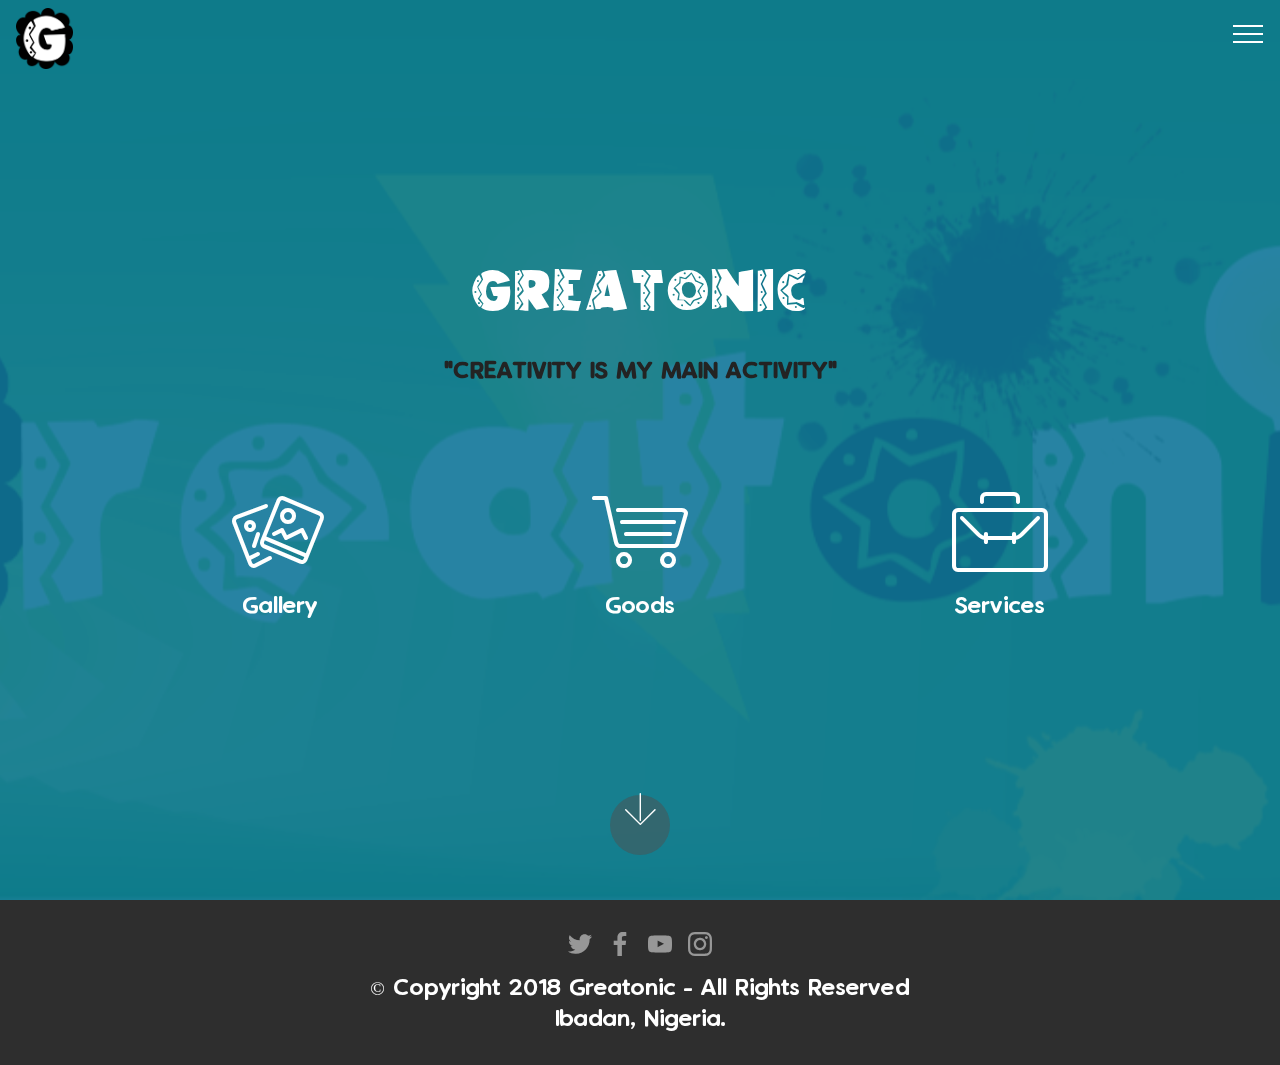
<file: index.html>
<!DOCTYPE html>
<html >
<head>
  <!-- Site made with Mobirise Website Builder v4.8.7, https://mobirise.com -->
  <meta charset="UTF-8">
  <meta http-equiv="X-UA-Compatible" content="IE=edge">
  <meta name="generator" content="Mobirise v4.8.7, mobirise.com">
  <meta name="viewport" content="width=device-width, initial-scale=1, minimum-scale=1">
  <link rel="shortcut icon" href="assets/images/greatonic-icon-122x129.png" type="image/x-icon">
  <meta name="description" content="">
  <title>Home</title>
  <link rel="stylesheet" href="assets/web/assets/mobirise-icons/mobirise-icons.css">
  <link rel="stylesheet" href="assets/tether/tether.min.css">
  <link rel="stylesheet" href="assets/soundcloud-plugin/style.css">
  <link rel="stylesheet" href="assets/bootstrap/css/bootstrap.min.css">
  <link rel="stylesheet" href="assets/bootstrap/css/bootstrap-grid.min.css">
  <link rel="stylesheet" href="assets/bootstrap/css/bootstrap-reboot.min.css">
  <link rel="stylesheet" href="assets/dropdown/css/style.css">
  <link rel="stylesheet" href="assets/socicon/css/styles.css">
  <link rel="stylesheet" href="assets/theme/css/style.css">
  <link href="assets/fonts/style.css" rel="stylesheet">
  <link rel="stylesheet" href="assets/mobirise/css/mbr-additional.css" type="text/css">
  
  
  
</head>
<body>

<!-- Google Analytics -->
<!-- Global site tag (gtag.js) - Google Analytics -->
<script async src="https://www.googletagmanager.com/gtag/js?id=UA-123639546-2"></script>
<script>
  window.dataLayer = window.dataLayer || [];
  function gtag(){dataLayer.push(arguments);}
  gtag('js', new Date());

  gtag('config', 'UA-123639546-2');
</script>

<!-- /Google Analytics -->


  <section class="menu cid-r7UC3uAHjH" once="menu" id="menu1-3">

    

    <nav class="navbar navbar-expand beta-menu navbar-dropdown align-items-center navbar-fixed-top collapsed bg-color transparent">
        <button class="navbar-toggler navbar-toggler-right" type="button" data-toggle="collapse" data-target="#navbarSupportedContent" aria-controls="navbarSupportedContent" aria-expanded="false" aria-label="Toggle navigation">
            <div class="hamburger">
                <span></span>
                <span></span>
                <span></span>
                <span></span>
            </div>
        </button>
        <div class="menu-logo">
            <div class="navbar-brand">
                <span class="navbar-logo">
                    <a href="index.html">
                         <img src="assets/images/greatonic-icon-122x129.png" alt="Mobirise" title="" style="height: 3.8rem;">
                    </a>
                </span>
                
            </div>
        </div>
        <div class="collapse navbar-collapse" id="navbarSupportedContent">
            <ul class="navbar-nav nav-dropdown nav-right" data-app-modern-menu="true"><li class="nav-item dropdown"><a class="nav-link link text-white display-4" href="about.html" aria-expanded="false"><span class="mbri-search mbr-iconfont mbr-iconfont-btn" style="font-size: 36px;"></span><br>ABOUT &nbsp; &nbsp;<br></a></li><li class="nav-item"><a class="nav-link link text-white display-4" href="contacts.html" aria-expanded="false"><span class="mbri-paper-plane mbr-iconfont mbr-iconfont-btn" style="font-size: 36px;"></span>
                        <br>CONTACT ME</a></li></ul>
            
        </div>
    </nav>
</section>

<section class="engine"><a href="https://mobirise.info/r">free bootstrap templates</a></section><section class="header12 cid-r8btsWnnoz mbr-fullscreen mbr-parallax-background" id="header12-j">

    

    <div class="mbr-overlay" style="opacity: 0.9; background-color: rgb(15, 118, 153);">
    </div>

    <div class="container  ">
            <div class="media-container">
                <div class="col-md-12 align-center">
                    <h1 class="mbr-section-title pb-3 mbr-white mbr-bold mbr-fonts-style display-1"><span style="font-weight: normal;">
                        GREATONIC</span></h1>
                    <p class="mbr-text pb-3 mbr-white mbr-fonts-style display-4"><strong>"CREATIVITY IS MY MAIN ACTIVITY"</strong></p>
                    

                    <div class="icons-media-container mbr-white">
                        <div class="card col-12 col-md-6 col-lg-4">
                            <div class="icon-block">
                            <a href="gallery.html">
                                <span class="mbr-iconfont mbri-image-gallery"></span>
                            </a>
                            </div>
                            <h5 class="mbr-fonts-style display-4">Gallery</h5>
                        </div>

                        <div class="card col-12 col-md-6 col-lg-4">
                            <div class="icon-block">
                                <a href="goods.html">
                                    <span class="mbr-iconfont mbri-shopping-cart" style=""></span>
                                </a>
                            </div>
                            <h5 class="mbr-fonts-style display-4">
                                Goods</h5>
                        </div>

                        <div class="card col-12 col-md-6 col-lg-4">
                            <div class="icon-block">
                                <a href="services.html">
                                    <span class="mbr-iconfont mbri-briefcase" style=""></span>
                                </a>
                            </div>
                            <h5 class="mbr-fonts-style display-4">Services</h5>
                        </div>

                        
                    </div>
                </div>
            </div>
    </div>

    <div class="mbr-arrow hidden-sm-down" aria-hidden="true">
        <a href="#next">
            <i class="mbri-down mbr-iconfont"></i>
        </a>
    </div>
</section>

<section once="" class="cid-r8gxPe60OS" id="footer7-p">

    

    

    <div class="container">
        <div class="media-container-row align-center mbr-white">
            
            <div class="row social-row">
                <div class="social-list align-right pb-2">
                    
                    
                    
                    
                    
                    
                <div class="soc-item">
                        <a href="https://twitter.com/cgreatonic" target="_blank">
                            <span class="mbr-iconfont mbr-iconfont-social socicon-twitter socicon"></span>
                        </a>
                    </div><div class="soc-item">
                        <a href="https://web.facebook.com/greatonic?_rdc=1&_rdr" target="_blank">
                            <span class="mbr-iconfont mbr-iconfont-social socicon-facebook socicon"></span>
                        </a>
                    </div><div class="soc-item">
                        <a href="https://www.youtube.com/channel/UC-iyECplDEgE6LP4moMfrWg" target="_blank">
                            <span class="mbr-iconfont mbr-iconfont-social socicon-youtube socicon"></span>
                        </a>
                    </div><div class="soc-item">
                        <a href="https://www.instagram.com/creative.greatonic/" target="_blank">
                            <span class="mbr-iconfont mbr-iconfont-social socicon-instagram socicon"></span>
                        </a>
                    </div></div>
            </div>
            <div class="row row-copirayt">
                <p class="mbr-text mb-0 mbr-fonts-style mbr-white align-center display-4">© Copyright 2018 Greatonic - All Rights Reserved
<br>Ibadan, Nigeria.</p>
            </div>
        </div>
    </div>
</section>


  <script src="assets/web/assets/jquery/jquery.min.js"></script>
  <script src="assets/popper/popper.min.js"></script>
  <script src="assets/tether/tether.min.js"></script>
  <script src="assets/bootstrap/js/bootstrap.min.js"></script>
  <script src="assets/smoothscroll/smooth-scroll.js"></script>
  <script src="assets/vimeoplayer/jquery.mb.vimeo_player.js"></script>
  <script src="assets/parallax/jarallax.min.js"></script>
  <script src="assets/dropdown/js/script.min.js"></script>
  <script src="assets/touchswipe/jquery.touch-swipe.min.js"></script>
  <script src="assets/theme/js/script.js"></script>
  
  
</body>
</html>
</file>
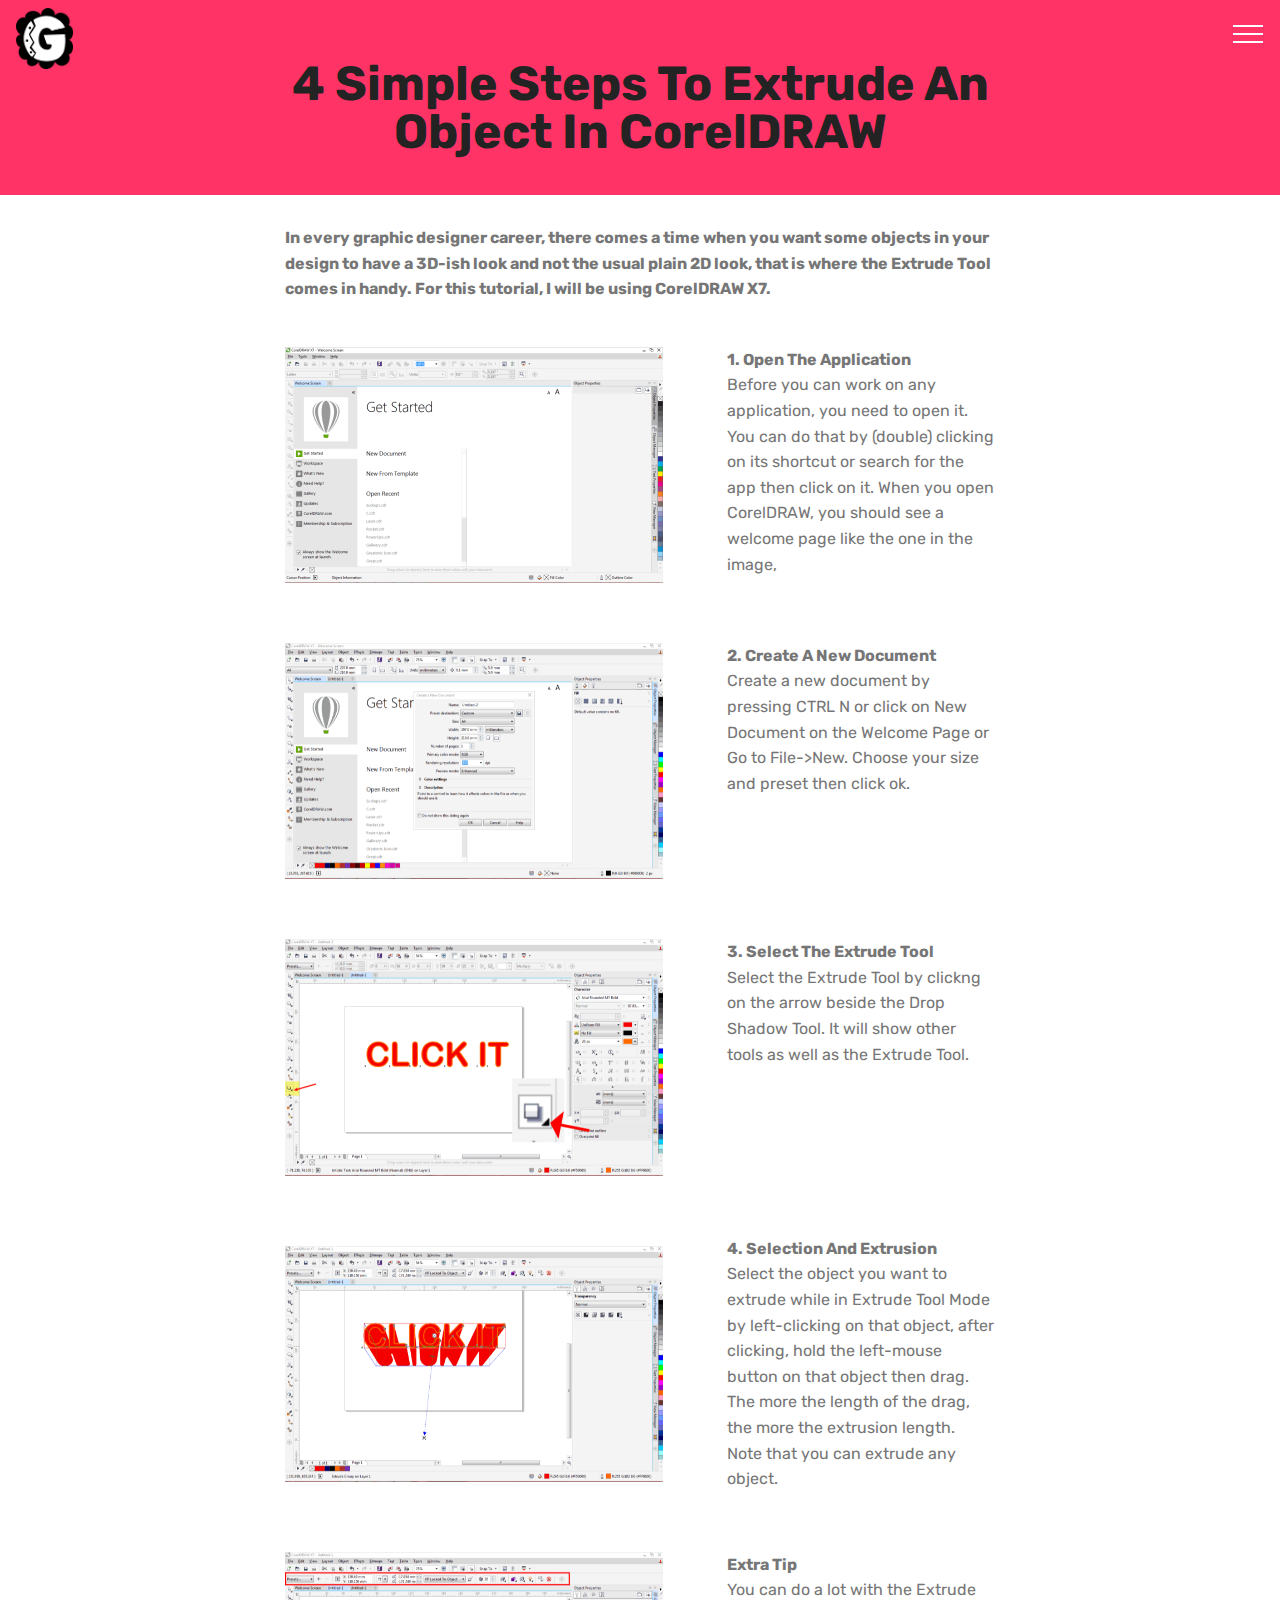
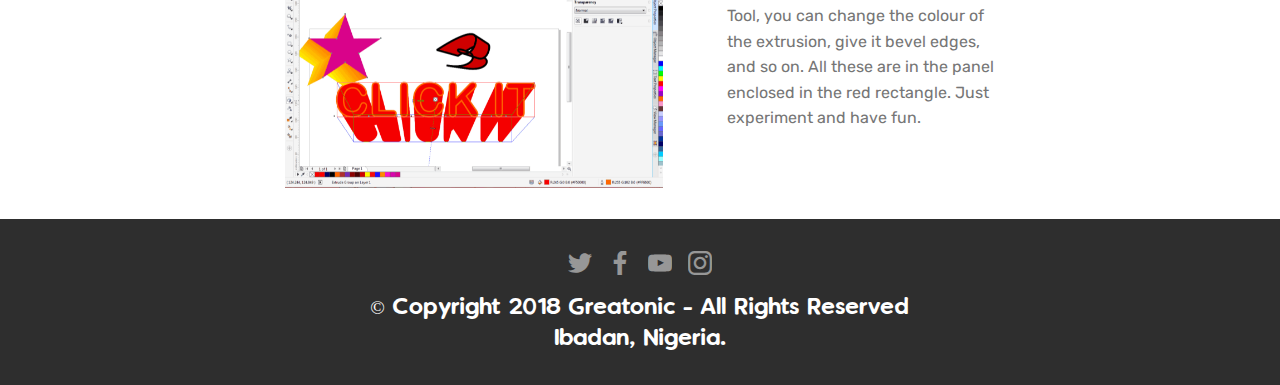
<file: 4-simple-steps-to-extrude-object-in-corel-draw.html>
<!DOCTYPE html>
<html >
<head>
  <!-- Site made with Mobirise Website Builder v4.8.7, https://mobirise.com -->
  <meta charset="UTF-8">
  <meta http-equiv="X-UA-Compatible" content="IE=edge">
  <meta name="generator" content="Mobirise v4.8.7, mobirise.com">
  <meta name="viewport" content="width=device-width, initial-scale=1, minimum-scale=1">
  <link rel="shortcut icon" href="assets/images/greatonic-icon-122x129.png" type="image/x-icon">
  <meta name="description" content="">
  <title>4 Simple Steps To Extrude An Object In CorelDraw</title>
  <link rel="stylesheet" href="assets/web/assets/mobirise-icons/mobirise-icons.css">
  <link rel="stylesheet" href="assets/tether/tether.min.css">
  <link rel="stylesheet" href="assets/soundcloud-plugin/style.css">
  <link rel="stylesheet" href="assets/facebook-plugin/style.css">
  <link rel="stylesheet" href="assets/bootstrap/css/bootstrap.min.css">
  <link rel="stylesheet" href="assets/bootstrap/css/bootstrap-grid.min.css">
  <link rel="stylesheet" href="assets/bootstrap/css/bootstrap-reboot.min.css">
  <link rel="stylesheet" href="assets/dropdown/css/style.css">
  <link rel="stylesheet" href="assets/socicon/css/styles.css">
  <link rel="stylesheet" href="assets/theme/css/style.css">
  <link href="assets/fonts/style.css" rel="stylesheet">
  <link rel="stylesheet" href="assets/mobirise/css/mbr-additional.css" type="text/css">
  
  
  
</head>
<body>

<!-- Google Analytics -->
<!-- Global site tag (gtag.js) - Google Analytics -->
<script async src="https://www.googletagmanager.com/gtag/js?id=UA-123639546-2"></script>
<script>
  window.dataLayer = window.dataLayer || [];
  function gtag(){dataLayer.push(arguments);}
  gtag('js', new Date());

  gtag('config', 'UA-123639546-2');
</script>

<!-- /Google Analytics -->


  <section class="menu cid-r7UC3uAHjH" once="menu" id="menu1-k">

    

    <nav class="navbar navbar-expand beta-menu navbar-dropdown align-items-center navbar-fixed-top collapsed bg-color transparent">
        <button class="navbar-toggler navbar-toggler-right" type="button" data-toggle="collapse" data-target="#navbarSupportedContent" aria-controls="navbarSupportedContent" aria-expanded="false" aria-label="Toggle navigation">
            <div class="hamburger">
                <span></span>
                <span></span>
                <span></span>
                <span></span>
            </div>
        </button>
        <div class="menu-logo">
            <div class="navbar-brand">
                <span class="navbar-logo">
                    <a href="index.html">
                         <img src="assets/images/greatonic-icon-122x129.png" alt="Mobirise" title="" style="height: 3.8rem;">
                    </a>
                </span>
                
            </div>
        </div>
        <div class="collapse navbar-collapse" id="navbarSupportedContent">
            <ul class="navbar-nav nav-dropdown nav-right" data-app-modern-menu="true"><li class="nav-item dropdown"><a class="nav-link link text-white display-4" href="about.html" aria-expanded="false"><span class="mbri-search mbr-iconfont mbr-iconfont-btn" style="font-size: 36px;"></span><br>ABOUT &nbsp; &nbsp;<br></a></li><li class="nav-item"><a class="nav-link link text-white display-4" href="contacts.html" aria-expanded="false"><span class="mbri-paper-plane mbr-iconfont mbr-iconfont-btn" style="font-size: 36px;"></span>
                        <br>CONTACT ME</a></li></ul>
            
        </div>
    </nav>
</section>

<section class="engine"><a href="https://mobirise.info/e">how to make a site</a></section><section class="mbr-section content4 cid-r8zbD0G5u3" id="content4-s">

    

    <div class="container">
        <div class="media-container-row">
            <div class="title col-12 col-md-8">
                <h2 class="align-center pb-3 mbr-fonts-style display-2"><strong>4 Simple Steps To Extrude An Object In CorelDRAW</strong></h2>
                
                
            </div>
        </div>
    </div>
</section>

<section class="mbr-section article content1 cid-r8zcTHMo99" id="content1-u">
    
     

    <div class="container">
        <div class="media-container-row">
            <div class="mbr-text col-12 col-md-8 mbr-fonts-style display-7"><strong>In every graphic designer career, there comes a time when you want some objects in your design to have a 3D-ish look and not the usual plain 2D look, that is where the Extrude Tool comes in handy. For this tutorial, I will be using CorelDRAW X7.</strong></div>
        </div>
    </div>
</section>

<section class="mbr-section content6 cid-r8JUmO4Oup" id="content6-g">
    
     
    
    <div class="container">
        <div class="media-container-row">
            <div class="col-12 col-md-8">
                <div class="media-container-row">
                    <div class="mbr-figure" style="width: 150%;">
                      <img src="assets/images/screenshot-11-05-2018-23.32.02-756x472.png" alt="Mobirise" title="">  
                    </div>
                    <div class="media-content">
                        <div class="mbr-section-text">
                            <p class="mbr-text mb-0 mbr-fonts-style display-7"><strong>1. Open The Application </strong><br>                Before you can work on any application, you need to open it. You can do that by (double) clicking on its shortcut or search for the app then click on it. When you open CorelDRAW, you should see a welcome page like the one in the image,</p>
                        </div>
                    </div>
                </div>
            </div>
        </div>
    </div>
</section>

<section class="mbr-section content6 cid-r8zhf2ysHj" id="content6-v">
    
     
    
    <div class="container">
        <div class="media-container-row">
            <div class="col-12 col-md-8">
                <div class="media-container-row">
                    <div class="mbr-figure" style="width: 150%;">
                      <img src="assets/images/screenshot-11-06-2018-00.14.25-680x425.png" alt="Mobirise" title="">  
                    </div>
                    <div class="media-content">
                        <div class="mbr-section-text">
                            <p class="mbr-text mb-0 mbr-fonts-style display-7"><strong>2. Create A New Document</strong><br>Create a new document by pressing CTRL N or click on New Document on the Welcome Page or Go to File-&gt;New. Choose your size and preset then click ok.</p>
                        </div>
                    </div>
                </div>
            </div>
        </div>
    </div>
</section>

<section class="mbr-section content6 cid-r8zkVT1UbC" id="content6-w">
    
     
    
    <div class="container">
        <div class="media-container-row">
            <div class="col-12 col-md-8">
                <div class="media-container-row">
                    <div class="mbr-figure" style="width: 150%;">
                      <img src="assets/images/untitled-2-680x425.png" alt="Mobirise" title="">  
                    </div>
                    <div class="media-content">
                        <div class="mbr-section-text">
                            <p class="mbr-text mb-0 mbr-fonts-style display-7"><strong>3. Select The Extrude Tool</strong><br>Select the Extrude Tool by clickng on the arrow beside the Drop Shadow Tool. It will show other tools as well as the Extrude Tool.</p>
                        </div>
                    </div>
                </div>
            </div>
        </div>
    </div>
</section>

<section class="mbr-section content6 cid-r8zlYRDHVY" id="content6-x">
    
     
    
    <div class="container">
        <div class="media-container-row">
            <div class="col-12 col-md-8">
                <div class="media-container-row">
                    <div class="mbr-figure" style="width: 150%;">
                      <img src="assets/images/screenshot-11-06-2018-00.08.37-680x425.png" alt="Mobirise" title="">  
                    </div>
                    <div class="media-content">
                        <div class="mbr-section-text">
                            <p class="mbr-text mb-0 mbr-fonts-style display-7"><strong>4. Selection And Extrusion</strong><br>Select the object you want to extrude while in Extrude Tool Mode by left-clicking on that object, after clicking, hold the left-mouse button on that object then drag. The more the length of the drag, the more the extrusion length.<br>Note that you can extrude any object.</p>
                        </div>
                    </div>
                </div>
            </div>
        </div>
    </div>
</section>

<section class="mbr-section content6 cid-r8zptypHv2" id="content6-y">
    
     
    
    <div class="container">
        <div class="media-container-row">
            <div class="col-12 col-md-8">
                <div class="media-container-row">
                    <div class="mbr-figure" style="width: 150%;">
                      <img src="assets/images/screenshot-11-06-2018-00.26.03-680x425.png" alt="Mobirise" title="">  
                    </div>
                    <div class="media-content">
                        <div class="mbr-section-text">
                            <p class="mbr-text mb-0 mbr-fonts-style display-7"><strong>Extra Tip</strong><br>You can do a lot with the Extrude Tool, you can change the colour of the extrusion, give it bevel edges, and so on. All these are in the panel enclosed in the red rectangle. Just experiment and have fun. &nbsp;</p>
                        </div>
                    </div>
                </div>
            </div>
        </div>
    </div>
</section>

<section class="mbr-section mbr-section__comments" id="facebook-comments-block-g" data-rv-view="235" style="background-color: rgb(255, 255, 255); padding-top: 0rem; padding-bottom: 0rem;">
         
    <div class="mbr-section__container mbr-section__container--isolated addons-container">
        <div class="addons-row">
            <div class="addons-container-inner"><div class="facebookPlaceholder" data-numposts="15"><h2>FACEBOOK COMMENTS WILL BE SHOWN ONLY WHEN YOUR SITE IS ONLINE</h2> <img src="assets/images/facebook-comments.jpg"></div></div>
            
           
        </div>
    </div>
</section>

<section once="" class="cid-r8zzmL18Db" id="footer7-z">

    

    

    <div class="container">
        <div class="media-container-row align-center mbr-white">
            
            <div class="row social-row">
                <div class="social-list align-right pb-2">
                    
                    
                    
                    
                    
                    
                <div class="soc-item">
                        <a href="https://twitter.com/cgreatonic" target="_blank">
                            <span class="mbr-iconfont mbr-iconfont-social socicon-twitter socicon"></span>
                        </a>
                    </div><div class="soc-item">
                        <a href="https://web.facebook.com/greatonic?_rdc=1&_rdr" target="_blank">
                            <span class="mbr-iconfont mbr-iconfont-social socicon-facebook socicon"></span>
                        </a>
                    </div><div class="soc-item">
                        <a href="https://www.youtube.com/channel/UC-iyECplDEgE6LP4moMfrWg" target="_blank">
                            <span class="mbr-iconfont mbr-iconfont-social socicon-youtube socicon"></span>
                        </a>
                    </div><div class="soc-item">
                        <a href="https://www.instagram.com/creative.greatonic/" target="_blank">
                            <span class="mbr-iconfont mbr-iconfont-social socicon-instagram socicon"></span>
                        </a>
                    </div></div>
            </div>
            <div class="row row-copirayt">
                <p class="mbr-text mb-0 mbr-fonts-style mbr-white align-center display-4">© Copyright 2018 Greatonic - All Rights Reserved
<br>Ibadan, Nigeria.</p>
            </div>
        </div>
    </div>
</section>


  <script src="assets/web/assets/jquery/jquery.min.js"></script>
  <script src="assets/popper/popper.min.js"></script>
  <script src="assets/tether/tether.min.js"></script>
  <script src="https://connect.facebook.net/en_US/sdk.js#xfbml=1&version=v2.5"></script>
  <script src="https://apis.google.com/js/plusone.js"></script>
  <script src="assets/facebook-plugin/facebook-script.js"></script>
  <script src="assets/bootstrap/js/bootstrap.min.js"></script>
  <script src="assets/dropdown/js/script.min.js"></script>
  <script src="assets/touchswipe/jquery.touch-swipe.min.js"></script>
  <script src="assets/smoothscroll/smooth-scroll.js"></script>
  <script src="assets/theme/js/script.js"></script>
  
  
</body>
</html>
</file>
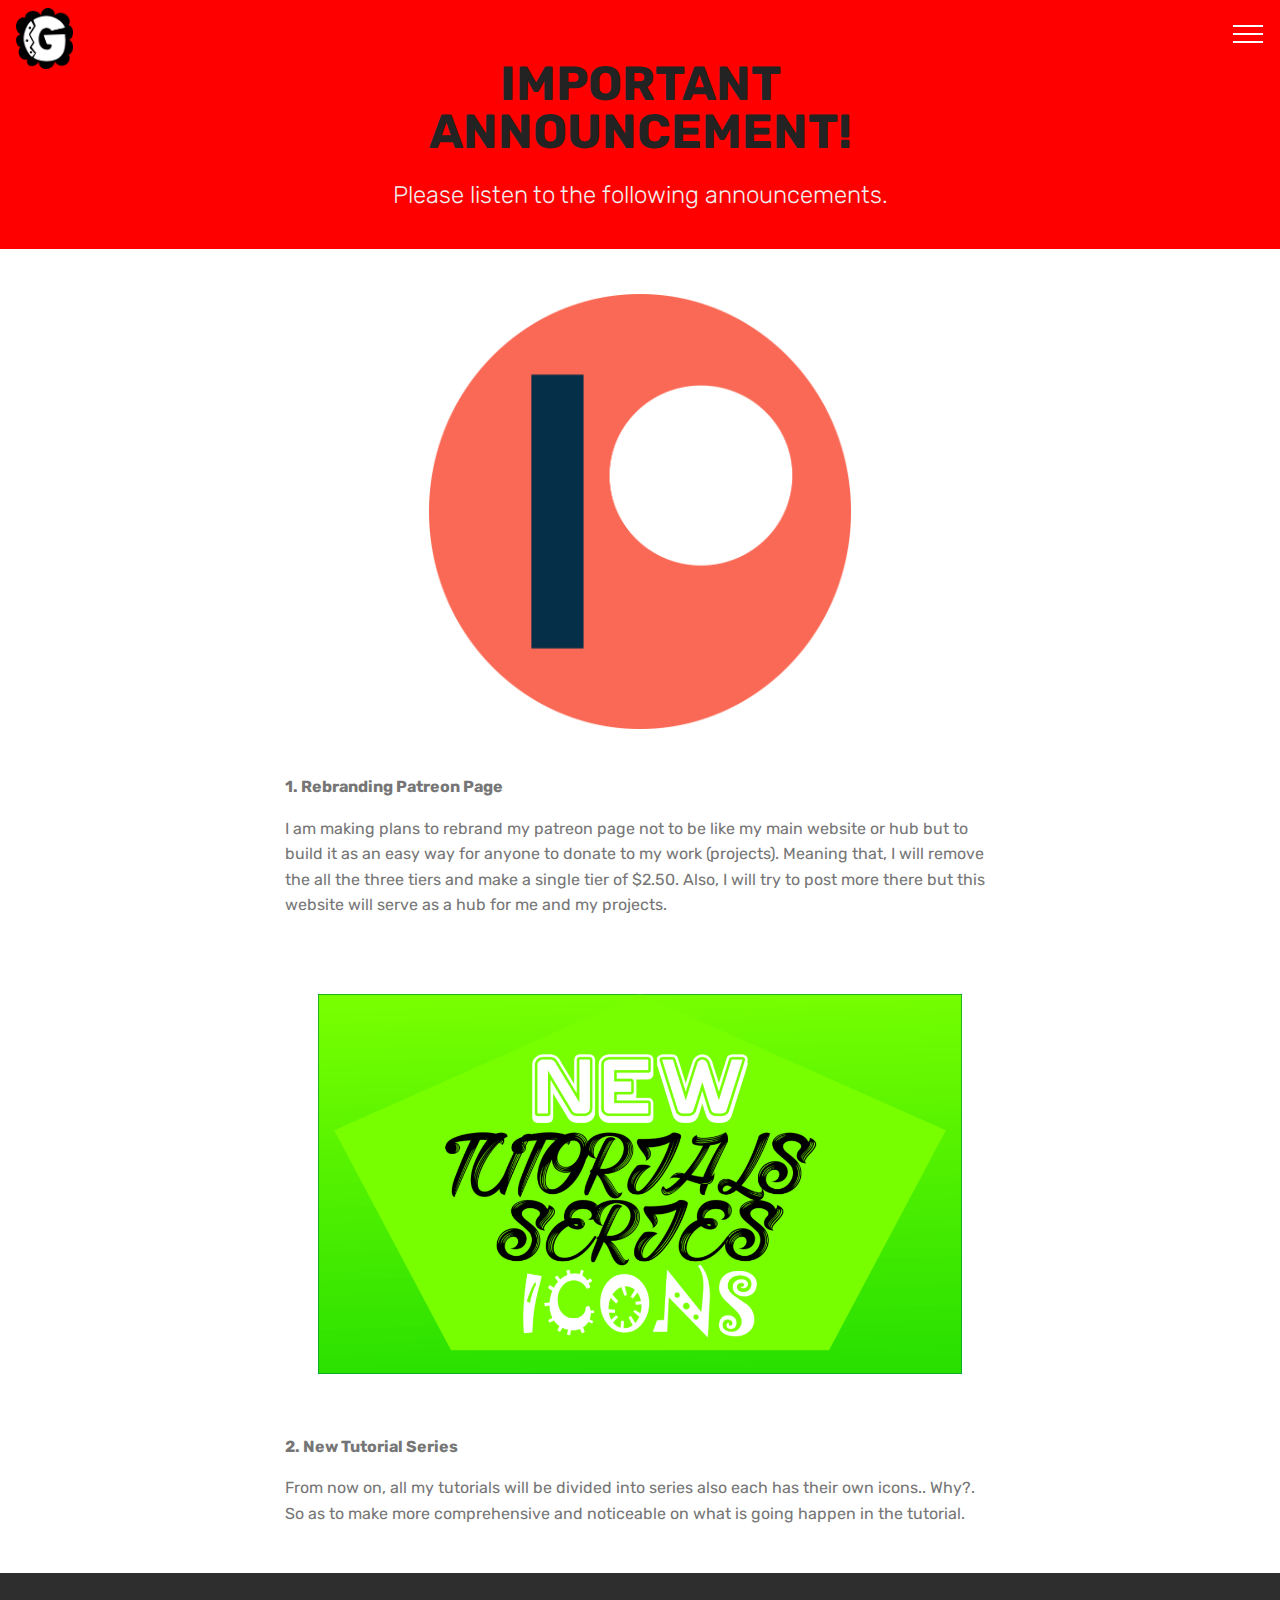
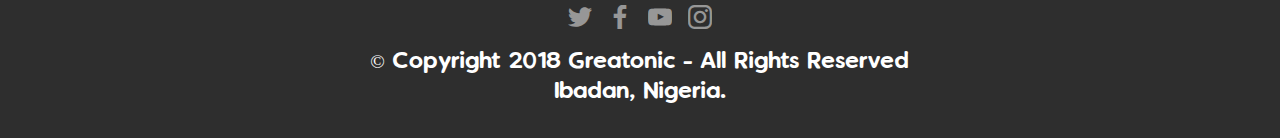
<file: announcement.html>
<!DOCTYPE html>
<html >
<head>
  <!-- Site made with Mobirise Website Builder v4.8.7, https://mobirise.com -->
  <meta charset="UTF-8">
  <meta http-equiv="X-UA-Compatible" content="IE=edge">
  <meta name="generator" content="Mobirise v4.8.7, mobirise.com">
  <meta name="viewport" content="width=device-width, initial-scale=1, minimum-scale=1">
  <link rel="shortcut icon" href="assets/images/greatonic-icon-122x129.png" type="image/x-icon">
  <meta name="description" content="">
  <title>Important Announcement</title>
  <link rel="stylesheet" href="assets/web/assets/mobirise-icons/mobirise-icons.css">
  <link rel="stylesheet" href="assets/tether/tether.min.css">
  <link rel="stylesheet" href="assets/bootstrap/css/bootstrap.min.css">
  <link rel="stylesheet" href="assets/bootstrap/css/bootstrap-grid.min.css">
  <link rel="stylesheet" href="assets/bootstrap/css/bootstrap-reboot.min.css">
  <link rel="stylesheet" href="assets/soundcloud-plugin/style.css">
  <link rel="stylesheet" href="assets/socicon/css/styles.css">
  <link rel="stylesheet" href="assets/dropdown/css/style.css">
  <link rel="stylesheet" href="assets/theme/css/style.css">
  <link href="assets/fonts/style.css" rel="stylesheet">
  <link rel="stylesheet" href="assets/mobirise/css/mbr-additional.css" type="text/css">
  
  
  
</head>
<body>

<!-- Google Analytics -->
<!-- Global site tag (gtag.js) - Google Analytics -->
<script async src="https://www.googletagmanager.com/gtag/js?id=UA-123639546-2"></script>
<script>
  window.dataLayer = window.dataLayer || [];
  function gtag(){dataLayer.push(arguments);}
  gtag('js', new Date());

  gtag('config', 'UA-123639546-2');
</script>

<!-- /Google Analytics -->


  <section class="menu cid-rbFWN4G4kq" once="menu" id="menu1-i">

    

    <nav class="navbar navbar-expand beta-menu navbar-dropdown align-items-center navbar-fixed-top collapsed bg-color transparent">
        <button class="navbar-toggler navbar-toggler-right" type="button" data-toggle="collapse" data-target="#navbarSupportedContent" aria-controls="navbarSupportedContent" aria-expanded="false" aria-label="Toggle navigation">
            <div class="hamburger">
                <span></span>
                <span></span>
                <span></span>
                <span></span>
            </div>
        </button>
        <div class="menu-logo">
            <div class="navbar-brand">
                <span class="navbar-logo">
                    <a href="index.html">
                         <img src="assets/images/greatonic-icon-122x129.png" alt="Mobirise" title="" style="height: 3.8rem;">
                    </a>
                </span>
                
            </div>
        </div>
        <div class="collapse navbar-collapse" id="navbarSupportedContent">
            <ul class="navbar-nav nav-dropdown nav-right" data-app-modern-menu="true"><li class="nav-item dropdown"><a class="nav-link link text-white display-4" href="about.html" aria-expanded="false"><span class="mbri-search mbr-iconfont mbr-iconfont-btn" style="font-size: 36px;"></span><br>ABOUT &nbsp; &nbsp;<br></a></li><li class="nav-item"><a class="nav-link link text-white display-4" href="contacts.html" aria-expanded="false"><span class="mbri-paper-plane mbr-iconfont mbr-iconfont-btn" style="font-size: 36px;"></span>
                        <br>CONTACT ME</a></li></ul>
            
        </div>
    </nav>
</section>

<section class="engine"><a href="https://mobirise.info/h">how to create your own web page for free</a></section><section class="mbr-section content4 cid-rbFWN6AFQ8" id="content4-j">

    

    <div class="container">
        <div class="media-container-row">
            <div class="title col-12 col-md-8">
                <h2 class="align-center pb-3 mbr-fonts-style display-2"><strong>IMPORTANT ANNOUNCEMENT!</strong></h2>
                <h3 class="mbr-section-subtitle align-center mbr-light mbr-fonts-style display-5">
                    Please listen to the following announcements.</h3>
                
            </div>
        </div>
    </div>
</section>

<section class="cid-rbFYPCdYiH" id="image1-t">

    

    <figure class="mbr-figure container">
            <div class="image-block" style="width: 38%;">
                <img src="assets/images/patreon-logo-873x900.png" width="1400" alt="Mobirise" title="">
                
            </div>
    </figure>
</section>

<section class="mbr-section article content1 cid-rbFYIAxZ4Q" id="content1-s">
    
     

    <div class="container">
        <div class="media-container-row">
            <div class="mbr-text col-12 col-md-8 mbr-fonts-style display-7"><p><strong>1. Rebranding Patreon Page</strong></p><p>I am making plans to rebrand my patreon page not to be like my main website or hub but to build it as an easy way for anyone to donate to my work (projects). Meaning that, I will remove the all the three tiers and make a single tier of $2.50. Also, I will try to post more there but this website will serve as a hub for me and my projects.</p></div>
        </div>
    </div>
</section>

<section class="cid-rbG0GoPqzN" id="image1-u">

    

    <figure class="mbr-figure container">
            <div class="image-block" style="width: 58%;">
                <img src="assets/images/nsi-1154x681.png" width="1400" alt="Mobirise" title="">
                
            </div>
    </figure>
</section>

<section class="mbr-section article content1 cid-rbG0I3G9kZ" id="content1-v">
    
     

    <div class="container">
        <div class="media-container-row">
            <div class="mbr-text col-12 col-md-8 mbr-fonts-style display-7"><p><strong>2. New Tutorial Series</strong></p><p><span style="font-size: 1rem;">From now on, all my tutorials will be divided into series also each has their own icons.. Why?. So as to make more comprehensive and noticeable on what is going happen in the tutorial.&nbsp;</span></p></div>
        </div>
    </div>
</section>

<section once="" class="cid-rbFWNeEmsr" id="footer7-r">

    

    

    <div class="container">
        <div class="media-container-row align-center mbr-white">
            
            <div class="row social-row">
                <div class="social-list align-right pb-2">
                    
                    
                    
                    
                    
                    
                <div class="soc-item">
                        <a href="https://twitter.com/cgreatonic" target="_blank">
                            <span class="mbr-iconfont mbr-iconfont-social socicon-twitter socicon"></span>
                        </a>
                    </div><div class="soc-item">
                        <a href="https://web.facebook.com/greatonic?_rdc=1&_rdr" target="_blank">
                            <span class="mbr-iconfont mbr-iconfont-social socicon-facebook socicon"></span>
                        </a>
                    </div><div class="soc-item">
                        <a href="https://www.youtube.com/channel/UC-iyECplDEgE6LP4moMfrWg" target="_blank">
                            <span class="mbr-iconfont mbr-iconfont-social socicon-youtube socicon"></span>
                        </a>
                    </div><div class="soc-item">
                        <a href="https://www.instagram.com/creative.greatonic/" target="_blank">
                            <span class="mbr-iconfont mbr-iconfont-social socicon-instagram socicon"></span>
                        </a>
                    </div></div>
            </div>
            <div class="row row-copirayt">
                <p class="mbr-text mb-0 mbr-fonts-style mbr-white align-center display-4">© Copyright 2018 Greatonic - All Rights Reserved
<br>Ibadan, Nigeria.</p>
            </div>
        </div>
    </div>
</section>


  <script src="assets/web/assets/jquery/jquery.min.js"></script>
  <script src="assets/popper/popper.min.js"></script>
  <script src="assets/tether/tether.min.js"></script>
  <script src="assets/bootstrap/js/bootstrap.min.js"></script>
  <script src="assets/dropdown/js/script.min.js"></script>
  <script src="assets/touchswipe/jquery.touch-swipe.min.js"></script>
  <script src="assets/smoothscroll/smooth-scroll.js"></script>
  <script src="assets/theme/js/script.js"></script>
  
  
</body>
</html>
</file>
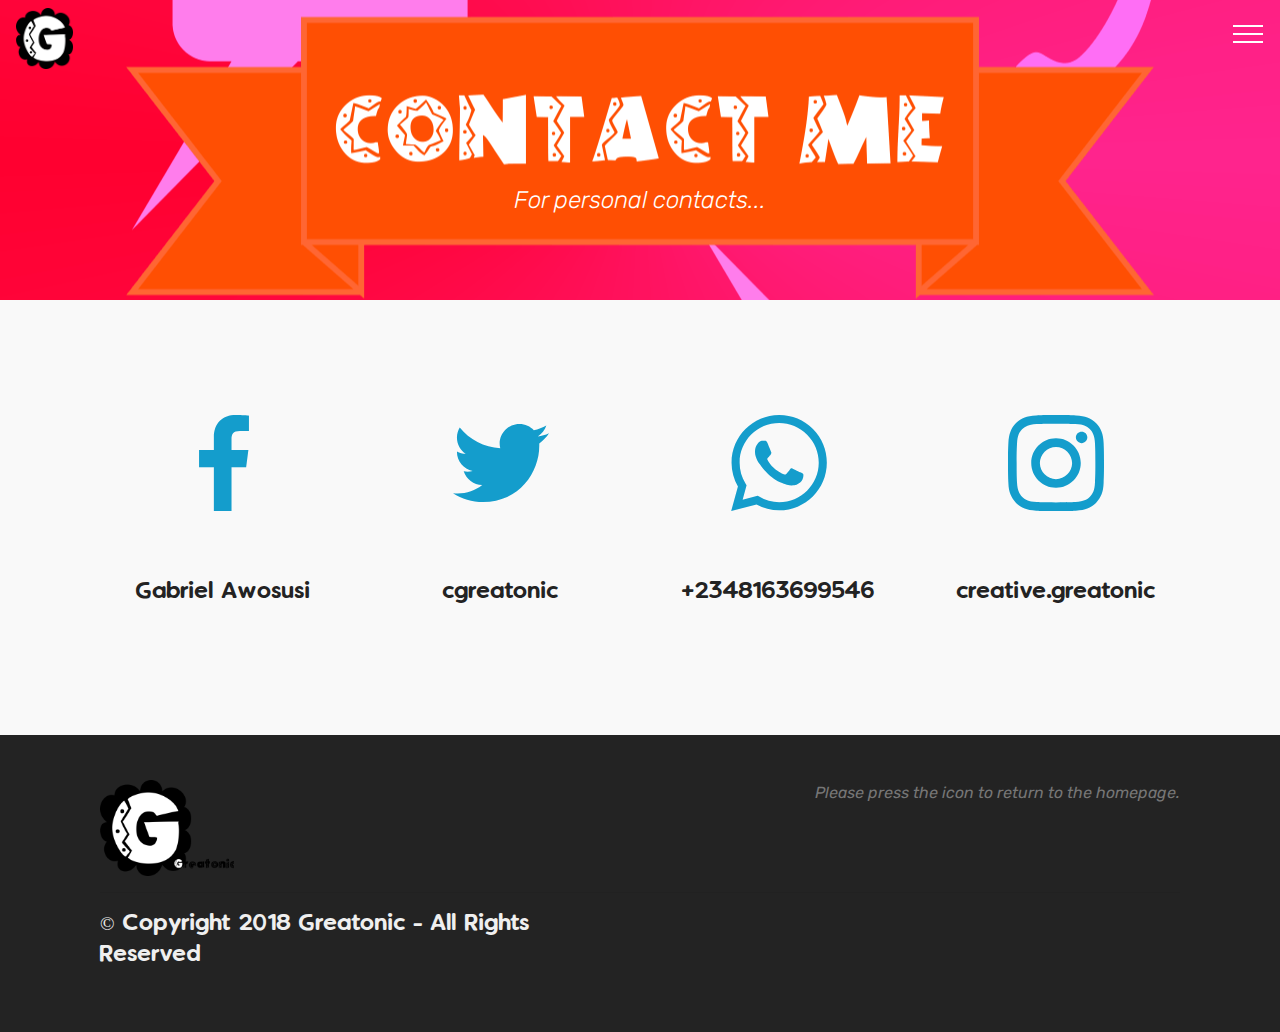
<file: contacts.html>
<!DOCTYPE html>
<html >
<head>
  <!-- Site made with Mobirise Website Builder v4.8.7, https://mobirise.com -->
  <meta charset="UTF-8">
  <meta http-equiv="X-UA-Compatible" content="IE=edge">
  <meta name="generator" content="Mobirise v4.8.7, mobirise.com">
  <meta name="viewport" content="width=device-width, initial-scale=1, minimum-scale=1">
  <link rel="shortcut icon" href="assets/images/greatonic-icon-122x129.png" type="image/x-icon">
  <meta name="description" content="">
  <title>Contacts</title>
  <link rel="stylesheet" href="assets/web/assets/mobirise-icons/mobirise-icons.css">
  <link rel="stylesheet" href="assets/tether/tether.min.css">
  <link rel="stylesheet" href="assets/bootstrap/css/bootstrap.min.css">
  <link rel="stylesheet" href="assets/bootstrap/css/bootstrap-grid.min.css">
  <link rel="stylesheet" href="assets/bootstrap/css/bootstrap-reboot.min.css">
  <link rel="stylesheet" href="assets/soundcloud-plugin/style.css">
  <link rel="stylesheet" href="assets/socicon/css/styles.css">
  <link rel="stylesheet" href="assets/dropdown/css/style.css">
  <link rel="stylesheet" href="assets/theme/css/style.css">
  <link href="assets/fonts/style.css" rel="stylesheet">
  <link rel="stylesheet" href="assets/mobirise/css/mbr-additional.css" type="text/css">
  
  
  
</head>
<body>

<!-- Google Analytics -->
<!-- Global site tag (gtag.js) - Google Analytics -->
<script async src="https://www.googletagmanager.com/gtag/js?id=UA-123639546-2"></script>
<script>
  window.dataLayer = window.dataLayer || [];
  function gtag(){dataLayer.push(arguments);}
  gtag('js', new Date());

  gtag('config', 'UA-123639546-2');
</script>

<!-- /Google Analytics -->


  <section class="menu cid-r7UC3uAHjH" once="menu" id="menu1-p">

    

    <nav class="navbar navbar-expand beta-menu navbar-dropdown align-items-center navbar-fixed-top collapsed bg-color transparent">
        <button class="navbar-toggler navbar-toggler-right" type="button" data-toggle="collapse" data-target="#navbarSupportedContent" aria-controls="navbarSupportedContent" aria-expanded="false" aria-label="Toggle navigation">
            <div class="hamburger">
                <span></span>
                <span></span>
                <span></span>
                <span></span>
            </div>
        </button>
        <div class="menu-logo">
            <div class="navbar-brand">
                <span class="navbar-logo">
                    <a href="index.html">
                         <img src="assets/images/greatonic-icon-122x129.png" alt="Mobirise" title="" style="height: 3.8rem;">
                    </a>
                </span>
                
            </div>
        </div>
        <div class="collapse navbar-collapse" id="navbarSupportedContent">
            <ul class="navbar-nav nav-dropdown nav-right" data-app-modern-menu="true"><li class="nav-item dropdown"><a class="nav-link link text-white display-4" href="about.html" aria-expanded="false"><span class="mbri-search mbr-iconfont mbr-iconfont-btn" style="font-size: 36px;"></span><br>ABOUT &nbsp; &nbsp;<br></a></li><li class="nav-item"><a class="nav-link link text-white display-4" href="contacts.html" aria-expanded="false"><span class="mbri-paper-plane mbr-iconfont mbr-iconfont-btn" style="font-size: 36px;"></span>
                        <br>CONTACT ME</a></li></ul>
            
        </div>
    </nav>
</section>

<section class="engine"><a href="https://mobirise.info/e">how to make your own site for free</a></section><section class="mbr-section content5 cid-r8gxhiggDB" id="content5-o">

    

    

    <div class="container">
        <div class="media-container-row">
            <div class="title col-12 col-md-8">
                
                <h3 class="mbr-section-subtitle align-center mbr-light mbr-white pb-3 mbr-fonts-style display-5"><br><br><br><br><em>For personal contacts...</em></h3>
                
                
            </div>
        </div>
    </div>
</section>

<section class="features1 cid-r8gGpzNe61" id="features1-x">
    
    

    
    <div class="container">
        <div class="media-container-row">

            <div class="card p-3 col-12 col-md-6 col-lg-3">
                <div class="card-img pb-3">
                    <span class="mbr-iconfont socicon-facebook socicon"></span>
                </div>
                <div class="card-box">
                    <h4 class="card-title py-3 mbr-fonts-style display-4">Gabriel Awosusi</h4>
                    
                </div>
            </div>

            <div class="card p-3 col-12 col-md-6 col-lg-3">
                <div class="card-img pb-3">
                    <span class="mbr-iconfont socicon-twitter socicon"></span>
                </div>
                <div class="card-box">
                    <h4 class="card-title py-3 mbr-fonts-style display-4">cgreatonic</h4>
                    
                </div>
            </div>

            <div class="card p-3 col-12 col-md-6 col-lg-3">
                <div class="card-img pb-3">
                    <span class="mbr-iconfont socicon-whatsapp socicon"></span>
                </div>
                <div class="card-box">
                    <h4 class="card-title py-3 mbr-fonts-style display-4">+2348163699546</h4>
                    
                </div>
            </div>

            <div class="card p-3 col-12 col-md-6 col-lg-3">
                <div class="card-img pb-3">
                    <span class="mbr-iconfont socicon-instagram socicon"></span>
                </div>
                <div class="card-box">
                    <h4 class="card-title py-3 mbr-fonts-style display-4">creative.greatonic</h4>
                    
                </div>
            </div>

        </div>

    </div>

</section>

<section class="cid-r8gGc8pBTp" id="footer5-v">

    

    

    <div class="container">
        <div class="media-container-row">
            <div class="col-md-3">
                <div class="media-wrap">
                    <a href="index.html">
                       <img src="assets/images/greatonic-logo-192x137.png" alt="Mobirise" title="">
                    </a>
                </div>
            </div>
            <div class="col-md-9">
                <p class="mbr-text align-right links mbr-fonts-style display-7"><em>Please press the icon to return to the homepage.</em></p>
            </div>
        </div>
        <div class="footer-lower">
            <div class="media-container-row">
                <div class="col-md-12">
                    <hr>
                </div>
            </div>
            <div class="media-container-row mbr-white">
                <div class="col-md-6 copyright">
                    <p class="mbr-text mbr-fonts-style display-4">
                        © Copyright 2018 Greatonic - All Rights Reserved
                    </p>
                </div>
                <div class="col-md-6">
                    <div class="social-list align-right">
                        <div class="soc-item">
                            <a href="https://twitter.com/mobirise" target="_blank">
                                <span class="socicon-twitter socicon mbr-iconfont mbr-iconfont-social"></span>
                            </a>
                        </div>
                        <div class="soc-item">
                            <a href="https://www.facebook.com/pages/Mobirise/1616226671953247" target="_blank">
                                <span class="socicon-facebook socicon mbr-iconfont mbr-iconfont-social"></span>
                            </a>
                        </div>
                        <div class="soc-item">
                            <a href="https://www.youtube.com/c/mobirise" target="_blank">
                                <span class="socicon-youtube socicon mbr-iconfont mbr-iconfont-social"></span>
                            </a>
                        </div>
                        <div class="soc-item">
                            <a href="https://instagram.com/mobirise" target="_blank">
                                <span class="socicon-instagram socicon mbr-iconfont mbr-iconfont-social"></span>
                            </a>
                        </div>
                        <div class="soc-item">
                            <a href="https://plus.google.com/u/0/+Mobirise" target="_blank">
                                <span class="socicon-googleplus socicon mbr-iconfont mbr-iconfont-social"></span>
                            </a>
                        </div>
                        <div class="soc-item">
                            <a href="https://www.behance.net/Mobirise" target="_blank">
                                <span class="socicon-behance socicon mbr-iconfont mbr-iconfont-social"></span>
                            </a>
                        </div>
                    </div>
                </div>
            </div>
        </div>
    </div>
</section>


  <script src="assets/web/assets/jquery/jquery.min.js"></script>
  <script src="assets/popper/popper.min.js"></script>
  <script src="assets/tether/tether.min.js"></script>
  <script src="assets/bootstrap/js/bootstrap.min.js"></script>
  <script src="assets/dropdown/js/script.min.js"></script>
  <script src="assets/touchswipe/jquery.touch-swipe.min.js"></script>
  <script src="assets/smoothscroll/smooth-scroll.js"></script>
  <script src="assets/theme/js/script.js"></script>
  
  
</body>
</html>
</file>
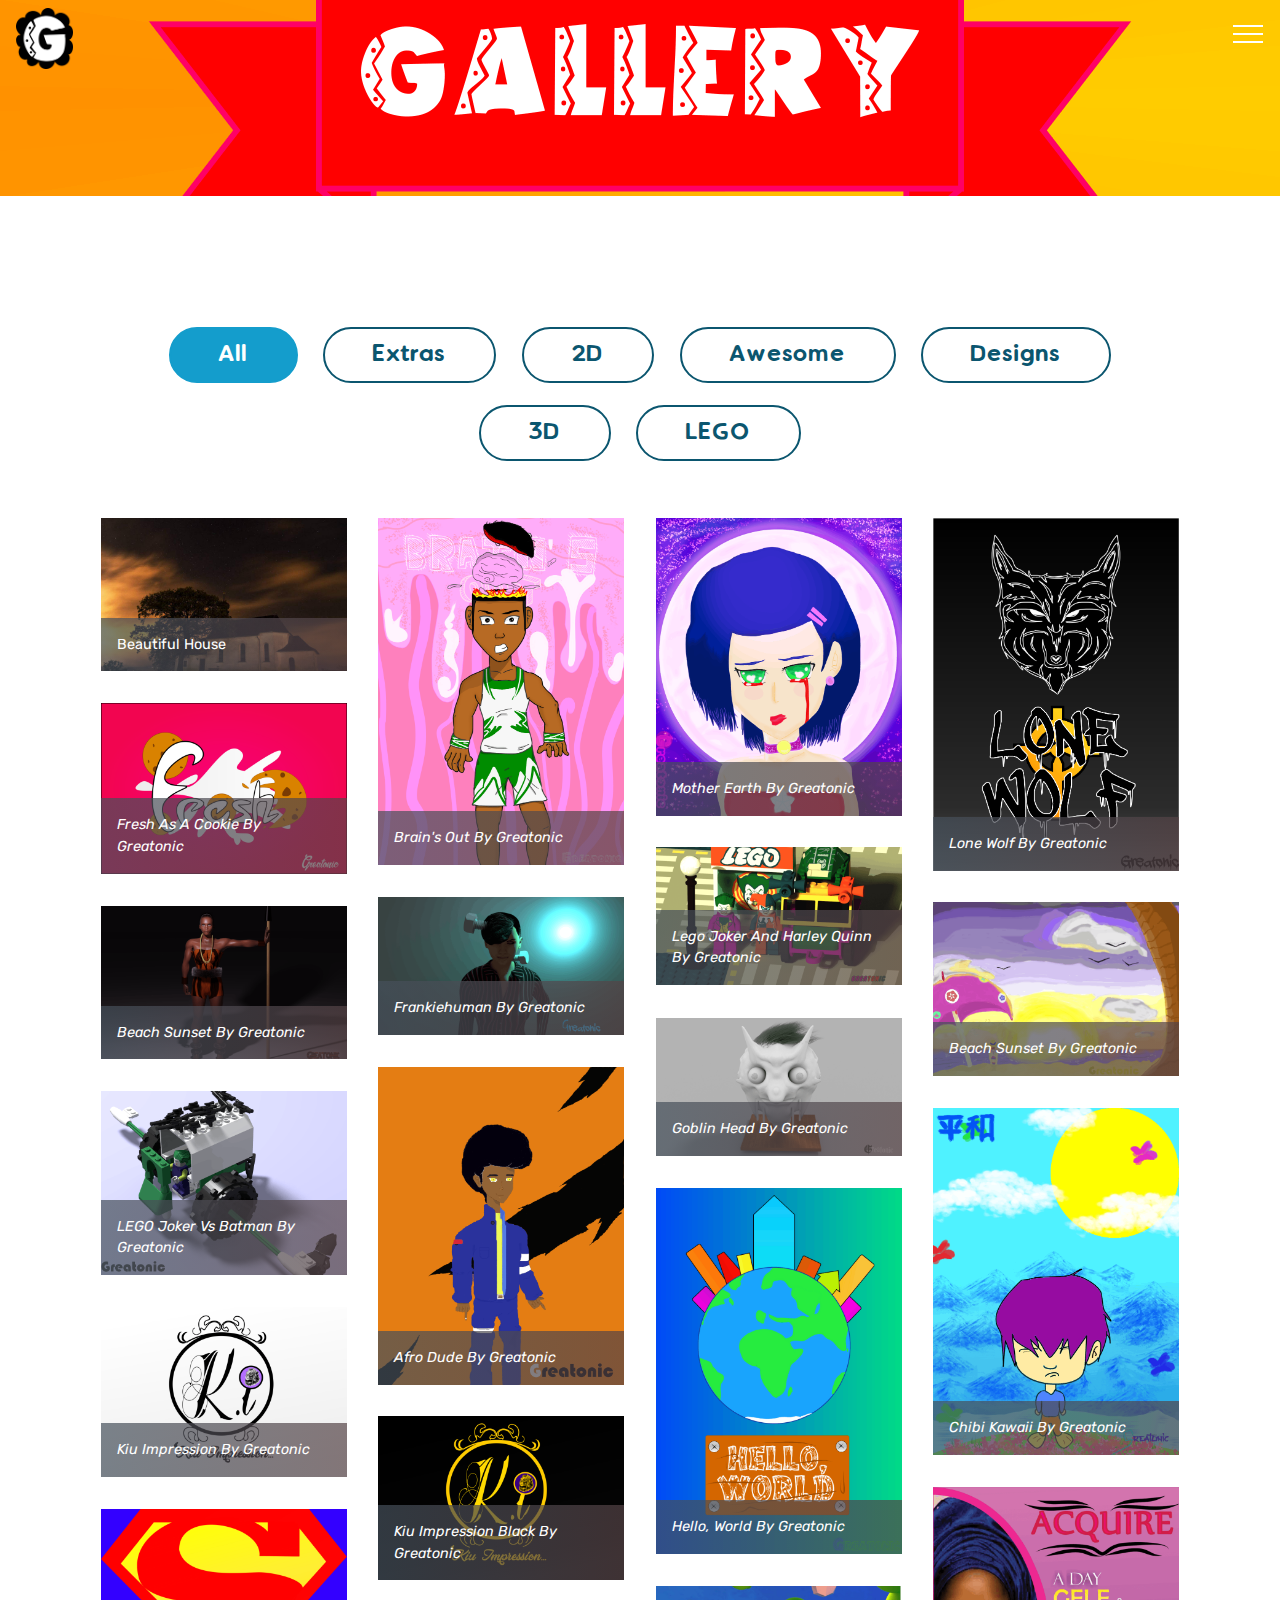
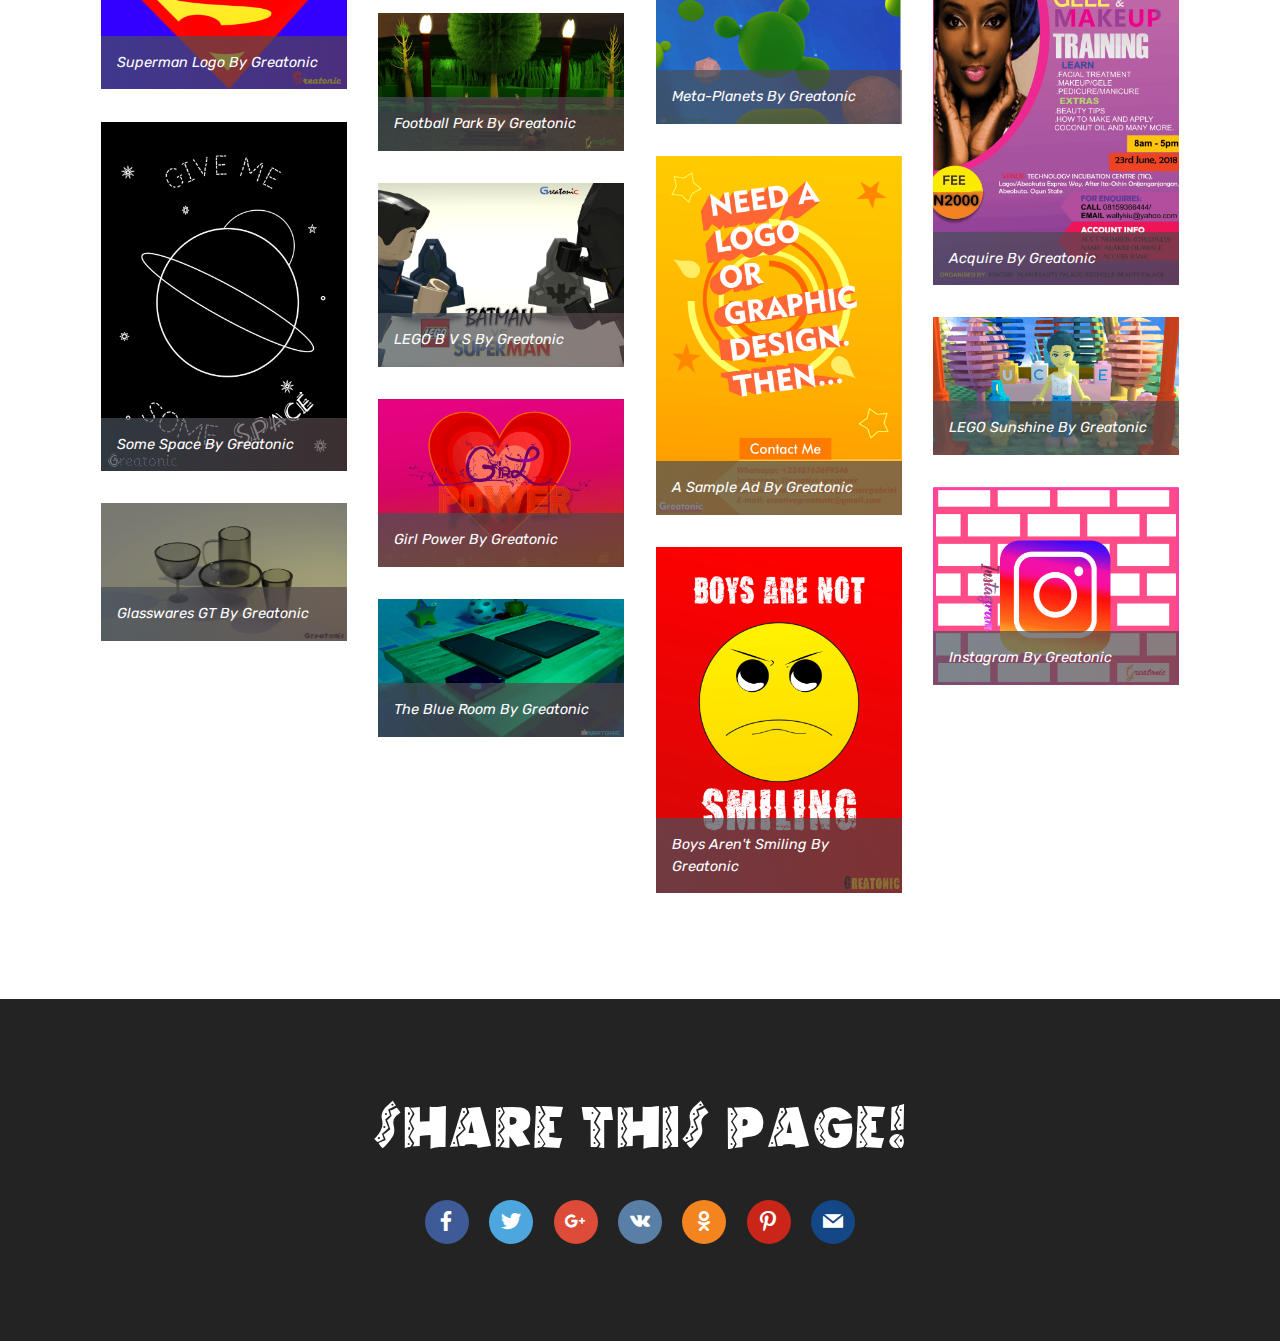
<file: gallery.html>
<!DOCTYPE html>
<html >
<head>
  <!-- Site made with Mobirise Website Builder v4.8.7, https://mobirise.com -->
  <meta charset="UTF-8">
  <meta http-equiv="X-UA-Compatible" content="IE=edge">
  <meta name="generator" content="Mobirise v4.8.7, mobirise.com">
  <meta name="viewport" content="width=device-width, initial-scale=1, minimum-scale=1">
  <link rel="shortcut icon" href="assets/images/greatonic-icon-122x129.png" type="image/x-icon">
  <meta name="description" content="">
  <title>Gallery</title>
  <link rel="stylesheet" href="assets/web/assets/mobirise-icons/mobirise-icons.css">
  <link rel="stylesheet" href="assets/tether/tether.min.css">
  <link rel="stylesheet" href="assets/soundcloud-plugin/style.css">
  <link rel="stylesheet" href="assets/bootstrap/css/bootstrap.min.css">
  <link rel="stylesheet" href="assets/bootstrap/css/bootstrap-grid.min.css">
  <link rel="stylesheet" href="assets/bootstrap/css/bootstrap-reboot.min.css">
  <link rel="stylesheet" href="assets/dropdown/css/style.css">
  <link rel="stylesheet" href="assets/socicon/css/styles.css">
  <link rel="stylesheet" href="assets/theme/css/style.css">
  <link rel="stylesheet" href="assets/gallery/style.css">
  <link href="assets/fonts/style.css" rel="stylesheet">
  <link rel="stylesheet" href="assets/mobirise/css/mbr-additional.css" type="text/css">
  
  
  
</head>
<body>

<!-- Google Analytics -->
<!-- Global site tag (gtag.js) - Google Analytics -->
<script async src="https://www.googletagmanager.com/gtag/js?id=UA-123639546-2"></script>
<script>
  window.dataLayer = window.dataLayer || [];
  function gtag(){dataLayer.push(arguments);}
  gtag('js', new Date());

  gtag('config', 'UA-123639546-2');
</script>

<!-- /Google Analytics -->


  <section class="menu cid-r7UC3uAHjH" once="menu" id="menu1-4">

    

    <nav class="navbar navbar-expand beta-menu navbar-dropdown align-items-center navbar-fixed-top collapsed bg-color transparent">
        <button class="navbar-toggler navbar-toggler-right" type="button" data-toggle="collapse" data-target="#navbarSupportedContent" aria-controls="navbarSupportedContent" aria-expanded="false" aria-label="Toggle navigation">
            <div class="hamburger">
                <span></span>
                <span></span>
                <span></span>
                <span></span>
            </div>
        </button>
        <div class="menu-logo">
            <div class="navbar-brand">
                <span class="navbar-logo">
                    <a href="index.html">
                         <img src="assets/images/greatonic-icon-122x129.png" alt="Mobirise" title="" style="height: 3.8rem;">
                    </a>
                </span>
                
            </div>
        </div>
        <div class="collapse navbar-collapse" id="navbarSupportedContent">
            <ul class="navbar-nav nav-dropdown nav-right" data-app-modern-menu="true"><li class="nav-item dropdown"><a class="nav-link link text-white display-4" href="about.html" aria-expanded="false"><span class="mbri-search mbr-iconfont mbr-iconfont-btn" style="font-size: 36px;"></span><br>ABOUT &nbsp; &nbsp;<br></a></li><li class="nav-item"><a class="nav-link link text-white display-4" href="contacts.html" aria-expanded="false"><span class="mbri-paper-plane mbr-iconfont mbr-iconfont-btn" style="font-size: 36px;"></span>
                        <br>CONTACT ME</a></li></ul>
            
        </div>
    </nav>
</section>

<section class="engine"><a href="https://mobirise.info/h">create your own web page</a></section><section class="mbr-section content5 cid-r8gDC332jL" id="content5-t">

    

    

    <div class="container">
        <div class="media-container-row">
            <div class="title col-12 col-md-8">
                
                
                
                
            </div>
        </div>
    </div>
</section>

<section class="mbr-gallery mbr-slider-carousel cid-r7UYwlOQZA" id="gallery2-a">

    

    <div class="container">
        <div><!-- Filter --><div class="mbr-gallery-filter container gallery-filter-active"><ul buttons="0"><li class="mbr-gallery-filter-all"><a class="btn btn-md btn-primary-outline active display-4" href="">All</a></li></ul></div><!-- Gallery --><div class="mbr-gallery-row"><div class="mbr-gallery-layout-default"><div><div><div class="mbr-gallery-item mbr-gallery-item--p2" data-video-url="false" data-tags="Extras"><div href="#lb-gallery2-a" data-slide-to="0" data-toggle="modal"><img src="assets/images/gallery04-800x500.jpg" alt="" title=""><span class="icon-focus"></span><span class="mbr-gallery-title mbr-fonts-style display-7">Beautiful House</span></div></div><div class="mbr-gallery-item mbr-gallery-item--p2" data-video-url="false" data-tags="2D, Awesome"><div href="#lb-gallery2-a" data-slide-to="1" data-toggle="modal"><img src="assets/images/brains-out-by-greatonic-800x1131-800x1131.png" alt="" title=""><span class="icon-focus"></span><span class="mbr-gallery-title mbr-fonts-style display-7"><em>Brain's Out By Greatonic</em></span></div></div><div class="mbr-gallery-item mbr-gallery-item--p2" data-video-url="false" data-tags="2D, Awesome"><div href="#lb-gallery2-a" data-slide-to="2" data-toggle="modal"><img src="assets/images/mother-earth-by-greatonic-1200x1457-800x971.png" alt="" title=""><span class="icon-focus"></span><span class="mbr-gallery-title mbr-fonts-style display-7"><em>Mother Earth By Greatonic</em></span></div></div><div class="mbr-gallery-item mbr-gallery-item--p2" data-video-url="false" data-tags="2D"><div href="#lb-gallery2-a" data-slide-to="3" data-toggle="modal"><img src="assets/images/lone-wolf-by-greatonic-793x1139-793x1139.png" alt="" title=""><span class="icon-focus"></span><span class="mbr-gallery-title mbr-fonts-style display-7"><em>Lone Wolf By Greatonic</em></span></div></div><div class="mbr-gallery-item mbr-gallery-item--p2" data-video-url="false" data-tags="Designs"><div href="#lb-gallery2-a" data-slide-to="4" data-toggle="modal"><img src="assets/images/fresh-cookies-by-greatonic-1280x889-800x556.png" alt="" title=""><span class="icon-focus"></span><span class="mbr-gallery-title mbr-fonts-style display-7"><em>Fresh As A Cookie By Greatonic</em></span></div></div><div class="mbr-gallery-item mbr-gallery-item--p2" data-video-url="false" data-tags="3D, Awesome, LEGO"><div href="#lb-gallery2-a" data-slide-to="5" data-toggle="modal"><img src="assets/images/lego-joker-and-harley-quinn-by-greatonic-1280x720-800x450.png" alt="" title=""><span class="icon-focus"></span><span class="mbr-gallery-title mbr-fonts-style display-7"><em>Lego Joker And Harley Quinn By Greatonic</em></span></div></div><div class="mbr-gallery-item mbr-gallery-item--p2" data-video-url="false" data-tags="3D"><div href="#lb-gallery2-a" data-slide-to="6" data-toggle="modal"><img src="assets/images/scary-boss-by-greatonic-960x540-800x450.png" alt="" title=""><span class="icon-focus"></span><span class="mbr-gallery-title mbr-fonts-style display-7"><em>Frankiehuman By Greatonic</em></span></div></div><div class="mbr-gallery-item mbr-gallery-item--p2" data-video-url="false" data-tags="2D"><div href="#lb-gallery2-a" data-slide-to="7" data-toggle="modal"><img src="assets/images/beach-sunset-by-greatonic-1024x724-800x566.png" alt="" title=""><span class="icon-focus"></span><span class="mbr-gallery-title mbr-fonts-style display-7"><em>Beach Sunset By Greatonic</em></span></div></div><div class="mbr-gallery-item mbr-gallery-item--p2" data-video-url="false" data-tags="3D, Awesome"><div href="#lb-gallery2-a" data-slide-to="8" data-toggle="modal"><img src="assets/images/black-amazon-by-greatonic-1280x800-800x500.png" alt="" title=""><span class="icon-focus"></span><span class="mbr-gallery-title mbr-fonts-style display-7"><em>Beach Sunset By Greatonic</em></span></div></div><div class="mbr-gallery-item mbr-gallery-item--p2" data-video-url="false" data-tags="3D"><div href="#lb-gallery2-a" data-slide-to="9" data-toggle="modal"><img src="assets/images/goblin-head-by-greatonic-1280x720-800x450.png" alt="" title=""><span class="icon-focus"></span><span class="mbr-gallery-title mbr-fonts-style display-7"><em>Goblin Head By Greatonic</em></span></div></div><div class="mbr-gallery-item mbr-gallery-item--p2" data-video-url="false" data-tags="2D"><div href="#lb-gallery2-a" data-slide-to="10" data-toggle="modal"><img src="assets/images/afro-dude-gt-ps-redo-2000x2588-800x1035.png" alt="" title=""><span class="icon-focus"></span><span class="mbr-gallery-title mbr-fonts-style display-7"><em>Afro Dude By Greatonic</em></span></div></div><div class="mbr-gallery-item mbr-gallery-item--p2" data-video-url="false" data-tags="2D"><div href="#lb-gallery2-a" data-slide-to="11" data-toggle="modal"><img src="assets/images/hyrtrt-2-2-800x600-800x600.png" alt="" title=""><span class="icon-focus"></span><span class="mbr-gallery-title mbr-fonts-style display-7"><em>LEGO Joker Vs Batman By Greatonic</em></span></div></div><div class="mbr-gallery-item mbr-gallery-item--p2" data-video-url="false" data-tags="2D"><div href="#lb-gallery2-a" data-slide-to="12" data-toggle="modal"><img src="assets/images/chibi-kawaii-800x1131-800x1131.png" alt="" title=""><span class="icon-focus"></span><span class="mbr-gallery-title mbr-fonts-style display-7"><em>Chibi Kawaii By Greatonic</em></span></div></div><div class="mbr-gallery-item mbr-gallery-item--p2" data-video-url="false" data-tags="2D, Designs"><div href="#lb-gallery2-a" data-slide-to="13" data-toggle="modal"><img src="assets/images/hello-world-by-greatonic-805x1200-800x1193.png" alt="" title=""><span class="icon-focus"></span><span class="mbr-gallery-title mbr-fonts-style display-7"><em>Hello, World By Greatonic</em></span></div></div><div class="mbr-gallery-item mbr-gallery-item--p2" data-video-url="false" data-tags="Designs"><div href="#lb-gallery2-a" data-slide-to="14" data-toggle="modal"><img src="assets/images/kiu-head-final-wite-1280x887-800x554.png" alt="" title=""><span class="icon-focus"></span><span class="mbr-gallery-title mbr-fonts-style display-7"><em>Kiu Impression By Greatonic</em></span></div></div><div class="mbr-gallery-item mbr-gallery-item--p2" data-video-url="false" data-tags="Designs"><div href="#lb-gallery2-a" data-slide-to="15" data-toggle="modal"><img src="assets/images/kiu-head-final-1280x857-800x536.png" alt="" title=""><span class="icon-focus"></span><span class="mbr-gallery-title mbr-fonts-style display-7"><em>Kiu Impression Black By Greatonic</em></span></div></div><div class="mbr-gallery-item mbr-gallery-item--p2" data-video-url="false" data-tags="Designs"><div href="#lb-gallery2-a" data-slide-to="16" data-toggle="modal"><img src="assets/images/acquire-lr-986x1600-800x1298.png" alt="" title=""><span class="icon-focus"></span><span class="mbr-gallery-title mbr-fonts-style display-7"><em>Acquire By Greatonic</em></span></div></div><div class="mbr-gallery-item mbr-gallery-item--p2" data-video-url="false" data-tags="Designs"><div href="#lb-gallery2-a" data-slide-to="17" data-toggle="modal"><img src="assets/images/superman-logo-by-greatonic-2-980x720-800x588.png" alt="" title=""><span class="icon-focus"></span><span class="mbr-gallery-title mbr-fonts-style display-7"><em>Superman Logo By Greatonic</em></span></div></div><div class="mbr-gallery-item mbr-gallery-item--p2" data-video-url="false" data-tags="3D"><div href="#lb-gallery2-a" data-slide-to="18" data-toggle="modal"><img src="assets/images/alien-planets-by-greatonic-1063x598-800x450.png" alt="" title=""><span class="icon-focus"></span><span class="mbr-gallery-title mbr-fonts-style display-7"><em>Meta-Planets By Greatonic</em></span></div></div><div class="mbr-gallery-item mbr-gallery-item--p2" data-video-url="false" data-tags="Designs"><div href="#lb-gallery2-a" data-slide-to="19" data-toggle="modal"><img src="assets/images/sunset-park-by-greatonic-960x540-800x450.png" alt="" title=""><span class="icon-focus"></span><span class="mbr-gallery-title mbr-fonts-style display-7"><em>Football Park By Greatonic</em></span></div></div><div class="mbr-gallery-item mbr-gallery-item--p2" data-video-url="false" data-tags="2D"><div href="#lb-gallery2-a" data-slide-to="20" data-toggle="modal"><img src="assets/images/space-by-greatonic-899x1280-800x1139.png" alt="" title=""><span class="icon-focus"></span><span class="mbr-gallery-title mbr-fonts-style display-7"><em>Some Space By Greatonic</em></span></div></div><div class="mbr-gallery-item mbr-gallery-item--p2" data-video-url="false" data-tags="2D"><div href="#lb-gallery2-a" data-slide-to="21" data-toggle="modal"><img src="assets/images/my-new-official-ad-876x1280-800x1169.png" alt="" title=""><span class="icon-focus"></span><span class="mbr-gallery-title mbr-fonts-style display-7"><em>A Sample Ad By Greatonic</em></span></div></div><div class="mbr-gallery-item mbr-gallery-item--p2" data-video-url="false" data-tags="LEGO"><div href="#lb-gallery2-a" data-slide-to="22" data-toggle="modal"><img src="assets/images/b-v-s-960x720-800x600.png" alt="" title=""><span class="icon-focus"></span><span class="mbr-gallery-title mbr-fonts-style display-7"><em>LEGO B V S By Greatonic</em></span></div></div><div class="mbr-gallery-item mbr-gallery-item--p2" data-video-url="false" data-tags="LEGO, 3D, Awesome"><div href="#lb-gallery2-a" data-slide-to="23" data-toggle="modal"><img src="assets/images/lego-sunshine-by-greatonic-960x540-800x450.png" alt="" title=""><span class="icon-focus"></span><span class="mbr-gallery-title mbr-fonts-style display-7"><em>LEGO Sunshine By Greatonic</em></span></div></div><div class="mbr-gallery-item mbr-gallery-item--p2" data-video-url="false" data-tags="Designs"><div href="#lb-gallery2-a" data-slide-to="24" data-toggle="modal"><img src="assets/images/girl-power-by-greatonic-2000x1366-800x546.png" alt="" title=""><span class="icon-focus"></span><span class="mbr-gallery-title mbr-fonts-style display-7"><em>Girl Power By Greatonic</em></span></div></div><div class="mbr-gallery-item mbr-gallery-item--p2" data-video-url="false" data-tags="Designs"><div href="#lb-gallery2-a" data-slide-to="25" data-toggle="modal"><img src="assets/images/instagram-by-greatonic-cc-1288x1039-800x645.png" alt="" title=""><span class="icon-focus"></span><span class="mbr-gallery-title mbr-fonts-style display-7"><em>Instagram By Greatonic</em></span></div></div><div class="mbr-gallery-item mbr-gallery-item--p2" data-video-url="false" data-tags="3D"><div href="#lb-gallery2-a" data-slide-to="26" data-toggle="modal"><img src="assets/images/glasswares-gt-by-greatonic-960x540-800x450.png" alt="" title=""><span class="icon-focus"></span><span class="mbr-gallery-title mbr-fonts-style display-7"><em>Glasswares GT&nbsp;</em><em>By Greatonic</em></span></div></div><div class="mbr-gallery-item mbr-gallery-item--p2" data-video-url="false" data-tags="Designs"><div href="#lb-gallery2-a" data-slide-to="27" data-toggle="modal"><img src="assets/images/boys-aint-smiling-by-greatonic-800x1128-800x1128.png" alt="" title=""><span class="icon-focus"></span><span class="mbr-gallery-title mbr-fonts-style display-7"><em>Boys Aren't Smiling&nbsp;</em><em>By Greatonic</em></span></div></div><div class="mbr-gallery-item mbr-gallery-item--p2" data-video-url="false" data-tags="3D, Awesome"><div href="#lb-gallery2-a" data-slide-to="28" data-toggle="modal"><img src="assets/images/the-blue-room-by-greatonic-1280x720-800x450.png" alt="" title=""><span class="icon-focus"></span><span class="mbr-gallery-title mbr-fonts-style display-7"><em>The Blue Room By Greatonic</em></span></div></div></div></div><div class="clearfix"></div></div></div><!-- Lightbox --><div data-app-prevent-settings="" class="mbr-slider modal fade carousel slide" tabindex="-1" data-keyboard="true" data-interval="false" id="lb-gallery2-a"><div class="modal-dialog"><div class="modal-content"><div class="modal-body"><div class="carousel-inner"><div class="carousel-item"><img src="assets/images/gallery04.jpg" alt="" title=""></div><div class="carousel-item"><img src="assets/images/brains-out-by-greatonic-800x1131.png" alt="" title=""></div><div class="carousel-item"><img src="assets/images/mother-earth-by-greatonic-1200x1457.png" alt="" title=""></div><div class="carousel-item"><img src="assets/images/lone-wolf-by-greatonic-793x1139.png" alt="" title=""></div><div class="carousel-item"><img src="assets/images/fresh-cookies-by-greatonic-1280x889.png" alt="" title=""></div><div class="carousel-item"><img src="assets/images/lego-joker-and-harley-quinn-by-greatonic-1280x720.png" alt="" title=""></div><div class="carousel-item"><img src="assets/images/scary-boss-by-greatonic-960x540.png" alt="" title=""></div><div class="carousel-item"><img src="assets/images/beach-sunset-by-greatonic-1024x724.png" alt="" title=""></div><div class="carousel-item"><img src="assets/images/black-amazon-by-greatonic-1280x800.png" alt="" title=""></div><div class="carousel-item"><img src="assets/images/goblin-head-by-greatonic-1280x720.png" alt="" title=""></div><div class="carousel-item"><img src="assets/images/afro-dude-gt-ps-redo-2000x2588.png" alt="" title=""></div><div class="carousel-item"><img src="assets/images/hyrtrt-2-2-800x600.png" alt="" title=""></div><div class="carousel-item"><img src="assets/images/chibi-kawaii-800x1131.png" alt="" title=""></div><div class="carousel-item"><img src="assets/images/hello-world-by-greatonic-805x1200.png" alt="" title=""></div><div class="carousel-item"><img src="assets/images/kiu-head-final-wite-1280x887.png" alt="" title=""></div><div class="carousel-item"><img src="assets/images/kiu-head-final-1280x857.png" alt="" title=""></div><div class="carousel-item"><img src="assets/images/acquire-lr-986x1600.png" alt="" title=""></div><div class="carousel-item"><img src="assets/images/superman-logo-by-greatonic-2-980x720.png" alt="" title=""></div><div class="carousel-item"><img src="assets/images/alien-planets-by-greatonic-1063x598.png" alt="" title=""></div><div class="carousel-item"><img src="assets/images/sunset-park-by-greatonic-960x540.png" alt="" title=""></div><div class="carousel-item"><img src="assets/images/space-by-greatonic-899x1280.png" alt="" title=""></div><div class="carousel-item"><img src="assets/images/my-new-official-ad-876x1280.png" alt="" title=""></div><div class="carousel-item"><img src="assets/images/b-v-s-960x720.png" alt="" title=""></div><div class="carousel-item"><img src="assets/images/lego-sunshine-by-greatonic-960x540.png" alt="" title=""></div><div class="carousel-item"><img src="assets/images/girl-power-by-greatonic-2000x1366.png" alt="" title=""></div><div class="carousel-item"><img src="assets/images/instagram-by-greatonic-cc-1288x1039.png" alt="" title=""></div><div class="carousel-item"><img src="assets/images/glasswares-gt-by-greatonic-960x540.png" alt="" title=""></div><div class="carousel-item"><img src="assets/images/boys-aint-smiling-by-greatonic-800x1128.png" alt="" title=""></div><div class="carousel-item active"><img src="assets/images/the-blue-room-by-greatonic-1280x720.png" alt="" title=""></div></div><a class="carousel-control carousel-control-prev" role="button" data-slide="prev" href="#lb-gallery2-a"><span class="mbri-left mbr-iconfont" aria-hidden="true"></span><span class="sr-only">Previous</span></a><a class="carousel-control carousel-control-next" role="button" data-slide="next" href="#lb-gallery2-a"><span class="mbri-right mbr-iconfont" aria-hidden="true"></span><span class="sr-only">Next</span></a><a class="close" href="#" role="button" data-dismiss="modal"><span class="sr-only">Close</span></a></div></div></div></div></div>
    </div>

</section>

<section class="cid-r8gDFueAVR" id="social-buttons3-u">
    
    

    

    <div class="container">
        <div class="media-container-row">
            <div class="col-md-8 align-center">
                <h2 class="pb-3 mbr-section-title mbr-fonts-style display-1">
                    SHARE THIS PAGE!
                </h2>
                <div>
                    <div class="mbr-social-likes">
                        <span class="btn btn-social socicon-bg-facebook facebook mx-2" title="Share link on Facebook">
                            <i class="socicon socicon-facebook"></i>
                        </span>
                        <span class="btn btn-social twitter socicon-bg-twitter mx-2" title="Share link on Twitter">
                            <i class="socicon socicon-twitter"></i>
                        </span>
                        <span class="btn btn-social plusone socicon-bg-googleplus mx-2" title="Share link on Google+">
                            <i class="socicon socicon-googleplus"></i>
                        </span>
                        <span class="btn btn-social vkontakte socicon-bg-vkontakte mx-2" title="Share link on VKontakte">
                            <i class="socicon socicon-vkontakte"></i>
                        </span>
                        <span class="btn btn-social odnoklassniki socicon-bg-odnoklassniki mx-2" title="Share link on Odnoklassniki">
                            <i class="socicon socicon-odnoklassniki"></i>
                        </span>
                        <span class="btn btn-social pinterest socicon-bg-pinterest mx-2" title="Share link on Pinterest">
                            <i class="socicon socicon-pinterest"></i>
                        </span>
                        <span class="btn btn-social mailru socicon-bg-mail mx-2" title="Share link on Mailru">
                            <i class="socicon socicon-mail"></i>
                        </span>
                    </div>
                </div>
            </div>
        </div>
    </div>
</section>


  <script src="assets/web/assets/jquery/jquery.min.js"></script>
  <script src="assets/popper/popper.min.js"></script>
  <script src="assets/tether/tether.min.js"></script>
  <script src="assets/bootstrap/js/bootstrap.min.js"></script>
  <script src="assets/touchswipe/jquery.touch-swipe.min.js"></script>
  <script src="assets/dropdown/js/script.min.js"></script>
  <script src="assets/smoothscroll/smooth-scroll.js"></script>
  <script src="assets/bootstrapcarouselswipe/bootstrap-carousel-swipe.js"></script>
  <script src="assets/sociallikes/social-likes.js"></script>
  <script src="assets/vimeoplayer/jquery.mb.vimeo_player.js"></script>
  <script src="assets/masonry/masonry.pkgd.min.js"></script>
  <script src="assets/imagesloaded/imagesloaded.pkgd.min.js"></script>
  <script src="assets/theme/js/script.js"></script>
  <script src="assets/slidervideo/script.js"></script>
  <script src="assets/gallery/player.min.js"></script>
  <script src="assets/gallery/script.js"></script>
  
  
</body>
</html>
</file>
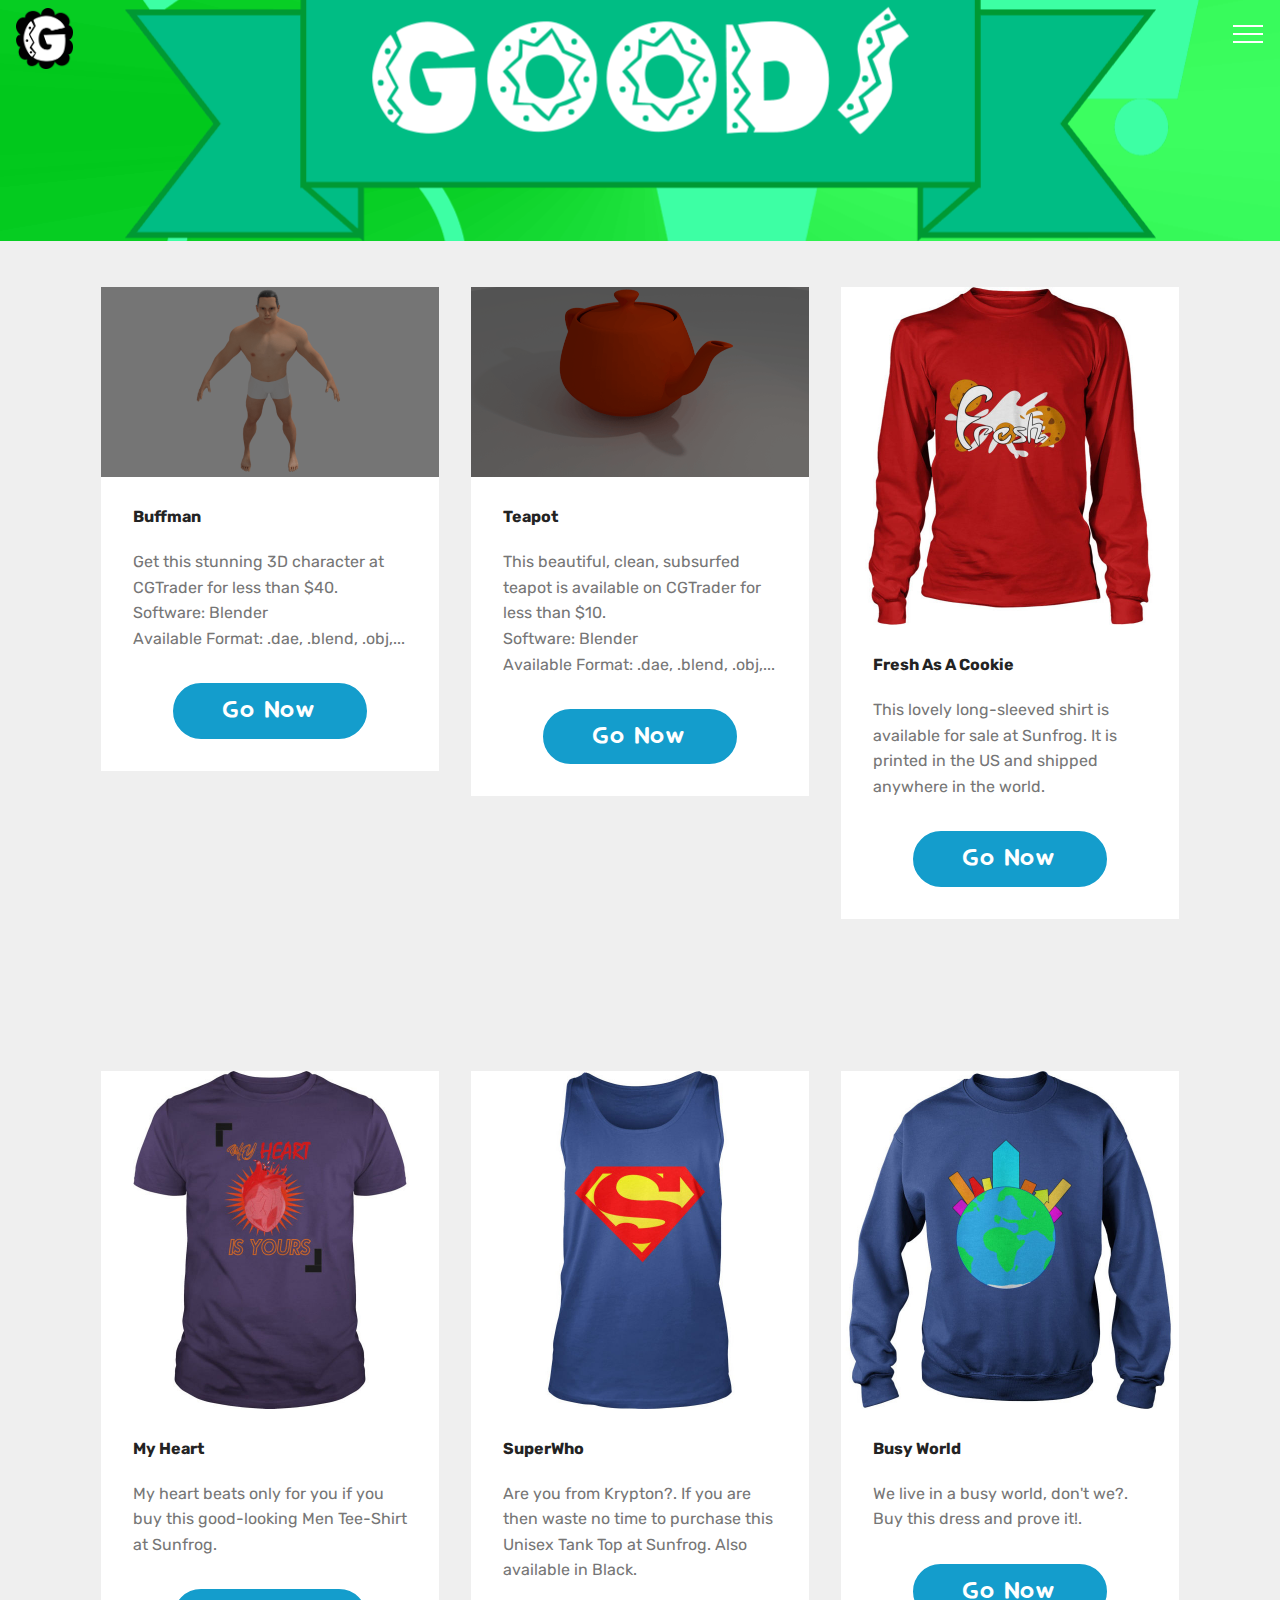
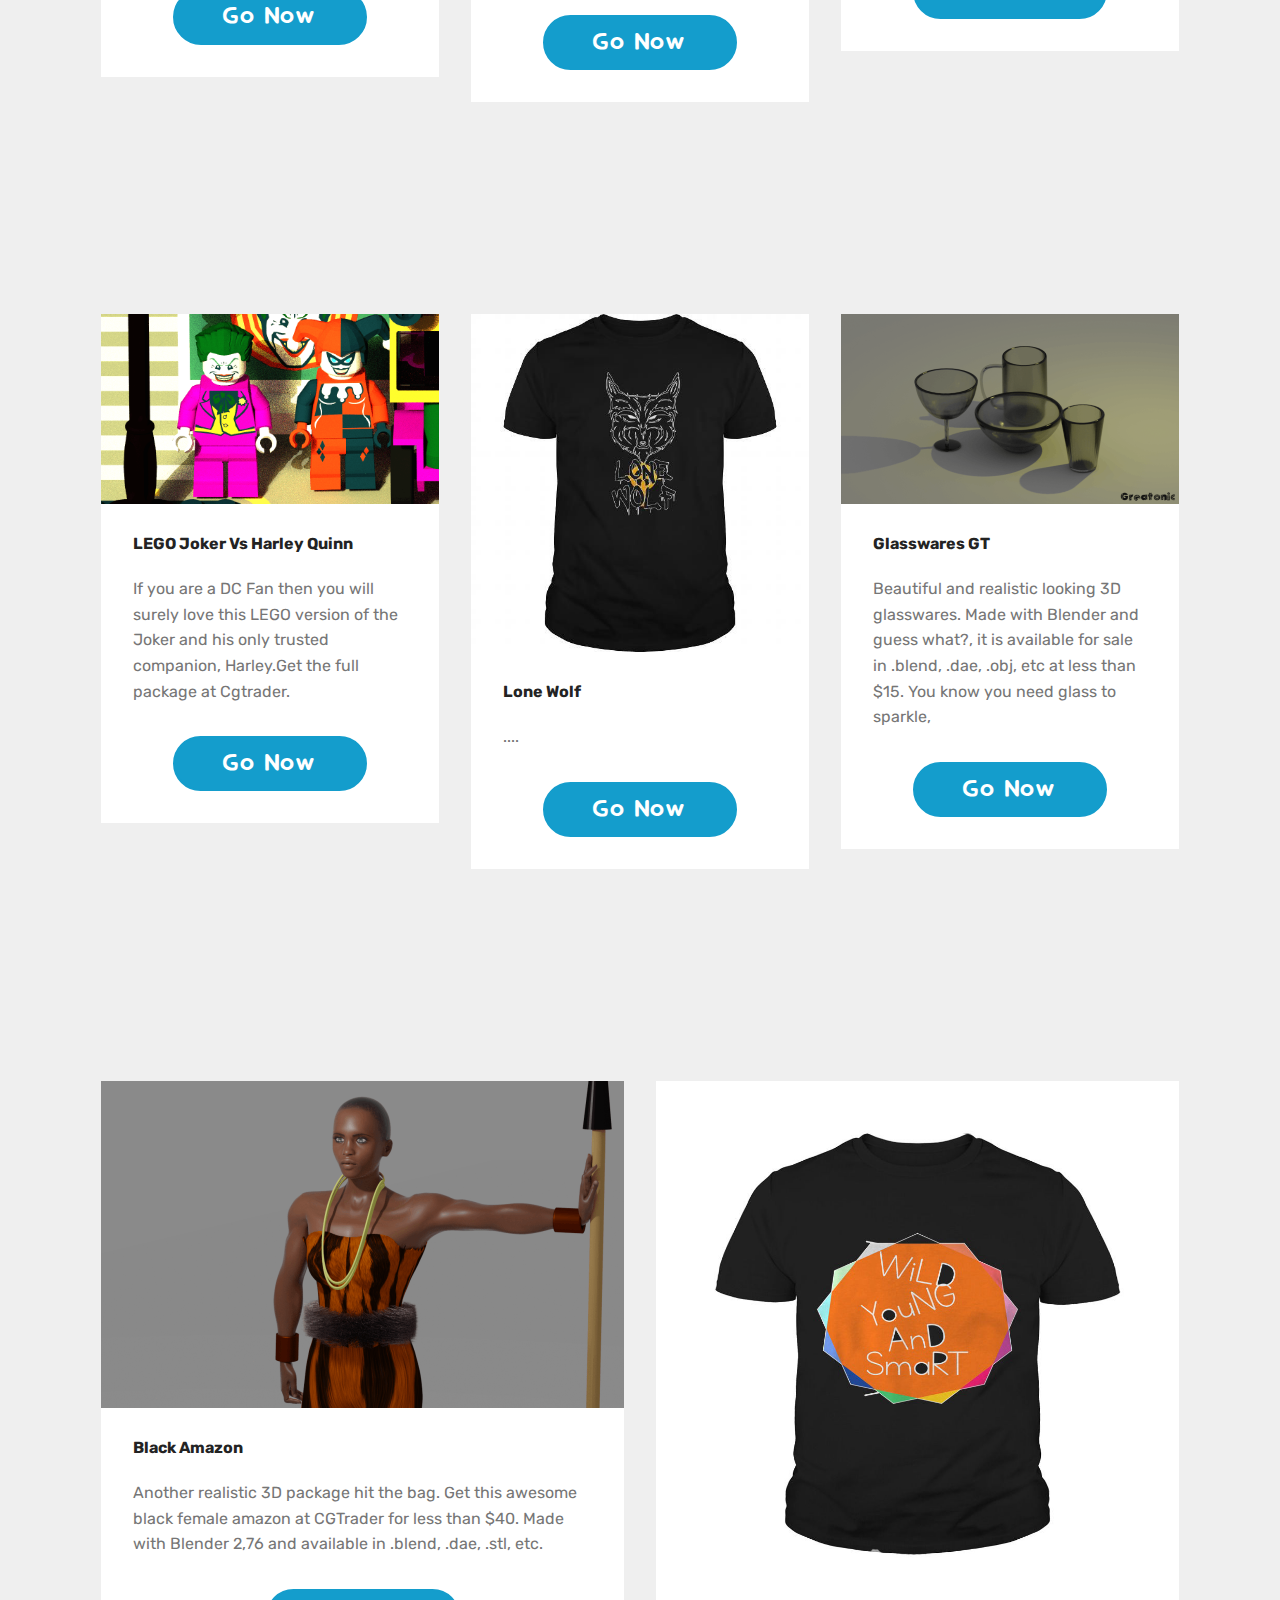
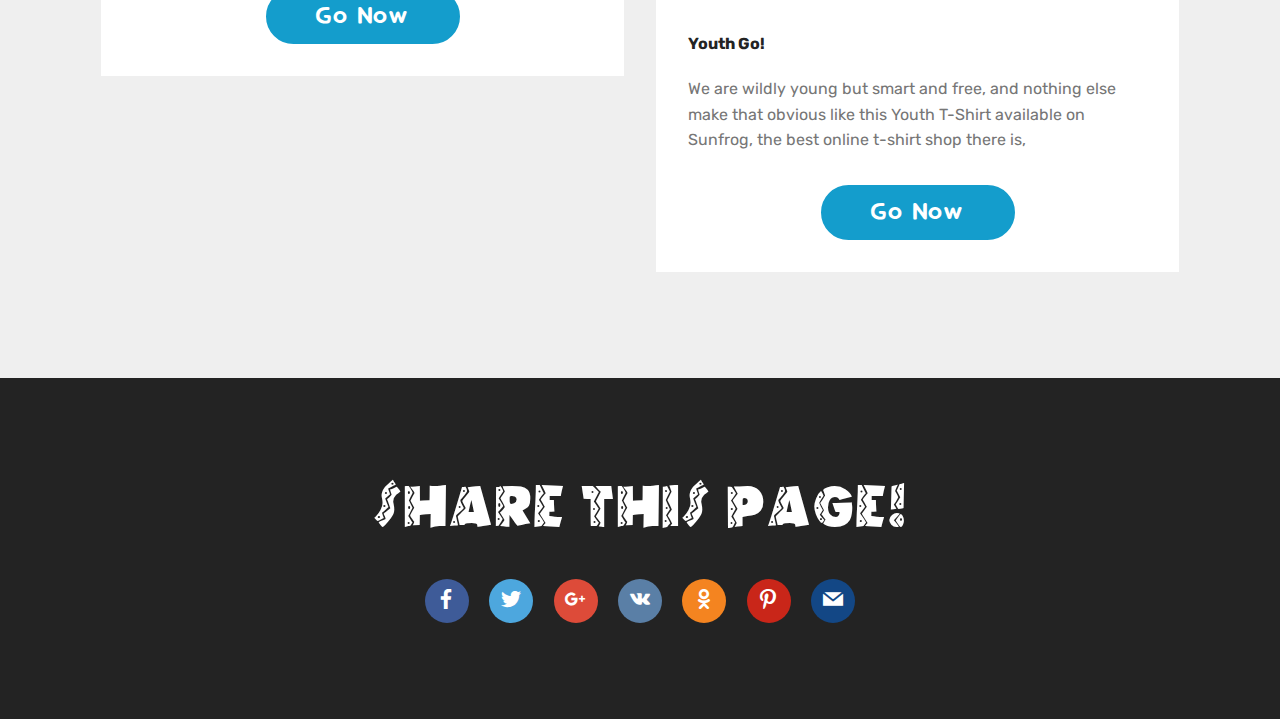
<file: goods.html>
<!DOCTYPE html>
<html >
<head>
  <!-- Site made with Mobirise Website Builder v4.8.7, https://mobirise.com -->
  <meta charset="UTF-8">
  <meta http-equiv="X-UA-Compatible" content="IE=edge">
  <meta name="generator" content="Mobirise v4.8.7, mobirise.com">
  <meta name="viewport" content="width=device-width, initial-scale=1, minimum-scale=1">
  <link rel="shortcut icon" href="assets/images/greatonic-icon-122x129.png" type="image/x-icon">
  <meta name="description" content="">
  <title>Goods</title>
  <link rel="stylesheet" href="assets/web/assets/mobirise-icons/mobirise-icons.css">
  <link rel="stylesheet" href="assets/tether/tether.min.css">
  <link rel="stylesheet" href="assets/bootstrap/css/bootstrap.min.css">
  <link rel="stylesheet" href="assets/bootstrap/css/bootstrap-grid.min.css">
  <link rel="stylesheet" href="assets/bootstrap/css/bootstrap-reboot.min.css">
  <link rel="stylesheet" href="assets/soundcloud-plugin/style.css">
  <link rel="stylesheet" href="assets/dropdown/css/style.css">
  <link rel="stylesheet" href="assets/socicon/css/styles.css">
  <link rel="stylesheet" href="assets/theme/css/style.css">
  <link href="assets/fonts/style.css" rel="stylesheet">
  <link rel="stylesheet" href="assets/mobirise/css/mbr-additional.css" type="text/css">
  
  
  
</head>
<body>

<!-- Google Analytics -->
<!-- Global site tag (gtag.js) - Google Analytics -->
<script async src="https://www.googletagmanager.com/gtag/js?id=UA-123639546-2"></script>
<script>
  window.dataLayer = window.dataLayer || [];
  function gtag(){dataLayer.push(arguments);}
  gtag('js', new Date());

  gtag('config', 'UA-123639546-2');
</script>

<!-- /Google Analytics -->


  <section class="menu cid-r7UC3uAHjH" once="menu" id="menu1-h">

    

    <nav class="navbar navbar-expand beta-menu navbar-dropdown align-items-center navbar-fixed-top collapsed bg-color transparent">
        <button class="navbar-toggler navbar-toggler-right" type="button" data-toggle="collapse" data-target="#navbarSupportedContent" aria-controls="navbarSupportedContent" aria-expanded="false" aria-label="Toggle navigation">
            <div class="hamburger">
                <span></span>
                <span></span>
                <span></span>
                <span></span>
            </div>
        </button>
        <div class="menu-logo">
            <div class="navbar-brand">
                <span class="navbar-logo">
                    <a href="index.html">
                         <img src="assets/images/greatonic-icon-122x129.png" alt="Mobirise" title="" style="height: 3.8rem;">
                    </a>
                </span>
                
            </div>
        </div>
        <div class="collapse navbar-collapse" id="navbarSupportedContent">
            <ul class="navbar-nav nav-dropdown nav-right" data-app-modern-menu="true"><li class="nav-item dropdown"><a class="nav-link link text-white display-4" href="about.html" aria-expanded="false"><span class="mbri-search mbr-iconfont mbr-iconfont-btn" style="font-size: 36px;"></span><br>ABOUT &nbsp; &nbsp;<br></a></li><li class="nav-item"><a class="nav-link link text-white display-4" href="contacts.html" aria-expanded="false"><span class="mbri-paper-plane mbr-iconfont mbr-iconfont-btn" style="font-size: 36px;"></span>
                        <br>CONTACT ME</a></li></ul>
            
        </div>
    </nav>
</section>

<section class="engine"><a href="https://mobirise.info/m">website design templates</a></section><section class="mbr-section content5 cid-r9hc1zdlV8" id="content5-g">

    

    

    <div class="container">
        <div class="media-container-row">
            <div class="title col-12 col-md-8">
                
                
                
                
            </div>
        </div>
    </div>
</section>

<section class="features3 cid-r9hcE3wT5c" id="features3-h">

    

    
    <div class="container">
        <div class="media-container-row">
            <div class="card p-3 col-12 col-md-6 col-lg-4">
                <div class="card-wrapper">
                    <div class="card-img">
                        <img src="assets/images/buffman-676x380.png" alt="Mobirise" title="">
                    </div>
                    <div class="card-box">
                        <h4 class="card-title mbr-fonts-style display-7"><strong>Buffman</strong></h4>
                        <p class="mbr-text mbr-fonts-style display-7">
                            Get this stunning 3D character at CGTrader for less than $40. <br>Software: Blender<br>Available Format: .dae, .blend, .obj,...</p>
                    </div>
                    <div class="mbr-section-btn text-center"><a href="https://www.cgtrader.com/3d-models/character/man/buffman" class="btn btn-primary display-4" target="_blank">
                            Go Now</a></div>
                </div>
            </div>

            <div class="card p-3 col-12 col-md-6 col-lg-4">
                <div class="card-wrapper">
                    <div class="card-img">
                        <img src="assets/images/teapot-676x380.png" alt="Mobirise" title="">
                    </div>
                    <div class="card-box">
                        <h4 class="card-title mbr-fonts-style display-7"><strong>
                            Teapot</strong></h4>
                        <p class="mbr-text mbr-fonts-style display-7">
                            This beautiful, clean, subsurfed teapot is available on CGTrader for less than $10.<br>Software: Blender<br>Available Format: .dae, .blend, .obj,...<br></p>
                    </div>
                    <div class="mbr-section-btn text-center"><a href="https://www.cgtrader.com/3d-models/household/kitchenware/teapot-9c86dfa9-7655-48ac-ac3b-dca9f39e97bb" class="btn btn-primary display-4" target="_blank">
                            Go Now</a></div>
                </div>
            </div>

            <div class="card p-3 col-12 col-md-6 col-lg-4">
                <div class="card-wrapper">
                    <div class="card-img">
                        <img src="assets/images/104778-1539733724414-gildan-lon-red-w91-front-676x676.jpg" alt="Mobirise" title="">
                    </div>
                    <div class="card-box">
                        <h4 class="card-title mbr-fonts-style display-7"><strong>
                            Fresh As A Cookie</strong></h4>
                        <p class="mbr-text mbr-fonts-style display-7">
                            This lovely long-sleeved shirt is available for sale at Sunfrog. It is printed in the US and shipped anywhere in the world.</p>
                    </div>
                    <div class="mbr-section-btn text-center"><a href="https://www.sunfrog.com/Red-Unisex-Longsleeve-Tee-I-Am-Fresh-Cookie-1360215848.html?104778" class="btn btn-primary display-4" target="_blank">
                            Go Now</a></div>
                </div>
            </div>

            
        </div>
    </div>
</section>

<section class="features3 cid-r9hvIwQh8s" id="features3-g">

    

    
    <div class="container">
        <div class="media-container-row">
            <div class="card p-3 col-12 col-md-6 col-lg-4">
                <div class="card-wrapper">
                    <div class="card-img">
                        <img src="assets/images/104778-1540170867588-gildan-men-purple-w91-front-676x676.jpg" alt="Mobirise" title="">
                    </div>
                    <div class="card-box">
                        <h4 class="card-title mbr-fonts-style display-7"><strong>
                            My Heart</strong></h4>
                        <p class="mbr-text mbr-fonts-style display-7">
                            My heart beats only for you if you buy this good-looking Men Tee-Shirt at Sunfrog.</p>
                    </div>
                    <div class="mbr-section-btn text-center"><a href="https://www.sunfrog.com/Purple-Guys-Tee-My-Heart-1360649050.html?104778" class="btn btn-primary display-4" target="_blank">
                            Go Now</a></div>
                </div>
            </div>

            <div class="card p-3 col-12 col-md-6 col-lg-4">
                <div class="card-wrapper">
                    <div class="card-img">
                        <img src="assets/images/104778-1534983696304-gildan-tan-royal-blue-w92-front-676x676.jpg" alt="Mobirise" title="">
                    </div>
                    <div class="card-box">
                        <h4 class="card-title mbr-fonts-style display-7"><strong>
                            SuperWho</strong></h4>
                        <p class="mbr-text mbr-fonts-style display-7">Are you from Krypton?. If you are then waste no time to purchase this Unisex Tank Top at Sunfrog. Also available in Black.</p>
                    </div>
                    <div class="mbr-section-btn text-center"><a href="https://www.sunfrog.com/Royal-Blue-Unisex-Tank-Top-SuperWho-1352939385.html?104778" class="btn btn-primary display-4" target="_blank">
                            Go Now</a></div>
                </div>
            </div>

            <div class="card p-3 col-12 col-md-6 col-lg-4">
                <div class="card-wrapper">
                    <div class="card-img">
                        <img src="assets/images/104778-1534981019192-gildan-swe-royal-blue-w92-front-676x676.jpg" alt="Mobirise" title="">
                    </div>
                    <div class="card-box">
                        <h4 class="card-title mbr-fonts-style display-7"><strong>
                            Busy World</strong></h4>
                        <p class="mbr-text mbr-fonts-style display-7">
                            We live in a busy world, don't we?. Buy this dress and prove it!.</p>
                    </div>
                    <div class="mbr-section-btn text-center"><a href="https://www.sunfrog.com/Royal-Blue-Sweat-Shirt-Busy-World-1352938307.html?104778" class="btn btn-primary display-4" target="_blank">
                            Go Now</a></div>
                </div>
            </div>

            
        </div>
    </div>
</section>

<section class="features3 cid-raaQgSfDpL" id="features3-g">

    

    
    <div class="container">
        <div class="media-container-row">
            <div class="card p-3 col-12 col-md-6 col-lg-4">
                <div class="card-wrapper">
                    <div class="card-img">
                        <img src="assets/images/preview4-960x540.png" alt="Mobirise" title="">
                    </div>
                    <div class="card-box">
                        <h4 class="card-title mbr-fonts-style display-7"><strong>LEGO Joker Vs Harley Quinn</strong></h4>
                        <p class="mbr-text mbr-fonts-style display-7">If you are a DC Fan then you will surely love this LEGO version of the Joker and his only trusted companion, Harley.Get the full package at Cgtrader.</p>
                    </div>
                    <div class="mbr-section-btn text-center"><a href="https://www.cgtrader.com/3d-models/various/various-models/lego-joker-and-harley-quinn" class="btn btn-primary display-4" target="_blank">
                            Go Now</a></div>
                </div>
            </div>

            <div class="card p-3 col-12 col-md-6 col-lg-4">
                <div class="card-wrapper">
                    <div class="card-img">
                        <img src="assets/images/m-104778-1533772416498-gildan-men-black-w91-front-550x550.jpg" alt="Mobirise" title="">
                    </div>
                    <div class="card-box">
                        <h4 class="card-title mbr-fonts-style display-7"><strong>
                            Lone Wolf</strong></h4>
                        <p class="mbr-text mbr-fonts-style display-7">
                            ....</p>
                    </div>
                    <div class="mbr-section-btn text-center"><a href="https://www.sunfrog.com/Black-Guys-Tee-Lone-Wolf-1350440096.html?104778" class="btn btn-primary display-4" target="_blank">
                            Go Now</a></div>
                </div>
            </div>

            <div class="card p-3 col-12 col-md-6 col-lg-4">
                <div class="card-wrapper">
                    <div class="card-img">
                        <img src="assets/images/glasswares-gt-by-greatonic-676x380.png" alt="Mobirise" title="">
                    </div>
                    <div class="card-box">
                        <h4 class="card-title mbr-fonts-style display-7"><strong>
                            Glasswares GT &nbsp;</strong></h4>
                        <p class="mbr-text mbr-fonts-style display-7">Beautiful and realistic looking 3D glasswares. Made with Blender and guess what?, it is available for sale in .blend, .dae, .obj, etc at less than $15. You know you need glass to sparkle,</p>
                    </div>
                    <div class="mbr-section-btn text-center"><a href="https://www.cgtrader.com/3d-models/furniture/table/glasswares-gt" class="btn btn-primary display-4" target="_blank">
                            Go Now</a></div>
                </div>
            </div>

            
        </div>
    </div>
</section>

<section class="features3 cid-rbcxo1uwAS" id="features3-g">

    

    
    <div class="container">
        <div class="media-container-row">
            <div class="card p-3 col-12 col-md-6">
                <div class="card-wrapper">
                    <div class="card-img">
                        <img src="assets/images/preview-5-1046x654.png" alt="Mobirise" title="">
                    </div>
                    <div class="card-box">
                        <h4 class="card-title mbr-fonts-style display-7"><strong>
                            Black Amazon</strong></h4>
                        <p class="mbr-text mbr-fonts-style display-7">
                            Another realistic 3D package hit the bag. Get this awesome black female amazon at CGTrader for less than $40. Made with Blender 2,76 and available in .blend, .dae, .stl, etc.</p>
                    </div>
                    <div class="mbr-section-btn text-center"><a href="https://www.cgtrader.com/3d-models/character/woman/black-amazon" class="btn btn-primary display-4" target="_blank">
                            Go Now</a></div>
                </div>
            </div>

            <div class="card p-3 col-12 col-md-6">
                <div class="card-wrapper">
                    <div class="card-img">
                        <img src="assets/images/104778-1545009376328-gildan-500-black-w91-front-1010x1010.jpg" alt="Mobirise" title="">
                    </div>
                    <div class="card-box">
                        <h4 class="card-title mbr-fonts-style display-7"><strong>Youth Go!</strong></h4>
                        <p class="mbr-text mbr-fonts-style display-7">
                            We are wildly young but smart and free, and nothing else make that obvious like this Youth T-Shirt available on Sunfrog, the best online t-shirt shop there is,</p>
                    </div>
                    <div class="mbr-section-btn text-center"><a href="https://www.sunfrog.com/Black-Youth-Tee-Youth-Go-1367237159.html?104778" class="btn btn-primary display-4" target="_blank">
                            Go Now</a></div>
                </div>
            </div>

            

            
        </div>
    </div>
</section>

<section class="cid-r8OdvJjdYN" id="social-buttons3-j">
    
    

    

    <div class="container">
        <div class="media-container-row">
            <div class="col-md-8 align-center">
                <h2 class="pb-3 mbr-section-title mbr-fonts-style display-1">
                    SHARE THIS PAGE!
                </h2>
                <div>
                    <div class="mbr-social-likes">
                        <span class="btn btn-social socicon-bg-facebook facebook mx-2" title="Share link on Facebook">
                            <i class="socicon socicon-facebook"></i>
                        </span>
                        <span class="btn btn-social twitter socicon-bg-twitter mx-2" title="Share link on Twitter">
                            <i class="socicon socicon-twitter"></i>
                        </span>
                        <span class="btn btn-social plusone socicon-bg-googleplus mx-2" title="Share link on Google+">
                            <i class="socicon socicon-googleplus"></i>
                        </span>
                        <span class="btn btn-social vkontakte socicon-bg-vkontakte mx-2" title="Share link on VKontakte">
                            <i class="socicon socicon-vkontakte"></i>
                        </span>
                        <span class="btn btn-social odnoklassniki socicon-bg-odnoklassniki mx-2" title="Share link on Odnoklassniki">
                            <i class="socicon socicon-odnoklassniki"></i>
                        </span>
                        <span class="btn btn-social pinterest socicon-bg-pinterest mx-2" title="Share link on Pinterest">
                            <i class="socicon socicon-pinterest"></i>
                        </span>
                        <span class="btn btn-social mailru socicon-bg-mail mx-2" title="Share link on Mailru">
                            <i class="socicon socicon-mail"></i>
                        </span>
                    </div>
                </div>
            </div>
        </div>
    </div>
</section>


  <script src="assets/web/assets/jquery/jquery.min.js"></script>
  <script src="assets/popper/popper.min.js"></script>
  <script src="assets/tether/tether.min.js"></script>
  <script src="assets/bootstrap/js/bootstrap.min.js"></script>
  <script src="assets/smoothscroll/smooth-scroll.js"></script>
  <script src="assets/dropdown/js/script.min.js"></script>
  <script src="assets/touchswipe/jquery.touch-swipe.min.js"></script>
  <script src="assets/sociallikes/social-likes.js"></script>
  <script src="assets/theme/js/script.js"></script>
  
  
</body>
</html>
</file>
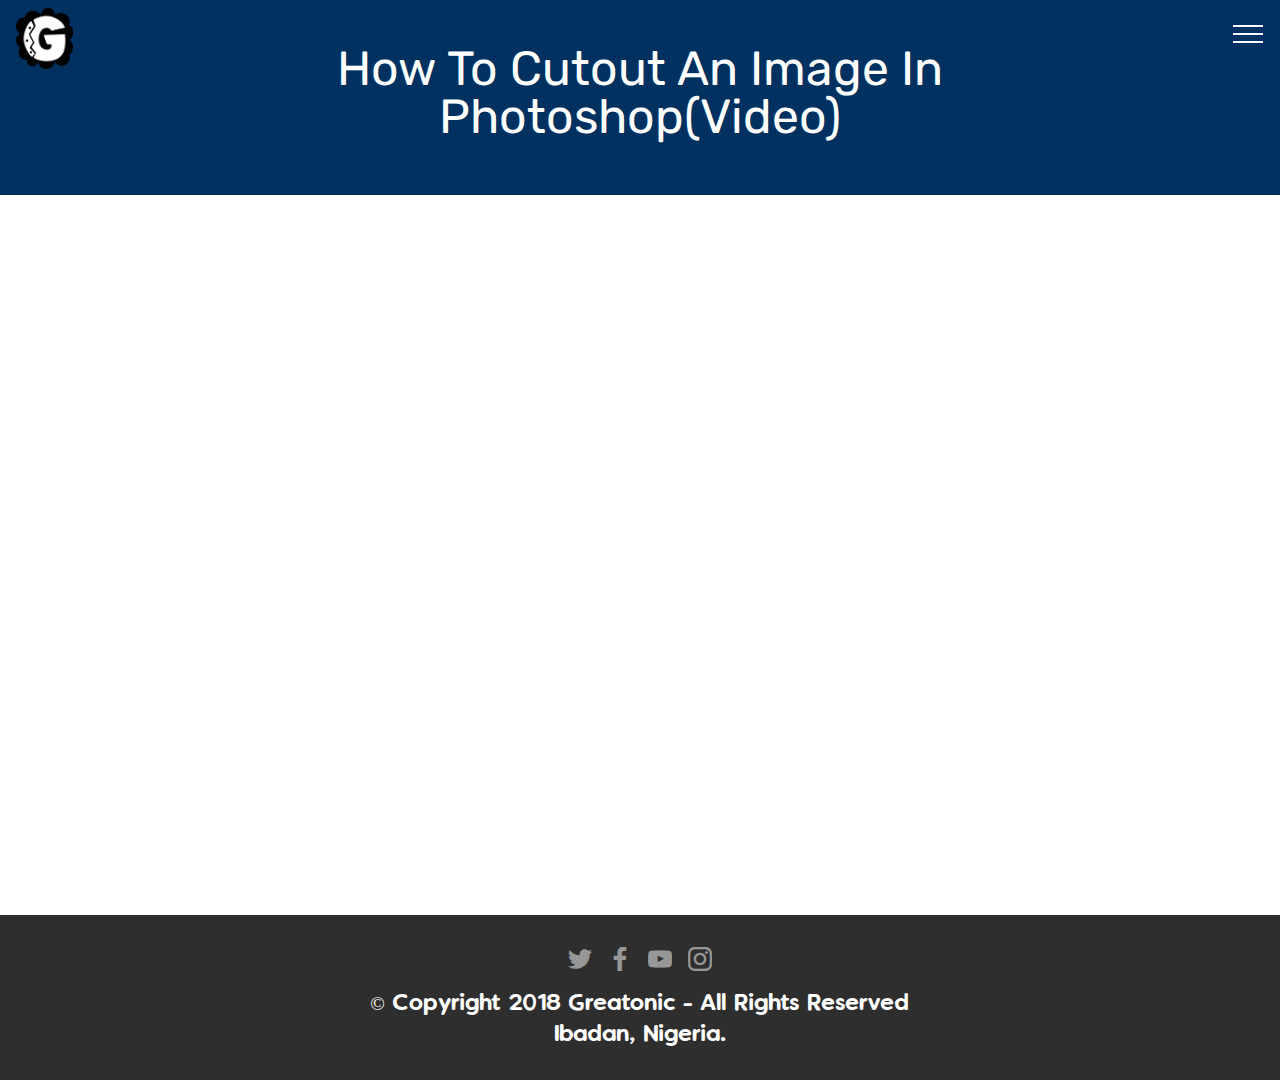
<file: how-to-cutout-an-image-in-photoshop.html>
<!DOCTYPE html>
<html >
<head>
  <!-- Site made with Mobirise Website Builder v4.8.7, https://mobirise.com -->
  <meta charset="UTF-8">
  <meta http-equiv="X-UA-Compatible" content="IE=edge">
  <meta name="generator" content="Mobirise v4.8.7, mobirise.com">
  <meta name="viewport" content="width=device-width, initial-scale=1, minimum-scale=1">
  <link rel="shortcut icon" href="assets/images/greatonic-icon-122x129.png" type="image/x-icon">
  <meta name="description" content="">
  <title>How To Cutout An Image In Photoshop (Video)</title>
  <link rel="stylesheet" href="assets/web/assets/mobirise-icons/mobirise-icons.css">
  <link rel="stylesheet" href="assets/tether/tether.min.css">
  <link rel="stylesheet" href="assets/bootstrap/css/bootstrap.min.css">
  <link rel="stylesheet" href="assets/bootstrap/css/bootstrap-grid.min.css">
  <link rel="stylesheet" href="assets/bootstrap/css/bootstrap-reboot.min.css">
  <link rel="stylesheet" href="assets/soundcloud-plugin/style.css">
  <link rel="stylesheet" href="assets/socicon/css/styles.css">
  <link rel="stylesheet" href="assets/dropdown/css/style.css">
  <link rel="stylesheet" href="assets/theme/css/style.css">
  <link href="assets/fonts/style.css" rel="stylesheet">
  <link rel="stylesheet" href="assets/mobirise/css/mbr-additional.css" type="text/css">
  
  
  
</head>
<body>

<!-- Google Analytics -->
<!-- Global site tag (gtag.js) - Google Analytics -->
<script async src="https://www.googletagmanager.com/gtag/js?id=UA-123639546-2"></script>
<script>
  window.dataLayer = window.dataLayer || [];
  function gtag(){dataLayer.push(arguments);}
  gtag('js', new Date());

  gtag('config', 'UA-123639546-2');
</script>

<!-- /Google Analytics -->


  <section class="mbr-section content5 cid-r9ZVrSOX3E" id="content5-g">

    

    

    <div class="container">
        <div class="media-container-row">
            <div class="title col-12 col-md-8">
                <h2 class="align-center mbr-bold mbr-white pb-3 mbr-fonts-style display-2"><span style="font-weight: normal;">
                    How To Cutout An Image In Photoshop(Video)</span></h2>
                
                
                
            </div>
        </div>
    </div>
</section>

<section class="engine"><a href="https://mobirise.info/z">best html templates</a></section><section class="cid-r9ZVrUFIXg" id="video2-h">

    
    
    <figure class="mbr-figure align-center">
        <div class="video-block" style="width: 100%;">
            <div><iframe class="mbr-embedded-video" src="https://www.youtube.com/embed/CoOFXmj-uFU?rel=0&amp;amp;showinfo=0&amp;autoplay=1&amp;loop=1&amp;playlist=CoOFXmj-uFU" width="1280" height="720" frameborder="0" allowfullscreen></iframe></div>
        </div>
    </figure>
</section>

<section class="menu cid-r9ZVrVyuZN" once="menu" id="menu1-i">

    

    <nav class="navbar navbar-expand beta-menu navbar-dropdown align-items-center navbar-fixed-top collapsed bg-color transparent">
        <button class="navbar-toggler navbar-toggler-right" type="button" data-toggle="collapse" data-target="#navbarSupportedContent" aria-controls="navbarSupportedContent" aria-expanded="false" aria-label="Toggle navigation">
            <div class="hamburger">
                <span></span>
                <span></span>
                <span></span>
                <span></span>
            </div>
        </button>
        <div class="menu-logo">
            <div class="navbar-brand">
                <span class="navbar-logo">
                    <a href="index.html">
                         <img src="assets/images/greatonic-icon-122x129.png" alt="Mobirise" title="" style="height: 3.8rem;">
                    </a>
                </span>
                
            </div>
        </div>
        <div class="collapse navbar-collapse" id="navbarSupportedContent">
            <ul class="navbar-nav nav-dropdown nav-right" data-app-modern-menu="true"><li class="nav-item dropdown"><a class="nav-link link text-white display-4" href="about.html" aria-expanded="false"><span class="mbri-search mbr-iconfont mbr-iconfont-btn" style="font-size: 36px;"></span><br>ABOUT &nbsp; &nbsp;<br></a></li><li class="nav-item"><a class="nav-link link text-white display-4" href="contacts.html" aria-expanded="false"><span class="mbri-paper-plane mbr-iconfont mbr-iconfont-btn" style="font-size: 36px;"></span>
                        <br>CONTACT ME</a></li></ul>
            
        </div>
    </nav>
</section>

<section once="" class="cid-r9ZVrX3ccs" id="footer7-j">

    

    

    <div class="container">
        <div class="media-container-row align-center mbr-white">
            
            <div class="row social-row">
                <div class="social-list align-right pb-2">
                    
                    
                    
                    
                    
                    
                <div class="soc-item">
                        <a href="https://twitter.com/cgreatonic" target="_blank">
                            <span class="mbr-iconfont mbr-iconfont-social socicon-twitter socicon"></span>
                        </a>
                    </div><div class="soc-item">
                        <a href="https://web.facebook.com/greatonic?_rdc=1&_rdr" target="_blank">
                            <span class="mbr-iconfont mbr-iconfont-social socicon-facebook socicon"></span>
                        </a>
                    </div><div class="soc-item">
                        <a href="https://www.youtube.com/channel/UC-iyECplDEgE6LP4moMfrWg" target="_blank">
                            <span class="mbr-iconfont mbr-iconfont-social socicon-youtube socicon"></span>
                        </a>
                    </div><div class="soc-item">
                        <a href="https://www.instagram.com/creative.greatonic/" target="_blank">
                            <span class="mbr-iconfont mbr-iconfont-social socicon-instagram socicon"></span>
                        </a>
                    </div></div>
            </div>
            <div class="row row-copirayt">
                <p class="mbr-text mb-0 mbr-fonts-style mbr-white align-center display-4">© Copyright 2018 Greatonic - All Rights Reserved
<br>Ibadan, Nigeria.</p>
            </div>
        </div>
    </div>
</section>


  <script src="assets/web/assets/jquery/jquery.min.js"></script>
  <script src="assets/popper/popper.min.js"></script>
  <script src="assets/tether/tether.min.js"></script>
  <script src="assets/bootstrap/js/bootstrap.min.js"></script>
  <script src="assets/dropdown/js/script.min.js"></script>
  <script src="assets/touchswipe/jquery.touch-swipe.min.js"></script>
  <script src="assets/smoothscroll/smooth-scroll.js"></script>
  <script src="assets/theme/js/script.js"></script>
  
  
</body>
</html>
</file>
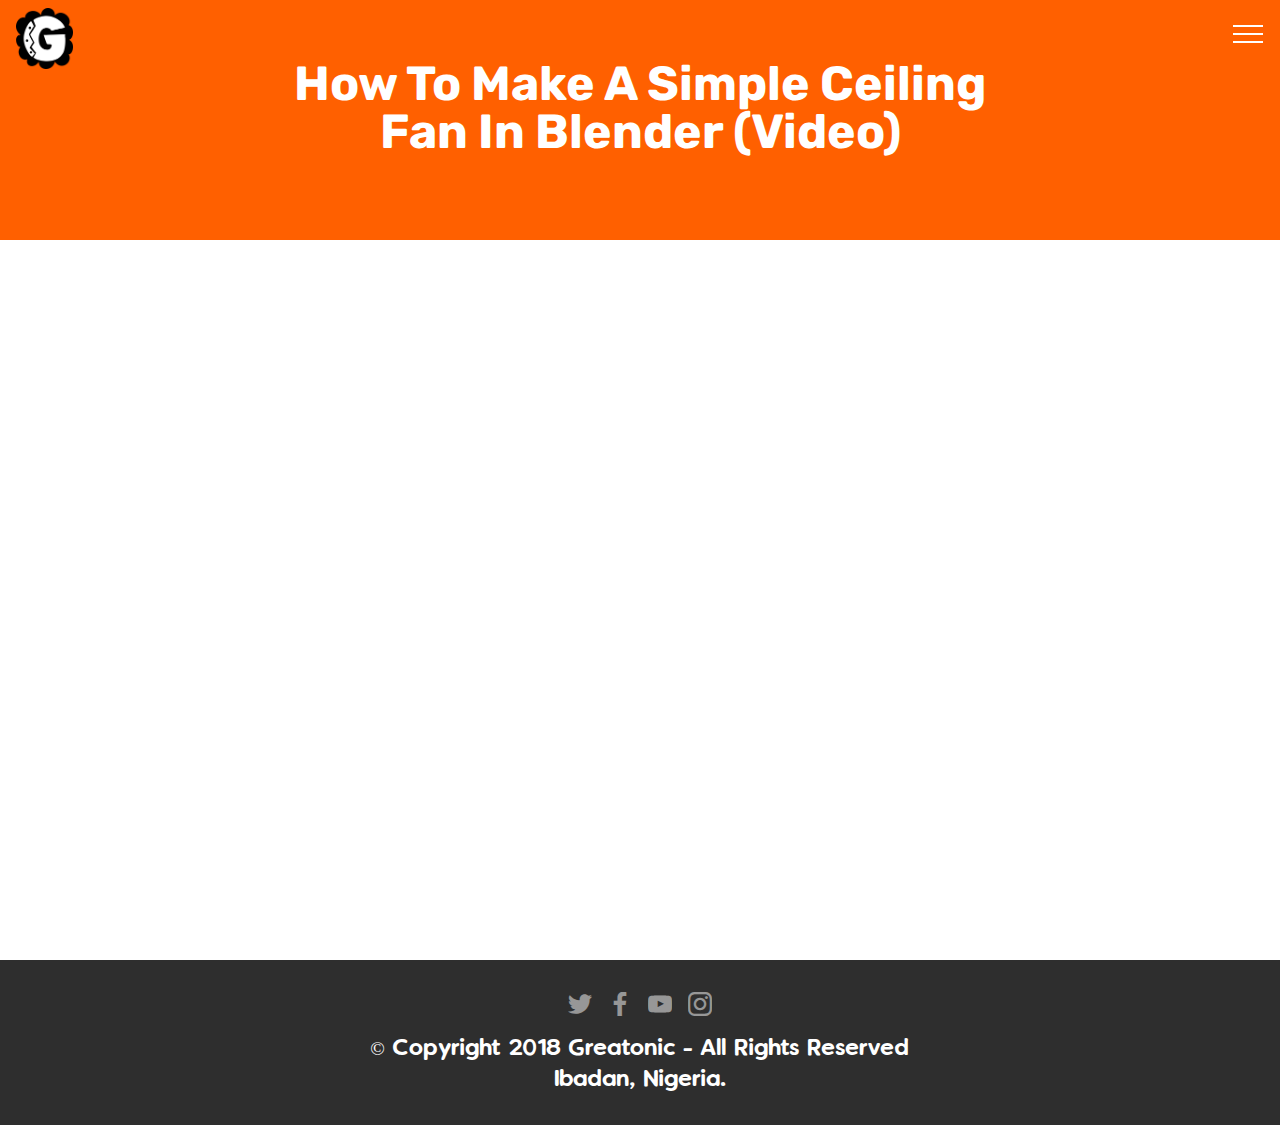
<file: how-to-make-a-simple-ceiling-fan-in-blender.html>
<!DOCTYPE html>
<html >
<head>
  <!-- Site made with Mobirise Website Builder v4.8.7, https://mobirise.com -->
  <meta charset="UTF-8">
  <meta http-equiv="X-UA-Compatible" content="IE=edge">
  <meta name="generator" content="Mobirise v4.8.7, mobirise.com">
  <meta name="viewport" content="width=device-width, initial-scale=1, minimum-scale=1">
  <link rel="shortcut icon" href="assets/images/greatonic-icon-122x129.png" type="image/x-icon">
  <meta name="description" content="">
  <title>How To Make A Simple Ceiling Fan In Blender</title>
  <link rel="stylesheet" href="assets/web/assets/mobirise-icons/mobirise-icons.css">
  <link rel="stylesheet" href="assets/tether/tether.min.css">
  <link rel="stylesheet" href="assets/bootstrap/css/bootstrap.min.css">
  <link rel="stylesheet" href="assets/bootstrap/css/bootstrap-grid.min.css">
  <link rel="stylesheet" href="assets/bootstrap/css/bootstrap-reboot.min.css">
  <link rel="stylesheet" href="assets/soundcloud-plugin/style.css">
  <link rel="stylesheet" href="assets/socicon/css/styles.css">
  <link rel="stylesheet" href="assets/dropdown/css/style.css">
  <link rel="stylesheet" href="assets/theme/css/style.css">
  <link href="assets/fonts/style.css" rel="stylesheet">
  <link rel="stylesheet" href="assets/mobirise/css/mbr-additional.css" type="text/css">
  
  
  
</head>
<body>

<!-- Google Analytics -->
<!-- Global site tag (gtag.js) - Google Analytics -->
<script async src="https://www.googletagmanager.com/gtag/js?id=UA-123639546-2"></script>
<script>
  window.dataLayer = window.dataLayer || [];
  function gtag(){dataLayer.push(arguments);}
  gtag('js', new Date());

  gtag('config', 'UA-123639546-2');
</script>

<!-- /Google Analytics -->


  <section class="mbr-section content5 cid-r9C7lUF2Fl" id="content5-k">

    

    

    <div class="container">
        <div class="media-container-row">
            <div class="title col-12 col-md-8">
                <h2 class="align-center mbr-bold mbr-white pb-3 mbr-fonts-style display-2">
                    How To Make A Simple Ceiling Fan In Blender (Video)</h2>
                
                
                
            </div>
        </div>
    </div>
</section>

<section class="engine"><a href="https://mobirise.info/u">bootstrap responsive templates</a></section><section class="cid-r9C7g0WPGH" id="video2-j">

    
    
    <figure class="mbr-figure align-center">
        <div class="video-block" style="width: 100%;">
            <div><iframe class="mbr-embedded-video" src="https://www.youtube.com/embed/IveV8yLNg_g?rel=0&amp;amp;showinfo=0&amp;autoplay=1&amp;loop=1&amp;playlist=IveV8yLNg_g" width="1280" height="720" frameborder="0" allowfullscreen></iframe></div>
        </div>
    </figure>
</section>

<section class="menu cid-r7UC3uAHjH" once="menu" id="menu1-g">

    

    <nav class="navbar navbar-expand beta-menu navbar-dropdown align-items-center navbar-fixed-top collapsed bg-color transparent">
        <button class="navbar-toggler navbar-toggler-right" type="button" data-toggle="collapse" data-target="#navbarSupportedContent" aria-controls="navbarSupportedContent" aria-expanded="false" aria-label="Toggle navigation">
            <div class="hamburger">
                <span></span>
                <span></span>
                <span></span>
                <span></span>
            </div>
        </button>
        <div class="menu-logo">
            <div class="navbar-brand">
                <span class="navbar-logo">
                    <a href="index.html">
                         <img src="assets/images/greatonic-icon-122x129.png" alt="Mobirise" title="" style="height: 3.8rem;">
                    </a>
                </span>
                
            </div>
        </div>
        <div class="collapse navbar-collapse" id="navbarSupportedContent">
            <ul class="navbar-nav nav-dropdown nav-right" data-app-modern-menu="true"><li class="nav-item dropdown"><a class="nav-link link text-white display-4" href="about.html" aria-expanded="false"><span class="mbri-search mbr-iconfont mbr-iconfont-btn" style="font-size: 36px;"></span><br>ABOUT &nbsp; &nbsp;<br></a></li><li class="nav-item"><a class="nav-link link text-white display-4" href="contacts.html" aria-expanded="false"><span class="mbri-paper-plane mbr-iconfont mbr-iconfont-btn" style="font-size: 36px;"></span>
                        <br>CONTACT ME</a></li></ul>
            
        </div>
    </nav>
</section>

<section once="" class="cid-r9C7by7vYF" id="footer7-i">

    

    

    <div class="container">
        <div class="media-container-row align-center mbr-white">
            
            <div class="row social-row">
                <div class="social-list align-right pb-2">
                    
                    
                    
                    
                    
                    
                <div class="soc-item">
                        <a href="https://twitter.com/cgreatonic" target="_blank">
                            <span class="mbr-iconfont mbr-iconfont-social socicon-twitter socicon"></span>
                        </a>
                    </div><div class="soc-item">
                        <a href="https://web.facebook.com/greatonic?_rdc=1&_rdr" target="_blank">
                            <span class="mbr-iconfont mbr-iconfont-social socicon-facebook socicon"></span>
                        </a>
                    </div><div class="soc-item">
                        <a href="https://www.youtube.com/channel/UC-iyECplDEgE6LP4moMfrWg" target="_blank">
                            <span class="mbr-iconfont mbr-iconfont-social socicon-youtube socicon"></span>
                        </a>
                    </div><div class="soc-item">
                        <a href="https://www.instagram.com/creative.greatonic/" target="_blank">
                            <span class="mbr-iconfont mbr-iconfont-social socicon-instagram socicon"></span>
                        </a>
                    </div></div>
            </div>
            <div class="row row-copirayt">
                <p class="mbr-text mb-0 mbr-fonts-style mbr-white align-center display-4">© Copyright 2018 Greatonic - All Rights Reserved
<br>Ibadan, Nigeria.</p>
            </div>
        </div>
    </div>
</section>


  <script src="assets/web/assets/jquery/jquery.min.js"></script>
  <script src="assets/popper/popper.min.js"></script>
  <script src="assets/tether/tether.min.js"></script>
  <script src="assets/bootstrap/js/bootstrap.min.js"></script>
  <script src="assets/dropdown/js/script.min.js"></script>
  <script src="assets/touchswipe/jquery.touch-swipe.min.js"></script>
  <script src="assets/smoothscroll/smooth-scroll.js"></script>
  <script src="assets/theme/js/script.js"></script>
  
  
</body>
</html>
</file>
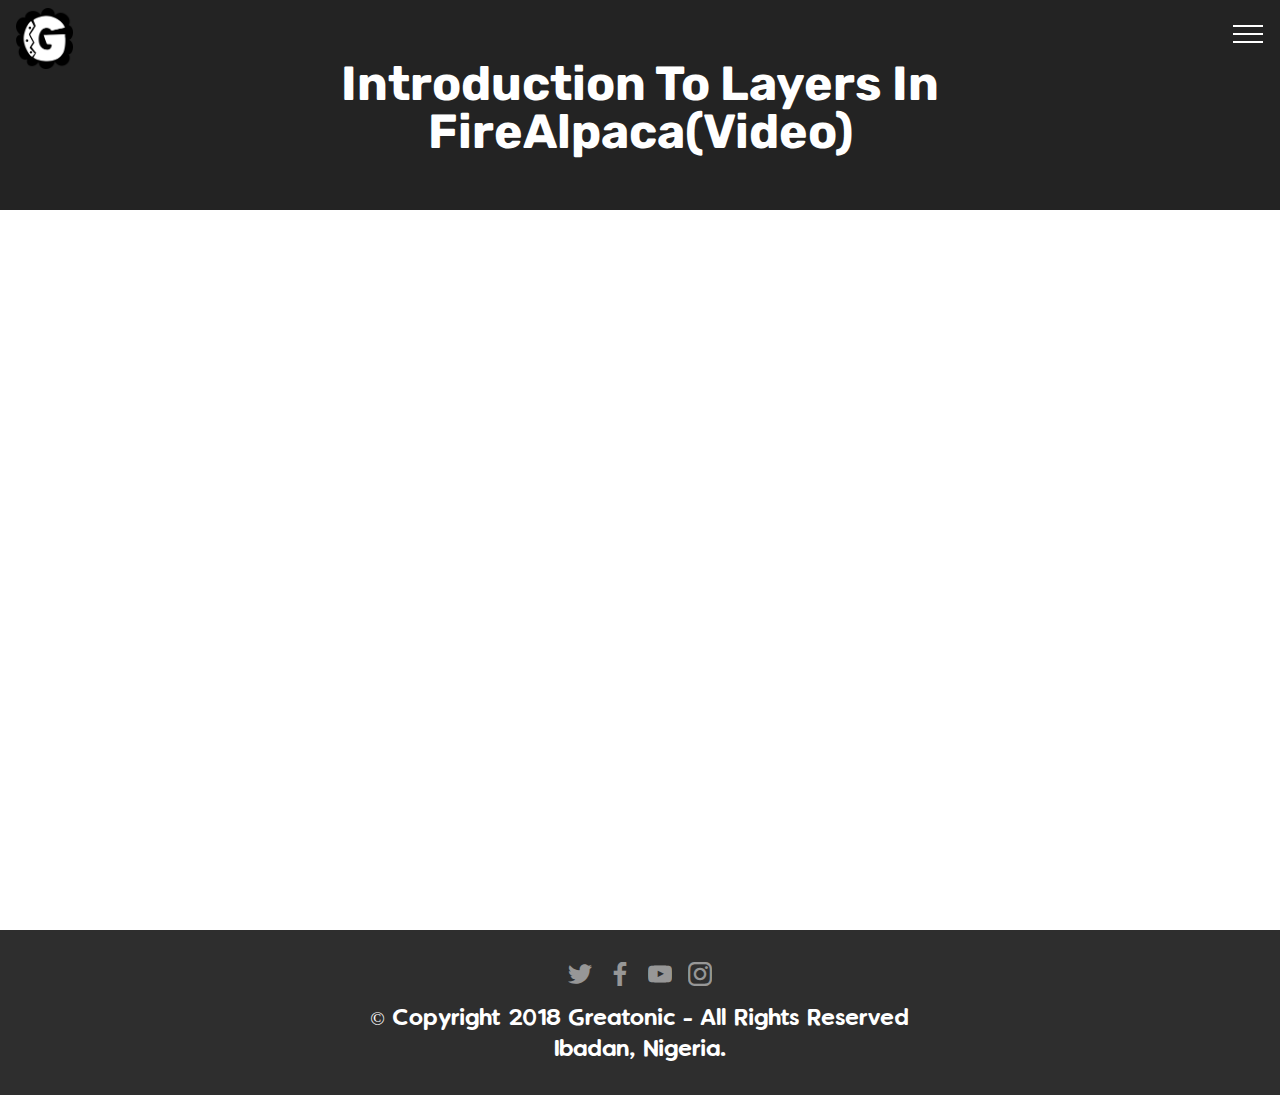
<file: introduction-to -layers-in-fireAlpaca.html>
<!DOCTYPE html>
<html >
<head>
  <!-- Site made with Mobirise Website Builder v4.8.7, https://mobirise.com -->
  <meta charset="UTF-8">
  <meta http-equiv="X-UA-Compatible" content="IE=edge">
  <meta name="generator" content="Mobirise v4.8.7, mobirise.com">
  <meta name="viewport" content="width=device-width, initial-scale=1, minimum-scale=1">
  <link rel="shortcut icon" href="assets/images/greatonic-icon-122x129.png" type="image/x-icon">
  <meta name="description" content="">
  <title>Introduction To Layers In FireAlpaca(Video)</title>
  <link rel="stylesheet" href="assets/web/assets/mobirise-icons/mobirise-icons.css">
  <link rel="stylesheet" href="assets/tether/tether.min.css">
  <link rel="stylesheet" href="assets/bootstrap/css/bootstrap.min.css">
  <link rel="stylesheet" href="assets/bootstrap/css/bootstrap-grid.min.css">
  <link rel="stylesheet" href="assets/bootstrap/css/bootstrap-reboot.min.css">
  <link rel="stylesheet" href="assets/soundcloud-plugin/style.css">
  <link rel="stylesheet" href="assets/socicon/css/styles.css">
  <link rel="stylesheet" href="assets/dropdown/css/style.css">
  <link rel="stylesheet" href="assets/theme/css/style.css">
  <link href="assets/fonts/style.css" rel="stylesheet">
  <link rel="stylesheet" href="assets/mobirise/css/mbr-additional.css" type="text/css">
  
  
  
</head>
<body>

<!-- Google Analytics -->
<!-- Global site tag (gtag.js) - Google Analytics -->
<script async src="https://www.googletagmanager.com/gtag/js?id=UA-123639546-2"></script>
<script>
  window.dataLayer = window.dataLayer || [];
  function gtag(){dataLayer.push(arguments);}
  gtag('js', new Date());

  gtag('config', 'UA-123639546-2');
</script>

<!-- /Google Analytics -->


  <section class="menu cid-r7UC3uAHjH" once="menu" id="menu1-g">

    

    <nav class="navbar navbar-expand beta-menu navbar-dropdown align-items-center navbar-fixed-top collapsed bg-color transparent">
        <button class="navbar-toggler navbar-toggler-right" type="button" data-toggle="collapse" data-target="#navbarSupportedContent" aria-controls="navbarSupportedContent" aria-expanded="false" aria-label="Toggle navigation">
            <div class="hamburger">
                <span></span>
                <span></span>
                <span></span>
                <span></span>
            </div>
        </button>
        <div class="menu-logo">
            <div class="navbar-brand">
                <span class="navbar-logo">
                    <a href="index.html">
                         <img src="assets/images/greatonic-icon-122x129.png" alt="Mobirise" title="" style="height: 3.8rem;">
                    </a>
                </span>
                
            </div>
        </div>
        <div class="collapse navbar-collapse" id="navbarSupportedContent">
            <ul class="navbar-nav nav-dropdown nav-right" data-app-modern-menu="true"><li class="nav-item dropdown"><a class="nav-link link text-white display-4" href="about.html" aria-expanded="false"><span class="mbri-search mbr-iconfont mbr-iconfont-btn" style="font-size: 36px;"></span><br>ABOUT &nbsp; &nbsp;<br></a></li><li class="nav-item"><a class="nav-link link text-white display-4" href="contacts.html" aria-expanded="false"><span class="mbri-paper-plane mbr-iconfont mbr-iconfont-btn" style="font-size: 36px;"></span>
                        <br>CONTACT ME</a></li></ul>
            
        </div>
    </nav>
</section>

<section class="engine"><a href="https://mobirise.info/k">how to develop free website</a></section><section class="mbr-section content5 cid-r8zG3wkCmv" id="content5-h">

    

    

    <div class="container">
        <div class="media-container-row">
            <div class="title col-12 col-md-8">
                <h2 class="align-center mbr-bold mbr-white pb-3 mbr-fonts-style display-2">
                    Introduction To Layers In FireAlpaca(Video)</h2>
                
                
                
            </div>
        </div>
    </div>
</section>

<section class="cid-r8zGDz4wDV" id="video2-i">

    
    
    <figure class="mbr-figure align-center">
        <div class="video-block" style="width: 100%;">
            <div><iframe class="mbr-embedded-video" src="https://www.youtube.com/embed/FHCw4kadrI0?rel=0&amp;amp;showinfo=0&amp;autoplay=1&amp;loop=1&amp;playlist=FHCw4kadrI0" width="1280" height="720" frameborder="0" allowfullscreen></iframe></div>
        </div>
    </figure>
</section>

<section once="" class="cid-r8zGSrGyrc" id="footer7-j">

    

    

    <div class="container">
        <div class="media-container-row align-center mbr-white">
            
            <div class="row social-row">
                <div class="social-list align-right pb-2">
                    
                    
                    
                    
                    
                    
                <div class="soc-item">
                        <a href="https://twitter.com/cgreatonic" target="_blank">
                            <span class="mbr-iconfont mbr-iconfont-social socicon-twitter socicon"></span>
                        </a>
                    </div><div class="soc-item">
                        <a href="https://web.facebook.com/greatonic?_rdc=1&_rdr" target="_blank">
                            <span class="mbr-iconfont mbr-iconfont-social socicon-facebook socicon"></span>
                        </a>
                    </div><div class="soc-item">
                        <a href="https://www.youtube.com/channel/UC-iyECplDEgE6LP4moMfrWg" target="_blank">
                            <span class="mbr-iconfont mbr-iconfont-social socicon-youtube socicon"></span>
                        </a>
                    </div><div class="soc-item">
                        <a href="https://www.instagram.com/creative.greatonic/" target="_blank">
                            <span class="mbr-iconfont mbr-iconfont-social socicon-instagram socicon"></span>
                        </a>
                    </div></div>
            </div>
            <div class="row row-copirayt">
                <p class="mbr-text mb-0 mbr-fonts-style mbr-white align-center display-4">© Copyright 2018 Greatonic - All Rights Reserved
<br>Ibadan, Nigeria.</p>
            </div>
        </div>
    </div>
</section>


  <script src="assets/web/assets/jquery/jquery.min.js"></script>
  <script src="assets/popper/popper.min.js"></script>
  <script src="assets/tether/tether.min.js"></script>
  <script src="assets/bootstrap/js/bootstrap.min.js"></script>
  <script src="assets/dropdown/js/script.min.js"></script>
  <script src="assets/touchswipe/jquery.touch-swipe.min.js"></script>
  <script src="assets/smoothscroll/smooth-scroll.js"></script>
  <script src="assets/theme/js/script.js"></script>
  
  
</body>
</html>
</file>
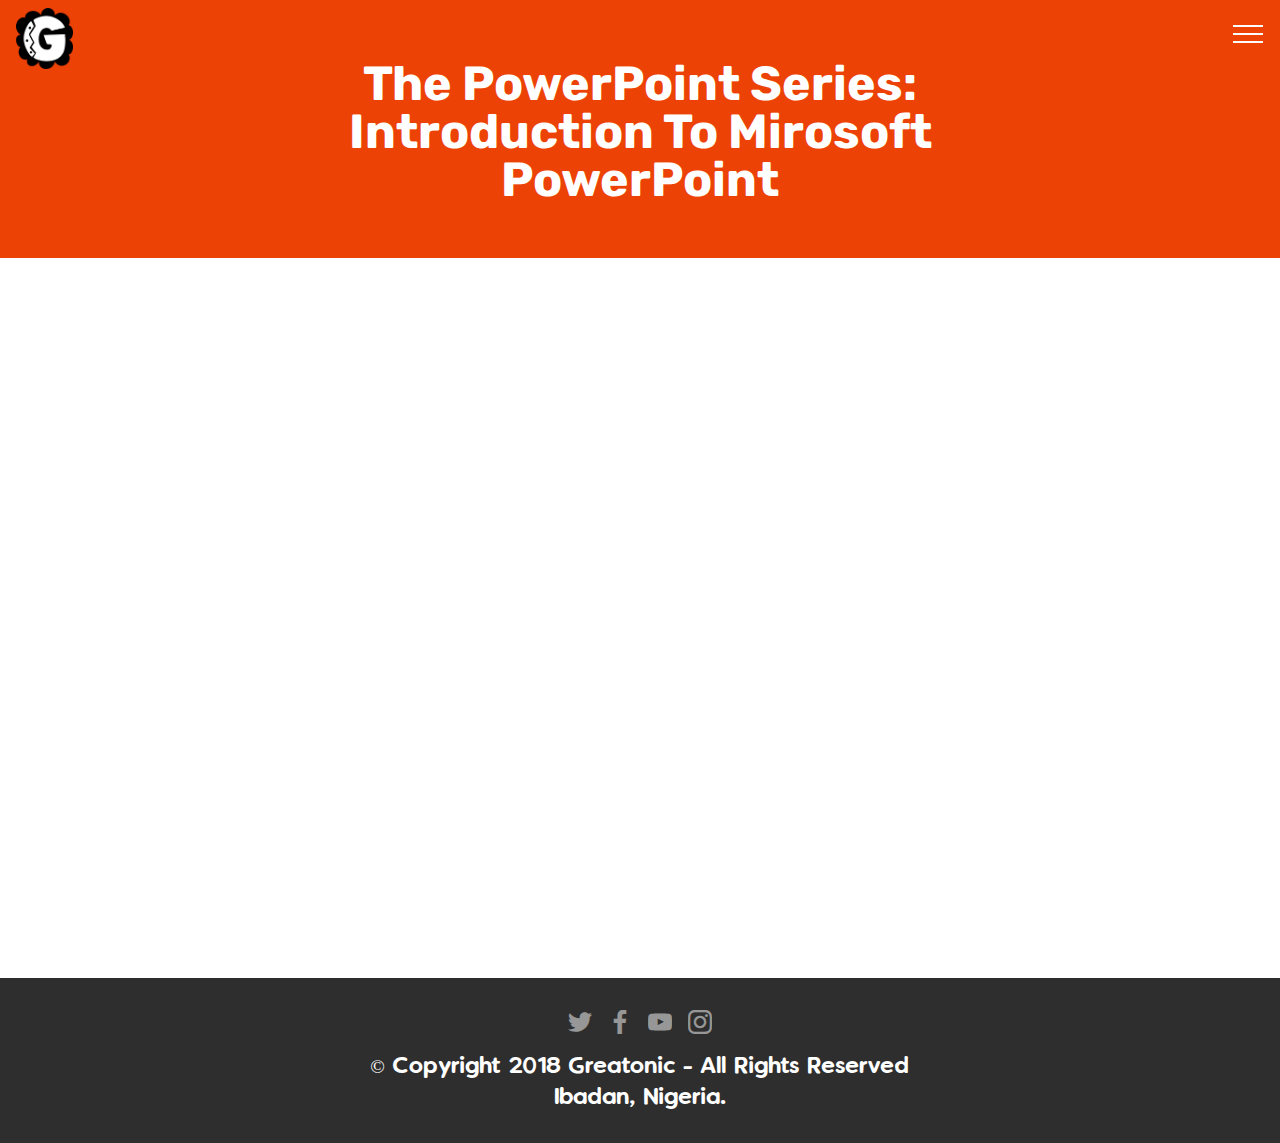
<file: introduction-to-powerpoint.html>
<!DOCTYPE html>
<html >
<head>
  <!-- Site made with Mobirise Website Builder v4.8.7, https://mobirise.com -->
  <meta charset="UTF-8">
  <meta http-equiv="X-UA-Compatible" content="IE=edge">
  <meta name="generator" content="Mobirise v4.8.7, mobirise.com">
  <meta name="viewport" content="width=device-width, initial-scale=1, minimum-scale=1">
  <link rel="shortcut icon" href="assets/images/greatonic-icon-122x129.png" type="image/x-icon">
  <meta name="description" content="">
  <title>The PowerPoint Series: Introduction To Mirosoft PowerPoint</title>
  <link rel="stylesheet" href="assets/web/assets/mobirise-icons/mobirise-icons.css">
  <link rel="stylesheet" href="assets/tether/tether.min.css">
  <link rel="stylesheet" href="assets/bootstrap/css/bootstrap.min.css">
  <link rel="stylesheet" href="assets/bootstrap/css/bootstrap-grid.min.css">
  <link rel="stylesheet" href="assets/bootstrap/css/bootstrap-reboot.min.css">
  <link rel="stylesheet" href="assets/soundcloud-plugin/style.css">
  <link rel="stylesheet" href="assets/socicon/css/styles.css">
  <link rel="stylesheet" href="assets/dropdown/css/style.css">
  <link rel="stylesheet" href="assets/theme/css/style.css">
  <link href="assets/fonts/style.css" rel="stylesheet">
  <link rel="stylesheet" href="assets/mobirise/css/mbr-additional.css" type="text/css">
  
  
  
</head>
<body>

<!-- Google Analytics -->
<!-- Global site tag (gtag.js) - Google Analytics -->
<script async src="https://www.googletagmanager.com/gtag/js?id=UA-123639546-2"></script>
<script>
  window.dataLayer = window.dataLayer || [];
  function gtag(){dataLayer.push(arguments);}
  gtag('js', new Date());

  gtag('config', 'UA-123639546-2');
</script>

<!-- /Google Analytics -->


  <section class="menu cid-rbsyGeexXZ" once="menu" id="menu1-g">

    

    <nav class="navbar navbar-expand beta-menu navbar-dropdown align-items-center navbar-fixed-top collapsed bg-color transparent">
        <button class="navbar-toggler navbar-toggler-right" type="button" data-toggle="collapse" data-target="#navbarSupportedContent" aria-controls="navbarSupportedContent" aria-expanded="false" aria-label="Toggle navigation">
            <div class="hamburger">
                <span></span>
                <span></span>
                <span></span>
                <span></span>
            </div>
        </button>
        <div class="menu-logo">
            <div class="navbar-brand">
                <span class="navbar-logo">
                    <a href="index.html">
                         <img src="assets/images/greatonic-icon-122x129.png" alt="Mobirise" title="" style="height: 3.8rem;">
                    </a>
                </span>
                
            </div>
        </div>
        <div class="collapse navbar-collapse" id="navbarSupportedContent">
            <ul class="navbar-nav nav-dropdown nav-right" data-app-modern-menu="true"><li class="nav-item dropdown"><a class="nav-link link text-white display-4" href="about.html" aria-expanded="false"><span class="mbri-search mbr-iconfont mbr-iconfont-btn" style="font-size: 36px;"></span><br>ABOUT &nbsp; &nbsp;<br></a></li><li class="nav-item"><a class="nav-link link text-white display-4" href="contacts.html" aria-expanded="false"><span class="mbri-paper-plane mbr-iconfont mbr-iconfont-btn" style="font-size: 36px;"></span>
                        <br>CONTACT ME</a></li></ul>
            
        </div>
    </nav>
</section>

<section class="engine"><a href="https://mobirise.info/u">bootstrap html templates</a></section><section class="mbr-section content5 cid-rbsyGg0Dsa" id="content5-h">

    

    

    <div class="container">
        <div class="media-container-row">
            <div class="title col-12 col-md-8">
                <h2 class="align-center mbr-bold mbr-white pb-3 mbr-fonts-style display-2">The PowerPoint Series: Introduction To Mirosoft PowerPoint</h2>
                
                
                
            </div>
        </div>
    </div>
</section>

<section class="cid-rbsyGhJFED" id="video2-i">

    
    
    <figure class="mbr-figure align-center">
        <div class="video-block" style="width: 100%;">
            <div><iframe class="mbr-embedded-video" src="https://www.youtube.com/embed/ogFQdwbJjkk?rel=0&amp;amp;showinfo=0&amp;autoplay=1&amp;loop=1&amp;playlist=ogFQdwbJjkk" width="1280" height="720" frameborder="0" allowfullscreen></iframe></div>
        </div>
    </figure>
</section>

<section once="" class="cid-rbsyGjA5eC" id="footer7-j">

    

    

    <div class="container">
        <div class="media-container-row align-center mbr-white">
            
            <div class="row social-row">
                <div class="social-list align-right pb-2">
                    
                    
                    
                    
                    
                    
                <div class="soc-item">
                        <a href="https://twitter.com/cgreatonic" target="_blank">
                            <span class="mbr-iconfont mbr-iconfont-social socicon-twitter socicon"></span>
                        </a>
                    </div><div class="soc-item">
                        <a href="https://web.facebook.com/greatonic?_rdc=1&_rdr" target="_blank">
                            <span class="mbr-iconfont mbr-iconfont-social socicon-facebook socicon"></span>
                        </a>
                    </div><div class="soc-item">
                        <a href="https://www.youtube.com/channel/UC-iyECplDEgE6LP4moMfrWg" target="_blank">
                            <span class="mbr-iconfont mbr-iconfont-social socicon-youtube socicon"></span>
                        </a>
                    </div><div class="soc-item">
                        <a href="https://www.instagram.com/creative.greatonic/" target="_blank">
                            <span class="mbr-iconfont mbr-iconfont-social socicon-instagram socicon"></span>
                        </a>
                    </div></div>
            </div>
            <div class="row row-copirayt">
                <p class="mbr-text mb-0 mbr-fonts-style mbr-white align-center display-4">© Copyright 2018 Greatonic - All Rights Reserved
<br>Ibadan, Nigeria.</p>
            </div>
        </div>
    </div>
</section>


  <script src="assets/web/assets/jquery/jquery.min.js"></script>
  <script src="assets/popper/popper.min.js"></script>
  <script src="assets/tether/tether.min.js"></script>
  <script src="assets/bootstrap/js/bootstrap.min.js"></script>
  <script src="assets/dropdown/js/script.min.js"></script>
  <script src="assets/touchswipe/jquery.touch-swipe.min.js"></script>
  <script src="assets/smoothscroll/smooth-scroll.js"></script>
  <script src="assets/theme/js/script.js"></script>
  
  
</body>
</html>
</file>
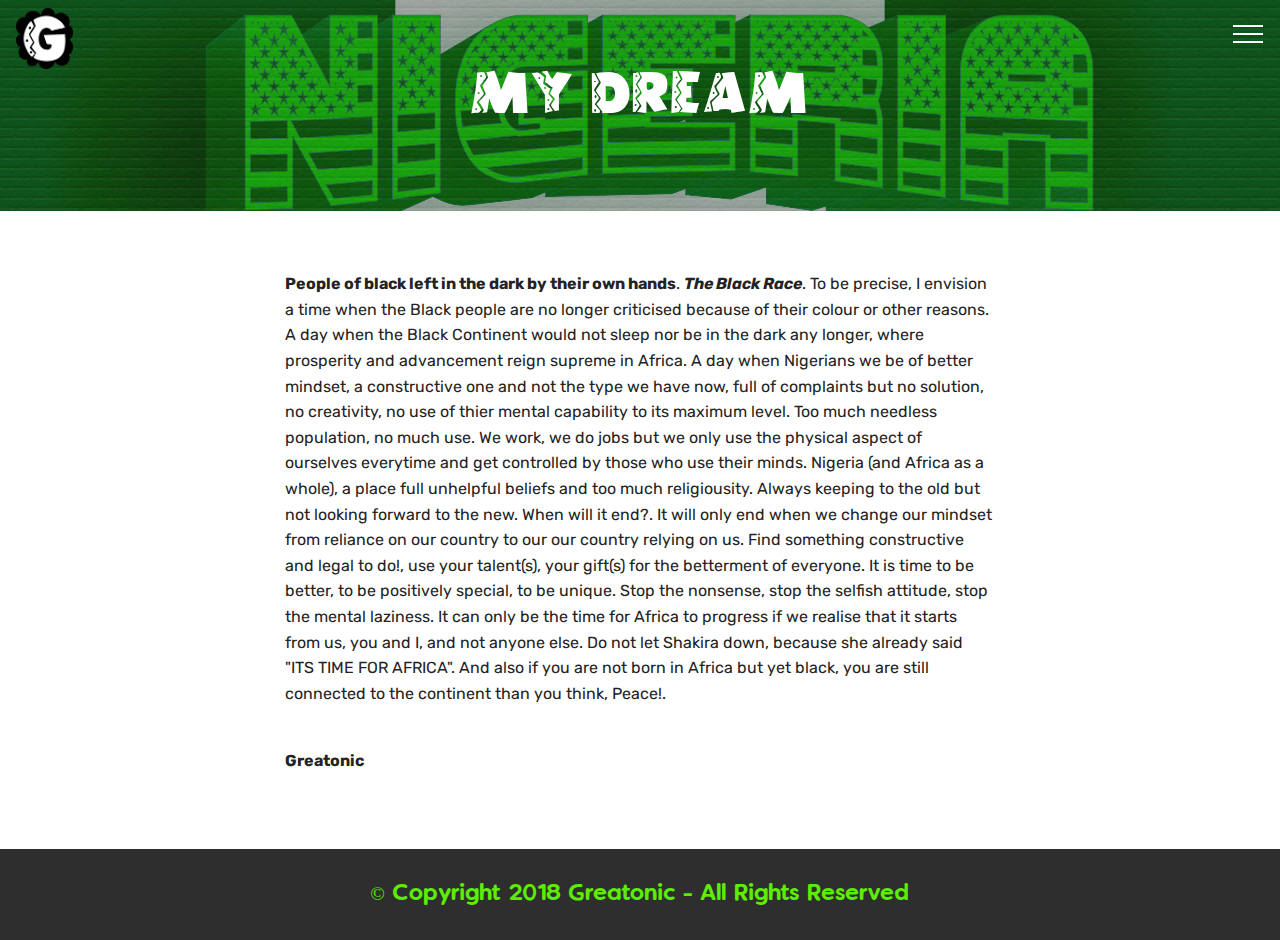
<file: mydream.html>
<!DOCTYPE html>
<html >
<head>
  <!-- Site made with Mobirise Website Builder v4.8.7, https://mobirise.com -->
  <meta charset="UTF-8">
  <meta http-equiv="X-UA-Compatible" content="IE=edge">
  <meta name="generator" content="Mobirise v4.8.7, mobirise.com">
  <meta name="viewport" content="width=device-width, initial-scale=1, minimum-scale=1">
  <link rel="shortcut icon" href="assets/images/greatonic-icon-122x129.png" type="image/x-icon">
  <meta name="description" content="">
  <title>My Dream</title>
  <link rel="stylesheet" href="assets/web/assets/mobirise-icons/mobirise-icons.css">
  <link rel="stylesheet" href="assets/tether/tether.min.css">
  <link rel="stylesheet" href="assets/bootstrap/css/bootstrap.min.css">
  <link rel="stylesheet" href="assets/bootstrap/css/bootstrap-grid.min.css">
  <link rel="stylesheet" href="assets/bootstrap/css/bootstrap-reboot.min.css">
  <link rel="stylesheet" href="assets/soundcloud-plugin/style.css">
  <link rel="stylesheet" href="assets/dropdown/css/style.css">
  <link rel="stylesheet" href="assets/theme/css/style.css">
  <link href="assets/fonts/style.css" rel="stylesheet">
  <link rel="stylesheet" href="assets/mobirise/css/mbr-additional.css" type="text/css">
  
  
  
</head>
<body>

<!-- Google Analytics -->
<!-- Global site tag (gtag.js) - Google Analytics -->
<script async src="https://www.googletagmanager.com/gtag/js?id=UA-123639546-2"></script>
<script>
  window.dataLayer = window.dataLayer || [];
  function gtag(){dataLayer.push(arguments);}
  gtag('js', new Date());

  gtag('config', 'UA-123639546-2');
</script>

<!-- /Google Analytics -->


  <section class="menu cid-r7UC3uAHjH" once="menu" id="menu1-g">

    

    <nav class="navbar navbar-expand beta-menu navbar-dropdown align-items-center navbar-fixed-top collapsed bg-color transparent">
        <button class="navbar-toggler navbar-toggler-right" type="button" data-toggle="collapse" data-target="#navbarSupportedContent" aria-controls="navbarSupportedContent" aria-expanded="false" aria-label="Toggle navigation">
            <div class="hamburger">
                <span></span>
                <span></span>
                <span></span>
                <span></span>
            </div>
        </button>
        <div class="menu-logo">
            <div class="navbar-brand">
                <span class="navbar-logo">
                    <a href="index.html">
                         <img src="assets/images/greatonic-icon-122x129.png" alt="Mobirise" title="" style="height: 3.8rem;">
                    </a>
                </span>
                
            </div>
        </div>
        <div class="collapse navbar-collapse" id="navbarSupportedContent">
            <ul class="navbar-nav nav-dropdown nav-right" data-app-modern-menu="true"><li class="nav-item dropdown"><a class="nav-link link text-white display-4" href="about.html" aria-expanded="false"><span class="mbri-search mbr-iconfont mbr-iconfont-btn" style="font-size: 36px;"></span><br>ABOUT &nbsp; &nbsp;<br></a></li><li class="nav-item"><a class="nav-link link text-white display-4" href="contacts.html" aria-expanded="false"><span class="mbri-paper-plane mbr-iconfont mbr-iconfont-btn" style="font-size: 36px;"></span>
                        <br>CONTACT ME</a></li></ul>
            
        </div>
    </nav>
</section>

<section class="engine"><a href="https://mobirise.info/i">free web creation software</a></section><section class="mbr-section content5 cid-r8cEMjuDQQ" id="content5-i">

    

    <div class="mbr-overlay" style="opacity: 0.4; background-color: rgb(35, 35, 35);">
    </div>

    <div class="container">
        <div class="media-container-row">
            <div class="title col-12 col-md-8">
                <h2 class="align-center mbr-bold mbr-white pb-3 mbr-fonts-style display-1"><span style="font-weight: normal;">
                    MY DREAM</span></h2>
                
                
                
            </div>
        </div>
    </div>
</section>

<section class="mbr-section article content1 cid-r8cFKRbk41" id="content1-l">
    
     

    <div class="container">
        <div class="media-container-row">
            <div class="mbr-text col-12 col-md-8 mbr-fonts-style display-7"><p><strong>People of black left in the dark by their own hands</strong>. <strong><em>The Black Race</em></strong>. <span style="font-size: 1rem;">To be precise, I envision a time when the Black people are no longer criticised because of their colour or other reasons. A day when the Black Continent would not sleep nor be in the dark any longer, where prosperity and advancement reign supreme in Africa. A day when Nigerians we be of better mindset, a constructive one and not the type we have now, full of complaints but no solution, no creativity, no use of thier mental capability to its maximum level. Too much needless population, no much use. We work, we do jobs but we only use the physical aspect of ourselves everytime and get controlled by those who use their minds. Nigeria (and Africa as a whole), a place full unhelpful beliefs and too much religiousity. Always keeping to the old but not looking forward to the new. When will it end?. It will only end when we change our mindset from reliance on our country to our our country relying on us. Find something constructive and legal to do!, use your talent(s), your gift(s) for the betterment of everyone. It is time to be better, to be positively special, to be unique. Stop the nonsense, stop the selfish attitude, stop the mental laziness. It can only be the time for Africa to progress if we realise that it starts from us, you and I, and not anyone else. Do not let Shakira down, because she already said "ITS TIME FOR AFRICA". And also if you are not born in Africa but yet black, you are still connected to the continent than you think, Peace!.</span></p><p>&nbsp; &nbsp; &nbsp; &nbsp; &nbsp; &nbsp; &nbsp; &nbsp; &nbsp; &nbsp; &nbsp; &nbsp; &nbsp; &nbsp; &nbsp; &nbsp; &nbsp; &nbsp; &nbsp; &nbsp; &nbsp; &nbsp; &nbsp; &nbsp; &nbsp; &nbsp; &nbsp; &nbsp; &nbsp; &nbsp; &nbsp; &nbsp; &nbsp; &nbsp; &nbsp; &nbsp; &nbsp; &nbsp; &nbsp; &nbsp; &nbsp; &nbsp; &nbsp; &nbsp; &nbsp; &nbsp; &nbsp; &nbsp; &nbsp; &nbsp; &nbsp; &nbsp; &nbsp; &nbsp; &nbsp; &nbsp; &nbsp; &nbsp; &nbsp; &nbsp; &nbsp; &nbsp; &nbsp; &nbsp; &nbsp; &nbsp; &nbsp; &nbsp; &nbsp; &nbsp; &nbsp; &nbsp; &nbsp; &nbsp; &nbsp; &nbsp; &nbsp; &nbsp; <strong>&nbsp; &nbsp; Greatonic</strong></p></div>
        </div>
    </div>
</section>

<section once="" class="cid-r8z1bzL9Kx" id="footer6-j">

    

    

    <div class="container">
        <div class="media-container-row align-center mbr-white">
            <div class="col-12">
                <p class="mbr-text mb-0 mbr-fonts-style display-4">
                    © Copyright 2018 Greatonic - All Rights Reserved
                </p>
            </div>
        </div>
    </div>
</section>


  <script src="assets/web/assets/jquery/jquery.min.js"></script>
  <script src="assets/popper/popper.min.js"></script>
  <script src="assets/tether/tether.min.js"></script>
  <script src="assets/bootstrap/js/bootstrap.min.js"></script>
  <script src="assets/smoothscroll/smooth-scroll.js"></script>
  <script src="assets/dropdown/js/script.min.js"></script>
  <script src="assets/touchswipe/jquery.touch-swipe.min.js"></script>
  <script src="assets/theme/js/script.js"></script>
  
  
</body>
</html>
</file>
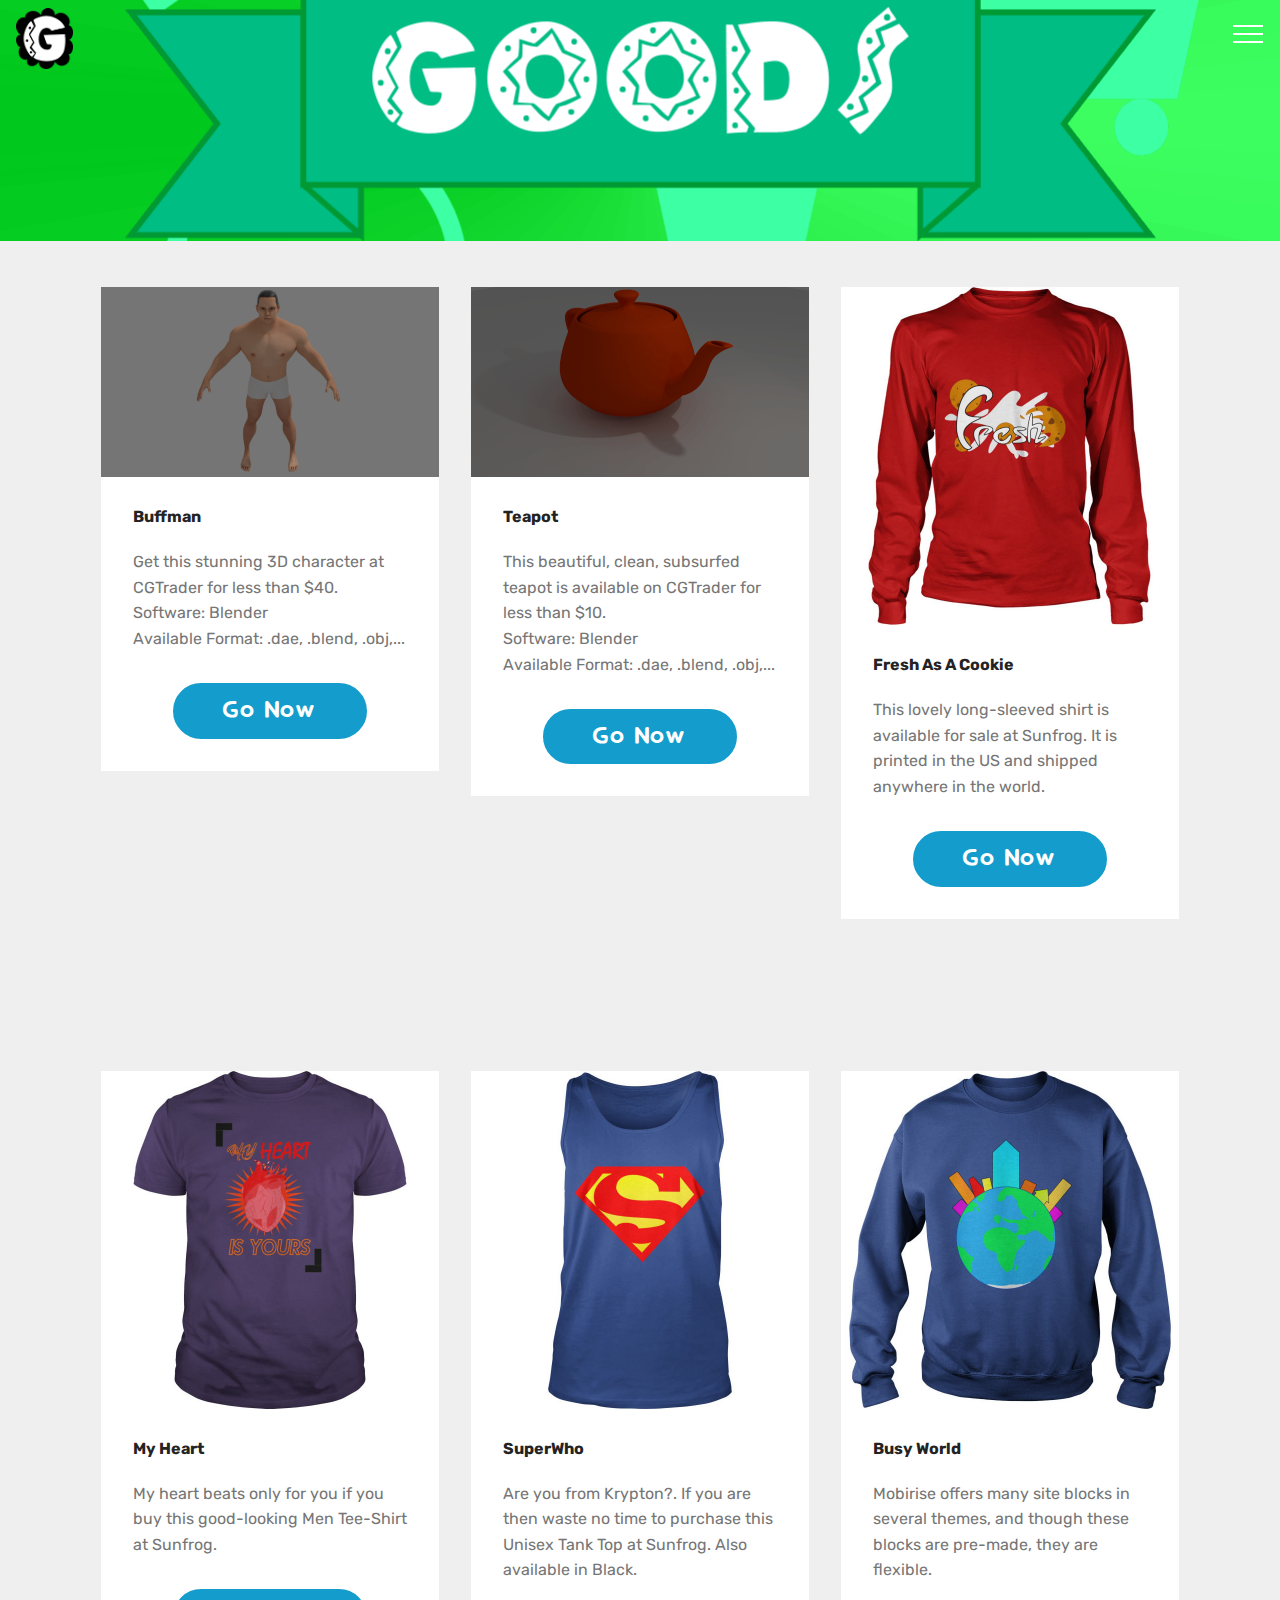
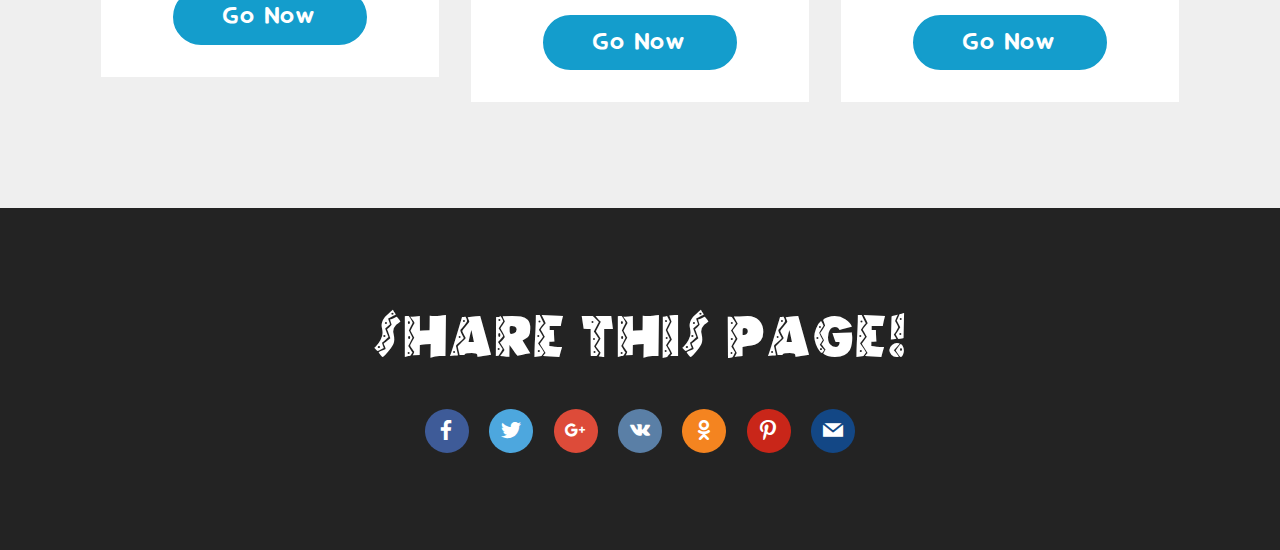
<file: page9.html>
<!DOCTYPE html>
<html >
<head>
  <!-- Site made with Mobirise Website Builder v4.8.2, https://mobirise.com -->
  <meta charset="UTF-8">
  <meta http-equiv="X-UA-Compatible" content="IE=edge">
  <meta name="generator" content="Mobirise v4.8.2, mobirise.com">
  <meta name="viewport" content="width=device-width, initial-scale=1, minimum-scale=1">
  <link rel="shortcut icon" href="assets/images/greatonic-icon-122x129.png" type="image/x-icon">
  <meta name="description" content="Web Site Builder Description">
  <title>Goods</title>
  <link rel="stylesheet" href="assets/web/assets/mobirise-icons/mobirise-icons.css">
  <link rel="stylesheet" href="assets/tether/tether.min.css">
  <link rel="stylesheet" href="assets/bootstrap/css/bootstrap.min.css">
  <link rel="stylesheet" href="assets/bootstrap/css/bootstrap-grid.min.css">
  <link rel="stylesheet" href="assets/bootstrap/css/bootstrap-reboot.min.css">
  <link rel="stylesheet" href="assets/dropdown/css/style.css">
  <link rel="stylesheet" href="assets/socicon/css/styles.css">
  <link rel="stylesheet" href="assets/theme/css/style.css">
  <link href="assets/fonts/style.css" rel="stylesheet">
  <link rel="stylesheet" href="assets/mobirise/css/mbr-additional.css" type="text/css">
  
  
  
</head>
<body>
  <section class="menu cid-r7UC3uAHjH" once="menu" id="menu1-h">

    

    <nav class="navbar navbar-expand beta-menu navbar-dropdown align-items-center navbar-fixed-top collapsed bg-color transparent">
        <button class="navbar-toggler navbar-toggler-right" type="button" data-toggle="collapse" data-target="#navbarSupportedContent" aria-controls="navbarSupportedContent" aria-expanded="false" aria-label="Toggle navigation">
            <div class="hamburger">
                <span></span>
                <span></span>
                <span></span>
                <span></span>
            </div>
        </button>
        <div class="menu-logo">
            <div class="navbar-brand">
                <span class="navbar-logo">
                    <a href="index.html">
                         <img src="assets/images/greatonic-icon-122x129.png" alt="Mobirise" title="" style="height: 3.8rem;">
                    </a>
                </span>
                
            </div>
        </div>
        <div class="collapse navbar-collapse" id="navbarSupportedContent">
            <ul class="navbar-nav nav-dropdown nav-right" data-app-modern-menu="true"><li class="nav-item dropdown"><a class="nav-link link text-white display-4" href="about.html" aria-expanded="false"><span class="mbri-search mbr-iconfont mbr-iconfont-btn" style="font-size: 36px;"></span><br>ABOUT &nbsp; &nbsp;<br></a></li><li class="nav-item"><a class="nav-link link text-white display-4" href="contacts.html" aria-expanded="false"><span class="mbri-paper-plane mbr-iconfont mbr-iconfont-btn" style="font-size: 36px;"></span>
                        <br>CONTACT ME</a></li></ul>
            
        </div>
    </nav>
</section>

<section class="engine"><a href="https://mobiri.se/s">free bootstrap themes</a></section><section class="mbr-section content5 cid-r9hc1zdlV8" id="content5-g">

    

    

    <div class="container">
        <div class="media-container-row">
            <div class="title col-12 col-md-8">
                
                
                
                
            </div>
        </div>
    </div>
</section>

<section class="features3 cid-r9hcE3wT5c" id="features3-h">

    

    
    <div class="container">
        <div class="media-container-row">
            <div class="card p-3 col-12 col-md-6 col-lg-4">
                <div class="card-wrapper">
                    <div class="card-img">
                        <img src="assets/images/buffman-676x380.png" alt="Mobirise" title="">
                    </div>
                    <div class="card-box">
                        <h4 class="card-title mbr-fonts-style display-7"><strong>Buffman</strong></h4>
                        <p class="mbr-text mbr-fonts-style display-7">
                            Get this stunning 3D character at CGTrader for less than $40. <br>Software: Blender<br>Available Format: .dae, .blend, .obj,...</p>
                    </div>
                    <div class="mbr-section-btn text-center"><a href="https://www.cgtrader.com/3d-models/character/man/buffman" class="btn btn-primary display-4" target="_blank">
                            Go Now</a></div>
                </div>
            </div>

            <div class="card p-3 col-12 col-md-6 col-lg-4">
                <div class="card-wrapper">
                    <div class="card-img">
                        <img src="assets/images/teapot-676x380.png" alt="Mobirise" title="">
                    </div>
                    <div class="card-box">
                        <h4 class="card-title mbr-fonts-style display-7"><strong>
                            Teapot</strong></h4>
                        <p class="mbr-text mbr-fonts-style display-7">
                            This beautiful, clean, subsurfed teapot is available on CGTrader for less than $10.<br>Software: Blender<br>Available Format: .dae, .blend, .obj,...<br></p>
                    </div>
                    <div class="mbr-section-btn text-center"><a href="https://www.cgtrader.com/3d-models/household/kitchenware/teapot-9c86dfa9-7655-48ac-ac3b-dca9f39e97bb" class="btn btn-primary display-4" target="_blank">
                            Go Now</a></div>
                </div>
            </div>

            <div class="card p-3 col-12 col-md-6 col-lg-4">
                <div class="card-wrapper">
                    <div class="card-img">
                        <img src="assets/images/104778-1539733724414-gildan-lon-red-w91-front-676x676.jpg" alt="Mobirise" title="">
                    </div>
                    <div class="card-box">
                        <h4 class="card-title mbr-fonts-style display-7"><strong>
                            Fresh As A Cookie</strong></h4>
                        <p class="mbr-text mbr-fonts-style display-7">
                            This lovely long-sleeved shirt is available for sale at Sunfrog. It is printed in the US and shipped anywhere in the world.</p>
                    </div>
                    <div class="mbr-section-btn text-center"><a href="https://www.sunfrog.com/Red-Unisex-Longsleeve-Tee-I-Am-Fresh-Cookie-1360215848.html?104778" class="btn btn-primary display-4" target="_blank">
                            Go Now</a></div>
                </div>
            </div>

            
        </div>
    </div>
</section>

<section class="features3 cid-r9hvIwQh8s" id="features3-g">

    

    
    <div class="container">
        <div class="media-container-row">
            <div class="card p-3 col-12 col-md-6 col-lg-4">
                <div class="card-wrapper">
                    <div class="card-img">
                        <img src="assets/images/104778-1540170867588-gildan-men-purple-w91-front-676x676.jpg" alt="Mobirise" title="">
                    </div>
                    <div class="card-box">
                        <h4 class="card-title mbr-fonts-style display-7"><strong>
                            My Heart</strong></h4>
                        <p class="mbr-text mbr-fonts-style display-7">
                            My heart beats only for you if you buy this good-looking Men Tee-Shirt at Sunfrog.</p>
                    </div>
                    <div class="mbr-section-btn text-center"><a href="https://www.sunfrog.com/Purple-Guys-Tee-My-Heart-1360649050.html?104778" class="btn btn-primary display-4" target="_blank">
                            Go Now</a></div>
                </div>
            </div>

            <div class="card p-3 col-12 col-md-6 col-lg-4">
                <div class="card-wrapper">
                    <div class="card-img">
                        <img src="assets/images/104778-1534983696304-gildan-tan-royal-blue-w92-front-676x676.jpg" alt="Mobirise" title="">
                    </div>
                    <div class="card-box">
                        <h4 class="card-title mbr-fonts-style display-7"><strong>
                            SuperWho</strong></h4>
                        <p class="mbr-text mbr-fonts-style display-7">Are you from Krypton?. If you are then waste no time to purchase this Unisex Tank Top at Sunfrog. Also available in Black.</p>
                    </div>
                    <div class="mbr-section-btn text-center"><a href="https://www.sunfrog.com/Royal-Blue-Unisex-Tank-Top-SuperWho-1352939385.html?104778" class="btn btn-primary display-4" target="_blank">
                            Go Now</a></div>
                </div>
            </div>

            <div class="card p-3 col-12 col-md-6 col-lg-4">
                <div class="card-wrapper">
                    <div class="card-img">
                        <img src="assets/images/104778-1534981019192-gildan-swe-royal-blue-w92-front-676x676.jpg" alt="Mobirise" title="">
                    </div>
                    <div class="card-box">
                        <h4 class="card-title mbr-fonts-style display-7"><strong>
                            Busy World</strong></h4>
                        <p class="mbr-text mbr-fonts-style display-7">
                            Mobirise offers many site blocks in several themes, and though these blocks are pre-made, they are flexible.
                        </p>
                    </div>
                    <div class="mbr-section-btn text-center"><a href="https://www.sunfrog.com/Royal-Blue-Sweat-Shirt-Busy-World-1352938307.html?104778" class="btn btn-primary display-4" target="_blank">
                            Go Now</a></div>
                </div>
            </div>

            
        </div>
    </div>
</section>

<section class="cid-r8OdvJjdYN" id="social-buttons3-j">
    
    

    

    <div class="container">
        <div class="media-container-row">
            <div class="col-md-8 align-center">
                <h2 class="pb-3 mbr-section-title mbr-fonts-style display-1">
                    SHARE THIS PAGE!
                </h2>
                <div>
                    <div class="mbr-social-likes">
                        <span class="btn btn-social socicon-bg-facebook facebook mx-2" title="Share link on Facebook">
                            <i class="socicon socicon-facebook"></i>
                        </span>
                        <span class="btn btn-social twitter socicon-bg-twitter mx-2" title="Share link on Twitter">
                            <i class="socicon socicon-twitter"></i>
                        </span>
                        <span class="btn btn-social plusone socicon-bg-googleplus mx-2" title="Share link on Google+">
                            <i class="socicon socicon-googleplus"></i>
                        </span>
                        <span class="btn btn-social vkontakte socicon-bg-vkontakte mx-2" title="Share link on VKontakte">
                            <i class="socicon socicon-vkontakte"></i>
                        </span>
                        <span class="btn btn-social odnoklassniki socicon-bg-odnoklassniki mx-2" title="Share link on Odnoklassniki">
                            <i class="socicon socicon-odnoklassniki"></i>
                        </span>
                        <span class="btn btn-social pinterest socicon-bg-pinterest mx-2" title="Share link on Pinterest">
                            <i class="socicon socicon-pinterest"></i>
                        </span>
                        <span class="btn btn-social mailru socicon-bg-mail mx-2" title="Share link on Mailru">
                            <i class="socicon socicon-mail"></i>
                        </span>
                    </div>
                </div>
            </div>
        </div>
    </div>
</section>


  <script src="assets/web/assets/jquery/jquery.min.js"></script>
  <script src="assets/popper/popper.min.js"></script>
  <script src="assets/tether/tether.min.js"></script>
  <script src="assets/bootstrap/js/bootstrap.min.js"></script>
  <script src="assets/dropdown/js/script.min.js"></script>
  <script src="assets/touchswipe/jquery.touch-swipe.min.js"></script>
  <script src="assets/sociallikes/social-likes.js"></script>
  <script src="assets/smoothscroll/smooth-scroll.js"></script>
  <script src="assets/theme/js/script.js"></script>
  
  
</body>
</html>
</file>
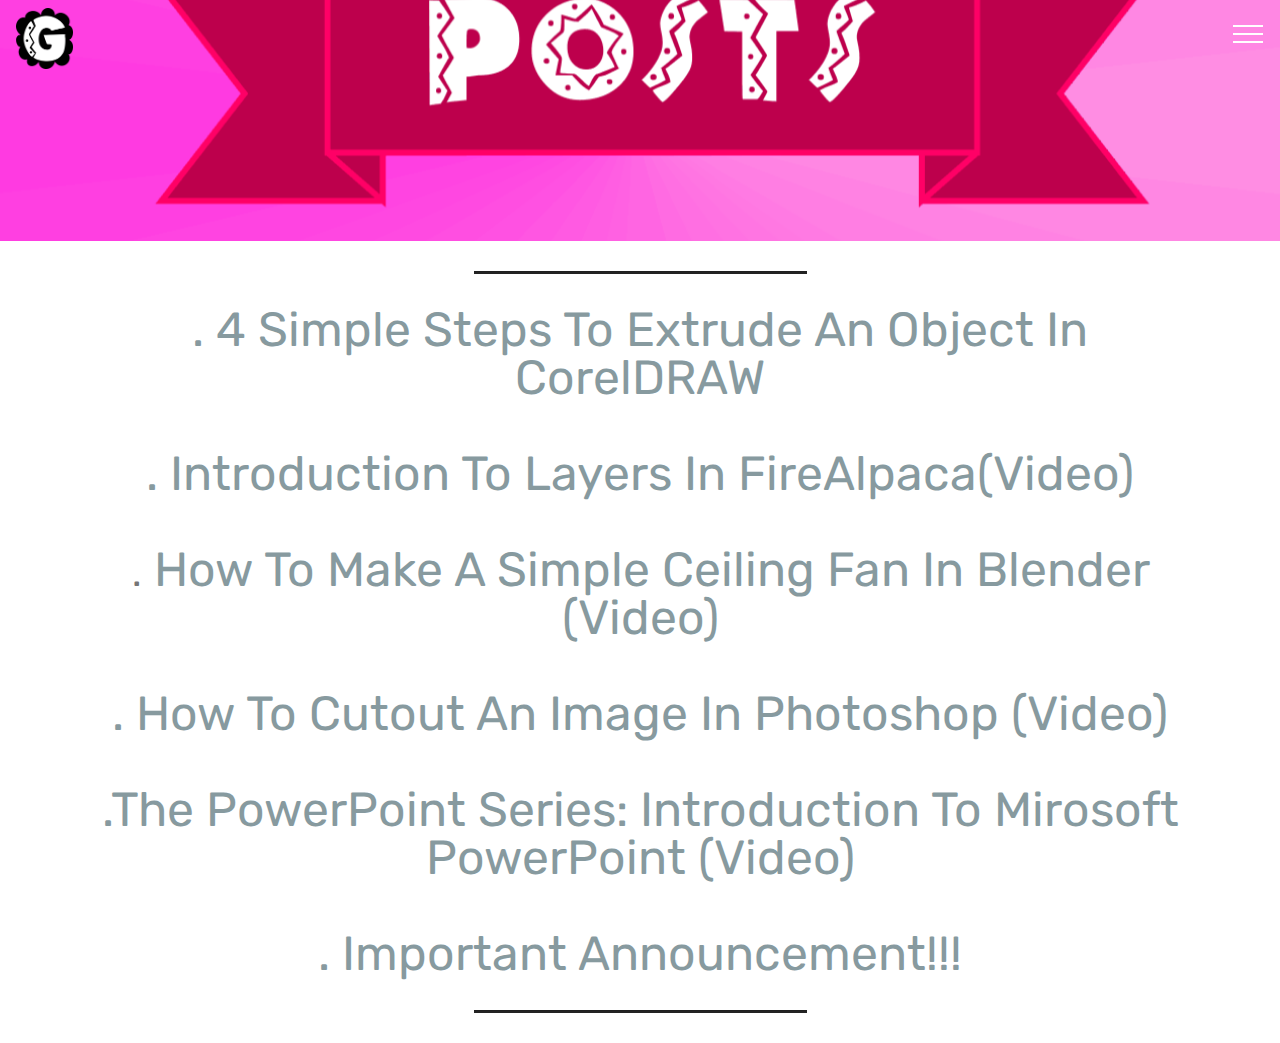
<file: posts.html>
<!DOCTYPE html>
<html >
<head>
  <!-- Site made with Mobirise Website Builder v4.8.7, https://mobirise.com -->
  <meta charset="UTF-8">
  <meta http-equiv="X-UA-Compatible" content="IE=edge">
  <meta name="generator" content="Mobirise v4.8.7, mobirise.com">
  <meta name="viewport" content="width=device-width, initial-scale=1, minimum-scale=1">
  <link rel="shortcut icon" href="assets/images/greatonic-icon-122x129.png" type="image/x-icon">
  <meta name="description" content="">
  <title>Posts</title>
  <link rel="stylesheet" href="assets/web/assets/mobirise-icons/mobirise-icons.css">
  <link rel="stylesheet" href="assets/tether/tether.min.css">
  <link rel="stylesheet" href="assets/bootstrap/css/bootstrap.min.css">
  <link rel="stylesheet" href="assets/bootstrap/css/bootstrap-grid.min.css">
  <link rel="stylesheet" href="assets/bootstrap/css/bootstrap-reboot.min.css">
  <link rel="stylesheet" href="assets/soundcloud-plugin/style.css">
  <link rel="stylesheet" href="assets/dropdown/css/style.css">
  <link rel="stylesheet" href="assets/theme/css/style.css">
  <link href="assets/fonts/style.css" rel="stylesheet">
  <link rel="stylesheet" href="assets/mobirise/css/mbr-additional.css" type="text/css">
  
  
  
</head>
<body>

<!-- Google Analytics -->
<!-- Global site tag (gtag.js) - Google Analytics -->
<script async src="https://www.googletagmanager.com/gtag/js?id=UA-123639546-2"></script>
<script>
  window.dataLayer = window.dataLayer || [];
  function gtag(){dataLayer.push(arguments);}
  gtag('js', new Date());

  gtag('config', 'UA-123639546-2');
</script>

<!-- /Google Analytics -->


  <section class="menu cid-raQ1g0onnw" once="menu" id="menu1-g">

    

    <nav class="navbar navbar-expand beta-menu navbar-dropdown align-items-center navbar-fixed-top collapsed bg-color transparent">
        <button class="navbar-toggler navbar-toggler-right" type="button" data-toggle="collapse" data-target="#navbarSupportedContent" aria-controls="navbarSupportedContent" aria-expanded="false" aria-label="Toggle navigation">
            <div class="hamburger">
                <span></span>
                <span></span>
                <span></span>
                <span></span>
            </div>
        </button>
        <div class="menu-logo">
            <div class="navbar-brand">
                <span class="navbar-logo">
                    <a href="index.html">
                         <img src="assets/images/greatonic-icon-122x129.png" alt="Mobirise" title="" style="height: 3.8rem;">
                    </a>
                </span>
                
            </div>
        </div>
        <div class="collapse navbar-collapse" id="navbarSupportedContent">
            <ul class="navbar-nav nav-dropdown nav-right" data-app-modern-menu="true"><li class="nav-item dropdown"><a class="nav-link link text-white display-4" href="about.html" aria-expanded="false"><span class="mbri-search mbr-iconfont mbr-iconfont-btn" style="font-size: 36px;"></span><br>ABOUT &nbsp; &nbsp;<br></a></li><li class="nav-item"><a class="nav-link link text-white display-4" href="contacts.html" aria-expanded="false"><span class="mbri-paper-plane mbr-iconfont mbr-iconfont-btn" style="font-size: 36px;"></span>
                        <br>CONTACT ME</a></li></ul>
            
        </div>
    </nav>
</section>

<section class="engine"><a href="https://mobirise.info/l">free website templates</a></section><section class="mbr-section content5 cid-raQ1g1Weoc" id="content5-h">

    

    

    <div class="container">
        <div class="media-container-row">
            <div class="title col-12 col-md-8">
                
                
                
                
            </div>
        </div>
    </div>
</section>

<section class="mbr-section article content9 cid-raQ1g3n5B6" id="content9-i">
    
     

    <div class="container">
        <div class="inner-container" style="width: 100%;">
            <hr class="line" style="width: 30%;">
            <div class="section-text align-center mbr-fonts-style display-2"><a href="4-simple-steps-to-extrude-object-in-corel-draw.html" class="text-warning" target="_blank">
                    . 4 Simple Steps To Extrude An Object In CorelDRAW</a><a href="4-simple-steps-to-extrude-object-in-corel-draw.html" class="text-warning"><br></a><br><a href="introduction-to -layers-in-fireAlpaca.html" target="_blank" class="text-warning">. Introduction To Layers In FireAlpaca(Video)</a><a href="introduction-to -layers-in-fireAlpaca.html" target="_blank" class="text-warning"><br></a><br>.&nbsp;<a href="how-to-make-a-simple-ceiling-fan-in-blender.html" target="_blank" class="text-warning">How To Make A Simple Ceiling Fan In Blender (Video)</a><a href="https://www.youtube.com/watch?v=IveV8yLNg_g" target="_blank" class="text-warning"><br></a><br><a href="how-to-cutout-an-image-in-photoshop.html" class="text-warning" target="_blank">. How To Cutout An Image In Photoshop (Video)</a><br><a href="how-to-cutout-an-image-in-photoshop.html" class="text-warning" target="_blank"><br></a><a href="introduction-to-powerpoint.html" target="_blank" class="text-warning">.The PowerPoint Series: Introduction To Mirosoft PowerPoint (Video)</a><br><a href="introduction-to-powerpoint.html" target="_blank" class="text-warning"><br></a><a href="announcement.html" target="_blank" class="text-warning">. Important Announcement!!!</a><br></div>
            <hr class="line" style="width: 30%;">
        </div>
        </div>
</section>


  <script src="assets/web/assets/jquery/jquery.min.js"></script>
  <script src="assets/popper/popper.min.js"></script>
  <script src="assets/tether/tether.min.js"></script>
  <script src="assets/bootstrap/js/bootstrap.min.js"></script>
  <script src="assets/smoothscroll/smooth-scroll.js"></script>
  <script src="assets/dropdown/js/script.min.js"></script>
  <script src="assets/touchswipe/jquery.touch-swipe.min.js"></script>
  <script src="assets/theme/js/script.js"></script>
  
  
</body>
</html>
</file>
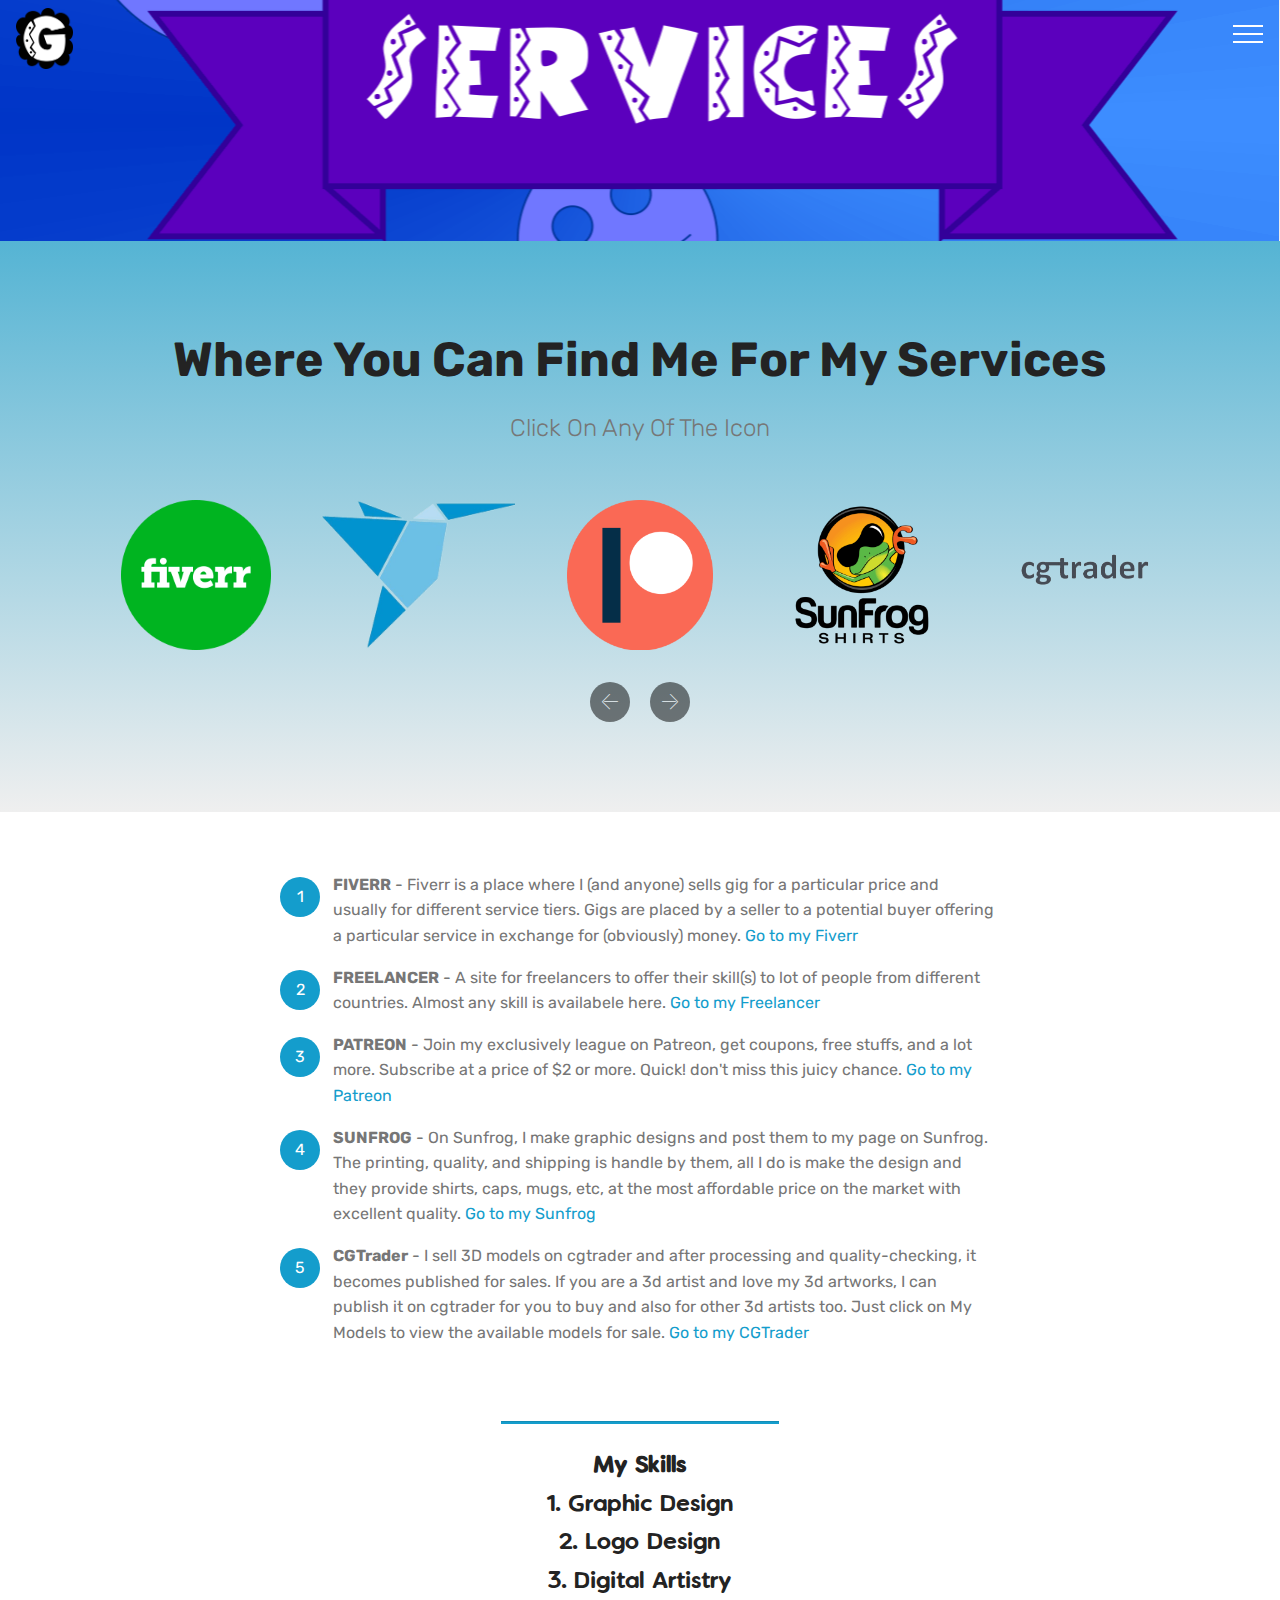
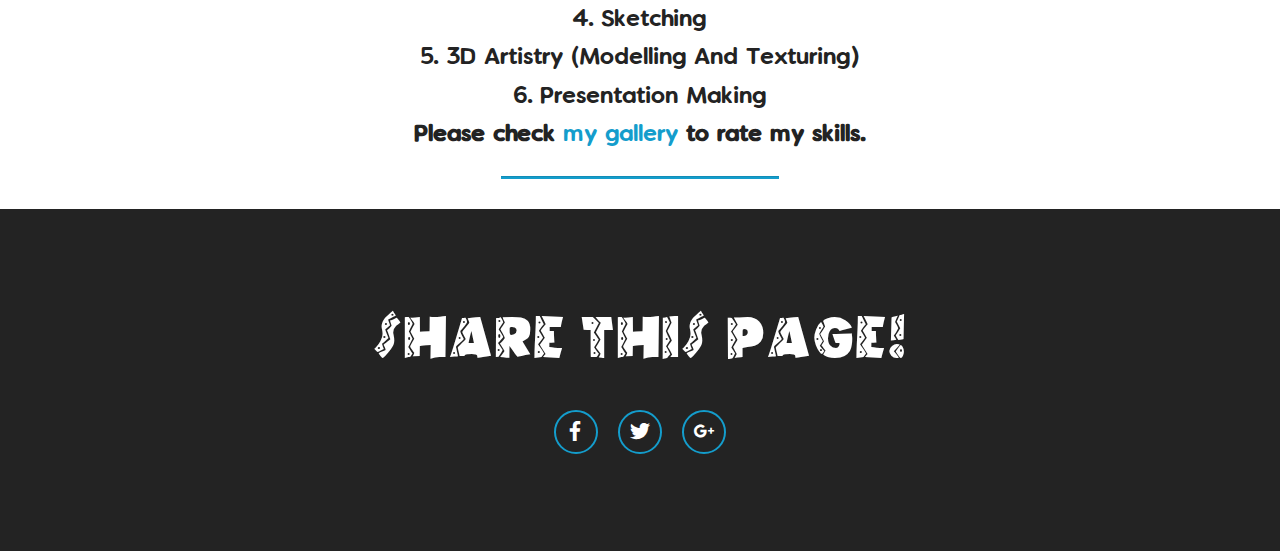
<file: services.html>
<!DOCTYPE html>
<html >
<head>
  <!-- Site made with Mobirise Website Builder v4.8.7, https://mobirise.com -->
  <meta charset="UTF-8">
  <meta http-equiv="X-UA-Compatible" content="IE=edge">
  <meta name="generator" content="Mobirise v4.8.7, mobirise.com">
  <meta name="viewport" content="width=device-width, initial-scale=1, minimum-scale=1">
  <link rel="shortcut icon" href="assets/images/greatonic-icon-122x129.png" type="image/x-icon">
  <meta name="description" content="">
  <title>Services</title>
  <link rel="stylesheet" href="assets/web/assets/mobirise-icons/mobirise-icons.css">
  <link rel="stylesheet" href="assets/tether/tether.min.css">
  <link rel="stylesheet" href="assets/soundcloud-plugin/style.css">
  <link rel="stylesheet" href="assets/bootstrap/css/bootstrap.min.css">
  <link rel="stylesheet" href="assets/bootstrap/css/bootstrap-grid.min.css">
  <link rel="stylesheet" href="assets/bootstrap/css/bootstrap-reboot.min.css">
  <link rel="stylesheet" href="assets/socicon/css/styles.css">
  <link rel="stylesheet" href="assets/dropdown/css/style.css">
  <link rel="stylesheet" href="assets/theme/css/style.css">
  <link href="assets/fonts/style.css" rel="stylesheet">
  <link rel="stylesheet" href="assets/mobirise/css/mbr-additional.css" type="text/css">
  
  
  
</head>
<body>

<!-- Google Analytics -->
<!-- Global site tag (gtag.js) - Google Analytics -->
<script async src="https://www.googletagmanager.com/gtag/js?id=UA-123639546-2"></script>
<script>
  window.dataLayer = window.dataLayer || [];
  function gtag(){dataLayer.push(arguments);}
  gtag('js', new Date());

  gtag('config', 'UA-123639546-2');
</script>

<!-- /Google Analytics -->


  <section class="menu cid-r7UC3uAHjH" once="menu" id="menu1-h">

    

    <nav class="navbar navbar-expand beta-menu navbar-dropdown align-items-center navbar-fixed-top collapsed bg-color transparent">
        <button class="navbar-toggler navbar-toggler-right" type="button" data-toggle="collapse" data-target="#navbarSupportedContent" aria-controls="navbarSupportedContent" aria-expanded="false" aria-label="Toggle navigation">
            <div class="hamburger">
                <span></span>
                <span></span>
                <span></span>
                <span></span>
            </div>
        </button>
        <div class="menu-logo">
            <div class="navbar-brand">
                <span class="navbar-logo">
                    <a href="index.html">
                         <img src="assets/images/greatonic-icon-122x129.png" alt="Mobirise" title="" style="height: 3.8rem;">
                    </a>
                </span>
                
            </div>
        </div>
        <div class="collapse navbar-collapse" id="navbarSupportedContent">
            <ul class="navbar-nav nav-dropdown nav-right" data-app-modern-menu="true"><li class="nav-item dropdown"><a class="nav-link link text-white display-4" href="about.html" aria-expanded="false"><span class="mbri-search mbr-iconfont mbr-iconfont-btn" style="font-size: 36px;"></span><br>ABOUT &nbsp; &nbsp;<br></a></li><li class="nav-item"><a class="nav-link link text-white display-4" href="contacts.html" aria-expanded="false"><span class="mbri-paper-plane mbr-iconfont mbr-iconfont-btn" style="font-size: 36px;"></span>
                        <br>CONTACT ME</a></li></ul>
            
        </div>
    </nav>
</section>

<section class="engine"><a href="https://mobirise.info/u">bootstrap html templates</a></section><section class="mbr-section content5 cid-r8h4mlGxuz" id="content5-y">

    

    

    <div class="container">
        <div class="media-container-row">
            <div class="title col-12 col-md-8">
                
                
                
                
            </div>
        </div>
    </div>
</section>

<section class="clients cid-r8gzNzJfmD" id="clients-r">
      

    
        <div class="container mb-5">
            <div class="media-container-row">
                <div class="col-12 align-center">
                    <h2 class="mbr-section-title pb-3 mbr-fonts-style display-2"><strong>Where You Can Find Me For My Services</strong></h2>
                    <h3 class="mbr-section-subtitle mbr-light mbr-fonts-style display-5">
                        Click On Any Of The Icon</h3>
                </div>
            </div>
        </div>

    <div class="container">
        <div class="carousel slide" data-ride="carousel" role="listbox">
            <div class="carousel-inner" data-visible="5">
                
                
                
                
                
            <div class="carousel-item ">
                    <div class="media-container-row">
                        <div class="col-md-12">
                            <div class="wrap-img ">
                                <a href="https://www.fiverr.com/users/creativegreaton/" target="_blank"><img src="assets/images/fiverr-green-200x200-5e1d8a75f38bda93ec6e799d75ad6200-200x200.png" class="img-responsive clients-img" alt="" title=""></a>
                            </div>
                        </div>
                    </div>
                </div><div class="carousel-item ">
                    <div class="media-container-row">
                        <div class="col-md-12">
                            <div class="wrap-img ">
                                <a href="https://www.freelancer.com/u/Greatonic" target="_blank"><img src="assets/images/freelancer-logo-240x180.png" class="img-responsive clients-img" alt="" title=""></a>
                            </div>
                        </div>
                    </div>
                </div><div class="carousel-item ">
                    <div class="media-container-row">
                        <div class="col-md-12">
                            <div class="wrap-img ">
                                <a href="https://patreon.com/greatonic" target="_blank"><img src="assets/images/patreon-logo-240x247.png" class="img-responsive clients-img" alt="" title=""></a>
                            </div>
                        </div>
                    </div>
                </div><div class="carousel-item ">
                    <div class="media-container-row">
                        <div class="col-md-12">
                            <div class="wrap-img ">
                                <a href="https://sunfrog.com/greatonic/" target="_blank"><img src="assets/images/sf-logo-sq-1-240x240.png" class="img-responsive clients-img" alt="" title=""></a>
                            </div>
                        </div>
                    </div>
                </div><div class="carousel-item ">
                    <div class="media-container-row">
                        <div class="col-md-12">
                            <div class="wrap-img ">
                                <a href="https://www.cgtrader.com/greatonic?utm_source=comm&utm_medium=greatonic&utm_campaign=15m" target="_blank"><img src="assets/images/cgtrader-png-400x300.png" class="img-responsive clients-img" alt="" title=""></a>
                            </div>
                        </div>
                    </div>
                </div></div>
            <div class="carousel-controls">
                <a data-app-prevent-settings="" class="carousel-control carousel-control-prev" role="button" data-slide="prev">
                    <span aria-hidden="true" class="mbri-left mbr-iconfont"></span>
                    <span class="sr-only">Previous</span>
                </a>
                <a data-app-prevent-settings="" class="carousel-control carousel-control-next" role="button" data-slide="next">
                    <span aria-hidden="true" class="mbri-right mbr-iconfont"></span>
                    <span class="sr-only">Next</span>
                </a>
            </div>
        </div>
    </div>
</section>

<section class="mbr-section article content11 cid-r8nfjw6nBi" id="content11-i">
     

    <div class="container">
        <div class="media-container-row">
            <div class="mbr-text counter-container col-12 col-md-8 mbr-fonts-style display-7">
                <ol>
                    <li><strong>FIVERR</strong>&nbsp;- Fiverr is a place where I (and anyone) sells gig for a particular price and usually for different service tiers. Gigs are placed by a seller to a potential buyer offering a particular service in exchange for (obviously) money. <a href="https://www.fiverr.com/users/creativegreaton/" target="_blank">Go to my Fiverr</a></li>
                    <li><strong>FREELANCER</strong> - A site for freelancers to offer their skill(s) to lot of people from different countries. Almost any skill is availabele here. <a href="https://www.freelancer.com/u/Greatonic" target="_blank">Go to my Freelancer</a></li>
                    <li><strong>PATREON</strong>&nbsp;- Join my exclusively league on Patreon, get coupons, free stuffs, and a lot more. Subscribe at a price of $2 or more. Quick! don't miss this juicy chance. <a href="https://patreon.com/greatonic" target="_blank">Go to my</a><span style="font-size: 1rem;"><a href="https://patreon.com/greatonic" target="_blank"> </a></span><a href="https://patreon.com/greatonic" target="_blank" style="font-size: 1rem; background-color: rgb(255, 255, 255);">Patreon</a></li><li><strong>SUNFROG</strong> - On Sunfrog, I make graphic designs and post them to my page on Sunfrog. The printing, quality, and shipping is handle by them, all I do is make the design and they provide shirts, caps, mugs, etc, at the most affordable price on the market with excellent quality. <a href="https://sunfrog.com/creativegreatonic" target="_blank"></a><a href="https://sunfrog.com/greatonic/" target="_blank">Go to my Sunfrog</a></li><li><strong>CGTrader</strong> - I sell 3D models on cgtrader and after processing and quality-checking, it becomes published for sales. If you are a 3d artist and love my 3d artworks, I can publish it on cgtrader for you to buy and also for other 3d artists too. Just click on My Models to view the available models for sale.<a href="https://www.cgtrader.com/greatonic?utm_source=comm&utm_medium=greatonic&utm_campaign=15m" target="_blank"> Go to my CGTrader</a></li>
                </ol>
            </div>
        </div>
    </div>
</section>

<section class="mbr-section article content9 cid-r8z7VGSzNp" id="content9-r">
    
     

    <div class="container">
        <div class="inner-container" style="width: 100%;">
            <hr class="line" style="width: 25%;">
            <div class="section-text align-center mbr-fonts-style display-4"><strong>My Skills</strong><br><strong><br>
</strong><div>
</div><div>1. Graphic Design</div><strong><br></strong><div><strong>
</strong></div><div>
</div><div>2. Logo Design</div><strong><br></strong><div><strong>
</strong></div><div>
</div><div>3. Digital Artistry</div><strong><br></strong><div><strong> 
</strong></div><div>
</div><div>4. Sketching</div><strong><br></strong><div><strong>
</strong></div><div>
</div><div>5. 3D Artistry (Modelling And Texturing)</div><strong><br></strong><div><strong>
</strong></div><div>
</div><div>6. Presentation Making</div><strong><br></strong><div><strong>
</strong></div><div>
</div><div><strong>Please check <a href="gallery.html">my gallery</a> to rate my skills.</strong></div></div>
            <hr class="line" style="width: 25%;">
        </div>
        </div>
</section>

<section class="cid-r8z0MIxv7F" id="social-buttons1-i">
    
    

    

    <div class="container">
        <div class="media-container-row">
            <div class="col-md-8 align-center">
                <h2 class="pb-3 mbr-section-title mbr-fonts-style display-1">
                    SHARE THIS PAGE!
                </h2>
                <div>
                    <div class="mbr-social-likes" data-counters="false">
                        <span class="btn btn-social facebook mx-2" title="Share link on Facebook">
                            <i class="socicon socicon-facebook"></i>
                        </span>
                        <span class="btn btn-social twitter mx-2" title="Share link on Twitter">
                            <i class="socicon socicon-twitter"></i>
                        </span>
                        <span class="btn btn-social plusone mx-2" title="Share link on Google+">
                            <i class="socicon socicon-googleplus"></i>
                        </span>
                        
                        
                    </div>
                </div>
            </div>
        </div>
    </div>
</section>


  <script src="assets/web/assets/jquery/jquery.min.js"></script>
  <script src="assets/popper/popper.min.js"></script>
  <script src="assets/tether/tether.min.js"></script>
  <script src="assets/bootstrap/js/bootstrap.min.js"></script>
  <script src="assets/smoothscroll/smooth-scroll.js"></script>
  <script src="assets/touchswipe/jquery.touch-swipe.min.js"></script>
  <script src="assets/bootstrapcarouselswipe/bootstrap-carousel-swipe.js"></script>
  <script src="assets/mbr-clients-slider/mbr-clients-slider.js"></script>
  <script src="assets/sociallikes/social-likes.js"></script>
  <script src="assets/dropdown/js/script.min.js"></script>
  <script src="assets/theme/js/script.js"></script>
  
  
</body>
</html>
</file>
<file: assets/web/assets/mobirise-icons/mobirise-icons.css>
@font-face {
  font-family: 'MobiriseIcons';
  src:  url('mobirise-icons.eot?spat4u');
  src:  url('mobirise-icons.eot?spat4u#iefix') format('embedded-opentype'),
    url('mobirise-icons.ttf?spat4u') format('truetype'),
    url('mobirise-icons.woff?spat4u') format('woff'),
    url('mobirise-icons.svg?spat4u#MobiriseIcons') format('svg');
  font-weight: normal;
  font-style: normal;
}

[class^="mbri-"], [class*=" mbri-"] {
  /* use !important to prevent issues with browser extensions that change fonts */
  font-family: MobiriseIcons !important;
  speak: none;
  font-style: normal;
  font-weight: normal;
  font-variant: normal;
  text-transform: none;
  line-height: 1;

  /* Better Font Rendering =========== */
  -webkit-font-smoothing: antialiased;
  -moz-osx-font-smoothing: grayscale;
}

.mbri-add-submenu:before {
  content: "\e900";
}
.mbri-alert:before {
  content: "\e901";
}
.mbri-align-center:before {
  content: "\e902";
}
.mbri-align-justify:before {
  content: "\e903";
}
.mbri-align-left:before {
  content: "\e904";
}
.mbri-align-right:before {
  content: "\e905";
}
.mbri-android:before {
  content: "\e906";
}
.mbri-apple:before {
  content: "\e907";
}
.mbri-arrow-down:before {
  content: "\e908";
}
.mbri-arrow-next:before {
  content: "\e909";
}
.mbri-arrow-prev:before {
  content: "\e90a";
}
.mbri-arrow-up:before {
  content: "\e90b";
}
.mbri-bold:before {
  content: "\e90c";
}
.mbri-bookmark:before {
  content: "\e90d";
}
.mbri-bootstrap:before {
  content: "\e90e";
}
.mbri-briefcase:before {
  content: "\e90f";
}
.mbri-browse:before {
  content: "\e910";
}
.mbri-bulleted-list:before {
  content: "\e911";
}
.mbri-calendar:before {
  content: "\e912";
}
.mbri-camera:before {
  content: "\e913";
}
.mbri-cart-add:before {
  content: "\e914";
}
.mbri-cart-full:before {
  content: "\e915";
}
.mbri-cash:before {
  content: "\e916";
}
.mbri-change-style:before {
  content: "\e917";
}
.mbri-chat:before {
  content: "\e918";
}
.mbri-clock:before {
  content: "\e919";
}
.mbri-close:before {
  content: "\e91a";
}
.mbri-cloud:before {
  content: "\e91b";
}
.mbri-code:before {
  content: "\e91c";
}
.mbri-contact-form:before {
  content: "\e91d";
}
.mbri-credit-card:before {
  content: "\e91e";
}
.mbri-cursor-click:before {
  content: "\e91f";
}
.mbri-cust-feedback:before {
  content: "\e920";
}
.mbri-database:before {
  content: "\e921";
}
.mbri-delivery:before {
  content: "\e922";
}
.mbri-desktop:before {
  content: "\e923";
}
.mbri-devices:before {
  content: "\e924";
}
.mbri-down:before {
  content: "\e925";
}
.mbri-download:before {
  content: "\e989";
}
.mbri-drag-n-drop:before {
  content: "\e927";
}
.mbri-drag-n-drop2:before {
  content: "\e928";
}
.mbri-edit:before {
  content: "\e929";
}
.mbri-edit2:before {
  content: "\e92a";
}
.mbri-error:before {
  content: "\e92b";
}
.mbri-extension:before {
  content: "\e92c";
}
.mbri-features:before {
  content: "\e92d";
}
.mbri-file:before {
  content: "\e92e";
}
.mbri-flag:before {
  content: "\e92f";
}
.mbri-folder:before {
  content: "\e930";
}
.mbri-gift:before {
  content: "\e931";
}
.mbri-github:before {
  content: "\e932";
}
.mbri-globe:before {
  content: "\e933";
}
.mbri-globe-2:before {
  content: "\e934";
}
.mbri-growing-chart:before {
  content: "\e935";
}
.mbri-hearth:before {
  content: "\e936";
}
.mbri-help:before {
  content: "\e937";
}
.mbri-home:before {
  content: "\e938";
}
.mbri-hot-cup:before {
  content: "\e939";
}
.mbri-idea:before {
  content: "\e93a";
}
.mbri-image-gallery:before {
  content: "\e93b";
}
.mbri-image-slider:before {
  content: "\e93c";
}
.mbri-info:before {
  content: "\e93d";
}
.mbri-italic:before {
  content: "\e93e";
}
.mbri-key:before {
  content: "\e93f";
}
.mbri-laptop:before {
  content: "\e940";
}
.mbri-layers:before {
  content: "\e941";
}
.mbri-left-right:before {
  content: "\e942";
}
.mbri-left:before {
  content: "\e943";
}
.mbri-letter:before {
  content: "\e944";
}
.mbri-like:before {
  content: "\e945";
}
.mbri-link:before {
  content: "\e946";
}
.mbri-lock:before {
  content: "\e947";
}
.mbri-login:before {
  content: "\e948";
}
.mbri-logout:before {
  content: "\e949";
}
.mbri-magic-stick:before {
  content: "\e94a";
}
.mbri-map-pin:before {
  content: "\e94b";
}
.mbri-menu:before {
  content: "\e94c";
}
.mbri-mobile:before {
  content: "\e94d";
}
.mbri-mobile2:before {
  content: "\e94e";
}
.mbri-mobirise:before {
  content: "\e94f";
}
.mbri-more-horizontal:before {
  content: "\e950";
}
.mbri-more-vertical:before {
  content: "\e951";
}
.mbri-music:before {
  content: "\e952";
}
.mbri-new-file:before {
  content: "\e953";
}
.mbri-numbered-list:before {
  content: "\e954";
}
.mbri-opened-folder:before {
  content: "\e955";
}
.mbri-pages:before {
  content: "\e956";
}
.mbri-paper-plane:before {
  content: "\e957";
}
.mbri-paperclip:before {
  content: "\e958";
}
.mbri-photo:before {
  content: "\e959";
}
.mbri-photos:before {
  content: "\e95a";
}
.mbri-pin:before {
  content: "\e95b";
}
.mbri-play:before {
  content: "\e95c";
}
.mbri-plus:before {
  content: "\e95d";
}
.mbri-preview:before {
  content: "\e95e";
}
.mbri-print:before {
  content: "\e95f";
}
.mbri-protect:before {
  content: "\e960";
}
.mbri-question:before {
  content: "\e961";
}
.mbri-quote-left:before {
  content: "\e962";
}
.mbri-quote-right:before {
  content: "\e963";
}
.mbri-refresh:before {
  content: "\e964";
}
.mbri-responsive:before {
  content: "\e965";
}
.mbri-right:before {
  content: "\e966";
}
.mbri-rocket:before {
  content: "\e967";
}
.mbri-sad-face:before {
  content: "\e968";
}
.mbri-sale:before {
  content: "\e969";
}
.mbri-save:before {
  content: "\e96a";
}
.mbri-search:before {
  content: "\e96b";
}
.mbri-setting:before {
  content: "\e96c";
}
.mbri-setting2:before {
  content: "\e96d";
}
.mbri-setting3:before {
  content: "\e96e";
}
.mbri-share:before {
  content: "\e96f";
}
.mbri-shopping-bag:before {
  content: "\e970";
}
.mbri-shopping-basket:before {
  content: "\e971";
}
.mbri-shopping-cart:before {
  content: "\e972";
}
.mbri-sites:before {
  content: "\e973";
}
.mbri-smile-face:before {
  content: "\e974";
}
.mbri-speed:before {
  content: "\e975";
}
.mbri-star:before {
  content: "\e976";
}
.mbri-success:before {
  content: "\e977";
}
.mbri-sun:before {
  content: "\e978";
}
.mbri-sun2:before {
  content: "\e979";
}
.mbri-tablet:before {
  content: "\e97a";
}
.mbri-tablet-vertical:before {
  content: "\e97b";
}
.mbri-target:before {
  content: "\e97c";
}
.mbri-timer:before {
  content: "\e97d";
}
.mbri-to-ftp:before {
  content: "\e97e";
}
.mbri-to-local-drive:before {
  content: "\e97f";
}
.mbri-touch-swipe:before {
  content: "\e980";
}
.mbri-touch:before {
  content: "\e981";
}
.mbri-trash:before {
  content: "\e982";
}
.mbri-underline:before {
  content: "\e983";
}
.mbri-unlink:before {
  content: "\e984";
}
.mbri-unlock:before {
  content: "\e985";
}
.mbri-up-down:before {
  content: "\e986";
}
.mbri-up:before {
  content: "\e987";
}
.mbri-update:before {
  content: "\e988";
}
.mbri-upload:before {
 content: "\e926"; 
}
.mbri-user:before {
  content: "\e98a";
}
.mbri-user2:before {
  content: "\e98b";
}
.mbri-users:before {
  content: "\e98c";
}
.mbri-video:before {
  content: "\e98d";
}
.mbri-video-play:before {
  content: "\e98e";
}
.mbri-watch:before {
  content: "\e98f";
}
.mbri-website-theme:before {
  content: "\e990";
}
.mbri-wifi:before {
  content: "\e991";
}
.mbri-windows:before {
  content: "\e992";
}
.mbri-zoom-out:before {
  content: "\e993";
}
.mbri-redo:before {
  content: "\e994";
}
.mbri-undo:before {
  content: "\e995";
}
</file>
<file: assets/soundcloud-plugin/style.css>
.addons-container {
  position: relative;
  margin-left: auto;
  margin-right: auto;
  padding-right: 15px;
  padding-left: 15px; }
  @media (min-width: 576px) {
    .addons-container {
      padding-right: 15px;
      padding-left: 15px; } }
  @media (min-width: 768px) {
    .addons-container {
      padding-right: 15px;
      padding-left: 15px; } }
  @media (min-width: 992px) {
    .addons-container {
      padding-right: 15px;
      padding-left: 15px; } }
  @media (min-width: 1200px) {
    .addons-container {
      padding-right: 15px;
      padding-left: 15px; } }
  @media (min-width: 576px) {
    .addons-container {
      width: 540px;
      max-width: 100%; } }
  @media (min-width: 768px) {
    .addons-container {
      width: 720px;
      max-width: 100%; } }
  @media (min-width: 992px) {
    .addons-container {
      width: 960px;
      max-width: 100%; } }
  @media (min-width: 1200px) {
    .addons-container {
      width: 1140px;
      max-width: 100%; } }

.addons-container-inner{
    position: relative;
    width: 100%;
    min-height: 1px;
    padding-right: 15px;
    padding-left: 15px;
}
@media (min-width: 567px) {
    .addons-container-inner{
        -ms-flex: 0 0 66.666667%;
        flex: 0 0 66.666667%;
        max-width: 66.666667%;
    }
}
.addons-row{
    display: flex;
    justify-content:center;
}
</file>
<file: assets/dropdown/css/style.css>
.navbar-dropdown {
  left: 0;
  padding: 0;
  position: absolute;
  right: 0;
  top: 0;
  transition: all 0.45s ease;
  z-index: 1030;
  background: #282828; }
  .navbar-dropdown .navbar-logo {
    margin-right: 0.8rem;
    transition: margin 0.3s ease-in-out;
    vertical-align: middle; }
    .navbar-dropdown .navbar-logo img {
      height: 3.125rem;
      transition: all 0.3s ease-in-out; }
    .navbar-dropdown .navbar-logo.mbr-iconfont {
      font-size: 3.125rem;
      line-height: 3.125rem; }
  .navbar-dropdown .navbar-caption {
    font-weight: 700;
    white-space: normal;
    vertical-align: -4px;
    line-height: 3.125rem !important; }
    .navbar-dropdown .navbar-caption, .navbar-dropdown .navbar-caption:hover {
      color: inherit;
      text-decoration: none; }
  .navbar-dropdown .mbr-iconfont + .navbar-caption {
    vertical-align: -1px; }
  .navbar-dropdown.navbar-fixed-top {
    position: fixed; }
  .navbar-dropdown .navbar-brand span {
    vertical-align: -4px; }
  .navbar-dropdown.bg-color.transparent {
    background: none; }
  .navbar-dropdown.navbar-short .navbar-brand {
    padding: 0.625rem 0; }
    .navbar-dropdown.navbar-short .navbar-brand span {
      vertical-align: -1px; }
  .navbar-dropdown.navbar-short .navbar-caption {
    line-height: 2.375rem !important;
    vertical-align: -2px; }
  .navbar-dropdown.navbar-short .navbar-logo {
    margin-right: 0.5rem; }
    .navbar-dropdown.navbar-short .navbar-logo img {
      height: 2.375rem; }
    .navbar-dropdown.navbar-short .navbar-logo.mbr-iconfont {
      font-size: 2.375rem;
      line-height: 2.375rem; }
  .navbar-dropdown.navbar-short .mbr-table-cell {
    height: 3.625rem; }
  .navbar-dropdown .navbar-close {
    left: 0.6875rem;
    position: fixed;
    top: 0.75rem;
    z-index: 1000; }
  .navbar-dropdown .hamburger-icon {
    content: "";
    display: inline-block;
    vertical-align: middle;
    width: 16px;
    -webkit-box-shadow: 0 -6px 0 1px #282828,0 0 0 1px #282828,0 6px 0 1px #282828;
    -moz-box-shadow: 0 -6px 0 1px #282828,0 0 0 1px #282828,0 6px 0 1px #282828;
    box-shadow: 0 -6px 0 1px #282828,0 0 0 1px #282828,0 6px 0 1px #282828; }

.dropdown-menu .dropdown-toggle[data-toggle="dropdown-submenu"]::after {
  border-bottom: 0.35em solid transparent;
  border-left: 0.35em solid;
  border-right: 0;
  border-top: 0.35em solid transparent;
  margin-left: 0.3rem; }

.dropdown-menu .dropdown-item:focus {
  outline: 0; }

.nav-dropdown {
  font-size: 0.75rem;
  font-weight: 500;
  height: auto !important; }
  .nav-dropdown .nav-btn {
    padding-left: 1rem; }
  .nav-dropdown .link {
    margin: .667em 1.667em;
    font-weight: 500;
    padding: 0;
    transition: color .2s ease-in-out; }
    .nav-dropdown .link.dropdown-toggle {
      margin-right: 2.583em; }
      .nav-dropdown .link.dropdown-toggle::after {
        margin-left: .25rem;
        border-top: 0.35em solid;
        border-right: 0.35em solid transparent;
        border-left: 0.35em solid transparent;
        border-bottom: 0; }
      .nav-dropdown .link.dropdown-toggle[aria-expanded="true"] {
        margin: 0;
        padding: 0.667em 3.263em  0.667em 1.667em; }
  .nav-dropdown .link::after,
  .nav-dropdown .dropdown-item::after {
    color: inherit; }
  .nav-dropdown .btn {
    font-size: 0.75rem;
    font-weight: 700;
    letter-spacing: 0;
    margin-bottom: 0;
    padding-left: 1.25rem;
    padding-right: 1.25rem; }
  .nav-dropdown .dropdown-menu {
    border-radius: 0;
    border: 0;
    left: 0;
    margin: 0;
    padding-bottom: 1.25rem;
    padding-top: 1.25rem;
    position: relative; }
  .nav-dropdown .dropdown-submenu {
    margin-left: 0.125rem;
    top: 0; }
  .nav-dropdown .dropdown-item {
    font-weight: 500;
    line-height: 2;
    padding: 0.3846em 4.615em 0.3846em 1.5385em;
    position: relative;
    transition: color .2s ease-in-out, background-color .2s ease-in-out; }
    .nav-dropdown .dropdown-item::after {
      margin-top: -0.3077em;
      position: absolute;
      right: 1.1538em;
      top: 50%; }
    .nav-dropdown .dropdown-item:focus, .nav-dropdown .dropdown-item:hover {
      background: none; }

@media (max-width: 767px) {
  .nav-dropdown.navbar-toggleable-sm {
    bottom: 0;
    display: none;
    left: 0;
    overflow-x: hidden;
    position: fixed;
    top: 0;
    transform: translateX(-100%);
    -ms-transform: translateX(-100%);
    -webkit-transform: translateX(-100%);
    width: 18.75rem;
    z-index: 999; } }
.nav-dropdown.navbar-toggleable-xl {
  bottom: 0;
  display: none;
  left: 0;
  overflow-x: hidden;
  position: fixed;
  top: 0;
  transform: translateX(-100%);
  -ms-transform: translateX(-100%);
  -webkit-transform: translateX(-100%);
  width: 18.75rem;
  z-index: 999; }

.nav-dropdown-sm {
  display: block !important;
  overflow-x: hidden;
  overflow: auto;
  padding-top: 3.875rem; }
  .nav-dropdown-sm::after {
    content: "";
    display: block;
    height: 3rem;
    width: 100%; }
  .nav-dropdown-sm.collapse.in ~ .navbar-close {
    display: block !important; }
  .nav-dropdown-sm.collapsing, .nav-dropdown-sm.collapse.in {
    transform: translateX(0);
    -ms-transform: translateX(0);
    -webkit-transform: translateX(0);
    transition: all 0.25s ease-out;
    -webkit-transition: all 0.25s ease-out;
    background: #282828; }
  .nav-dropdown-sm.collapsing[aria-expanded="false"] {
    transform: translateX(-100%);
    -ms-transform: translateX(-100%);
    -webkit-transform: translateX(-100%); }
  .nav-dropdown-sm .nav-item {
    display: block;
    margin-left: 0 !important;
    padding-left: 0; }
  .nav-dropdown-sm .link,
  .nav-dropdown-sm .dropdown-item {
    border-top: 1px dotted rgba(255, 255, 255, 0.1);
    font-size: 0.8125rem;
    line-height: 1.6;
    margin: 0 !important;
    padding: 0.875rem 2.4rem 0.875rem 1.5625rem !important;
    position: relative;
    white-space: normal; }
    .nav-dropdown-sm .link:focus, .nav-dropdown-sm .link:hover,
    .nav-dropdown-sm .dropdown-item:focus,
    .nav-dropdown-sm .dropdown-item:hover {
      background: rgba(0, 0, 0, 0.2) !important;
      color: #c0a375; }
  .nav-dropdown-sm .nav-btn {
    position: relative;
    padding: 1.5625rem 1.5625rem 0 1.5625rem; }
    .nav-dropdown-sm .nav-btn::before {
      border-top: 1px dotted rgba(255, 255, 255, 0.1);
      content: "";
      left: 0;
      position: absolute;
      top: 0;
      width: 100%; }
    .nav-dropdown-sm .nav-btn + .nav-btn {
      padding-top: 0.625rem; }
      .nav-dropdown-sm .nav-btn + .nav-btn::before {
        display: none; }
  .nav-dropdown-sm .btn {
    padding: 0.625rem 0; }
  .nav-dropdown-sm .dropdown-toggle[data-toggle="dropdown-submenu"]::after {
    margin-left: .25rem;
    border-top: 0.35em solid;
    border-right: 0.35em solid transparent;
    border-left: 0.35em solid transparent;
    border-bottom: 0; }
  .nav-dropdown-sm .dropdown-toggle[data-toggle="dropdown-submenu"][aria-expanded="true"]::after {
    border-top: 0;
    border-right: 0.35em solid transparent;
    border-left: 0.35em solid transparent;
    border-bottom: 0.35em solid; }
  .nav-dropdown-sm .dropdown-menu {
    margin: 0;
    padding: 0;
    position: relative;
    top: 0;
    left: 0;
    width: 100%;
    border: 0;
    float: none;
    border-radius: 0;
    background: none; }
  .nav-dropdown-sm .dropdown-submenu {
    left: 100%;
    margin-left: 0.125rem;
    margin-top: -1.25rem;
    top: 0; }

.navbar-toggleable-sm .nav-dropdown .dropdown-menu {
  position: absolute; }

.navbar-toggleable-sm .nav-dropdown .dropdown-submenu {
  left: 100%;
  margin-left: 0.125rem;
  margin-top: -1.25rem;
  top: 0; }

.navbar-toggleable-sm.opened .nav-dropdown .dropdown-menu {
  position: relative; }

.navbar-toggleable-sm.opened .nav-dropdown .dropdown-submenu {
  left: 0;
  margin-left: 00rem;
  margin-top: 0rem;
  top: 0; }

.is-builder .nav-dropdown.collapsing {
  transition: none !important; }

/*# sourceMappingURL=style.css.map */
</file>
<file: assets/socicon/css/styles.css>
@charset "UTF-8";

@font-face {
  font-family: "socicon";
  src:url("../fonts/socicon.eot");
  src:url("../fonts/socicon.eot?#iefix") format("embedded-opentype"),
    url("../fonts/socicon.woff") format("woff"),
    url("../fonts/socicon.ttf") format("truetype"),
    url("../fonts/socicon.svg#socicon") format("svg");
  font-weight: normal;
  font-style: normal;

}

[data-icon]:before {
  font-family: "socicon" !important;
  content: attr(data-icon);
  font-style: normal !important;
  font-weight: normal !important;
  font-variant: normal !important;
  text-transform: none !important;
  speak: none;
  line-height: 1;
  -webkit-font-smoothing: antialiased;
  -moz-osx-font-smoothing: grayscale;
}

[class^="socicon-"]:before,
[class*=" socicon-"]:before {
  font-family: "socicon" !important;
  font-style: normal !important;
  font-weight: normal !important;
  font-variant: normal !important;
  text-transform: none !important;
  speak: none;
  line-height: 1;
  -webkit-font-smoothing: antialiased;
  -moz-osx-font-smoothing: grayscale;
}

.socicon-modelmayhem:before {
  content: "\e000";
}
.socicon-mixcloud:before {
  content: "\e001";
}
.socicon-drupal:before {
  content: "\e002";
}
.socicon-swarm:before {
  content: "\e003";
}
.socicon-istock:before {
  content: "\e004";
}
.socicon-yammer:before {
  content: "\e005";
}
.socicon-ello:before {
  content: "\e006";
}
.socicon-stackoverflow:before {
  content: "\e007";
}
.socicon-persona:before {
  content: "\e008";
}
.socicon-triplej:before {
  content: "\e009";
}
.socicon-houzz:before {
  content: "\e00a";
}
.socicon-rss:before {
  content: "\e00b";
}
.socicon-paypal:before {
  content: "\e00c";
}
.socicon-odnoklassniki:before {
  content: "\e00d";
}
.socicon-airbnb:before {
  content: "\e00e";
}
.socicon-periscope:before {
  content: "\e00f";
}
.socicon-outlook:before {
  content: "\e010";
}
.socicon-coderwall:before {
  content: "\e011";
}
.socicon-tripadvisor:before {
  content: "\e012";
}
.socicon-appnet:before {
  content: "\e013";
}
.socicon-goodreads:before {
  content: "\e014";
}
.socicon-tripit:before {
  content: "\e015";
}
.socicon-lanyrd:before {
  content: "\e016";
}
.socicon-slideshare:before {
  content: "\e017";
}
.socicon-buffer:before {
  content: "\e018";
}
.socicon-disqus:before {
  content: "\e019";
}
.socicon-vkontakte:before {
  content: "\e01a";
}
.socicon-whatsapp:before {
  content: "\e01b";
}
.socicon-patreon:before {
  content: "\e01c";
}
.socicon-storehouse:before {
  content: "\e01d";
}
.socicon-pocket:before {
  content: "\e01e";
}
.socicon-mail:before {
  content: "\e01f";
}
.socicon-blogger:before {
  content: "\e020";
}
.socicon-technorati:before {
  content: "\e021";
}
.socicon-reddit:before {
  content: "\e022";
}
.socicon-dribbble:before {
  content: "\e023";
}
.socicon-stumbleupon:before {
  content: "\e024";
}
.socicon-digg:before {
  content: "\e025";
}
.socicon-envato:before {
  content: "\e026";
}
.socicon-behance:before {
  content: "\e027";
}
.socicon-delicious:before {
  content: "\e028";
}
.socicon-deviantart:before {
  content: "\e029";
}
.socicon-forrst:before {
  content: "\e02a";
}
.socicon-play:before {
  content: "\e02b";
}
.socicon-zerply:before {
  content: "\e02c";
}
.socicon-wikipedia:before {
  content: "\e02d";
}
.socicon-apple:before {
  content: "\e02e";
}
.socicon-flattr:before {
  content: "\e02f";
}
.socicon-github:before {
  content: "\e030";
}
.socicon-renren:before {
  content: "\e031";
}
.socicon-friendfeed:before {
  content: "\e032";
}
.socicon-newsvine:before {
  content: "\e033";
}
.socicon-identica:before {
  content: "\e034";
}
.socicon-bebo:before {
  content: "\e035";
}
.socicon-zynga:before {
  content: "\e036";
}
.socicon-steam:before {
  content: "\e037";
}
.socicon-xbox:before {
  content: "\e038";
}
.socicon-windows:before {
  content: "\e039";
}
.socicon-qq:before {
  content: "\e03a";
}
.socicon-douban:before {
  content: "\e03b";
}
.socicon-meetup:before {
  content: "\e03c";
}
.socicon-playstation:before {
  content: "\e03d";
}
.socicon-android:before {
  content: "\e03e";
}
.socicon-snapchat:before {
  content: "\e03f";
}
.socicon-twitter:before {
  content: "\e040";
}
.socicon-facebook:before {
  content: "\e041";
}
.socicon-googleplus:before {
  content: "\e042";
}
.socicon-pinterest:before {
  content: "\e043";
}
.socicon-foursquare:before {
  content: "\e044";
}
.socicon-yahoo:before {
  content: "\e045";
}
.socicon-skype:before {
  content: "\e046";
}
.socicon-yelp:before {
  content: "\e047";
}
.socicon-feedburner:before {
  content: "\e048";
}
.socicon-linkedin:before {
  content: "\e049";
}
.socicon-viadeo:before {
  content: "\e04a";
}
.socicon-xing:before {
  content: "\e04b";
}
.socicon-myspace:before {
  content: "\e04c";
}
.socicon-soundcloud:before {
  content: "\e04d";
}
.socicon-spotify:before {
  content: "\e04e";
}
.socicon-grooveshark:before {
  content: "\e04f";
}
.socicon-lastfm:before {
  content: "\e050";
}
.socicon-youtube:before {
  content: "\e051";
}
.socicon-vimeo:before {
  content: "\e052";
}
.socicon-dailymotion:before {
  content: "\e053";
}
.socicon-vine:before {
  content: "\e054";
}
.socicon-flickr:before {
  content: "\e055";
}
.socicon-500px:before {
  content: "\e056";
}
.socicon-wordpress:before {
  content: "\e058";
}
.socicon-tumblr:before {
  content: "\e059";
}
.socicon-twitch:before {
  content: "\e05a";
}
.socicon-8tracks:before {
  content: "\e05b";
}
.socicon-amazon:before {
  content: "\e05c";
}
.socicon-icq:before {
  content: "\e05d";
}
.socicon-smugmug:before {
  content: "\e05e";
}
.socicon-ravelry:before {
  content: "\e05f";
}
.socicon-weibo:before {
  content: "\e060";
}
.socicon-baidu:before {
  content: "\e061";
}
.socicon-angellist:before {
  content: "\e062";
}
.socicon-ebay:before {
  content: "\e063";
}
.socicon-imdb:before {
  content: "\e064";
}
.socicon-stayfriends:before {
  content: "\e065";
}
.socicon-residentadvisor:before {
  content: "\e066";
}
.socicon-google:before {
  content: "\e067";
}
.socicon-yandex:before {
  content: "\e068";
}
.socicon-sharethis:before {
  content: "\e069";
}
.socicon-bandcamp:before {
  content: "\e06a";
}
.socicon-itunes:before {
  content: "\e06b";
}
.socicon-deezer:before {
  content: "\e06c";
}
.socicon-telegram:before {
  content: "\e06e";
}
.socicon-openid:before {
  content: "\e06f";
}
.socicon-amplement:before {
  content: "\e070";
}
.socicon-viber:before {
  content: "\e071";
}
.socicon-zomato:before {
  content: "\e072";
}
.socicon-draugiem:before {
  content: "\e074";
}
.socicon-endomodo:before {
  content: "\e075";
}
.socicon-filmweb:before {
  content: "\e076";
}
.socicon-stackexchange:before {
  content: "\e077";
}
.socicon-wykop:before {
  content: "\e078";
}
.socicon-teamspeak:before {
  content: "\e079";
}
.socicon-teamviewer:before {
  content: "\e07a";
}
.socicon-ventrilo:before {
  content: "\e07b";
}
.socicon-younow:before {
  content: "\e07c";
}
.socicon-raidcall:before {
  content: "\e07d";
}
.socicon-mumble:before {
  content: "\e07e";
}
.socicon-medium:before {
  content: "\e06d";
}
.socicon-bebee:before {
  content: "\e07f";
}
.socicon-hitbox:before {
  content: "\e080";
}
.socicon-reverbnation:before {
  content: "\e081";
}
.socicon-formulr:before {
  content: "\e082";
}
.socicon-instagram:before {
  content: "\e057";
}
.socicon-battlenet:before {
  content: "\e083";
}
.socicon-chrome:before {
  content: "\e084";
}
.socicon-discord:before {
  content: "\e086";
}
.socicon-issuu:before {
  content: "\e087";
}
.socicon-macos:before {
  content: "\e088";
}
.socicon-firefox:before {
  content: "\e089";
}
.socicon-opera:before {
  content: "\e08d";
}
.socicon-keybase:before {
  content: "\e090";
}
.socicon-alliance:before {
  content: "\e091";
}
.socicon-livejournal:before {
  content: "\e092";
}
.socicon-googlephotos:before {
  content: "\e093";
}
.socicon-horde:before {
  content: "\e094";
}
.socicon-etsy:before {
  content: "\e095";
}
.socicon-zapier:before {
  content: "\e096";
}
.socicon-google-scholar:before {
  content: "\e097";
}
.socicon-researchgate:before {
  content: "\e098";
}
.socicon-wechat:before {
  content: "\e099";
}
.socicon-strava:before {
  content: "\e09a";
}
.socicon-line:before {
  content: "\e09b";
}
.socicon-lyft:before {
  content: "\e09c";
}
.socicon-uber:before {
  content: "\e09d";
}
.socicon-songkick:before {
  content: "\e09e";
}
.socicon-viewbug:before {
  content: "\e09f";
}
.socicon-googlegroups:before {
  content: "\e0a0";
}
.socicon-quora:before {
  content: "\e073";
}
.socicon-diablo:before {
  content: "\e085";
}
.socicon-blizzard:before {
  content: "\e0a1";
}
.socicon-hearthstone:before {
  content: "\e08b";
}
.socicon-heroes:before {
  content: "\e08a";
}
.socicon-overwatch:before {
  content: "\e08c";
}
.socicon-warcraft:before {
  content: "\e08e";
}
.socicon-starcraft:before {
  content: "\e08f";
}
.socicon-beam:before {
  content: "\e0a2";
}
.socicon-curse:before {
  content: "\e0a3";
}
.socicon-player:before {
  content: "\e0a4";
}
.socicon-streamjar:before {
  content: "\e0a5";
}
.socicon-nintendo:before {
  content: "\e0a6";
}
.socicon-hellocoton:before {
  content: "\e0a7";
}
</file>
<file: assets/theme/css/style.css>
/*!
 * Mobirise v4 theme (https://mobirise.com/)
 * Copyright 2017 Mobirise
 */
section {
  background-color: #eeeeee; }

section,
.container,
.container-fluid {
  position: relative;
  word-wrap: break-word; }

a.mbr-iconfont:hover {
  text-decoration: none; }

.article .lead p, .article .lead ul, .article .lead ol, .article .lead pre, .article .lead blockquote {
  margin-bottom: 0; }

a {
  font-style: normal;
  font-weight: 400;
  cursor: pointer; }
  a, a:hover {
    text-decoration: none; }

figure {
  margin-bottom: 0; }

body {
  color: #232323; }

h1, h2, h3, h4, h5, h6,
.h1, .h2, .h3, .h4, .h5, .h6,
.display-1, .display-2, .display-3, .display-4 {
  line-height: 1;
  word-break: break-word;
  word-wrap: break-word; }

b, strong {
  font-weight: bold; }

blockquote {
  padding: 10px 0 10px 20px;
  position: relative;
  border-left: 2px solid;
  border-color: #ff3366; }

input:-webkit-autofill, input:-webkit-autofill:hover, input:-webkit-autofill:focus, input:-webkit-autofill:active {
  transition-delay: 9999s;
  transition-property: background-color, color; }

textarea[type="hidden"] {
  display: none; }

body {
  position: relative; }

section {
  background-position: 50% 50%;
  background-repeat: no-repeat;
  background-size: cover; }
  section .mbr-background-video,
  section .mbr-background-video-preview {
    position: absolute;
    bottom: 0;
    left: 0;
    right: 0;
    top: 0; }

.hidden {
  visibility: hidden; }

.mbr-z-index20 {
  z-index: 20; }

/*! Base colors */
.mbr-white {
  color: #ffffff; }

.mbr-black {
  color: #000000; }

.mbr-bg-white {
  background-color: #ffffff; }

.mbr-bg-black {
  background-color: #000000; }

/*! Text-aligns */
.align-left {
  text-align: left; }

.align-center {
  text-align: center; }

.align-right {
  text-align: right; }

@media (max-width: 767px) {
  .align-left, .align-center, .align-right, .mbr-section-btn, .mbr-section-title {
    text-align: center; } }
/*! Font-weight  */
.mbr-light {
  font-weight: 300; }

.mbr-regular {
  font-weight: 400; }

.mbr-semibold {
  font-weight: 500; }

.mbr-bold {
  font-weight: 700; }

/*! Media  */
.media-size-item {
  -webkit-flex: 1 1 auto;
  -moz-flex: 1 1 auto;
  -ms-flex: 1 1 auto;
  -o-flex: 1 1 auto;
  flex: 1 1 auto; }

.media-content {
  -webkit-flex-basis: 100%;
  flex-basis: 100%; }

.media-container-row {
  display: -ms-flexbox;
  display: -webkit-flex;
  display: flex;
  -webkit-flex-direction: row;
  -ms-flex-direction: row;
  flex-direction: row;
  -webkit-flex-wrap: wrap;
  -ms-flex-wrap: wrap;
  flex-wrap: wrap;
  -webkit-justify-content: center;
  -ms-flex-pack: center;
  justify-content: center;
  -webkit-align-content: center;
  -ms-flex-line-pack: center;
  align-content: center;
  -webkit-align-items: start;
  -ms-flex-align: start;
  align-items: start; }
  .media-container-row .media-size-item {
    width: 400px; }

.media-container-column {
  display: -ms-flexbox;
  display: -webkit-flex;
  display: flex;
  -webkit-flex-direction: column;
  -ms-flex-direction: column;
  flex-direction: column;
  -webkit-flex-wrap: wrap;
  -ms-flex-wrap: wrap;
  flex-wrap: wrap;
  -webkit-justify-content: center;
  -ms-flex-pack: center;
  justify-content: center;
  -webkit-align-content: center;
  -ms-flex-line-pack: center;
  align-content: center;
  -webkit-align-items: stretch;
  -ms-flex-align: stretch;
  align-items: stretch; }
  .media-container-column > * {
    width: 100%; }

@media (min-width: 992px) {
  .media-container-row {
    -webkit-flex-wrap: nowrap;
    -ms-flex-wrap: nowrap;
    flex-wrap: nowrap; } }
figure {
  overflow: hidden; }

figure[mbr-media-size] {
  transition: width 0.1s; }

.mbr-figure img, .mbr-figure iframe {
  display: block;
  width: 100%; }

.card {
  background-color: transparent;
  border: none; }

.card-img {
  text-align: center;
  flex-shrink: 0;
  -webkit-flex-shrink: 0; }

.media {
  max-width: 100%;
  margin: 0 auto; }

.mbr-figure {
  -ms-flex-item-align: center;
  -ms-grid-row-align: center;
  -webkit-align-self: center;
  align-self: center; }

.media-container > div {
  max-width: 100%; }

.mbr-figure img, .card-img img {
  width: 100%; }

@media (max-width: 991px) {
  .media-size-item {
    width: auto !important; }

  .media {
    width: auto; }

  .mbr-figure {
    width: 100% !important; } }
/*! Buttons */
.mbr-section-btn {
  margin-left: -.25rem;
  margin-right: -.25rem;
  font-size: 0; }

nav .mbr-section-btn {
  margin-left: 0rem;
  margin-right: 0rem; }

/*! Btn icon margin */
.btn .mbr-iconfont, .btn.btn-sm .mbr-iconfont {
  cursor: pointer;
  margin-right: 0.5rem; }

.btn.btn-md .mbr-iconfont, .btn.btn-md .mbr-iconfont {
  margin-right: 0.8rem; }

.mbr-regular {
  font-weight: 400; }

.mbr-semibold {
  font-weight: 500; }

.mbr-bold {
  font-weight: 700; }

[type="submit"] {
  -webkit-appearance: none; }

/*! Full-screen */
.mbr-fullscreen .mbr-overlay {
  min-height: 100vh; }

.mbr-fullscreen {
  display: flex;
  display: -webkit-flex;
  display: -moz-flex;
  display: -ms-flex;
  display: -o-flex;
  align-items: center;
  -webkit-align-items: center;
  min-height: 100vh;
  padding-top: 3rem;
  padding-bottom: 3rem; }

/*! Map */
.map {
  height: 25rem;
  position: relative; }
  .map iframe {
    width: 100%;
    height: 100%; }

/* Form */
.form-asterisk {
  font-family: initial;
  position: absolute;
  top: -2px;
  font-weight: normal; }

/*! Scroll to top arrow */
.mbr-arrow-up {
  bottom: 25px;
  right: 90px;
  position: fixed;
  text-align: right;
  z-index: 5000;
  color: #ffffff;
  font-size: 32px;
  transform: rotate(180deg);
  -webkit-transform: rotate(180deg); }

.mbr-arrow-up a {
  background: rgba(0, 0, 0, 0.2);
  border-radius: 3px;
  color: #fff;
  display: inline-block;
  height: 60px;
  width: 60px;
  outline-style: none !important;
  position: relative;
  text-decoration: none;
  transition: all .3s ease-in-out;
  cursor: pointer;
  text-align: center; }
  .mbr-arrow-up a:hover {
    background-color: rgba(0, 0, 0, 0.4); }
  .mbr-arrow-up a i {
    line-height: 60px; }

.mbr-arrow-up-icon {
  display: block;
  color: #fff; }

.mbr-arrow-up-icon::before {
  content: "\203a";
  display: inline-block;
  font-family: serif;
  font-size: 32px;
  line-height: 1;
  font-style: normal;
  position: relative;
  top: 6px;
  left: -4px;
  -webkit-transform: rotate(-90deg);
  transform: rotate(-90deg); }

/*! Arrow Down */
.mbr-arrow {
  position: absolute;
  bottom: 45px;
  left: 50%;
  width: 60px;
  height: 60px;
  cursor: pointer;
  background-color: rgba(80, 80, 80, 0.5);
  border-radius: 50%;
  -webkit-transform: translateX(-50%);
  transform: translateX(-50%); }
  .mbr-arrow > a {
    display: inline-block;
    text-decoration: none;
    outline-style: none;
    -webkit-animation: arrowdown 1.7s ease-in-out infinite;
    animation: arrowdown 1.7s ease-in-out infinite; }
    .mbr-arrow > a > i {
      position: absolute;
      top: -2px;
      left: 15px;
      font-size: 2rem; }

@keyframes arrowdown {
  0% {
    transform: translateY(0px);
    -webkit-transform: translateY(0px); }
  50% {
    transform: translateY(-5px);
    -webkit-transform: translateY(-5px); }
  100% {
    transform: translateY(0px);
    -webkit-transform: translateY(0px); } }
@-webkit-keyframes arrowdown {
  0% {
    transform: translateY(0px);
    -webkit-transform: translateY(0px); }
  50% {
    transform: translateY(-5px);
    -webkit-transform: translateY(-5px); }
  100% {
    transform: translateY(0px);
    -webkit-transform: translateY(0px); } }
@media (max-width: 500px) {
  .mbr-arrow-up {
    left: 50%;
    right: auto;
    transform: translateX(-50%) rotate(180deg);
    -webkit-transform: translateX(-50%) rotate(180deg); } }
/*Gradients animation*/
@keyframes gradient-animation {
  from {
    background-position: 0% 100%;
    animation-timing-function: ease-in-out; }
  to {
    background-position: 100% 0%;
    animation-timing-function: ease-in-out; } }
@-webkit-keyframes gradient-animation {
  from {
    background-position: 0% 100%;
    animation-timing-function: ease-in-out; }
  to {
    background-position: 100% 0%;
    animation-timing-function: ease-in-out; } }
.bg-gradient {
  background-size: 200% 200%;
  animation: gradient-animation 5s infinite alternate;
  -webkit-animation: gradient-animation 5s infinite alternate; }

.menu .navbar-brand {
  display: -webkit-flex; }
  .menu .navbar-brand span {
    display: flex;
    display: -webkit-flex; }
  .menu .navbar-brand .navbar-caption-wrap {
    display: -webkit-flex; }
  .menu .navbar-brand .navbar-logo img {
    display: -webkit-flex; }
@media (min-width: 768px) and (max-width: 991px) {
  .menu .navbar-toggleable-sm .navbar-nav {
    display: -webkit-box;
    display: -webkit-flex;
    display: -ms-flexbox; } }
@media (min-width: 992px) {
  .menu .navbar-nav.nav-dropdown {
    display: -webkit-flex; }
  .menu .navbar-toggleable-sm .navbar-collapse {
    display: -webkit-flex !important; } }
@media (max-width: 767px) {
  .menu .navbar-collapse {
    overflow-y: auto;
    max-height: 80vh; }
  .menu .dropdown-menu {
    max-height: 60vh;
    overflow-y: auto; } }

.navbar {
  display: -webkit-flex;
  -webkit-flex-wrap: wrap;
  -webkit-align-items: center;
  -webkit-justify-content: space-between; }

.navbar-collapse {
  -webkit-flex-basis: 100%;
  -webkit-flex-grow: 1;
  -webkit-align-items: center; }

.nav-dropdown .link {
  padding: .667em 1.667em !important;
  margin: 0 !important; }

.nav {
  display: -webkit-flex;
  -webkit-flex-wrap: wrap; }

.row {
  display: -webkit-flex;
  -webkit-flex-wrap: wrap; }

.justify-content-center {
  -webkit-justify-content: center; }

.form-inline {
  display: -webkit-flex;
  -webkit-flex-flow: row wrap;
  -webkit-align-items: center; }

.card-wrapper {
  flex: 1;
  -webkit-flex: 1; }

.carousel-control {
  z-index: 10;
  display: -webkit-flex;
  -webkit-align-items: center;
  -webkit-justify-content: center; }

.carousel-controls {
  display: -webkit-flex; }

.media {
  display: -webkit-flex; }

/*# sourceMappingURL=style.css.map */
.engine {
	position: absolute;
	text-indent: -2400px;
	text-align: center;
	padding: 0;
	top: 0;
	left: -2400px;
}
</file>
<file: assets/fonts/style.css>
@font-face {
   font-family: 'ELRIOTT2';
   src: url('ELRIOTT2/font.TTF');
}
@font-face {
   font-family: 'VanillaExtractRegular';
   src: url('VanillaExtractRegular/font.ttf');
}
</file>
<file: assets/mobirise/css/mbr-additional.css>
@import url(https://fonts.googleapis.com/css?family=Rubik:300,300i,400,400i,500,500i,700,700i,900,900i);



body {
  font-style: normal;
  line-height: 1.5;
}
.mbr-section-title {
  font-style: normal;
  line-height: 1.2;
}
.mbr-section-subtitle {
  line-height: 1.3;
}
.mbr-text {
  font-style: normal;
  line-height: 1.6;
}
.display-1 {
  font-family: 'ELRIOTT2';
  font-size: 4.2rem;
}
.display-1 > .mbr-iconfont {
  font-size: 6.72rem;
}
.display-2 {
  font-family: 'Rubik', sans-serif;
  font-size: 3rem;
}
.display-2 > .mbr-iconfont {
  font-size: 4.8rem;
}
.display-4 {
  font-family: 'VanillaExtractRegular';
  font-size: 1.2rem;
}
.display-4 > .mbr-iconfont {
  font-size: 1.92rem;
}
.display-5 {
  font-family: 'Rubik', sans-serif;
  font-size: 1.5rem;
}
.display-5 > .mbr-iconfont {
  font-size: 2.4rem;
}
.display-7 {
  font-family: 'Rubik', sans-serif;
  font-size: 1rem;
}
.display-7 > .mbr-iconfont {
  font-size: 1.6rem;
}
/* ---- Fluid typography for mobile devices ---- */
/* 1.4 - font scale ratio ( bootstrap == 1.42857 ) */
/* 100vw - current viewport width */
/* (48 - 20)  48 == 48rem == 768px, 20 == 20rem == 320px(minimal supported viewport) */
/* 0.65 - min scale variable, may vary */
@media (max-width: 768px) {
  .display-1 {
    font-size: 3.36rem;
    font-size: calc( 2.12rem + (4.2 - 2.12) * ((100vw - 20rem) / (48 - 20)));
    line-height: calc( 1.4 * (2.12rem + (4.2 - 2.12) * ((100vw - 20rem) / (48 - 20))));
  }
  .display-2 {
    font-size: 2.4rem;
    font-size: calc( 1.7rem + (3 - 1.7) * ((100vw - 20rem) / (48 - 20)));
    line-height: calc( 1.4 * (1.7rem + (3 - 1.7) * ((100vw - 20rem) / (48 - 20))));
  }
  .display-4 {
    font-size: 0.96rem;
    font-size: calc( 1.07rem + (1.2 - 1.07) * ((100vw - 20rem) / (48 - 20)));
    line-height: calc( 1.4 * (1.07rem + (1.2 - 1.07) * ((100vw - 20rem) / (48 - 20))));
  }
  .display-5 {
    font-size: 1.2rem;
    font-size: calc( 1.175rem + (1.5 - 1.175) * ((100vw - 20rem) / (48 - 20)));
    line-height: calc( 1.4 * (1.175rem + (1.5 - 1.175) * ((100vw - 20rem) / (48 - 20))));
  }
}
/* Buttons */
.btn {
  font-weight: 500;
  border-width: 2px;
  font-style: normal;
  letter-spacing: 1px;
  margin: .4rem .8rem;
  white-space: normal;
  -webkit-transition: all 0.3s ease-in-out;
  -moz-transition: all 0.3s ease-in-out;
  transition: all 0.3s ease-in-out;
  display: inline-flex;
  align-items: center;
  justify-content: center;
  word-break: break-word;
  -webkit-align-items: center;
  -webkit-justify-content: center;
  display: -webkit-inline-flex;
  padding: 1rem 3rem;
  border-radius: 3px;
}
.btn-sm {
  font-weight: 500;
  letter-spacing: 1px;
  -webkit-transition: all 0.3s ease-in-out;
  -moz-transition: all 0.3s ease-in-out;
  transition: all 0.3s ease-in-out;
  padding: 0.6rem 1.5rem;
  border-radius: 3px;
}
.btn-md {
  font-weight: 500;
  letter-spacing: 1px;
  margin: .4rem .8rem !important;
  -webkit-transition: all 0.3s ease-in-out;
  -moz-transition: all 0.3s ease-in-out;
  transition: all 0.3s ease-in-out;
  padding: 1rem 3rem;
  border-radius: 3px;
}
.btn-lg {
  font-weight: 500;
  letter-spacing: 1px;
  margin: .4rem .8rem !important;
  -webkit-transition: all 0.3s ease-in-out;
  -moz-transition: all 0.3s ease-in-out;
  transition: all 0.3s ease-in-out;
  padding: 1.2rem 3.2rem;
  border-radius: 3px;
}
.bg-primary {
  background-color: #149dcc !important;
}
.bg-success {
  background-color: #f7ed4a !important;
}
.bg-info {
  background-color: #82786e !important;
}
.bg-warning {
  background-color: #879a9f !important;
}
.bg-danger {
  background-color: #b1a374 !important;
}
.btn-primary,
.btn-primary:active {
  background-color: #149dcc !important;
  border-color: #149dcc !important;
  color: #ffffff !important;
}
.btn-primary:hover,
.btn-primary:focus,
.btn-primary.focus,
.btn-primary.active {
  color: #ffffff !important;
  background-color: #0d6786 !important;
  border-color: #0d6786 !important;
}
.btn-primary.disabled,
.btn-primary:disabled {
  color: #ffffff !important;
  background-color: #0d6786 !important;
  border-color: #0d6786 !important;
}
.btn-secondary,
.btn-secondary:active {
  background-color: #ff3366 !important;
  border-color: #ff3366 !important;
  color: #ffffff !important;
}
.btn-secondary:hover,
.btn-secondary:focus,
.btn-secondary.focus,
.btn-secondary.active {
  color: #ffffff !important;
  background-color: #e50039 !important;
  border-color: #e50039 !important;
}
.btn-secondary.disabled,
.btn-secondary:disabled {
  color: #ffffff !important;
  background-color: #e50039 !important;
  border-color: #e50039 !important;
}
.btn-info,
.btn-info:active {
  background-color: #82786e !important;
  border-color: #82786e !important;
  color: #ffffff !important;
}
.btn-info:hover,
.btn-info:focus,
.btn-info.focus,
.btn-info.active {
  color: #ffffff !important;
  background-color: #59524b !important;
  border-color: #59524b !important;
}
.btn-info.disabled,
.btn-info:disabled {
  color: #ffffff !important;
  background-color: #59524b !important;
  border-color: #59524b !important;
}
.btn-success,
.btn-success:active {
  background-color: #f7ed4a !important;
  border-color: #f7ed4a !important;
  color: #3f3c03 !important;
}
.btn-success:hover,
.btn-success:focus,
.btn-success.focus,
.btn-success.active {
  color: #3f3c03 !important;
  background-color: #eadd0a !important;
  border-color: #eadd0a !important;
}
.btn-success.disabled,
.btn-success:disabled {
  color: #3f3c03 !important;
  background-color: #eadd0a !important;
  border-color: #eadd0a !important;
}
.btn-warning,
.btn-warning:active {
  background-color: #879a9f !important;
  border-color: #879a9f !important;
  color: #ffffff !important;
}
.btn-warning:hover,
.btn-warning:focus,
.btn-warning.focus,
.btn-warning.active {
  color: #ffffff !important;
  background-color: #617479 !important;
  border-color: #617479 !important;
}
.btn-warning.disabled,
.btn-warning:disabled {
  color: #ffffff !important;
  background-color: #617479 !important;
  border-color: #617479 !important;
}
.btn-danger,
.btn-danger:active {
  background-color: #b1a374 !important;
  border-color: #b1a374 !important;
  color: #ffffff !important;
}
.btn-danger:hover,
.btn-danger:focus,
.btn-danger.focus,
.btn-danger.active {
  color: #ffffff !important;
  background-color: #8b7d4e !important;
  border-color: #8b7d4e !important;
}
.btn-danger.disabled,
.btn-danger:disabled {
  color: #ffffff !important;
  background-color: #8b7d4e !important;
  border-color: #8b7d4e !important;
}
.btn-white {
  color: #333333 !important;
}
.btn-white,
.btn-white:active {
  background-color: #ffffff !important;
  border-color: #ffffff !important;
  color: #808080 !important;
}
.btn-white:hover,
.btn-white:focus,
.btn-white.focus,
.btn-white.active {
  color: #808080 !important;
  background-color: #d9d9d9 !important;
  border-color: #d9d9d9 !important;
}
.btn-white.disabled,
.btn-white:disabled {
  color: #808080 !important;
  background-color: #d9d9d9 !important;
  border-color: #d9d9d9 !important;
}
.btn-black,
.btn-black:active {
  background-color: #333333 !important;
  border-color: #333333 !important;
  color: #ffffff !important;
}
.btn-black:hover,
.btn-black:focus,
.btn-black.focus,
.btn-black.active {
  color: #ffffff !important;
  background-color: #0d0d0d !important;
  border-color: #0d0d0d !important;
}
.btn-black.disabled,
.btn-black:disabled {
  color: #ffffff !important;
  background-color: #0d0d0d !important;
  border-color: #0d0d0d !important;
}
.btn-primary-outline,
.btn-primary-outline:active {
  background: none;
  border-color: #0b566f;
  color: #0b566f;
}
.btn-primary-outline:hover,
.btn-primary-outline:focus,
.btn-primary-outline.focus,
.btn-primary-outline.active {
  color: #ffffff;
  background-color: #149dcc;
  border-color: #149dcc;
}
.btn-primary-outline.disabled,
.btn-primary-outline:disabled {
  color: #ffffff !important;
  background-color: #149dcc !important;
  border-color: #149dcc !important;
}
.btn-secondary-outline,
.btn-secondary-outline:active {
  background: none;
  border-color: #cc0033;
  color: #cc0033;
}
.btn-secondary-outline:hover,
.btn-secondary-outline:focus,
.btn-secondary-outline.focus,
.btn-secondary-outline.active {
  color: #ffffff;
  background-color: #ff3366;
  border-color: #ff3366;
}
.btn-secondary-outline.disabled,
.btn-secondary-outline:disabled {
  color: #ffffff !important;
  background-color: #ff3366 !important;
  border-color: #ff3366 !important;
}
.btn-info-outline,
.btn-info-outline:active {
  background: none;
  border-color: #4b453f;
  color: #4b453f;
}
.btn-info-outline:hover,
.btn-info-outline:focus,
.btn-info-outline.focus,
.btn-info-outline.active {
  color: #ffffff;
  background-color: #82786e;
  border-color: #82786e;
}
.btn-info-outline.disabled,
.btn-info-outline:disabled {
  color: #ffffff !important;
  background-color: #82786e !important;
  border-color: #82786e !important;
}
.btn-success-outline,
.btn-success-outline:active {
  background: none;
  border-color: #d2c609;
  color: #d2c609;
}
.btn-success-outline:hover,
.btn-success-outline:focus,
.btn-success-outline.focus,
.btn-success-outline.active {
  color: #3f3c03;
  background-color: #f7ed4a;
  border-color: #f7ed4a;
}
.btn-success-outline.disabled,
.btn-success-outline:disabled {
  color: #3f3c03 !important;
  background-color: #f7ed4a !important;
  border-color: #f7ed4a !important;
}
.btn-warning-outline,
.btn-warning-outline:active {
  background: none;
  border-color: #55666b;
  color: #55666b;
}
.btn-warning-outline:hover,
.btn-warning-outline:focus,
.btn-warning-outline.focus,
.btn-warning-outline.active {
  color: #ffffff;
  background-color: #879a9f;
  border-color: #879a9f;
}
.btn-warning-outline.disabled,
.btn-warning-outline:disabled {
  color: #ffffff !important;
  background-color: #879a9f !important;
  border-color: #879a9f !important;
}
.btn-danger-outline,
.btn-danger-outline:active {
  background: none;
  border-color: #7a6e45;
  color: #7a6e45;
}
.btn-danger-outline:hover,
.btn-danger-outline:focus,
.btn-danger-outline.focus,
.btn-danger-outline.active {
  color: #ffffff;
  background-color: #b1a374;
  border-color: #b1a374;
}
.btn-danger-outline.disabled,
.btn-danger-outline:disabled {
  color: #ffffff !important;
  background-color: #b1a374 !important;
  border-color: #b1a374 !important;
}
.btn-black-outline,
.btn-black-outline:active {
  background: none;
  border-color: #000000;
  color: #000000;
}
.btn-black-outline:hover,
.btn-black-outline:focus,
.btn-black-outline.focus,
.btn-black-outline.active {
  color: #ffffff;
  background-color: #333333;
  border-color: #333333;
}
.btn-black-outline.disabled,
.btn-black-outline:disabled {
  color: #ffffff !important;
  background-color: #333333 !important;
  border-color: #333333 !important;
}
.btn-white-outline,
.btn-white-outline:active,
.btn-white-outline.active {
  background: none;
  border-color: #ffffff;
  color: #ffffff;
}
.btn-white-outline:hover,
.btn-white-outline:focus,
.btn-white-outline.focus {
  color: #333333;
  background-color: #ffffff;
  border-color: #ffffff;
}
.text-primary {
  color: #149dcc !important;
}
.text-secondary {
  color: #ff3366 !important;
}
.text-success {
  color: #f7ed4a !important;
}
.text-info {
  color: #82786e !important;
}
.text-warning {
  color: #879a9f !important;
}
.text-danger {
  color: #b1a374 !important;
}
.text-white {
  color: #ffffff !important;
}
.text-black {
  color: #000000 !important;
}
a.text-primary:hover,
a.text-primary:focus {
  color: #0b566f !important;
}
a.text-secondary:hover,
a.text-secondary:focus {
  color: #cc0033 !important;
}
a.text-success:hover,
a.text-success:focus {
  color: #d2c609 !important;
}
a.text-info:hover,
a.text-info:focus {
  color: #4b453f !important;
}
a.text-warning:hover,
a.text-warning:focus {
  color: #55666b !important;
}
a.text-danger:hover,
a.text-danger:focus {
  color: #7a6e45 !important;
}
a.text-white:hover,
a.text-white:focus {
  color: #b3b3b3 !important;
}
a.text-black:hover,
a.text-black:focus {
  color: #4d4d4d !important;
}
.alert-success {
  background-color: #70c770;
}
.alert-info {
  background-color: #82786e;
}
.alert-warning {
  background-color: #879a9f;
}
.alert-danger {
  background-color: #b1a374;
}
.mbr-section-btn a.btn:not(.btn-form) {
  border-radius: 100px;
}
.mbr-section-btn a.btn:not(.btn-form):hover,
.mbr-section-btn a.btn:not(.btn-form):focus {
  box-shadow: none !important;
}
.mbr-section-btn a.btn:not(.btn-form):hover,
.mbr-section-btn a.btn:not(.btn-form):focus {
  box-shadow: 0 10px 40px 0 rgba(0, 0, 0, 0.2) !important;
  -webkit-box-shadow: 0 10px 40px 0 rgba(0, 0, 0, 0.2) !important;
}
.mbr-gallery-filter li a {
  border-radius: 100px !important;
}
.mbr-gallery-filter li.active .btn {
  background-color: #149dcc;
  border-color: #149dcc;
  color: #ffffff;
}
.mbr-gallery-filter li.active .btn:focus {
  box-shadow: none;
}
.nav-tabs .nav-link {
  border-radius: 100px !important;
}
.btn-form {
  border-radius: 0;
}
.btn-form:hover {
  cursor: pointer;
}
a,
a:hover {
  color: #149dcc;
}
.mbr-plan-header.bg-primary .mbr-plan-subtitle,
.mbr-plan-header.bg-primary .mbr-plan-price-desc {
  color: #b4e6f8;
}
.mbr-plan-header.bg-success .mbr-plan-subtitle,
.mbr-plan-header.bg-success .mbr-plan-price-desc {
  color: #ffffff;
}
.mbr-plan-header.bg-info .mbr-plan-subtitle,
.mbr-plan-header.bg-info .mbr-plan-price-desc {
  color: #beb8b2;
}
.mbr-plan-header.bg-warning .mbr-plan-subtitle,
.mbr-plan-header.bg-warning .mbr-plan-price-desc {
  color: #ced6d8;
}
.mbr-plan-header.bg-danger .mbr-plan-subtitle,
.mbr-plan-header.bg-danger .mbr-plan-price-desc {
  color: #dfd9c6;
}
/* Scroll to top button*/
.scrollToTop_wraper {
  display: none;
}
#scrollToTop a i:before {
  content: '';
  position: absolute;
  height: 40%;
  top: 25%;
  background: #fff;
  width: 2px;
  left: calc(50% - 1px);
}
#scrollToTop a i:after {
  content: '';
  position: absolute;
  display: block;
  border-top: 2px solid #fff;
  border-right: 2px solid #fff;
  width: 40%;
  height: 40%;
  left: 30%;
  bottom: 30%;
  transform: rotate(135deg);
  -webkit-transform: rotate(135deg);
}
/* Others*/
.note-check a[data-value=Rubik] {
  font-style: normal;
}
.mbr-arrow a {
  color: #ffffff;
}
@media (max-width: 767px) {
  .mbr-arrow {
    display: none;
  }
}
.form-control-label {
  position: relative;
  cursor: pointer;
  margin-bottom: .357em;
  padding: 0;
}
.alert {
  color: #ffffff;
  border-radius: 0;
  border: 0;
  font-size: .875rem;
  line-height: 1.5;
  margin-bottom: 1.875rem;
  padding: 1.25rem;
  position: relative;
}
.alert.alert-form::after {
  background-color: inherit;
  bottom: -7px;
  content: "";
  display: block;
  height: 14px;
  left: 50%;
  margin-left: -7px;
  position: absolute;
  transform: rotate(45deg);
  width: 14px;
  -webkit-transform: rotate(45deg);
}
.form-control {
  background-color: #f5f5f5;
  box-shadow: none;
  color: #565656;
  font-family: 'Rubik', sans-serif;
  font-size: 1rem;
  line-height: 1.43;
  min-height: 3.5em;
  padding: 1.07em .5em;
}
.form-control > .mbr-iconfont {
  font-size: 1.6rem;
}
.form-control,
.form-control:focus {
  border: 1px solid #e8e8e8;
}
.form-active .form-control:invalid {
  border-color: red;
}
.mbr-overlay {
  background-color: #000;
  bottom: 0;
  left: 0;
  opacity: .5;
  position: absolute;
  right: 0;
  top: 0;
  z-index: 0;
}
blockquote {
  font-style: italic;
  padding: 10px 0 10px 20px;
  font-size: 1.09rem;
  position: relative;
  border-color: #149dcc;
  border-width: 3px;
}
ul,
ol,
pre,
blockquote {
  margin-bottom: 2.3125rem;
}
pre {
  background: #f4f4f4;
  padding: 10px 24px;
  white-space: pre-wrap;
}
.inactive {
  -webkit-user-select: none;
  -moz-user-select: none;
  -ms-user-select: none;
  user-select: none;
  pointer-events: none;
  -webkit-user-drag: none;
  user-drag: none;
}
.mbr-section__comments .row {
  justify-content: center;
  -webkit-justify-content: center;
}
/* Forms */
.mbr-form .btn {
  margin: .4rem 0;
}
.mbr-form .input-group-btn a.btn {
  border-radius: 100px !important;
}
.mbr-form .input-group-btn a.btn:hover {
  box-shadow: 0 10px 40px 0 rgba(0, 0, 0, 0.2);
}
.mbr-form .input-group-btn button[type="submit"] {
  border-radius: 100px !important;
  padding: 1rem 3rem;
}
.mbr-form .input-group-btn button[type="submit"]:hover {
  box-shadow: 0 10px 40px 0 rgba(0, 0, 0, 0.2);
}
.form2 .form-control {
  border-top-left-radius: 100px;
  border-bottom-left-radius: 100px;
}
.form2 .input-group-btn a.btn {
  border-top-left-radius: 0 !important;
  border-bottom-left-radius: 0 !important;
}
.form2 .input-group-btn button[type="submit"] {
  border-top-left-radius: 0 !important;
  border-bottom-left-radius: 0 !important;
}
.form3 input[type="email"] {
  border-radius: 100px !important;
}
@media (max-width: 349px) {
  .form2 input[type="email"] {
    border-radius: 100px !important;
  }
  .form2 .input-group-btn a.btn {
    border-radius: 100px !important;
  }
  .form2 .input-group-btn button[type="submit"] {
    border-radius: 100px !important;
  }
}
@media (max-width: 767px) {
  .btn {
    font-size: .75rem !important;
  }
  .btn .mbr-iconfont {
    font-size: 1rem !important;
  }
}
/* Social block */
.btn-social {
  font-size: 20px;
  border-radius: 50%;
  padding: 0;
  width: 44px;
  height: 44px;
  line-height: 44px;
  text-align: center;
  position: relative;
  border: 2px solid #c0a375;
  border-color: #149dcc;
  color: #232323;
  cursor: pointer;
}
.btn-social i {
  top: 0;
  line-height: 44px;
  width: 44px;
}
.btn-social:hover {
  color: #fff;
  background: #149dcc;
}
.btn-social + .btn {
  margin-left: .1rem;
}
/* Footer */
.mbr-footer-content li::before,
.mbr-footer .mbr-contacts li::before {
  background: #149dcc;
}
.mbr-footer-content li a:hover,
.mbr-footer .mbr-contacts li a:hover {
  color: #149dcc;
}
.footer3 input[type="email"],
.footer4 input[type="email"] {
  border-radius: 100px !important;
}
.footer3 .input-group-btn a.btn,
.footer4 .input-group-btn a.btn {
  border-radius: 100px !important;
}
.footer3 .input-group-btn button[type="submit"],
.footer4 .input-group-btn button[type="submit"] {
  border-radius: 100px !important;
}
/* Headers*/
.header13 .form-inline input[type="email"],
.header14 .form-inline input[type="email"] {
  border-radius: 100px;
}
.header13 .form-inline input[type="text"],
.header14 .form-inline input[type="text"] {
  border-radius: 100px;
}
.header13 .form-inline input[type="tel"],
.header14 .form-inline input[type="tel"] {
  border-radius: 100px;
}
.header13 .form-inline a.btn,
.header14 .form-inline a.btn {
  border-radius: 100px;
}
.header13 .form-inline button,
.header14 .form-inline button {
  border-radius: 100px !important;
}
.offset-1 {
  margin-left: 8.33333%;
}
.offset-2 {
  margin-left: 16.66667%;
}
.offset-3 {
  margin-left: 25%;
}
.offset-4 {
  margin-left: 33.33333%;
}
.offset-5 {
  margin-left: 41.66667%;
}
.offset-6 {
  margin-left: 50%;
}
.offset-7 {
  margin-left: 58.33333%;
}
.offset-8 {
  margin-left: 66.66667%;
}
.offset-9 {
  margin-left: 75%;
}
.offset-10 {
  margin-left: 83.33333%;
}
.offset-11 {
  margin-left: 91.66667%;
}
@media (min-width: 576px) {
  .offset-sm-0 {
    margin-left: 0%;
  }
  .offset-sm-1 {
    margin-left: 8.33333%;
  }
  .offset-sm-2 {
    margin-left: 16.66667%;
  }
  .offset-sm-3 {
    margin-left: 25%;
  }
  .offset-sm-4 {
    margin-left: 33.33333%;
  }
  .offset-sm-5 {
    margin-left: 41.66667%;
  }
  .offset-sm-6 {
    margin-left: 50%;
  }
  .offset-sm-7 {
    margin-left: 58.33333%;
  }
  .offset-sm-8 {
    margin-left: 66.66667%;
  }
  .offset-sm-9 {
    margin-left: 75%;
  }
  .offset-sm-10 {
    margin-left: 83.33333%;
  }
  .offset-sm-11 {
    margin-left: 91.66667%;
  }
}
@media (min-width: 768px) {
  .offset-md-0 {
    margin-left: 0%;
  }
  .offset-md-1 {
    margin-left: 8.33333%;
  }
  .offset-md-2 {
    margin-left: 16.66667%;
  }
  .offset-md-3 {
    margin-left: 25%;
  }
  .offset-md-4 {
    margin-left: 33.33333%;
  }
  .offset-md-5 {
    margin-left: 41.66667%;
  }
  .offset-md-6 {
    margin-left: 50%;
  }
  .offset-md-7 {
    margin-left: 58.33333%;
  }
  .offset-md-8 {
    margin-left: 66.66667%;
  }
  .offset-md-9 {
    margin-left: 75%;
  }
  .offset-md-10 {
    margin-left: 83.33333%;
  }
  .offset-md-11 {
    margin-left: 91.66667%;
  }
}
@media (min-width: 992px) {
  .offset-lg-0 {
    margin-left: 0%;
  }
  .offset-lg-1 {
    margin-left: 8.33333%;
  }
  .offset-lg-2 {
    margin-left: 16.66667%;
  }
  .offset-lg-3 {
    margin-left: 25%;
  }
  .offset-lg-4 {
    margin-left: 33.33333%;
  }
  .offset-lg-5 {
    margin-left: 41.66667%;
  }
  .offset-lg-6 {
    margin-left: 50%;
  }
  .offset-lg-7 {
    margin-left: 58.33333%;
  }
  .offset-lg-8 {
    margin-left: 66.66667%;
  }
  .offset-lg-9 {
    margin-left: 75%;
  }
  .offset-lg-10 {
    margin-left: 83.33333%;
  }
  .offset-lg-11 {
    margin-left: 91.66667%;
  }
}
@media (min-width: 1200px) {
  .offset-xl-0 {
    margin-left: 0%;
  }
  .offset-xl-1 {
    margin-left: 8.33333%;
  }
  .offset-xl-2 {
    margin-left: 16.66667%;
  }
  .offset-xl-3 {
    margin-left: 25%;
  }
  .offset-xl-4 {
    margin-left: 33.33333%;
  }
  .offset-xl-5 {
    margin-left: 41.66667%;
  }
  .offset-xl-6 {
    margin-left: 50%;
  }
  .offset-xl-7 {
    margin-left: 58.33333%;
  }
  .offset-xl-8 {
    margin-left: 66.66667%;
  }
  .offset-xl-9 {
    margin-left: 75%;
  }
  .offset-xl-10 {
    margin-left: 83.33333%;
  }
  .offset-xl-11 {
    margin-left: 91.66667%;
  }
}
.navbar-toggler {
  -webkit-align-self: flex-start;
  -ms-flex-item-align: start;
  align-self: flex-start;
  padding: 0.25rem 0.75rem;
  font-size: 1.25rem;
  line-height: 1;
  background: transparent;
  border: 1px solid transparent;
  -webkit-border-radius: 0.25rem;
  border-radius: 0.25rem;
}
.navbar-toggler:focus,
.navbar-toggler:hover {
  text-decoration: none;
}
.navbar-toggler-icon {
  display: inline-block;
  width: 1.5em;
  height: 1.5em;
  vertical-align: middle;
  content: "";
  background: no-repeat center center;
  -webkit-background-size: 100% 100%;
  -o-background-size: 100% 100%;
  background-size: 100% 100%;
}
.navbar-toggler-left {
  position: absolute;
  left: 1rem;
}
.navbar-toggler-right {
  position: absolute;
  right: 1rem;
}
@media (max-width: 575px) {
  .navbar-toggleable .navbar-nav .dropdown-menu {
    position: static;
    float: none;
  }
  .navbar-toggleable > .container {
    padding-right: 0;
    padding-left: 0;
  }
}
@media (min-width: 576px) {
  .navbar-toggleable {
    -webkit-box-orient: horizontal;
    -webkit-box-direction: normal;
    -webkit-flex-direction: row;
    -ms-flex-direction: row;
    flex-direction: row;
    -webkit-flex-wrap: nowrap;
    -ms-flex-wrap: nowrap;
    flex-wrap: nowrap;
    -webkit-box-align: center;
    -webkit-align-items: center;
    -ms-flex-align: center;
    align-items: center;
  }
  .navbar-toggleable .navbar-nav {
    -webkit-box-orient: horizontal;
    -webkit-box-direction: normal;
    -webkit-flex-direction: row;
    -ms-flex-direction: row;
    flex-direction: row;
  }
  .navbar-toggleable .navbar-nav .nav-link {
    padding-right: .5rem;
    padding-left: .5rem;
  }
  .navbar-toggleable > .container {
    display: -webkit-box;
    display: -webkit-flex;
    display: -ms-flexbox;
    display: flex;
    -webkit-flex-wrap: nowrap;
    -ms-flex-wrap: nowrap;
    flex-wrap: nowrap;
    -webkit-box-align: center;
    -webkit-align-items: center;
    -ms-flex-align: center;
    align-items: center;
  }
  .navbar-toggleable .navbar-collapse {
    display: -webkit-box !important;
    display: -webkit-flex !important;
    display: -ms-flexbox !important;
    display: flex !important;
    width: 100%;
  }
  .navbar-toggleable .navbar-toggler {
    display: none;
  }
}
@media (max-width: 767px) {
  .navbar-toggleable-sm .navbar-nav .dropdown-menu {
    position: static;
    float: none;
  }
  .navbar-toggleable-sm > .container {
    padding-right: 0;
    padding-left: 0;
  }
}
@media (min-width: 768px) {
  .navbar-toggleable-sm {
    -webkit-box-orient: horizontal;
    -webkit-box-direction: normal;
    -webkit-flex-direction: row;
    -ms-flex-direction: row;
    flex-direction: row;
    -webkit-flex-wrap: nowrap;
    -ms-flex-wrap: nowrap;
    flex-wrap: nowrap;
    -webkit-box-align: center;
    -webkit-align-items: center;
    -ms-flex-align: center;
    align-items: center;
  }
  .navbar-toggleable-sm .navbar-nav {
    -webkit-box-orient: horizontal;
    -webkit-box-direction: normal;
    -webkit-flex-direction: row;
    -ms-flex-direction: row;
    flex-direction: row;
  }
  .navbar-toggleable-sm .navbar-nav .nav-link {
    padding-right: .5rem;
    padding-left: .5rem;
  }
  .navbar-toggleable-sm > .container {
    display: -webkit-box;
    display: -webkit-flex;
    display: -ms-flexbox;
    display: flex;
    -webkit-flex-wrap: nowrap;
    -ms-flex-wrap: nowrap;
    flex-wrap: nowrap;
    -webkit-box-align: center;
    -webkit-align-items: center;
    -ms-flex-align: center;
    align-items: center;
  }
  .navbar-toggleable-sm .navbar-collapse {
    display: none;
    width: 100%;
  }
  .navbar-toggleable-sm .navbar-toggler {
    display: none;
  }
}
@media (max-width: 991px) {
  .navbar-toggleable-md .navbar-nav .dropdown-menu {
    position: static;
    float: none;
  }
  .navbar-toggleable-md > .container {
    padding-right: 0;
    padding-left: 0;
  }
}
@media (min-width: 992px) {
  .navbar-toggleable-md {
    -webkit-box-orient: horizontal;
    -webkit-box-direction: normal;
    -webkit-flex-direction: row;
    -ms-flex-direction: row;
    flex-direction: row;
    -webkit-flex-wrap: nowrap;
    -ms-flex-wrap: nowrap;
    flex-wrap: nowrap;
    -webkit-box-align: center;
    -webkit-align-items: center;
    -ms-flex-align: center;
    align-items: center;
  }
  .navbar-toggleable-md .navbar-nav {
    -webkit-box-orient: horizontal;
    -webkit-box-direction: normal;
    -webkit-flex-direction: row;
    -ms-flex-direction: row;
    flex-direction: row;
  }
  .navbar-toggleable-md .navbar-nav .nav-link {
    padding-right: .5rem;
    padding-left: .5rem;
  }
  .navbar-toggleable-md > .container {
    display: -webkit-box;
    display: -webkit-flex;
    display: -ms-flexbox;
    display: flex;
    -webkit-flex-wrap: nowrap;
    -ms-flex-wrap: nowrap;
    flex-wrap: nowrap;
    -webkit-box-align: center;
    -webkit-align-items: center;
    -ms-flex-align: center;
    align-items: center;
  }
  .navbar-toggleable-md .navbar-collapse {
    display: -webkit-box !important;
    display: -webkit-flex !important;
    display: -ms-flexbox !important;
    display: flex !important;
    width: 100%;
  }
  .navbar-toggleable-md .navbar-toggler {
    display: none;
  }
}
@media (max-width: 1199px) {
  .navbar-toggleable-lg .navbar-nav .dropdown-menu {
    position: static;
    float: none;
  }
  .navbar-toggleable-lg > .container {
    padding-right: 0;
    padding-left: 0;
  }
}
@media (min-width: 1200px) {
  .navbar-toggleable-lg {
    -webkit-box-orient: horizontal;
    -webkit-box-direction: normal;
    -webkit-flex-direction: row;
    -ms-flex-direction: row;
    flex-direction: row;
    -webkit-flex-wrap: nowrap;
    -ms-flex-wrap: nowrap;
    flex-wrap: nowrap;
    -webkit-box-align: center;
    -webkit-align-items: center;
    -ms-flex-align: center;
    align-items: center;
  }
  .navbar-toggleable-lg .navbar-nav {
    -webkit-box-orient: horizontal;
    -webkit-box-direction: normal;
    -webkit-flex-direction: row;
    -ms-flex-direction: row;
    flex-direction: row;
  }
  .navbar-toggleable-lg .navbar-nav .nav-link {
    padding-right: .5rem;
    padding-left: .5rem;
  }
  .navbar-toggleable-lg > .container {
    display: -webkit-box;
    display: -webkit-flex;
    display: -ms-flexbox;
    display: flex;
    -webkit-flex-wrap: nowrap;
    -ms-flex-wrap: nowrap;
    flex-wrap: nowrap;
    -webkit-box-align: center;
    -webkit-align-items: center;
    -ms-flex-align: center;
    align-items: center;
  }
  .navbar-toggleable-lg .navbar-collapse {
    display: -webkit-box !important;
    display: -webkit-flex !important;
    display: -ms-flexbox !important;
    display: flex !important;
    width: 100%;
  }
  .navbar-toggleable-lg .navbar-toggler {
    display: none;
  }
}
.navbar-toggleable-xl {
  -webkit-box-orient: horizontal;
  -webkit-box-direction: normal;
  -webkit-flex-direction: row;
  -ms-flex-direction: row;
  flex-direction: row;
  -webkit-flex-wrap: nowrap;
  -ms-flex-wrap: nowrap;
  flex-wrap: nowrap;
  -webkit-box-align: center;
  -webkit-align-items: center;
  -ms-flex-align: center;
  align-items: center;
}
.navbar-toggleable-xl .navbar-nav .dropdown-menu {
  position: static;
  float: none;
}
.navbar-toggleable-xl > .container {
  padding-right: 0;
  padding-left: 0;
}
.navbar-toggleable-xl .navbar-nav {
  -webkit-box-orient: horizontal;
  -webkit-box-direction: normal;
  -webkit-flex-direction: row;
  -ms-flex-direction: row;
  flex-direction: row;
}
.navbar-toggleable-xl .navbar-nav .nav-link {
  padding-right: .5rem;
  padding-left: .5rem;
}
.navbar-toggleable-xl > .container {
  display: -webkit-box;
  display: -webkit-flex;
  display: -ms-flexbox;
  display: flex;
  -webkit-flex-wrap: nowrap;
  -ms-flex-wrap: nowrap;
  flex-wrap: nowrap;
  -webkit-box-align: center;
  -webkit-align-items: center;
  -ms-flex-align: center;
  align-items: center;
}
.navbar-toggleable-xl .navbar-collapse {
  display: -webkit-box !important;
  display: -webkit-flex !important;
  display: -ms-flexbox !important;
  display: flex !important;
  width: 100%;
}
.navbar-toggleable-xl .navbar-toggler {
  display: none;
}
.card-img {
  width: auto;
}
.menu .navbar.collapsed:not(.beta-menu) {
  flex-direction: column;
  -webkit-flex-direction: column;
}
.carousel-item.active,
.carousel-item-next,
.carousel-item-prev {
  display: -webkit-box;
  display: -webkit-flex;
  display: -ms-flexbox;
  display: flex;
}
.note-air-layout .dropup .dropdown-menu,
.note-air-layout .navbar-fixed-bottom .dropdown .dropdown-menu {
  bottom: initial !important;
}
html,
body {
  height: auto;
  min-height: 100vh;
}
.dropup .dropdown-toggle::after {
  display: none;
}
.cid-r8btsWnnoz {
  background-image: url("../../../assets/images/greatonic-official-banner-1280x477.png");
}
.cid-r8btsWnnoz .icons-media-container {
  display: flex;
  justify-content: center;
  -webkit-justify-content: center;
  flex-direction: row;
  -webkit-flex-direction: row;
  flex-wrap: wrap;
  -webkit-flex-wrap: wrap;
  padding-top: 4rem;
}
.cid-r8btsWnnoz .icons-media-container .mbr-iconfont {
  font-size: 96px;
  color: #ffffff;
}
.cid-r8btsWnnoz .icons-media-container .icon-block {
  padding-bottom: 1rem;
}
.cid-r8btsWnnoz .mbr-text {
  color: #ffffff;
}
.cid-r8btsWnnoz .card {
  padding-bottom: 1.5rem;
}
.cid-r8btsWnnoz .mbr-text,
.cid-r8btsWnnoz .mbr-section-btn {
  color: #232323;
  text-align: center;
}
.cid-r8gxPe60OS {
  padding-top: 30px;
  padding-bottom: 30px;
  background-color: #2e2e2e;
}
.cid-r8gxPe60OS .row-links {
  width: 100%;
  justify-content: center;
}
.cid-r8gxPe60OS .social-row {
  width: 100%;
  justify-content: center;
}
.cid-r8gxPe60OS .media-container-row {
  flex-direction: column;
  justify-content: center;
  align-items: center;
}
.cid-r8gxPe60OS .media-container-row .foot-menu {
  list-style: none;
  display: flex;
  justify-content: center;
  flex-wrap: wrap;
  padding: 0;
  margin-bottom: 0;
}
.cid-r8gxPe60OS .media-container-row .foot-menu li {
  padding: 0 1rem 1rem 1rem;
}
.cid-r8gxPe60OS .media-container-row .foot-menu li p {
  margin: 0;
}
.cid-r8gxPe60OS .media-container-row .social-list {
  padding-left: 0;
  margin-bottom: 0;
  list-style: none;
  display: flex;
  flex-wrap: wrap;
  justify-content: flex-end;
  -webkit-justify-content: flex-end;
}
.cid-r8gxPe60OS .media-container-row .social-list .mbr-iconfont-social {
  font-size: 1.5rem;
  color: #ffffff;
}
.cid-r8gxPe60OS .media-container-row .social-list .soc-item {
  margin: 0 .5rem;
}
.cid-r8gxPe60OS .media-container-row .social-list a {
  margin: 0;
  opacity: .5;
  -webkit-transition: .2s linear;
  transition: .2s linear;
}
.cid-r8gxPe60OS .media-container-row .social-list a:hover {
  opacity: 1;
}
@media (max-width: 767px) {
  .cid-r8gxPe60OS .media-container-row .social-list {
    justify-content: center;
    -webkit-justify-content: center;
  }
}
.cid-r8gxPe60OS .media-container-row .row-copirayt {
  word-break: break-word;
  width: 100%;
}
.cid-r8gxPe60OS .media-container-row .row-copirayt p {
  width: 100%;
}
.cid-r7UC3uAHjH .navbar {
  padding: .5rem 0;
  background: #333333;
  transition: none;
  min-height: 77px;
}
.cid-r7UC3uAHjH .navbar-dropdown.bg-color.transparent.opened {
  background: #333333;
}
.cid-r7UC3uAHjH a {
  font-style: normal;
}
.cid-r7UC3uAHjH .nav-item span {
  padding-right: 0.4em;
  line-height: 0.5em;
  vertical-align: text-bottom;
  position: relative;
  text-decoration: none;
}
.cid-r7UC3uAHjH .nav-item a {
  display: flex;
  align-items: center;
  justify-content: center;
  padding: 0.7rem 0 !important;
  margin: 0rem .65rem !important;
}
.cid-r7UC3uAHjH .nav-item:focus,
.cid-r7UC3uAHjH .nav-link:focus {
  outline: none;
}
.cid-r7UC3uAHjH .btn {
  padding: 0.4rem 1.5rem;
  display: inline-flex;
  align-items: center;
}
.cid-r7UC3uAHjH .btn .mbr-iconfont {
  font-size: 1.6rem;
}
.cid-r7UC3uAHjH .menu-logo {
  margin-right: auto;
}
.cid-r7UC3uAHjH .menu-logo .navbar-brand {
  display: flex;
  margin-left: 5rem;
  padding: 0;
  transition: padding .2s;
  min-height: 3.8rem;
  align-items: center;
}
.cid-r7UC3uAHjH .menu-logo .navbar-brand .navbar-caption-wrap {
  display: -webkit-flex;
  -webkit-align-items: center;
  align-items: center;
  word-break: break-word;
  min-width: 7rem;
  margin: .3rem 0;
}
.cid-r7UC3uAHjH .menu-logo .navbar-brand .navbar-caption-wrap .navbar-caption {
  line-height: 1.2rem !important;
  padding-right: 2rem;
}
.cid-r7UC3uAHjH .menu-logo .navbar-brand .navbar-logo {
  font-size: 4rem;
  transition: font-size 0.25s;
}
.cid-r7UC3uAHjH .menu-logo .navbar-brand .navbar-logo img {
  display: flex;
}
.cid-r7UC3uAHjH .menu-logo .navbar-brand .navbar-logo .mbr-iconfont {
  transition: font-size 0.25s;
}
.cid-r7UC3uAHjH .navbar-toggleable-sm .navbar-collapse {
  justify-content: flex-end;
  -webkit-justify-content: flex-end;
  padding-right: 5rem;
  width: auto;
}
.cid-r7UC3uAHjH .navbar-toggleable-sm .navbar-collapse .navbar-nav {
  flex-wrap: wrap;
  -webkit-flex-wrap: wrap;
  padding-left: 0;
}
.cid-r7UC3uAHjH .navbar-toggleable-sm .navbar-collapse .navbar-nav .nav-item {
  -webkit-align-self: center;
  align-self: center;
}
.cid-r7UC3uAHjH .navbar-toggleable-sm .navbar-collapse .navbar-buttons {
  padding-left: 0;
  padding-bottom: 0;
}
.cid-r7UC3uAHjH .dropdown .dropdown-menu {
  background: #333333;
  display: none;
  position: absolute;
  min-width: 5rem;
  padding-top: 1.4rem;
  padding-bottom: 1.4rem;
  text-align: left;
}
.cid-r7UC3uAHjH .dropdown .dropdown-menu .dropdown-item {
  width: auto;
  padding: 0.235em 1.5385em 0.235em 1.5385em !important;
}
.cid-r7UC3uAHjH .dropdown .dropdown-menu .dropdown-item::after {
  right: 0.5rem;
}
.cid-r7UC3uAHjH .dropdown .dropdown-menu .dropdown-submenu {
  margin: 0;
}
.cid-r7UC3uAHjH .dropdown.open > .dropdown-menu {
  display: block;
}
.cid-r7UC3uAHjH .navbar-toggleable-sm.opened:after {
  position: absolute;
  width: 100vw;
  height: 100vh;
  content: '';
  background-color: rgba(0, 0, 0, 0.1);
  left: 0;
  bottom: 0;
  transform: translateY(100%);
  -webkit-transform: translateY(100%);
  z-index: 1000;
}
.cid-r7UC3uAHjH .navbar.navbar-short {
  min-height: 60px;
  transition: all .2s;
}
.cid-r7UC3uAHjH .navbar.navbar-short .navbar-toggler-right {
  top: 20px;
}
.cid-r7UC3uAHjH .navbar.navbar-short .navbar-logo a {
  font-size: 2.5rem !important;
  line-height: 2.5rem;
  transition: font-size 0.25s;
}
.cid-r7UC3uAHjH .navbar.navbar-short .navbar-logo a .mbr-iconfont {
  font-size: 2.5rem !important;
}
.cid-r7UC3uAHjH .navbar.navbar-short .navbar-logo a img {
  height: 3rem !important;
}
.cid-r7UC3uAHjH .navbar.navbar-short .navbar-brand {
  min-height: 3rem;
}
.cid-r7UC3uAHjH button.navbar-toggler {
  width: 31px;
  height: 18px;
  cursor: pointer;
  transition: all .2s;
  top: 1.5rem;
  right: 1rem;
}
.cid-r7UC3uAHjH button.navbar-toggler:focus {
  outline: none;
}
.cid-r7UC3uAHjH button.navbar-toggler .hamburger span {
  position: absolute;
  right: 0;
  width: 30px;
  height: 2px;
  border-right: 5px;
  background-color: #ffffff;
}
.cid-r7UC3uAHjH button.navbar-toggler .hamburger span:nth-child(1) {
  top: 0;
  transition: all .2s;
}
.cid-r7UC3uAHjH button.navbar-toggler .hamburger span:nth-child(2) {
  top: 8px;
  transition: all .15s;
}
.cid-r7UC3uAHjH button.navbar-toggler .hamburger span:nth-child(3) {
  top: 8px;
  transition: all .15s;
}
.cid-r7UC3uAHjH button.navbar-toggler .hamburger span:nth-child(4) {
  top: 16px;
  transition: all .2s;
}
.cid-r7UC3uAHjH nav.opened .hamburger span:nth-child(1) {
  top: 8px;
  width: 0;
  opacity: 0;
  right: 50%;
  transition: all .2s;
}
.cid-r7UC3uAHjH nav.opened .hamburger span:nth-child(2) {
  -webkit-transform: rotate(45deg);
  transform: rotate(45deg);
  transition: all .25s;
}
.cid-r7UC3uAHjH nav.opened .hamburger span:nth-child(3) {
  -webkit-transform: rotate(-45deg);
  transform: rotate(-45deg);
  transition: all .25s;
}
.cid-r7UC3uAHjH nav.opened .hamburger span:nth-child(4) {
  top: 8px;
  width: 0;
  opacity: 0;
  right: 50%;
  transition: all .2s;
}
.cid-r7UC3uAHjH .collapsed.navbar-expand {
  flex-direction: column;
}
.cid-r7UC3uAHjH .collapsed .btn {
  display: flex;
}
.cid-r7UC3uAHjH .collapsed .navbar-collapse {
  display: none !important;
  padding-right: 0 !important;
}
.cid-r7UC3uAHjH .collapsed .navbar-collapse.collapsing,
.cid-r7UC3uAHjH .collapsed .navbar-collapse.show {
  display: block !important;
}
.cid-r7UC3uAHjH .collapsed .navbar-collapse.collapsing .navbar-nav,
.cid-r7UC3uAHjH .collapsed .navbar-collapse.show .navbar-nav {
  display: block;
  text-align: center;
}
.cid-r7UC3uAHjH .collapsed .navbar-collapse.collapsing .navbar-nav .nav-item,
.cid-r7UC3uAHjH .collapsed .navbar-collapse.show .navbar-nav .nav-item {
  clear: both;
}
.cid-r7UC3uAHjH .collapsed .navbar-collapse.collapsing .navbar-nav .nav-item:last-child,
.cid-r7UC3uAHjH .collapsed .navbar-collapse.show .navbar-nav .nav-item:last-child {
  margin-bottom: 1rem;
}
.cid-r7UC3uAHjH .collapsed .navbar-collapse.collapsing .navbar-buttons,
.cid-r7UC3uAHjH .collapsed .navbar-collapse.show .navbar-buttons {
  text-align: center;
}
.cid-r7UC3uAHjH .collapsed .navbar-collapse.collapsing .navbar-buttons:last-child,
.cid-r7UC3uAHjH .collapsed .navbar-collapse.show .navbar-buttons:last-child {
  margin-bottom: 1rem;
}
.cid-r7UC3uAHjH .collapsed button.navbar-toggler {
  display: block;
}
.cid-r7UC3uAHjH .collapsed .navbar-brand {
  margin-left: 1rem !important;
}
.cid-r7UC3uAHjH .collapsed .navbar-toggleable-sm {
  flex-direction: column;
  -webkit-flex-direction: column;
}
.cid-r7UC3uAHjH .collapsed .dropdown .dropdown-menu {
  width: 100%;
  text-align: center;
  position: relative;
  opacity: 0;
  display: block;
  height: 0;
  visibility: hidden;
  padding: 0;
  transition-duration: .5s;
  transition-property: opacity,padding,height;
}
.cid-r7UC3uAHjH .collapsed .dropdown.open > .dropdown-menu {
  position: relative;
  opacity: 1;
  height: auto;
  padding: 1.4rem 0;
  visibility: visible;
}
.cid-r7UC3uAHjH .collapsed .dropdown .dropdown-submenu {
  left: 0;
  text-align: center;
  width: 100%;
}
.cid-r7UC3uAHjH .collapsed .dropdown .dropdown-toggle[data-toggle="dropdown-submenu"]::after {
  margin-top: 0;
  position: inherit;
  right: 0;
  top: 50%;
  display: inline-block;
  width: 0;
  height: 0;
  margin-left: .3em;
  vertical-align: middle;
  content: "";
  border-top: .30em solid;
  border-right: .30em solid transparent;
  border-left: .30em solid transparent;
}
@media (max-width: 991px) {
  .cid-r7UC3uAHjH .navbar-expand {
    flex-direction: column;
  }
  .cid-r7UC3uAHjH img {
    height: 3.8rem !important;
  }
  .cid-r7UC3uAHjH .btn {
    display: flex;
  }
  .cid-r7UC3uAHjH button.navbar-toggler {
    display: block;
  }
  .cid-r7UC3uAHjH .navbar-brand {
    margin-left: 1rem !important;
  }
  .cid-r7UC3uAHjH .navbar-toggleable-sm {
    flex-direction: column;
    -webkit-flex-direction: column;
  }
  .cid-r7UC3uAHjH .navbar-collapse {
    display: none !important;
    padding-right: 0 !important;
  }
  .cid-r7UC3uAHjH .navbar-collapse.collapsing,
  .cid-r7UC3uAHjH .navbar-collapse.show {
    display: block !important;
  }
  .cid-r7UC3uAHjH .navbar-collapse.collapsing .navbar-nav,
  .cid-r7UC3uAHjH .navbar-collapse.show .navbar-nav {
    display: block;
    text-align: center;
  }
  .cid-r7UC3uAHjH .navbar-collapse.collapsing .navbar-nav .nav-item,
  .cid-r7UC3uAHjH .navbar-collapse.show .navbar-nav .nav-item {
    clear: both;
  }
  .cid-r7UC3uAHjH .navbar-collapse.collapsing .navbar-nav .nav-item:last-child,
  .cid-r7UC3uAHjH .navbar-collapse.show .navbar-nav .nav-item:last-child {
    margin-bottom: 1rem;
  }
  .cid-r7UC3uAHjH .navbar-collapse.collapsing .navbar-buttons,
  .cid-r7UC3uAHjH .navbar-collapse.show .navbar-buttons {
    text-align: center;
  }
  .cid-r7UC3uAHjH .navbar-collapse.collapsing .navbar-buttons:last-child,
  .cid-r7UC3uAHjH .navbar-collapse.show .navbar-buttons:last-child {
    margin-bottom: 1rem;
  }
  .cid-r7UC3uAHjH .dropdown .dropdown-menu {
    width: 100%;
    text-align: center;
    position: relative;
    opacity: 0;
    display: block;
    height: 0;
    visibility: hidden;
    padding: 0;
    transition-duration: .5s;
    transition-property: opacity,padding,height;
  }
  .cid-r7UC3uAHjH .dropdown.open > .dropdown-menu {
    position: relative;
    opacity: 1;
    height: auto;
    padding: 1.4rem 0;
    visibility: visible;
  }
  .cid-r7UC3uAHjH .dropdown .dropdown-submenu {
    left: 0;
    text-align: center;
    width: 100%;
  }
  .cid-r7UC3uAHjH .dropdown .dropdown-toggle[data-toggle="dropdown-submenu"]::after {
    margin-top: 0;
    position: inherit;
    right: 0;
    top: 50%;
    display: inline-block;
    width: 0;
    height: 0;
    margin-left: .3em;
    vertical-align: middle;
    content: "";
    border-top: .30em solid;
    border-right: .30em solid transparent;
    border-left: .30em solid transparent;
  }
}
@media (min-width: 767px) {
  .cid-r7UC3uAHjH .menu-logo {
    flex-shrink: 0;
  }
}
.cid-r7UC3uAHjH .navbar-collapse {
  flex-basis: auto;
}
.cid-r7UC3uAHjH .nav-link:hover,
.cid-r7UC3uAHjH .dropdown-item:hover {
  color: #c1c1c1 !important;
}
.cid-r7UC3uAHjH .navbar {
  padding: .5rem 0;
  background: #333333;
  transition: none;
  min-height: 77px;
}
.cid-r7UC3uAHjH .navbar-dropdown.bg-color.transparent.opened {
  background: #333333;
}
.cid-r7UC3uAHjH a {
  font-style: normal;
}
.cid-r7UC3uAHjH .nav-item span {
  padding-right: 0.4em;
  line-height: 0.5em;
  vertical-align: text-bottom;
  position: relative;
  text-decoration: none;
}
.cid-r7UC3uAHjH .nav-item a {
  display: flex;
  align-items: center;
  justify-content: center;
  padding: 0.7rem 0 !important;
  margin: 0rem .65rem !important;
}
.cid-r7UC3uAHjH .nav-item:focus,
.cid-r7UC3uAHjH .nav-link:focus {
  outline: none;
}
.cid-r7UC3uAHjH .btn {
  padding: 0.4rem 1.5rem;
  display: inline-flex;
  align-items: center;
}
.cid-r7UC3uAHjH .btn .mbr-iconfont {
  font-size: 1.6rem;
}
.cid-r7UC3uAHjH .menu-logo {
  margin-right: auto;
}
.cid-r7UC3uAHjH .menu-logo .navbar-brand {
  display: flex;
  margin-left: 5rem;
  padding: 0;
  transition: padding .2s;
  min-height: 3.8rem;
  align-items: center;
}
.cid-r7UC3uAHjH .menu-logo .navbar-brand .navbar-caption-wrap {
  display: -webkit-flex;
  -webkit-align-items: center;
  align-items: center;
  word-break: break-word;
  min-width: 7rem;
  margin: .3rem 0;
}
.cid-r7UC3uAHjH .menu-logo .navbar-brand .navbar-caption-wrap .navbar-caption {
  line-height: 1.2rem !important;
  padding-right: 2rem;
}
.cid-r7UC3uAHjH .menu-logo .navbar-brand .navbar-logo {
  font-size: 4rem;
  transition: font-size 0.25s;
}
.cid-r7UC3uAHjH .menu-logo .navbar-brand .navbar-logo img {
  display: flex;
}
.cid-r7UC3uAHjH .menu-logo .navbar-brand .navbar-logo .mbr-iconfont {
  transition: font-size 0.25s;
}
.cid-r7UC3uAHjH .navbar-toggleable-sm .navbar-collapse {
  justify-content: flex-end;
  -webkit-justify-content: flex-end;
  padding-right: 5rem;
  width: auto;
}
.cid-r7UC3uAHjH .navbar-toggleable-sm .navbar-collapse .navbar-nav {
  flex-wrap: wrap;
  -webkit-flex-wrap: wrap;
  padding-left: 0;
}
.cid-r7UC3uAHjH .navbar-toggleable-sm .navbar-collapse .navbar-nav .nav-item {
  -webkit-align-self: center;
  align-self: center;
}
.cid-r7UC3uAHjH .navbar-toggleable-sm .navbar-collapse .navbar-buttons {
  padding-left: 0;
  padding-bottom: 0;
}
.cid-r7UC3uAHjH .dropdown .dropdown-menu {
  background: #333333;
  display: none;
  position: absolute;
  min-width: 5rem;
  padding-top: 1.4rem;
  padding-bottom: 1.4rem;
  text-align: left;
}
.cid-r7UC3uAHjH .dropdown .dropdown-menu .dropdown-item {
  width: auto;
  padding: 0.235em 1.5385em 0.235em 1.5385em !important;
}
.cid-r7UC3uAHjH .dropdown .dropdown-menu .dropdown-item::after {
  right: 0.5rem;
}
.cid-r7UC3uAHjH .dropdown .dropdown-menu .dropdown-submenu {
  margin: 0;
}
.cid-r7UC3uAHjH .dropdown.open > .dropdown-menu {
  display: block;
}
.cid-r7UC3uAHjH .navbar-toggleable-sm.opened:after {
  position: absolute;
  width: 100vw;
  height: 100vh;
  content: '';
  background-color: rgba(0, 0, 0, 0.1);
  left: 0;
  bottom: 0;
  transform: translateY(100%);
  -webkit-transform: translateY(100%);
  z-index: 1000;
}
.cid-r7UC3uAHjH .navbar.navbar-short {
  min-height: 60px;
  transition: all .2s;
}
.cid-r7UC3uAHjH .navbar.navbar-short .navbar-toggler-right {
  top: 20px;
}
.cid-r7UC3uAHjH .navbar.navbar-short .navbar-logo a {
  font-size: 2.5rem !important;
  line-height: 2.5rem;
  transition: font-size 0.25s;
}
.cid-r7UC3uAHjH .navbar.navbar-short .navbar-logo a .mbr-iconfont {
  font-size: 2.5rem !important;
}
.cid-r7UC3uAHjH .navbar.navbar-short .navbar-logo a img {
  height: 3rem !important;
}
.cid-r7UC3uAHjH .navbar.navbar-short .navbar-brand {
  min-height: 3rem;
}
.cid-r7UC3uAHjH button.navbar-toggler {
  width: 31px;
  height: 18px;
  cursor: pointer;
  transition: all .2s;
  top: 1.5rem;
  right: 1rem;
}
.cid-r7UC3uAHjH button.navbar-toggler:focus {
  outline: none;
}
.cid-r7UC3uAHjH button.navbar-toggler .hamburger span {
  position: absolute;
  right: 0;
  width: 30px;
  height: 2px;
  border-right: 5px;
  background-color: #ffffff;
}
.cid-r7UC3uAHjH button.navbar-toggler .hamburger span:nth-child(1) {
  top: 0;
  transition: all .2s;
}
.cid-r7UC3uAHjH button.navbar-toggler .hamburger span:nth-child(2) {
  top: 8px;
  transition: all .15s;
}
.cid-r7UC3uAHjH button.navbar-toggler .hamburger span:nth-child(3) {
  top: 8px;
  transition: all .15s;
}
.cid-r7UC3uAHjH button.navbar-toggler .hamburger span:nth-child(4) {
  top: 16px;
  transition: all .2s;
}
.cid-r7UC3uAHjH nav.opened .hamburger span:nth-child(1) {
  top: 8px;
  width: 0;
  opacity: 0;
  right: 50%;
  transition: all .2s;
}
.cid-r7UC3uAHjH nav.opened .hamburger span:nth-child(2) {
  -webkit-transform: rotate(45deg);
  transform: rotate(45deg);
  transition: all .25s;
}
.cid-r7UC3uAHjH nav.opened .hamburger span:nth-child(3) {
  -webkit-transform: rotate(-45deg);
  transform: rotate(-45deg);
  transition: all .25s;
}
.cid-r7UC3uAHjH nav.opened .hamburger span:nth-child(4) {
  top: 8px;
  width: 0;
  opacity: 0;
  right: 50%;
  transition: all .2s;
}
.cid-r7UC3uAHjH .collapsed.navbar-expand {
  flex-direction: column;
}
.cid-r7UC3uAHjH .collapsed .btn {
  display: flex;
}
.cid-r7UC3uAHjH .collapsed .navbar-collapse {
  display: none !important;
  padding-right: 0 !important;
}
.cid-r7UC3uAHjH .collapsed .navbar-collapse.collapsing,
.cid-r7UC3uAHjH .collapsed .navbar-collapse.show {
  display: block !important;
}
.cid-r7UC3uAHjH .collapsed .navbar-collapse.collapsing .navbar-nav,
.cid-r7UC3uAHjH .collapsed .navbar-collapse.show .navbar-nav {
  display: block;
  text-align: center;
}
.cid-r7UC3uAHjH .collapsed .navbar-collapse.collapsing .navbar-nav .nav-item,
.cid-r7UC3uAHjH .collapsed .navbar-collapse.show .navbar-nav .nav-item {
  clear: both;
}
.cid-r7UC3uAHjH .collapsed .navbar-collapse.collapsing .navbar-nav .nav-item:last-child,
.cid-r7UC3uAHjH .collapsed .navbar-collapse.show .navbar-nav .nav-item:last-child {
  margin-bottom: 1rem;
}
.cid-r7UC3uAHjH .collapsed .navbar-collapse.collapsing .navbar-buttons,
.cid-r7UC3uAHjH .collapsed .navbar-collapse.show .navbar-buttons {
  text-align: center;
}
.cid-r7UC3uAHjH .collapsed .navbar-collapse.collapsing .navbar-buttons:last-child,
.cid-r7UC3uAHjH .collapsed .navbar-collapse.show .navbar-buttons:last-child {
  margin-bottom: 1rem;
}
.cid-r7UC3uAHjH .collapsed button.navbar-toggler {
  display: block;
}
.cid-r7UC3uAHjH .collapsed .navbar-brand {
  margin-left: 1rem !important;
}
.cid-r7UC3uAHjH .collapsed .navbar-toggleable-sm {
  flex-direction: column;
  -webkit-flex-direction: column;
}
.cid-r7UC3uAHjH .collapsed .dropdown .dropdown-menu {
  width: 100%;
  text-align: center;
  position: relative;
  opacity: 0;
  display: block;
  height: 0;
  visibility: hidden;
  padding: 0;
  transition-duration: .5s;
  transition-property: opacity,padding,height;
}
.cid-r7UC3uAHjH .collapsed .dropdown.open > .dropdown-menu {
  position: relative;
  opacity: 1;
  height: auto;
  padding: 1.4rem 0;
  visibility: visible;
}
.cid-r7UC3uAHjH .collapsed .dropdown .dropdown-submenu {
  left: 0;
  text-align: center;
  width: 100%;
}
.cid-r7UC3uAHjH .collapsed .dropdown .dropdown-toggle[data-toggle="dropdown-submenu"]::after {
  margin-top: 0;
  position: inherit;
  right: 0;
  top: 50%;
  display: inline-block;
  width: 0;
  height: 0;
  margin-left: .3em;
  vertical-align: middle;
  content: "";
  border-top: .30em solid;
  border-right: .30em solid transparent;
  border-left: .30em solid transparent;
}
@media (max-width: 991px) {
  .cid-r7UC3uAHjH .navbar-expand {
    flex-direction: column;
  }
  .cid-r7UC3uAHjH img {
    height: 3.8rem !important;
  }
  .cid-r7UC3uAHjH .btn {
    display: flex;
  }
  .cid-r7UC3uAHjH button.navbar-toggler {
    display: block;
  }
  .cid-r7UC3uAHjH .navbar-brand {
    margin-left: 1rem !important;
  }
  .cid-r7UC3uAHjH .navbar-toggleable-sm {
    flex-direction: column;
    -webkit-flex-direction: column;
  }
  .cid-r7UC3uAHjH .navbar-collapse {
    display: none !important;
    padding-right: 0 !important;
  }
  .cid-r7UC3uAHjH .navbar-collapse.collapsing,
  .cid-r7UC3uAHjH .navbar-collapse.show {
    display: block !important;
  }
  .cid-r7UC3uAHjH .navbar-collapse.collapsing .navbar-nav,
  .cid-r7UC3uAHjH .navbar-collapse.show .navbar-nav {
    display: block;
    text-align: center;
  }
  .cid-r7UC3uAHjH .navbar-collapse.collapsing .navbar-nav .nav-item,
  .cid-r7UC3uAHjH .navbar-collapse.show .navbar-nav .nav-item {
    clear: both;
  }
  .cid-r7UC3uAHjH .navbar-collapse.collapsing .navbar-nav .nav-item:last-child,
  .cid-r7UC3uAHjH .navbar-collapse.show .navbar-nav .nav-item:last-child {
    margin-bottom: 1rem;
  }
  .cid-r7UC3uAHjH .navbar-collapse.collapsing .navbar-buttons,
  .cid-r7UC3uAHjH .navbar-collapse.show .navbar-buttons {
    text-align: center;
  }
  .cid-r7UC3uAHjH .navbar-collapse.collapsing .navbar-buttons:last-child,
  .cid-r7UC3uAHjH .navbar-collapse.show .navbar-buttons:last-child {
    margin-bottom: 1rem;
  }
  .cid-r7UC3uAHjH .dropdown .dropdown-menu {
    width: 100%;
    text-align: center;
    position: relative;
    opacity: 0;
    display: block;
    height: 0;
    visibility: hidden;
    padding: 0;
    transition-duration: .5s;
    transition-property: opacity,padding,height;
  }
  .cid-r7UC3uAHjH .dropdown.open > .dropdown-menu {
    position: relative;
    opacity: 1;
    height: auto;
    padding: 1.4rem 0;
    visibility: visible;
  }
  .cid-r7UC3uAHjH .dropdown .dropdown-submenu {
    left: 0;
    text-align: center;
    width: 100%;
  }
  .cid-r7UC3uAHjH .dropdown .dropdown-toggle[data-toggle="dropdown-submenu"]::after {
    margin-top: 0;
    position: inherit;
    right: 0;
    top: 50%;
    display: inline-block;
    width: 0;
    height: 0;
    margin-left: .3em;
    vertical-align: middle;
    content: "";
    border-top: .30em solid;
    border-right: .30em solid transparent;
    border-left: .30em solid transparent;
  }
}
@media (min-width: 767px) {
  .cid-r7UC3uAHjH .menu-logo {
    flex-shrink: 0;
  }
}
.cid-r7UC3uAHjH .navbar-collapse {
  flex-basis: auto;
}
.cid-r7UC3uAHjH .nav-link:hover,
.cid-r7UC3uAHjH .dropdown-item:hover {
  color: #c1c1c1 !important;
}
.cid-r8gDC332jL {
  padding-top: 105px;
  padding-bottom: 90px;
  background-image: url("../../../assets/images/gallwery-1280x810.png");
}
.cid-r7UYwlOQZA {
  padding-top: 90px;
  padding-bottom: 90px;
  background-color: #ffffff;
}
.cid-r7UYwlOQZA .mbr-slider .carousel-control {
  background: #1b1b1b;
}
.cid-r7UYwlOQZA .mbr-slider .carousel-control-prev {
  left: 0;
  margin-left: 2.5rem;
}
.cid-r7UYwlOQZA .mbr-slider .carousel-control-next {
  right: 0;
  margin-right: 2.5rem;
}
.cid-r7UYwlOQZA .mbr-slider .modal-body .close {
  background: #1b1b1b;
}
.cid-r7UYwlOQZA .mbr-gallery-item > div::before {
  content: '';
  position: absolute;
  left: 0;
  top: 0;
  width: 100%;
  height: 100%;
  background: #554346;
  background: linear-gradient(to left, #554346, #45505b) !important;
  opacity: 0;
  -webkit-transition: 0.2s opacity ease-in-out;
  transition: 0.2s opacity ease-in-out;
}
.cid-r7UYwlOQZA .mbr-gallery-item > div:hover .mbr-gallery-title::before {
  background: transparent !important;
}
.cid-r7UYwlOQZA .mbr-gallery-item > div:hover:before {
  opacity: 0.7 !important;
}
.cid-r7UYwlOQZA .mbr-gallery-title {
  font-size: .9em;
  position: absolute;
  display: block;
  width: 100%;
  bottom: 0;
  padding: 1rem;
  color: #fff;
  z-index: 2;
}
.cid-r7UYwlOQZA .mbr-gallery-title:before {
  content: " ";
  width: 100%;
  height: 100%;
  top: 0;
  left: 0;
  z-index: -1;
  position: absolute;
  background: #554346 !important;
  background: linear-gradient(to left, #554346, #45505b) !important;
  opacity: 0.7;
  -webkit-transition: 0.2s background ease-in-out;
  transition: 0.2s background ease-in-out;
}
.cid-r8gDFueAVR {
  padding-top: 90px;
  padding-bottom: 90px;
  background-color: #232323;
}
.cid-r8gDFueAVR .socicon-bg-facebook {
  background: #3e5b98;
  color: #ffffff;
}
.cid-r8gDFueAVR .socicon-bg-twitter {
  background: #4da7de;
  color: #ffffff;
}
.cid-r8gDFueAVR .socicon-bg-googleplus {
  background: #dd4b39;
  color: #ffffff;
}
.cid-r8gDFueAVR .socicon-bg-vkontakte {
  background: #5a7fa6;
  color: #ffffff;
}
.cid-r8gDFueAVR .socicon-bg-odnoklassniki {
  background: #f48420;
  color: #ffffff;
}
.cid-r8gDFueAVR .socicon-bg-pinterest {
  background: #c92619;
  color: #ffffff;
}
.cid-r8gDFueAVR .socicon-bg-mail {
  background: #134785;
  color: #ffffff;
}
.cid-r8gDFueAVR .btn-social {
  border: none !important;
}
.cid-r8gDFueAVR [class^="socicon-"]:before,
.cid-r8gDFueAVR [class*=" socicon-"]:before {
  line-height: 44px;
}
@media (max-width: 767px) {
  .cid-r8gDFueAVR .btn {
    font-size: 20px !important;
  }
}
.cid-r8gDFueAVR .mbr-section-title {
  color: #ffffff;
}
.cid-r7UC3uAHjH .navbar {
  padding: .5rem 0;
  background: #333333;
  transition: none;
  min-height: 77px;
}
.cid-r7UC3uAHjH .navbar-dropdown.bg-color.transparent.opened {
  background: #333333;
}
.cid-r7UC3uAHjH a {
  font-style: normal;
}
.cid-r7UC3uAHjH .nav-item span {
  padding-right: 0.4em;
  line-height: 0.5em;
  vertical-align: text-bottom;
  position: relative;
  text-decoration: none;
}
.cid-r7UC3uAHjH .nav-item a {
  display: flex;
  align-items: center;
  justify-content: center;
  padding: 0.7rem 0 !important;
  margin: 0rem .65rem !important;
}
.cid-r7UC3uAHjH .nav-item:focus,
.cid-r7UC3uAHjH .nav-link:focus {
  outline: none;
}
.cid-r7UC3uAHjH .btn {
  padding: 0.4rem 1.5rem;
  display: inline-flex;
  align-items: center;
}
.cid-r7UC3uAHjH .btn .mbr-iconfont {
  font-size: 1.6rem;
}
.cid-r7UC3uAHjH .menu-logo {
  margin-right: auto;
}
.cid-r7UC3uAHjH .menu-logo .navbar-brand {
  display: flex;
  margin-left: 5rem;
  padding: 0;
  transition: padding .2s;
  min-height: 3.8rem;
  align-items: center;
}
.cid-r7UC3uAHjH .menu-logo .navbar-brand .navbar-caption-wrap {
  display: -webkit-flex;
  -webkit-align-items: center;
  align-items: center;
  word-break: break-word;
  min-width: 7rem;
  margin: .3rem 0;
}
.cid-r7UC3uAHjH .menu-logo .navbar-brand .navbar-caption-wrap .navbar-caption {
  line-height: 1.2rem !important;
  padding-right: 2rem;
}
.cid-r7UC3uAHjH .menu-logo .navbar-brand .navbar-logo {
  font-size: 4rem;
  transition: font-size 0.25s;
}
.cid-r7UC3uAHjH .menu-logo .navbar-brand .navbar-logo img {
  display: flex;
}
.cid-r7UC3uAHjH .menu-logo .navbar-brand .navbar-logo .mbr-iconfont {
  transition: font-size 0.25s;
}
.cid-r7UC3uAHjH .navbar-toggleable-sm .navbar-collapse {
  justify-content: flex-end;
  -webkit-justify-content: flex-end;
  padding-right: 5rem;
  width: auto;
}
.cid-r7UC3uAHjH .navbar-toggleable-sm .navbar-collapse .navbar-nav {
  flex-wrap: wrap;
  -webkit-flex-wrap: wrap;
  padding-left: 0;
}
.cid-r7UC3uAHjH .navbar-toggleable-sm .navbar-collapse .navbar-nav .nav-item {
  -webkit-align-self: center;
  align-self: center;
}
.cid-r7UC3uAHjH .navbar-toggleable-sm .navbar-collapse .navbar-buttons {
  padding-left: 0;
  padding-bottom: 0;
}
.cid-r7UC3uAHjH .dropdown .dropdown-menu {
  background: #333333;
  display: none;
  position: absolute;
  min-width: 5rem;
  padding-top: 1.4rem;
  padding-bottom: 1.4rem;
  text-align: left;
}
.cid-r7UC3uAHjH .dropdown .dropdown-menu .dropdown-item {
  width: auto;
  padding: 0.235em 1.5385em 0.235em 1.5385em !important;
}
.cid-r7UC3uAHjH .dropdown .dropdown-menu .dropdown-item::after {
  right: 0.5rem;
}
.cid-r7UC3uAHjH .dropdown .dropdown-menu .dropdown-submenu {
  margin: 0;
}
.cid-r7UC3uAHjH .dropdown.open > .dropdown-menu {
  display: block;
}
.cid-r7UC3uAHjH .navbar-toggleable-sm.opened:after {
  position: absolute;
  width: 100vw;
  height: 100vh;
  content: '';
  background-color: rgba(0, 0, 0, 0.1);
  left: 0;
  bottom: 0;
  transform: translateY(100%);
  -webkit-transform: translateY(100%);
  z-index: 1000;
}
.cid-r7UC3uAHjH .navbar.navbar-short {
  min-height: 60px;
  transition: all .2s;
}
.cid-r7UC3uAHjH .navbar.navbar-short .navbar-toggler-right {
  top: 20px;
}
.cid-r7UC3uAHjH .navbar.navbar-short .navbar-logo a {
  font-size: 2.5rem !important;
  line-height: 2.5rem;
  transition: font-size 0.25s;
}
.cid-r7UC3uAHjH .navbar.navbar-short .navbar-logo a .mbr-iconfont {
  font-size: 2.5rem !important;
}
.cid-r7UC3uAHjH .navbar.navbar-short .navbar-logo a img {
  height: 3rem !important;
}
.cid-r7UC3uAHjH .navbar.navbar-short .navbar-brand {
  min-height: 3rem;
}
.cid-r7UC3uAHjH button.navbar-toggler {
  width: 31px;
  height: 18px;
  cursor: pointer;
  transition: all .2s;
  top: 1.5rem;
  right: 1rem;
}
.cid-r7UC3uAHjH button.navbar-toggler:focus {
  outline: none;
}
.cid-r7UC3uAHjH button.navbar-toggler .hamburger span {
  position: absolute;
  right: 0;
  width: 30px;
  height: 2px;
  border-right: 5px;
  background-color: #ffffff;
}
.cid-r7UC3uAHjH button.navbar-toggler .hamburger span:nth-child(1) {
  top: 0;
  transition: all .2s;
}
.cid-r7UC3uAHjH button.navbar-toggler .hamburger span:nth-child(2) {
  top: 8px;
  transition: all .15s;
}
.cid-r7UC3uAHjH button.navbar-toggler .hamburger span:nth-child(3) {
  top: 8px;
  transition: all .15s;
}
.cid-r7UC3uAHjH button.navbar-toggler .hamburger span:nth-child(4) {
  top: 16px;
  transition: all .2s;
}
.cid-r7UC3uAHjH nav.opened .hamburger span:nth-child(1) {
  top: 8px;
  width: 0;
  opacity: 0;
  right: 50%;
  transition: all .2s;
}
.cid-r7UC3uAHjH nav.opened .hamburger span:nth-child(2) {
  -webkit-transform: rotate(45deg);
  transform: rotate(45deg);
  transition: all .25s;
}
.cid-r7UC3uAHjH nav.opened .hamburger span:nth-child(3) {
  -webkit-transform: rotate(-45deg);
  transform: rotate(-45deg);
  transition: all .25s;
}
.cid-r7UC3uAHjH nav.opened .hamburger span:nth-child(4) {
  top: 8px;
  width: 0;
  opacity: 0;
  right: 50%;
  transition: all .2s;
}
.cid-r7UC3uAHjH .collapsed.navbar-expand {
  flex-direction: column;
}
.cid-r7UC3uAHjH .collapsed .btn {
  display: flex;
}
.cid-r7UC3uAHjH .collapsed .navbar-collapse {
  display: none !important;
  padding-right: 0 !important;
}
.cid-r7UC3uAHjH .collapsed .navbar-collapse.collapsing,
.cid-r7UC3uAHjH .collapsed .navbar-collapse.show {
  display: block !important;
}
.cid-r7UC3uAHjH .collapsed .navbar-collapse.collapsing .navbar-nav,
.cid-r7UC3uAHjH .collapsed .navbar-collapse.show .navbar-nav {
  display: block;
  text-align: center;
}
.cid-r7UC3uAHjH .collapsed .navbar-collapse.collapsing .navbar-nav .nav-item,
.cid-r7UC3uAHjH .collapsed .navbar-collapse.show .navbar-nav .nav-item {
  clear: both;
}
.cid-r7UC3uAHjH .collapsed .navbar-collapse.collapsing .navbar-nav .nav-item:last-child,
.cid-r7UC3uAHjH .collapsed .navbar-collapse.show .navbar-nav .nav-item:last-child {
  margin-bottom: 1rem;
}
.cid-r7UC3uAHjH .collapsed .navbar-collapse.collapsing .navbar-buttons,
.cid-r7UC3uAHjH .collapsed .navbar-collapse.show .navbar-buttons {
  text-align: center;
}
.cid-r7UC3uAHjH .collapsed .navbar-collapse.collapsing .navbar-buttons:last-child,
.cid-r7UC3uAHjH .collapsed .navbar-collapse.show .navbar-buttons:last-child {
  margin-bottom: 1rem;
}
.cid-r7UC3uAHjH .collapsed button.navbar-toggler {
  display: block;
}
.cid-r7UC3uAHjH .collapsed .navbar-brand {
  margin-left: 1rem !important;
}
.cid-r7UC3uAHjH .collapsed .navbar-toggleable-sm {
  flex-direction: column;
  -webkit-flex-direction: column;
}
.cid-r7UC3uAHjH .collapsed .dropdown .dropdown-menu {
  width: 100%;
  text-align: center;
  position: relative;
  opacity: 0;
  display: block;
  height: 0;
  visibility: hidden;
  padding: 0;
  transition-duration: .5s;
  transition-property: opacity,padding,height;
}
.cid-r7UC3uAHjH .collapsed .dropdown.open > .dropdown-menu {
  position: relative;
  opacity: 1;
  height: auto;
  padding: 1.4rem 0;
  visibility: visible;
}
.cid-r7UC3uAHjH .collapsed .dropdown .dropdown-submenu {
  left: 0;
  text-align: center;
  width: 100%;
}
.cid-r7UC3uAHjH .collapsed .dropdown .dropdown-toggle[data-toggle="dropdown-submenu"]::after {
  margin-top: 0;
  position: inherit;
  right: 0;
  top: 50%;
  display: inline-block;
  width: 0;
  height: 0;
  margin-left: .3em;
  vertical-align: middle;
  content: "";
  border-top: .30em solid;
  border-right: .30em solid transparent;
  border-left: .30em solid transparent;
}
@media (max-width: 991px) {
  .cid-r7UC3uAHjH .navbar-expand {
    flex-direction: column;
  }
  .cid-r7UC3uAHjH img {
    height: 3.8rem !important;
  }
  .cid-r7UC3uAHjH .btn {
    display: flex;
  }
  .cid-r7UC3uAHjH button.navbar-toggler {
    display: block;
  }
  .cid-r7UC3uAHjH .navbar-brand {
    margin-left: 1rem !important;
  }
  .cid-r7UC3uAHjH .navbar-toggleable-sm {
    flex-direction: column;
    -webkit-flex-direction: column;
  }
  .cid-r7UC3uAHjH .navbar-collapse {
    display: none !important;
    padding-right: 0 !important;
  }
  .cid-r7UC3uAHjH .navbar-collapse.collapsing,
  .cid-r7UC3uAHjH .navbar-collapse.show {
    display: block !important;
  }
  .cid-r7UC3uAHjH .navbar-collapse.collapsing .navbar-nav,
  .cid-r7UC3uAHjH .navbar-collapse.show .navbar-nav {
    display: block;
    text-align: center;
  }
  .cid-r7UC3uAHjH .navbar-collapse.collapsing .navbar-nav .nav-item,
  .cid-r7UC3uAHjH .navbar-collapse.show .navbar-nav .nav-item {
    clear: both;
  }
  .cid-r7UC3uAHjH .navbar-collapse.collapsing .navbar-nav .nav-item:last-child,
  .cid-r7UC3uAHjH .navbar-collapse.show .navbar-nav .nav-item:last-child {
    margin-bottom: 1rem;
  }
  .cid-r7UC3uAHjH .navbar-collapse.collapsing .navbar-buttons,
  .cid-r7UC3uAHjH .navbar-collapse.show .navbar-buttons {
    text-align: center;
  }
  .cid-r7UC3uAHjH .navbar-collapse.collapsing .navbar-buttons:last-child,
  .cid-r7UC3uAHjH .navbar-collapse.show .navbar-buttons:last-child {
    margin-bottom: 1rem;
  }
  .cid-r7UC3uAHjH .dropdown .dropdown-menu {
    width: 100%;
    text-align: center;
    position: relative;
    opacity: 0;
    display: block;
    height: 0;
    visibility: hidden;
    padding: 0;
    transition-duration: .5s;
    transition-property: opacity,padding,height;
  }
  .cid-r7UC3uAHjH .dropdown.open > .dropdown-menu {
    position: relative;
    opacity: 1;
    height: auto;
    padding: 1.4rem 0;
    visibility: visible;
  }
  .cid-r7UC3uAHjH .dropdown .dropdown-submenu {
    left: 0;
    text-align: center;
    width: 100%;
  }
  .cid-r7UC3uAHjH .dropdown .dropdown-toggle[data-toggle="dropdown-submenu"]::after {
    margin-top: 0;
    position: inherit;
    right: 0;
    top: 50%;
    display: inline-block;
    width: 0;
    height: 0;
    margin-left: .3em;
    vertical-align: middle;
    content: "";
    border-top: .30em solid;
    border-right: .30em solid transparent;
    border-left: .30em solid transparent;
  }
}
@media (min-width: 767px) {
  .cid-r7UC3uAHjH .menu-logo {
    flex-shrink: 0;
  }
}
.cid-r7UC3uAHjH .navbar-collapse {
  flex-basis: auto;
}
.cid-r7UC3uAHjH .nav-link:hover,
.cid-r7UC3uAHjH .dropdown-item:hover {
  color: #c1c1c1 !important;
}
.cid-r8cEMjuDQQ {
  padding-top: 60px;
  padding-bottom: 60px;
  background-image: url("../../../assets/images/nigeria-edited-1280x915.png");
}
.cid-r8cFKRbk41 {
  padding-top: 60px;
  padding-bottom: 60px;
  background-color: #ffffff;
}
.cid-r8cFKRbk41 .mbr-text,
.cid-r8cFKRbk41 blockquote {
  color: #767676;
}
.cid-r8cFKRbk41 .mbr-text P {
  color: #232323;
}
.cid-r8z1bzL9Kx {
  padding-top: 30px;
  padding-bottom: 30px;
  background-color: #2e2e2e;
}
.cid-r8z1bzL9Kx .media-container-row .mbr-text {
  color: #5dec03;
}
.cid-r7UC3uAHjH .navbar {
  padding: .5rem 0;
  background: #333333;
  transition: none;
  min-height: 77px;
}
.cid-r7UC3uAHjH .navbar-dropdown.bg-color.transparent.opened {
  background: #333333;
}
.cid-r7UC3uAHjH a {
  font-style: normal;
}
.cid-r7UC3uAHjH .nav-item span {
  padding-right: 0.4em;
  line-height: 0.5em;
  vertical-align: text-bottom;
  position: relative;
  text-decoration: none;
}
.cid-r7UC3uAHjH .nav-item a {
  display: flex;
  align-items: center;
  justify-content: center;
  padding: 0.7rem 0 !important;
  margin: 0rem .65rem !important;
}
.cid-r7UC3uAHjH .nav-item:focus,
.cid-r7UC3uAHjH .nav-link:focus {
  outline: none;
}
.cid-r7UC3uAHjH .btn {
  padding: 0.4rem 1.5rem;
  display: inline-flex;
  align-items: center;
}
.cid-r7UC3uAHjH .btn .mbr-iconfont {
  font-size: 1.6rem;
}
.cid-r7UC3uAHjH .menu-logo {
  margin-right: auto;
}
.cid-r7UC3uAHjH .menu-logo .navbar-brand {
  display: flex;
  margin-left: 5rem;
  padding: 0;
  transition: padding .2s;
  min-height: 3.8rem;
  align-items: center;
}
.cid-r7UC3uAHjH .menu-logo .navbar-brand .navbar-caption-wrap {
  display: -webkit-flex;
  -webkit-align-items: center;
  align-items: center;
  word-break: break-word;
  min-width: 7rem;
  margin: .3rem 0;
}
.cid-r7UC3uAHjH .menu-logo .navbar-brand .navbar-caption-wrap .navbar-caption {
  line-height: 1.2rem !important;
  padding-right: 2rem;
}
.cid-r7UC3uAHjH .menu-logo .navbar-brand .navbar-logo {
  font-size: 4rem;
  transition: font-size 0.25s;
}
.cid-r7UC3uAHjH .menu-logo .navbar-brand .navbar-logo img {
  display: flex;
}
.cid-r7UC3uAHjH .menu-logo .navbar-brand .navbar-logo .mbr-iconfont {
  transition: font-size 0.25s;
}
.cid-r7UC3uAHjH .navbar-toggleable-sm .navbar-collapse {
  justify-content: flex-end;
  -webkit-justify-content: flex-end;
  padding-right: 5rem;
  width: auto;
}
.cid-r7UC3uAHjH .navbar-toggleable-sm .navbar-collapse .navbar-nav {
  flex-wrap: wrap;
  -webkit-flex-wrap: wrap;
  padding-left: 0;
}
.cid-r7UC3uAHjH .navbar-toggleable-sm .navbar-collapse .navbar-nav .nav-item {
  -webkit-align-self: center;
  align-self: center;
}
.cid-r7UC3uAHjH .navbar-toggleable-sm .navbar-collapse .navbar-buttons {
  padding-left: 0;
  padding-bottom: 0;
}
.cid-r7UC3uAHjH .dropdown .dropdown-menu {
  background: #333333;
  display: none;
  position: absolute;
  min-width: 5rem;
  padding-top: 1.4rem;
  padding-bottom: 1.4rem;
  text-align: left;
}
.cid-r7UC3uAHjH .dropdown .dropdown-menu .dropdown-item {
  width: auto;
  padding: 0.235em 1.5385em 0.235em 1.5385em !important;
}
.cid-r7UC3uAHjH .dropdown .dropdown-menu .dropdown-item::after {
  right: 0.5rem;
}
.cid-r7UC3uAHjH .dropdown .dropdown-menu .dropdown-submenu {
  margin: 0;
}
.cid-r7UC3uAHjH .dropdown.open > .dropdown-menu {
  display: block;
}
.cid-r7UC3uAHjH .navbar-toggleable-sm.opened:after {
  position: absolute;
  width: 100vw;
  height: 100vh;
  content: '';
  background-color: rgba(0, 0, 0, 0.1);
  left: 0;
  bottom: 0;
  transform: translateY(100%);
  -webkit-transform: translateY(100%);
  z-index: 1000;
}
.cid-r7UC3uAHjH .navbar.navbar-short {
  min-height: 60px;
  transition: all .2s;
}
.cid-r7UC3uAHjH .navbar.navbar-short .navbar-toggler-right {
  top: 20px;
}
.cid-r7UC3uAHjH .navbar.navbar-short .navbar-logo a {
  font-size: 2.5rem !important;
  line-height: 2.5rem;
  transition: font-size 0.25s;
}
.cid-r7UC3uAHjH .navbar.navbar-short .navbar-logo a .mbr-iconfont {
  font-size: 2.5rem !important;
}
.cid-r7UC3uAHjH .navbar.navbar-short .navbar-logo a img {
  height: 3rem !important;
}
.cid-r7UC3uAHjH .navbar.navbar-short .navbar-brand {
  min-height: 3rem;
}
.cid-r7UC3uAHjH button.navbar-toggler {
  width: 31px;
  height: 18px;
  cursor: pointer;
  transition: all .2s;
  top: 1.5rem;
  right: 1rem;
}
.cid-r7UC3uAHjH button.navbar-toggler:focus {
  outline: none;
}
.cid-r7UC3uAHjH button.navbar-toggler .hamburger span {
  position: absolute;
  right: 0;
  width: 30px;
  height: 2px;
  border-right: 5px;
  background-color: #ffffff;
}
.cid-r7UC3uAHjH button.navbar-toggler .hamburger span:nth-child(1) {
  top: 0;
  transition: all .2s;
}
.cid-r7UC3uAHjH button.navbar-toggler .hamburger span:nth-child(2) {
  top: 8px;
  transition: all .15s;
}
.cid-r7UC3uAHjH button.navbar-toggler .hamburger span:nth-child(3) {
  top: 8px;
  transition: all .15s;
}
.cid-r7UC3uAHjH button.navbar-toggler .hamburger span:nth-child(4) {
  top: 16px;
  transition: all .2s;
}
.cid-r7UC3uAHjH nav.opened .hamburger span:nth-child(1) {
  top: 8px;
  width: 0;
  opacity: 0;
  right: 50%;
  transition: all .2s;
}
.cid-r7UC3uAHjH nav.opened .hamburger span:nth-child(2) {
  -webkit-transform: rotate(45deg);
  transform: rotate(45deg);
  transition: all .25s;
}
.cid-r7UC3uAHjH nav.opened .hamburger span:nth-child(3) {
  -webkit-transform: rotate(-45deg);
  transform: rotate(-45deg);
  transition: all .25s;
}
.cid-r7UC3uAHjH nav.opened .hamburger span:nth-child(4) {
  top: 8px;
  width: 0;
  opacity: 0;
  right: 50%;
  transition: all .2s;
}
.cid-r7UC3uAHjH .collapsed.navbar-expand {
  flex-direction: column;
}
.cid-r7UC3uAHjH .collapsed .btn {
  display: flex;
}
.cid-r7UC3uAHjH .collapsed .navbar-collapse {
  display: none !important;
  padding-right: 0 !important;
}
.cid-r7UC3uAHjH .collapsed .navbar-collapse.collapsing,
.cid-r7UC3uAHjH .collapsed .navbar-collapse.show {
  display: block !important;
}
.cid-r7UC3uAHjH .collapsed .navbar-collapse.collapsing .navbar-nav,
.cid-r7UC3uAHjH .collapsed .navbar-collapse.show .navbar-nav {
  display: block;
  text-align: center;
}
.cid-r7UC3uAHjH .collapsed .navbar-collapse.collapsing .navbar-nav .nav-item,
.cid-r7UC3uAHjH .collapsed .navbar-collapse.show .navbar-nav .nav-item {
  clear: both;
}
.cid-r7UC3uAHjH .collapsed .navbar-collapse.collapsing .navbar-nav .nav-item:last-child,
.cid-r7UC3uAHjH .collapsed .navbar-collapse.show .navbar-nav .nav-item:last-child {
  margin-bottom: 1rem;
}
.cid-r7UC3uAHjH .collapsed .navbar-collapse.collapsing .navbar-buttons,
.cid-r7UC3uAHjH .collapsed .navbar-collapse.show .navbar-buttons {
  text-align: center;
}
.cid-r7UC3uAHjH .collapsed .navbar-collapse.collapsing .navbar-buttons:last-child,
.cid-r7UC3uAHjH .collapsed .navbar-collapse.show .navbar-buttons:last-child {
  margin-bottom: 1rem;
}
.cid-r7UC3uAHjH .collapsed button.navbar-toggler {
  display: block;
}
.cid-r7UC3uAHjH .collapsed .navbar-brand {
  margin-left: 1rem !important;
}
.cid-r7UC3uAHjH .collapsed .navbar-toggleable-sm {
  flex-direction: column;
  -webkit-flex-direction: column;
}
.cid-r7UC3uAHjH .collapsed .dropdown .dropdown-menu {
  width: 100%;
  text-align: center;
  position: relative;
  opacity: 0;
  display: block;
  height: 0;
  visibility: hidden;
  padding: 0;
  transition-duration: .5s;
  transition-property: opacity,padding,height;
}
.cid-r7UC3uAHjH .collapsed .dropdown.open > .dropdown-menu {
  position: relative;
  opacity: 1;
  height: auto;
  padding: 1.4rem 0;
  visibility: visible;
}
.cid-r7UC3uAHjH .collapsed .dropdown .dropdown-submenu {
  left: 0;
  text-align: center;
  width: 100%;
}
.cid-r7UC3uAHjH .collapsed .dropdown .dropdown-toggle[data-toggle="dropdown-submenu"]::after {
  margin-top: 0;
  position: inherit;
  right: 0;
  top: 50%;
  display: inline-block;
  width: 0;
  height: 0;
  margin-left: .3em;
  vertical-align: middle;
  content: "";
  border-top: .30em solid;
  border-right: .30em solid transparent;
  border-left: .30em solid transparent;
}
@media (max-width: 991px) {
  .cid-r7UC3uAHjH .navbar-expand {
    flex-direction: column;
  }
  .cid-r7UC3uAHjH img {
    height: 3.8rem !important;
  }
  .cid-r7UC3uAHjH .btn {
    display: flex;
  }
  .cid-r7UC3uAHjH button.navbar-toggler {
    display: block;
  }
  .cid-r7UC3uAHjH .navbar-brand {
    margin-left: 1rem !important;
  }
  .cid-r7UC3uAHjH .navbar-toggleable-sm {
    flex-direction: column;
    -webkit-flex-direction: column;
  }
  .cid-r7UC3uAHjH .navbar-collapse {
    display: none !important;
    padding-right: 0 !important;
  }
  .cid-r7UC3uAHjH .navbar-collapse.collapsing,
  .cid-r7UC3uAHjH .navbar-collapse.show {
    display: block !important;
  }
  .cid-r7UC3uAHjH .navbar-collapse.collapsing .navbar-nav,
  .cid-r7UC3uAHjH .navbar-collapse.show .navbar-nav {
    display: block;
    text-align: center;
  }
  .cid-r7UC3uAHjH .navbar-collapse.collapsing .navbar-nav .nav-item,
  .cid-r7UC3uAHjH .navbar-collapse.show .navbar-nav .nav-item {
    clear: both;
  }
  .cid-r7UC3uAHjH .navbar-collapse.collapsing .navbar-nav .nav-item:last-child,
  .cid-r7UC3uAHjH .navbar-collapse.show .navbar-nav .nav-item:last-child {
    margin-bottom: 1rem;
  }
  .cid-r7UC3uAHjH .navbar-collapse.collapsing .navbar-buttons,
  .cid-r7UC3uAHjH .navbar-collapse.show .navbar-buttons {
    text-align: center;
  }
  .cid-r7UC3uAHjH .navbar-collapse.collapsing .navbar-buttons:last-child,
  .cid-r7UC3uAHjH .navbar-collapse.show .navbar-buttons:last-child {
    margin-bottom: 1rem;
  }
  .cid-r7UC3uAHjH .dropdown .dropdown-menu {
    width: 100%;
    text-align: center;
    position: relative;
    opacity: 0;
    display: block;
    height: 0;
    visibility: hidden;
    padding: 0;
    transition-duration: .5s;
    transition-property: opacity,padding,height;
  }
  .cid-r7UC3uAHjH .dropdown.open > .dropdown-menu {
    position: relative;
    opacity: 1;
    height: auto;
    padding: 1.4rem 0;
    visibility: visible;
  }
  .cid-r7UC3uAHjH .dropdown .dropdown-submenu {
    left: 0;
    text-align: center;
    width: 100%;
  }
  .cid-r7UC3uAHjH .dropdown .dropdown-toggle[data-toggle="dropdown-submenu"]::after {
    margin-top: 0;
    position: inherit;
    right: 0;
    top: 50%;
    display: inline-block;
    width: 0;
    height: 0;
    margin-left: .3em;
    vertical-align: middle;
    content: "";
    border-top: .30em solid;
    border-right: .30em solid transparent;
    border-left: .30em solid transparent;
  }
}
@media (min-width: 767px) {
  .cid-r7UC3uAHjH .menu-logo {
    flex-shrink: 0;
  }
}
.cid-r7UC3uAHjH .navbar-collapse {
  flex-basis: auto;
}
.cid-r7UC3uAHjH .nav-link:hover,
.cid-r7UC3uAHjH .dropdown-item:hover {
  color: #c1c1c1 !important;
}
.cid-r8bC3Tyt36 {
  padding-top: 90px;
  padding-bottom: 90px;
  background-image: url("../../../assets/images/about-1280x854.png");
}
@media (min-width: 992px) {
  .cid-r8bC3Tyt36 .mbr-figure {
    padding-right: 4rem;
  }
}
@media (max-width: 991px) {
  .cid-r8bC3Tyt36 .mbr-figure {
    padding-bottom: 3rem;
  }
}
@media (max-width: 767px) {
  .cid-r8bC3Tyt36 .mbr-text {
    text-align: center;
  }
}
.cid-r8bC3Tyt36 H1 {
  color: #232323;
}
.cid-r8K1hBTPee {
  padding-top: 45px;
  padding-bottom: 45px;
  background-color: #2e2e2e;
}
.cid-r7UC3uAHjH .navbar {
  padding: .5rem 0;
  background: #333333;
  transition: none;
  min-height: 77px;
}
.cid-r7UC3uAHjH .navbar-dropdown.bg-color.transparent.opened {
  background: #333333;
}
.cid-r7UC3uAHjH a {
  font-style: normal;
}
.cid-r7UC3uAHjH .nav-item span {
  padding-right: 0.4em;
  line-height: 0.5em;
  vertical-align: text-bottom;
  position: relative;
  text-decoration: none;
}
.cid-r7UC3uAHjH .nav-item a {
  display: flex;
  align-items: center;
  justify-content: center;
  padding: 0.7rem 0 !important;
  margin: 0rem .65rem !important;
}
.cid-r7UC3uAHjH .nav-item:focus,
.cid-r7UC3uAHjH .nav-link:focus {
  outline: none;
}
.cid-r7UC3uAHjH .btn {
  padding: 0.4rem 1.5rem;
  display: inline-flex;
  align-items: center;
}
.cid-r7UC3uAHjH .btn .mbr-iconfont {
  font-size: 1.6rem;
}
.cid-r7UC3uAHjH .menu-logo {
  margin-right: auto;
}
.cid-r7UC3uAHjH .menu-logo .navbar-brand {
  display: flex;
  margin-left: 5rem;
  padding: 0;
  transition: padding .2s;
  min-height: 3.8rem;
  align-items: center;
}
.cid-r7UC3uAHjH .menu-logo .navbar-brand .navbar-caption-wrap {
  display: -webkit-flex;
  -webkit-align-items: center;
  align-items: center;
  word-break: break-word;
  min-width: 7rem;
  margin: .3rem 0;
}
.cid-r7UC3uAHjH .menu-logo .navbar-brand .navbar-caption-wrap .navbar-caption {
  line-height: 1.2rem !important;
  padding-right: 2rem;
}
.cid-r7UC3uAHjH .menu-logo .navbar-brand .navbar-logo {
  font-size: 4rem;
  transition: font-size 0.25s;
}
.cid-r7UC3uAHjH .menu-logo .navbar-brand .navbar-logo img {
  display: flex;
}
.cid-r7UC3uAHjH .menu-logo .navbar-brand .navbar-logo .mbr-iconfont {
  transition: font-size 0.25s;
}
.cid-r7UC3uAHjH .navbar-toggleable-sm .navbar-collapse {
  justify-content: flex-end;
  -webkit-justify-content: flex-end;
  padding-right: 5rem;
  width: auto;
}
.cid-r7UC3uAHjH .navbar-toggleable-sm .navbar-collapse .navbar-nav {
  flex-wrap: wrap;
  -webkit-flex-wrap: wrap;
  padding-left: 0;
}
.cid-r7UC3uAHjH .navbar-toggleable-sm .navbar-collapse .navbar-nav .nav-item {
  -webkit-align-self: center;
  align-self: center;
}
.cid-r7UC3uAHjH .navbar-toggleable-sm .navbar-collapse .navbar-buttons {
  padding-left: 0;
  padding-bottom: 0;
}
.cid-r7UC3uAHjH .dropdown .dropdown-menu {
  background: #333333;
  display: none;
  position: absolute;
  min-width: 5rem;
  padding-top: 1.4rem;
  padding-bottom: 1.4rem;
  text-align: left;
}
.cid-r7UC3uAHjH .dropdown .dropdown-menu .dropdown-item {
  width: auto;
  padding: 0.235em 1.5385em 0.235em 1.5385em !important;
}
.cid-r7UC3uAHjH .dropdown .dropdown-menu .dropdown-item::after {
  right: 0.5rem;
}
.cid-r7UC3uAHjH .dropdown .dropdown-menu .dropdown-submenu {
  margin: 0;
}
.cid-r7UC3uAHjH .dropdown.open > .dropdown-menu {
  display: block;
}
.cid-r7UC3uAHjH .navbar-toggleable-sm.opened:after {
  position: absolute;
  width: 100vw;
  height: 100vh;
  content: '';
  background-color: rgba(0, 0, 0, 0.1);
  left: 0;
  bottom: 0;
  transform: translateY(100%);
  -webkit-transform: translateY(100%);
  z-index: 1000;
}
.cid-r7UC3uAHjH .navbar.navbar-short {
  min-height: 60px;
  transition: all .2s;
}
.cid-r7UC3uAHjH .navbar.navbar-short .navbar-toggler-right {
  top: 20px;
}
.cid-r7UC3uAHjH .navbar.navbar-short .navbar-logo a {
  font-size: 2.5rem !important;
  line-height: 2.5rem;
  transition: font-size 0.25s;
}
.cid-r7UC3uAHjH .navbar.navbar-short .navbar-logo a .mbr-iconfont {
  font-size: 2.5rem !important;
}
.cid-r7UC3uAHjH .navbar.navbar-short .navbar-logo a img {
  height: 3rem !important;
}
.cid-r7UC3uAHjH .navbar.navbar-short .navbar-brand {
  min-height: 3rem;
}
.cid-r7UC3uAHjH button.navbar-toggler {
  width: 31px;
  height: 18px;
  cursor: pointer;
  transition: all .2s;
  top: 1.5rem;
  right: 1rem;
}
.cid-r7UC3uAHjH button.navbar-toggler:focus {
  outline: none;
}
.cid-r7UC3uAHjH button.navbar-toggler .hamburger span {
  position: absolute;
  right: 0;
  width: 30px;
  height: 2px;
  border-right: 5px;
  background-color: #ffffff;
}
.cid-r7UC3uAHjH button.navbar-toggler .hamburger span:nth-child(1) {
  top: 0;
  transition: all .2s;
}
.cid-r7UC3uAHjH button.navbar-toggler .hamburger span:nth-child(2) {
  top: 8px;
  transition: all .15s;
}
.cid-r7UC3uAHjH button.navbar-toggler .hamburger span:nth-child(3) {
  top: 8px;
  transition: all .15s;
}
.cid-r7UC3uAHjH button.navbar-toggler .hamburger span:nth-child(4) {
  top: 16px;
  transition: all .2s;
}
.cid-r7UC3uAHjH nav.opened .hamburger span:nth-child(1) {
  top: 8px;
  width: 0;
  opacity: 0;
  right: 50%;
  transition: all .2s;
}
.cid-r7UC3uAHjH nav.opened .hamburger span:nth-child(2) {
  -webkit-transform: rotate(45deg);
  transform: rotate(45deg);
  transition: all .25s;
}
.cid-r7UC3uAHjH nav.opened .hamburger span:nth-child(3) {
  -webkit-transform: rotate(-45deg);
  transform: rotate(-45deg);
  transition: all .25s;
}
.cid-r7UC3uAHjH nav.opened .hamburger span:nth-child(4) {
  top: 8px;
  width: 0;
  opacity: 0;
  right: 50%;
  transition: all .2s;
}
.cid-r7UC3uAHjH .collapsed.navbar-expand {
  flex-direction: column;
}
.cid-r7UC3uAHjH .collapsed .btn {
  display: flex;
}
.cid-r7UC3uAHjH .collapsed .navbar-collapse {
  display: none !important;
  padding-right: 0 !important;
}
.cid-r7UC3uAHjH .collapsed .navbar-collapse.collapsing,
.cid-r7UC3uAHjH .collapsed .navbar-collapse.show {
  display: block !important;
}
.cid-r7UC3uAHjH .collapsed .navbar-collapse.collapsing .navbar-nav,
.cid-r7UC3uAHjH .collapsed .navbar-collapse.show .navbar-nav {
  display: block;
  text-align: center;
}
.cid-r7UC3uAHjH .collapsed .navbar-collapse.collapsing .navbar-nav .nav-item,
.cid-r7UC3uAHjH .collapsed .navbar-collapse.show .navbar-nav .nav-item {
  clear: both;
}
.cid-r7UC3uAHjH .collapsed .navbar-collapse.collapsing .navbar-nav .nav-item:last-child,
.cid-r7UC3uAHjH .collapsed .navbar-collapse.show .navbar-nav .nav-item:last-child {
  margin-bottom: 1rem;
}
.cid-r7UC3uAHjH .collapsed .navbar-collapse.collapsing .navbar-buttons,
.cid-r7UC3uAHjH .collapsed .navbar-collapse.show .navbar-buttons {
  text-align: center;
}
.cid-r7UC3uAHjH .collapsed .navbar-collapse.collapsing .navbar-buttons:last-child,
.cid-r7UC3uAHjH .collapsed .navbar-collapse.show .navbar-buttons:last-child {
  margin-bottom: 1rem;
}
.cid-r7UC3uAHjH .collapsed button.navbar-toggler {
  display: block;
}
.cid-r7UC3uAHjH .collapsed .navbar-brand {
  margin-left: 1rem !important;
}
.cid-r7UC3uAHjH .collapsed .navbar-toggleable-sm {
  flex-direction: column;
  -webkit-flex-direction: column;
}
.cid-r7UC3uAHjH .collapsed .dropdown .dropdown-menu {
  width: 100%;
  text-align: center;
  position: relative;
  opacity: 0;
  display: block;
  height: 0;
  visibility: hidden;
  padding: 0;
  transition-duration: .5s;
  transition-property: opacity,padding,height;
}
.cid-r7UC3uAHjH .collapsed .dropdown.open > .dropdown-menu {
  position: relative;
  opacity: 1;
  height: auto;
  padding: 1.4rem 0;
  visibility: visible;
}
.cid-r7UC3uAHjH .collapsed .dropdown .dropdown-submenu {
  left: 0;
  text-align: center;
  width: 100%;
}
.cid-r7UC3uAHjH .collapsed .dropdown .dropdown-toggle[data-toggle="dropdown-submenu"]::after {
  margin-top: 0;
  position: inherit;
  right: 0;
  top: 50%;
  display: inline-block;
  width: 0;
  height: 0;
  margin-left: .3em;
  vertical-align: middle;
  content: "";
  border-top: .30em solid;
  border-right: .30em solid transparent;
  border-left: .30em solid transparent;
}
@media (max-width: 991px) {
  .cid-r7UC3uAHjH .navbar-expand {
    flex-direction: column;
  }
  .cid-r7UC3uAHjH img {
    height: 3.8rem !important;
  }
  .cid-r7UC3uAHjH .btn {
    display: flex;
  }
  .cid-r7UC3uAHjH button.navbar-toggler {
    display: block;
  }
  .cid-r7UC3uAHjH .navbar-brand {
    margin-left: 1rem !important;
  }
  .cid-r7UC3uAHjH .navbar-toggleable-sm {
    flex-direction: column;
    -webkit-flex-direction: column;
  }
  .cid-r7UC3uAHjH .navbar-collapse {
    display: none !important;
    padding-right: 0 !important;
  }
  .cid-r7UC3uAHjH .navbar-collapse.collapsing,
  .cid-r7UC3uAHjH .navbar-collapse.show {
    display: block !important;
  }
  .cid-r7UC3uAHjH .navbar-collapse.collapsing .navbar-nav,
  .cid-r7UC3uAHjH .navbar-collapse.show .navbar-nav {
    display: block;
    text-align: center;
  }
  .cid-r7UC3uAHjH .navbar-collapse.collapsing .navbar-nav .nav-item,
  .cid-r7UC3uAHjH .navbar-collapse.show .navbar-nav .nav-item {
    clear: both;
  }
  .cid-r7UC3uAHjH .navbar-collapse.collapsing .navbar-nav .nav-item:last-child,
  .cid-r7UC3uAHjH .navbar-collapse.show .navbar-nav .nav-item:last-child {
    margin-bottom: 1rem;
  }
  .cid-r7UC3uAHjH .navbar-collapse.collapsing .navbar-buttons,
  .cid-r7UC3uAHjH .navbar-collapse.show .navbar-buttons {
    text-align: center;
  }
  .cid-r7UC3uAHjH .navbar-collapse.collapsing .navbar-buttons:last-child,
  .cid-r7UC3uAHjH .navbar-collapse.show .navbar-buttons:last-child {
    margin-bottom: 1rem;
  }
  .cid-r7UC3uAHjH .dropdown .dropdown-menu {
    width: 100%;
    text-align: center;
    position: relative;
    opacity: 0;
    display: block;
    height: 0;
    visibility: hidden;
    padding: 0;
    transition-duration: .5s;
    transition-property: opacity,padding,height;
  }
  .cid-r7UC3uAHjH .dropdown.open > .dropdown-menu {
    position: relative;
    opacity: 1;
    height: auto;
    padding: 1.4rem 0;
    visibility: visible;
  }
  .cid-r7UC3uAHjH .dropdown .dropdown-submenu {
    left: 0;
    text-align: center;
    width: 100%;
  }
  .cid-r7UC3uAHjH .dropdown .dropdown-toggle[data-toggle="dropdown-submenu"]::after {
    margin-top: 0;
    position: inherit;
    right: 0;
    top: 50%;
    display: inline-block;
    width: 0;
    height: 0;
    margin-left: .3em;
    vertical-align: middle;
    content: "";
    border-top: .30em solid;
    border-right: .30em solid transparent;
    border-left: .30em solid transparent;
  }
}
@media (min-width: 767px) {
  .cid-r7UC3uAHjH .menu-logo {
    flex-shrink: 0;
  }
}
.cid-r7UC3uAHjH .navbar-collapse {
  flex-basis: auto;
}
.cid-r7UC3uAHjH .nav-link:hover,
.cid-r7UC3uAHjH .dropdown-item:hover {
  color: #c1c1c1 !important;
}
.cid-r8h4mlGxuz {
  padding-top: 120px;
  padding-bottom: 120px;
  background-image: url("../../../assets/images/services-1279x856.png");
}
.cid-r8gzNzJfmD {
  padding-top: 90px;
  padding-bottom: 90px;
  background-color: #55b4d4;
  background: linear-gradient(#55b4d4, #efefef);
}
.cid-r8gzNzJfmD .carousel-control {
  background: #000;
}
.cid-r8gzNzJfmD .mbr-section-subtitle {
  color: #767676;
}
.cid-r8gzNzJfmD .carousel-item {
  -webkit-justify-content: center;
  justify-content: center;
}
.cid-r8gzNzJfmD .carousel-item .media-container-row {
  -webkit-flex-grow: 1;
  flex-grow: 1;
}
.cid-r8gzNzJfmD .carousel-item .wrap-img {
  text-align: center;
}
.cid-r8gzNzJfmD .carousel-item .wrap-img img {
  max-height: 150px;
  width: auto;
  max-width: 100%;
}
.cid-r8gzNzJfmD .carousel-controls {
  display: flex;
  -webkit-justify-content: center;
  justify-content: center;
}
.cid-r8gzNzJfmD .carousel-controls .carousel-control {
  background: #000;
  border-radius: 50%;
  position: static;
  width: 40px;
  height: 40px;
  margin-top: 2rem;
  border-width: 1px;
}
.cid-r8gzNzJfmD .carousel-controls .carousel-control.carousel-control-prev {
  left: auto;
  margin-right: 20px;
  margin-left: 0;
}
.cid-r8gzNzJfmD .carousel-controls .carousel-control.carousel-control-next {
  right: auto;
  margin-right: 0;
}
.cid-r8gzNzJfmD .carousel-controls .carousel-control .mbr-iconfont {
  font-size: 1rem;
}
.cid-r8gzNzJfmD .cloneditem-1,
.cid-r8gzNzJfmD .cloneditem-2,
.cid-r8gzNzJfmD .cloneditem-3,
.cid-r8gzNzJfmD .cloneditem-4,
.cid-r8gzNzJfmD .cloneditem-5 {
  display: none;
}
.cid-r8gzNzJfmD .col-lg-15 {
  -webkit-box-flex: 0;
  -ms-flex: 0 0 100%;
  -webkit-flex: 0 0 100%;
  flex: 0 0 100%;
  max-width: 100%;
  position: relative;
  min-height: 1px;
  padding-right: 10px;
  padding-left: 10px;
  width: 100%;
}
@media (min-width: 992px) {
  .cid-r8gzNzJfmD .col-lg-15 {
    -ms-flex: 0 0 20%;
    -webkit-flex: 0 0 20%;
    flex: 0 0 20%;
    max-width: 20%;
    width: 20%;
  }
  .cid-r8gzNzJfmD .carousel-inner.slides2 > .carousel-item.active.carousel-item-right,
  .cid-r8gzNzJfmD .carousel-inner.slides2 > .carousel-item.carousel-item-next {
    left: 0;
    -webkit-transform: translate3d(50%, 0, 0);
    transform: translate3d(50%, 0, 0);
  }
  .cid-r8gzNzJfmD .carousel-inner.slides2 > .carousel-item.active.carousel-item-left,
  .cid-r8gzNzJfmD .carousel-inner.slides2 > .carousel-item.carousel-item-prev {
    left: 0;
    -webkit-transform: translate3d(-50%, 0, 0);
    transform: translate3d(-50%, 0, 0);
  }
  .cid-r8gzNzJfmD .carousel-inner.slides2 > .carousel-item.carousel-item-left,
  .cid-r8gzNzJfmD .carousel-inner.slides2 > .carousel-item.carousel-item-prev.carousel-item-right,
  .cid-r8gzNzJfmD .carousel-inner.slides2 > .carousel-item.active {
    left: 0;
    -webkit-transform: translate3d(0, 0, 0);
    transform: translate3d(0, 0, 0);
  }
  .cid-r8gzNzJfmD .carousel-inner.slides2 .cloneditem-1,
  .cid-r8gzNzJfmD .carousel-inner.slides2 .cloneditem-2,
  .cid-r8gzNzJfmD .carousel-inner.slides2 .cloneditem-3 {
    display: block;
  }
  .cid-r8gzNzJfmD .carousel-inner.slides3 > .carousel-item.active.carousel-item-right,
  .cid-r8gzNzJfmD .carousel-inner.slides3 > .carousel-item.carousel-item-next {
    left: 0;
    -webkit-transform: translate3d(33.333333%, 0, 0);
    transform: translate3d(33.333333%, 0, 0);
  }
  .cid-r8gzNzJfmD .carousel-inner.slides3 > .carousel-item.active.carousel-item-left,
  .cid-r8gzNzJfmD .carousel-inner.slides3 > .carousel-item.carousel-item-prev {
    left: 0;
    -webkit-transform: translate3d(-33.333333%, 0, 0);
    transform: translate3d(-33.333333%, 0, 0);
  }
  .cid-r8gzNzJfmD .carousel-inner.slides3 > .carousel-item.carousel-item-left,
  .cid-r8gzNzJfmD .carousel-inner.slides3 > .carousel-item.carousel-item-prev.carousel-item-right,
  .cid-r8gzNzJfmD .carousel-inner.slides3 > .carousel-item.active {
    left: 0;
    -webkit-transform: translate3d(0, 0, 0);
    transform: translate3d(0, 0, 0);
  }
  .cid-r8gzNzJfmD .carousel-inner.slides3 .cloneditem-1,
  .cid-r8gzNzJfmD .carousel-inner.slides3 .cloneditem-2,
  .cid-r8gzNzJfmD .carousel-inner.slides3 .cloneditem-3 {
    display: block;
  }
  .cid-r8gzNzJfmD .carousel-inner.slides4 > .carousel-item.active.carousel-item-right,
  .cid-r8gzNzJfmD .carousel-inner.slides4 > .carousel-item.carousel-item-next {
    left: 0;
    -webkit-transform: translate3d(25%, 0, 0);
    transform: translate3d(25%, 0, 0);
  }
  .cid-r8gzNzJfmD .carousel-inner.slides4 > .carousel-item.active.carousel-item-left,
  .cid-r8gzNzJfmD .carousel-inner.slides4 > .carousel-item.carousel-item-prev {
    left: 0;
    -webkit-transform: translate3d(-25%, 0, 0);
    transform: translate3d(-25%, 0, 0);
  }
  .cid-r8gzNzJfmD .carousel-inner.slides4 > .carousel-item.carousel-item-left,
  .cid-r8gzNzJfmD .carousel-inner.slides4 > .carousel-item.carousel-item-prev.carousel-item-right,
  .cid-r8gzNzJfmD .carousel-inner.slides4 > .carousel-item.active {
    left: 0;
    -webkit-transform: translate3d(0, 0, 0);
    transform: translate3d(0, 0, 0);
  }
  .cid-r8gzNzJfmD .carousel-inner.slides4 .cloneditem-1,
  .cid-r8gzNzJfmD .carousel-inner.slides4 .cloneditem-2,
  .cid-r8gzNzJfmD .carousel-inner.slides4 .cloneditem-3 {
    display: block;
  }
  .cid-r8gzNzJfmD .carousel-inner.slides5 > .carousel-item.active.carousel-item-right,
  .cid-r8gzNzJfmD .carousel-inner.slides5 > .carousel-item.carousel-item-next {
    left: 0;
    -webkit-transform: translate3d(20%, 0, 0);
    transform: translate3d(20%, 0, 0);
  }
  .cid-r8gzNzJfmD .carousel-inner.slides5 > .carousel-item.active.carousel-item-left,
  .cid-r8gzNzJfmD .carousel-inner.slides5 > .carousel-item.carousel-item-prev {
    left: 0;
    -webkit-transform: translate3d(-20%, 0, 0);
    transform: translate3d(-20%, 0, 0);
  }
  .cid-r8gzNzJfmD .carousel-inner.slides5 > .carousel-item.carousel-item-left,
  .cid-r8gzNzJfmD .carousel-inner.slides5 > .carousel-item.carousel-item-prev.carousel-item-right,
  .cid-r8gzNzJfmD .carousel-inner.slides5 > .carousel-item.active {
    left: 0;
    -webkit-transform: translate3d(0, 0, 0);
    transform: translate3d(0, 0, 0);
  }
  .cid-r8gzNzJfmD .carousel-inner.slides5 .cloneditem-1,
  .cid-r8gzNzJfmD .carousel-inner.slides5 .cloneditem-2,
  .cid-r8gzNzJfmD .carousel-inner.slides5 .cloneditem-3,
  .cid-r8gzNzJfmD .carousel-inner.slides5 .cloneditem-4 {
    display: block;
  }
  .cid-r8gzNzJfmD .carousel-inner.slides6 > .carousel-item.active.carousel-item-right,
  .cid-r8gzNzJfmD .carousel-inner.slides6 > .carousel-item.carousel-item-next {
    left: 0;
    -webkit-transform: translate3d(16.666667%, 0, 0);
    transform: translate3d(16.666667%, 0, 0);
  }
  .cid-r8gzNzJfmD .carousel-inner.slides6 > .carousel-item.active.carousel-item-left,
  .cid-r8gzNzJfmD .carousel-inner.slides6 > .carousel-item.carousel-item-prev {
    left: 0;
    -webkit-transform: translate3d(-16.666667%, 0, 0);
    transform: translate3d(-16.666667%, 0, 0);
  }
  .cid-r8gzNzJfmD .carousel-inner.slides6 > .carousel-item.carousel-item-left,
  .cid-r8gzNzJfmD .carousel-inner.slides6 > .carousel-item.carousel-item-prev.carousel-item-right,
  .cid-r8gzNzJfmD .carousel-inner.slides6 > .carousel-item.active {
    left: 0;
    -webkit-transform: translate3d(0, 0, 0);
    transform: translate3d(0, 0, 0);
  }
  .cid-r8gzNzJfmD .carousel-inner.slides6 .cloneditem-1,
  .cid-r8gzNzJfmD .carousel-inner.slides6 .cloneditem-2,
  .cid-r8gzNzJfmD .carousel-inner.slides6 .cloneditem-3,
  .cid-r8gzNzJfmD .carousel-inner.slides6 .cloneditem-4,
  .cid-r8gzNzJfmD .carousel-inner.slides6 .cloneditem-5 {
    display: block;
  }
}
.cid-r8nfjw6nBi {
  padding-top: 60px;
  padding-bottom: 60px;
  background-color: #ffffff;
}
.cid-r8nfjw6nBi .counter-container {
  color: #767676;
}
.cid-r8nfjw6nBi .counter-container ol {
  margin-bottom: 0;
  counter-reset: myCounter;
}
.cid-r8nfjw6nBi .counter-container ol li {
  margin-bottom: 1rem;
}
.cid-r8nfjw6nBi .counter-container ol li {
  list-style: none;
  padding-left: .5rem;
}
.cid-r8nfjw6nBi .counter-container ol li:before {
  position: absolute;
  left: 0px;
  margin-top: -10px;
  counter-increment: myCounter;
  content: counter(myCounter);
  display: inline-block;
  text-align: center;
  margin: 5px 10px;
  line-height: 40px;
  transition: all .2s;
  color: #ffffff;
  background: #149dcc;
  width: 40px;
  height: 40px;
  border-radius: 50%;
}
.cid-r8z7VGSzNp {
  padding-top: 0px;
  padding-bottom: 30px;
  background-color: #ffffff;
}
.cid-r8z7VGSzNp .line {
  background-color: #149dcc;
  color: #149dcc;
  align: center;
  height: 2px;
  margin: 0 auto;
}
.cid-r8z7VGSzNp .section-text {
  padding: 2rem 0;
}
.cid-r8z7VGSzNp .inner-container {
  margin: 0 auto;
}
@media (max-width: 768px) {
  .cid-r8z7VGSzNp .inner-container {
    width: 100% !important;
  }
}
.cid-r8z0MIxv7F {
  padding-top: 90px;
  padding-bottom: 90px;
  background-color: #232323;
}
.cid-r8z0MIxv7F [class^="socicon-"]:before,
.cid-r8z0MIxv7F [class*=" socicon-"]:before {
  line-height: 44px;
}
.cid-r8z0MIxv7F .btn-social {
  border-color: #149dcc;
}
.cid-r8z0MIxv7F .btn-social:hover {
  background: #149dcc;
}
.cid-r8z0MIxv7F .btn-social:hover i.socicon {
  color: #ffffff !important;
}
@media (max-width: 767px) {
  .cid-r8z0MIxv7F .btn {
    font-size: 20px !important;
  }
}
.cid-r8z0MIxv7F .btn-social,
.cid-r8z0MIxv7F .mbr-section-title {
  color: #ffffff;
}
.cid-r7UC3uAHjH .navbar {
  padding: .5rem 0;
  background: #333333;
  transition: none;
  min-height: 77px;
}
.cid-r7UC3uAHjH .navbar-dropdown.bg-color.transparent.opened {
  background: #333333;
}
.cid-r7UC3uAHjH a {
  font-style: normal;
}
.cid-r7UC3uAHjH .nav-item span {
  padding-right: 0.4em;
  line-height: 0.5em;
  vertical-align: text-bottom;
  position: relative;
  text-decoration: none;
}
.cid-r7UC3uAHjH .nav-item a {
  display: flex;
  align-items: center;
  justify-content: center;
  padding: 0.7rem 0 !important;
  margin: 0rem .65rem !important;
}
.cid-r7UC3uAHjH .nav-item:focus,
.cid-r7UC3uAHjH .nav-link:focus {
  outline: none;
}
.cid-r7UC3uAHjH .btn {
  padding: 0.4rem 1.5rem;
  display: inline-flex;
  align-items: center;
}
.cid-r7UC3uAHjH .btn .mbr-iconfont {
  font-size: 1.6rem;
}
.cid-r7UC3uAHjH .menu-logo {
  margin-right: auto;
}
.cid-r7UC3uAHjH .menu-logo .navbar-brand {
  display: flex;
  margin-left: 5rem;
  padding: 0;
  transition: padding .2s;
  min-height: 3.8rem;
  align-items: center;
}
.cid-r7UC3uAHjH .menu-logo .navbar-brand .navbar-caption-wrap {
  display: -webkit-flex;
  -webkit-align-items: center;
  align-items: center;
  word-break: break-word;
  min-width: 7rem;
  margin: .3rem 0;
}
.cid-r7UC3uAHjH .menu-logo .navbar-brand .navbar-caption-wrap .navbar-caption {
  line-height: 1.2rem !important;
  padding-right: 2rem;
}
.cid-r7UC3uAHjH .menu-logo .navbar-brand .navbar-logo {
  font-size: 4rem;
  transition: font-size 0.25s;
}
.cid-r7UC3uAHjH .menu-logo .navbar-brand .navbar-logo img {
  display: flex;
}
.cid-r7UC3uAHjH .menu-logo .navbar-brand .navbar-logo .mbr-iconfont {
  transition: font-size 0.25s;
}
.cid-r7UC3uAHjH .navbar-toggleable-sm .navbar-collapse {
  justify-content: flex-end;
  -webkit-justify-content: flex-end;
  padding-right: 5rem;
  width: auto;
}
.cid-r7UC3uAHjH .navbar-toggleable-sm .navbar-collapse .navbar-nav {
  flex-wrap: wrap;
  -webkit-flex-wrap: wrap;
  padding-left: 0;
}
.cid-r7UC3uAHjH .navbar-toggleable-sm .navbar-collapse .navbar-nav .nav-item {
  -webkit-align-self: center;
  align-self: center;
}
.cid-r7UC3uAHjH .navbar-toggleable-sm .navbar-collapse .navbar-buttons {
  padding-left: 0;
  padding-bottom: 0;
}
.cid-r7UC3uAHjH .dropdown .dropdown-menu {
  background: #333333;
  display: none;
  position: absolute;
  min-width: 5rem;
  padding-top: 1.4rem;
  padding-bottom: 1.4rem;
  text-align: left;
}
.cid-r7UC3uAHjH .dropdown .dropdown-menu .dropdown-item {
  width: auto;
  padding: 0.235em 1.5385em 0.235em 1.5385em !important;
}
.cid-r7UC3uAHjH .dropdown .dropdown-menu .dropdown-item::after {
  right: 0.5rem;
}
.cid-r7UC3uAHjH .dropdown .dropdown-menu .dropdown-submenu {
  margin: 0;
}
.cid-r7UC3uAHjH .dropdown.open > .dropdown-menu {
  display: block;
}
.cid-r7UC3uAHjH .navbar-toggleable-sm.opened:after {
  position: absolute;
  width: 100vw;
  height: 100vh;
  content: '';
  background-color: rgba(0, 0, 0, 0.1);
  left: 0;
  bottom: 0;
  transform: translateY(100%);
  -webkit-transform: translateY(100%);
  z-index: 1000;
}
.cid-r7UC3uAHjH .navbar.navbar-short {
  min-height: 60px;
  transition: all .2s;
}
.cid-r7UC3uAHjH .navbar.navbar-short .navbar-toggler-right {
  top: 20px;
}
.cid-r7UC3uAHjH .navbar.navbar-short .navbar-logo a {
  font-size: 2.5rem !important;
  line-height: 2.5rem;
  transition: font-size 0.25s;
}
.cid-r7UC3uAHjH .navbar.navbar-short .navbar-logo a .mbr-iconfont {
  font-size: 2.5rem !important;
}
.cid-r7UC3uAHjH .navbar.navbar-short .navbar-logo a img {
  height: 3rem !important;
}
.cid-r7UC3uAHjH .navbar.navbar-short .navbar-brand {
  min-height: 3rem;
}
.cid-r7UC3uAHjH button.navbar-toggler {
  width: 31px;
  height: 18px;
  cursor: pointer;
  transition: all .2s;
  top: 1.5rem;
  right: 1rem;
}
.cid-r7UC3uAHjH button.navbar-toggler:focus {
  outline: none;
}
.cid-r7UC3uAHjH button.navbar-toggler .hamburger span {
  position: absolute;
  right: 0;
  width: 30px;
  height: 2px;
  border-right: 5px;
  background-color: #ffffff;
}
.cid-r7UC3uAHjH button.navbar-toggler .hamburger span:nth-child(1) {
  top: 0;
  transition: all .2s;
}
.cid-r7UC3uAHjH button.navbar-toggler .hamburger span:nth-child(2) {
  top: 8px;
  transition: all .15s;
}
.cid-r7UC3uAHjH button.navbar-toggler .hamburger span:nth-child(3) {
  top: 8px;
  transition: all .15s;
}
.cid-r7UC3uAHjH button.navbar-toggler .hamburger span:nth-child(4) {
  top: 16px;
  transition: all .2s;
}
.cid-r7UC3uAHjH nav.opened .hamburger span:nth-child(1) {
  top: 8px;
  width: 0;
  opacity: 0;
  right: 50%;
  transition: all .2s;
}
.cid-r7UC3uAHjH nav.opened .hamburger span:nth-child(2) {
  -webkit-transform: rotate(45deg);
  transform: rotate(45deg);
  transition: all .25s;
}
.cid-r7UC3uAHjH nav.opened .hamburger span:nth-child(3) {
  -webkit-transform: rotate(-45deg);
  transform: rotate(-45deg);
  transition: all .25s;
}
.cid-r7UC3uAHjH nav.opened .hamburger span:nth-child(4) {
  top: 8px;
  width: 0;
  opacity: 0;
  right: 50%;
  transition: all .2s;
}
.cid-r7UC3uAHjH .collapsed.navbar-expand {
  flex-direction: column;
}
.cid-r7UC3uAHjH .collapsed .btn {
  display: flex;
}
.cid-r7UC3uAHjH .collapsed .navbar-collapse {
  display: none !important;
  padding-right: 0 !important;
}
.cid-r7UC3uAHjH .collapsed .navbar-collapse.collapsing,
.cid-r7UC3uAHjH .collapsed .navbar-collapse.show {
  display: block !important;
}
.cid-r7UC3uAHjH .collapsed .navbar-collapse.collapsing .navbar-nav,
.cid-r7UC3uAHjH .collapsed .navbar-collapse.show .navbar-nav {
  display: block;
  text-align: center;
}
.cid-r7UC3uAHjH .collapsed .navbar-collapse.collapsing .navbar-nav .nav-item,
.cid-r7UC3uAHjH .collapsed .navbar-collapse.show .navbar-nav .nav-item {
  clear: both;
}
.cid-r7UC3uAHjH .collapsed .navbar-collapse.collapsing .navbar-nav .nav-item:last-child,
.cid-r7UC3uAHjH .collapsed .navbar-collapse.show .navbar-nav .nav-item:last-child {
  margin-bottom: 1rem;
}
.cid-r7UC3uAHjH .collapsed .navbar-collapse.collapsing .navbar-buttons,
.cid-r7UC3uAHjH .collapsed .navbar-collapse.show .navbar-buttons {
  text-align: center;
}
.cid-r7UC3uAHjH .collapsed .navbar-collapse.collapsing .navbar-buttons:last-child,
.cid-r7UC3uAHjH .collapsed .navbar-collapse.show .navbar-buttons:last-child {
  margin-bottom: 1rem;
}
.cid-r7UC3uAHjH .collapsed button.navbar-toggler {
  display: block;
}
.cid-r7UC3uAHjH .collapsed .navbar-brand {
  margin-left: 1rem !important;
}
.cid-r7UC3uAHjH .collapsed .navbar-toggleable-sm {
  flex-direction: column;
  -webkit-flex-direction: column;
}
.cid-r7UC3uAHjH .collapsed .dropdown .dropdown-menu {
  width: 100%;
  text-align: center;
  position: relative;
  opacity: 0;
  display: block;
  height: 0;
  visibility: hidden;
  padding: 0;
  transition-duration: .5s;
  transition-property: opacity,padding,height;
}
.cid-r7UC3uAHjH .collapsed .dropdown.open > .dropdown-menu {
  position: relative;
  opacity: 1;
  height: auto;
  padding: 1.4rem 0;
  visibility: visible;
}
.cid-r7UC3uAHjH .collapsed .dropdown .dropdown-submenu {
  left: 0;
  text-align: center;
  width: 100%;
}
.cid-r7UC3uAHjH .collapsed .dropdown .dropdown-toggle[data-toggle="dropdown-submenu"]::after {
  margin-top: 0;
  position: inherit;
  right: 0;
  top: 50%;
  display: inline-block;
  width: 0;
  height: 0;
  margin-left: .3em;
  vertical-align: middle;
  content: "";
  border-top: .30em solid;
  border-right: .30em solid transparent;
  border-left: .30em solid transparent;
}
@media (max-width: 991px) {
  .cid-r7UC3uAHjH .navbar-expand {
    flex-direction: column;
  }
  .cid-r7UC3uAHjH img {
    height: 3.8rem !important;
  }
  .cid-r7UC3uAHjH .btn {
    display: flex;
  }
  .cid-r7UC3uAHjH button.navbar-toggler {
    display: block;
  }
  .cid-r7UC3uAHjH .navbar-brand {
    margin-left: 1rem !important;
  }
  .cid-r7UC3uAHjH .navbar-toggleable-sm {
    flex-direction: column;
    -webkit-flex-direction: column;
  }
  .cid-r7UC3uAHjH .navbar-collapse {
    display: none !important;
    padding-right: 0 !important;
  }
  .cid-r7UC3uAHjH .navbar-collapse.collapsing,
  .cid-r7UC3uAHjH .navbar-collapse.show {
    display: block !important;
  }
  .cid-r7UC3uAHjH .navbar-collapse.collapsing .navbar-nav,
  .cid-r7UC3uAHjH .navbar-collapse.show .navbar-nav {
    display: block;
    text-align: center;
  }
  .cid-r7UC3uAHjH .navbar-collapse.collapsing .navbar-nav .nav-item,
  .cid-r7UC3uAHjH .navbar-collapse.show .navbar-nav .nav-item {
    clear: both;
  }
  .cid-r7UC3uAHjH .navbar-collapse.collapsing .navbar-nav .nav-item:last-child,
  .cid-r7UC3uAHjH .navbar-collapse.show .navbar-nav .nav-item:last-child {
    margin-bottom: 1rem;
  }
  .cid-r7UC3uAHjH .navbar-collapse.collapsing .navbar-buttons,
  .cid-r7UC3uAHjH .navbar-collapse.show .navbar-buttons {
    text-align: center;
  }
  .cid-r7UC3uAHjH .navbar-collapse.collapsing .navbar-buttons:last-child,
  .cid-r7UC3uAHjH .navbar-collapse.show .navbar-buttons:last-child {
    margin-bottom: 1rem;
  }
  .cid-r7UC3uAHjH .dropdown .dropdown-menu {
    width: 100%;
    text-align: center;
    position: relative;
    opacity: 0;
    display: block;
    height: 0;
    visibility: hidden;
    padding: 0;
    transition-duration: .5s;
    transition-property: opacity,padding,height;
  }
  .cid-r7UC3uAHjH .dropdown.open > .dropdown-menu {
    position: relative;
    opacity: 1;
    height: auto;
    padding: 1.4rem 0;
    visibility: visible;
  }
  .cid-r7UC3uAHjH .dropdown .dropdown-submenu {
    left: 0;
    text-align: center;
    width: 100%;
  }
  .cid-r7UC3uAHjH .dropdown .dropdown-toggle[data-toggle="dropdown-submenu"]::after {
    margin-top: 0;
    position: inherit;
    right: 0;
    top: 50%;
    display: inline-block;
    width: 0;
    height: 0;
    margin-left: .3em;
    vertical-align: middle;
    content: "";
    border-top: .30em solid;
    border-right: .30em solid transparent;
    border-left: .30em solid transparent;
  }
}
@media (min-width: 767px) {
  .cid-r7UC3uAHjH .menu-logo {
    flex-shrink: 0;
  }
}
.cid-r7UC3uAHjH .navbar-collapse {
  flex-basis: auto;
}
.cid-r7UC3uAHjH .nav-link:hover,
.cid-r7UC3uAHjH .dropdown-item:hover {
  color: #c1c1c1 !important;
}
.cid-r8gxhiggDB {
  padding-top: 60px;
  padding-bottom: 60px;
  background-image: url("../../../assets/images/contact-me-1280x863.png");
}
.cid-r8gxhiggDB .mbr-section-subtitle I {
  color: #cccccc;
}
.cid-r8gGpzNe61 {
  padding-top: 90px;
  padding-bottom: 90px;
  background-color: #f9f9f9;
}
.cid-r8gGpzNe61 .mbr-text {
  color: #767676;
}
.cid-r8gGpzNe61 h4 {
  text-align: center;
}
.cid-r8gGpzNe61 p {
  text-align: center;
}
.cid-r8gGpzNe61 .card-img span {
  font-size: 96px;
  color: #149dcc;
}
.cid-r8gGc8pBTp {
  padding-top: 45px;
  padding-bottom: 45px;
  background-color: #232323;
}
@media (max-width: 767px) {
  .cid-r8gGc8pBTp .media-wrap {
    margin-bottom: 1rem;
    text-align: center;
  }
}
.cid-r8gGc8pBTp .media-wrap .mbr-iconfont-logo {
  font-size: 7rem;
  color: #f36;
}
.cid-r8gGc8pBTp .media-wrap img {
  height: 6rem;
}
.cid-r8gGc8pBTp .mbr-text {
  color: #767676;
}
@media (max-width: 767px) {
  .cid-r8gGc8pBTp .footer-lower .copyright {
    margin-bottom: 1rem;
    text-align: center;
  }
}
.cid-r8gGc8pBTp .footer-lower hr {
  margin: 1rem 0;
  border-color: #000;
  opacity: .05;
}
.cid-r8gGc8pBTp .footer-lower .social-list {
  padding-left: 0;
  margin-bottom: 0;
  list-style: none;
  display: flex;
  flex-wrap: wrap;
  justify-content: flex-end;
  -webkit-justify-content: flex-end;
}
.cid-r8gGc8pBTp .footer-lower .social-list .mbr-iconfont-social {
  font-size: 1.3rem;
  color: #232323;
}
.cid-r8gGc8pBTp .footer-lower .social-list .soc-item {
  margin: 0 .5rem;
}
.cid-r8gGc8pBTp .footer-lower .social-list a {
  margin: 0;
  opacity: .5;
  -webkit-transition: .2s linear;
  transition: .2s linear;
}
.cid-r8gGc8pBTp .footer-lower .social-list a:hover {
  opacity: 1;
}
@media (max-width: 767px) {
  .cid-r8gGc8pBTp .footer-lower .social-list {
    justify-content: center;
    -webkit-justify-content: center;
  }
}
.cid-r8gGc8pBTp .copyright > p {
  color: #efefef;
}
.cid-r7UC3uAHjH .navbar {
  padding: .5rem 0;
  background: #333333;
  transition: none;
  min-height: 77px;
}
.cid-r7UC3uAHjH .navbar-dropdown.bg-color.transparent.opened {
  background: #333333;
}
.cid-r7UC3uAHjH a {
  font-style: normal;
}
.cid-r7UC3uAHjH .nav-item span {
  padding-right: 0.4em;
  line-height: 0.5em;
  vertical-align: text-bottom;
  position: relative;
  text-decoration: none;
}
.cid-r7UC3uAHjH .nav-item a {
  display: flex;
  align-items: center;
  justify-content: center;
  padding: 0.7rem 0 !important;
  margin: 0rem .65rem !important;
}
.cid-r7UC3uAHjH .nav-item:focus,
.cid-r7UC3uAHjH .nav-link:focus {
  outline: none;
}
.cid-r7UC3uAHjH .btn {
  padding: 0.4rem 1.5rem;
  display: inline-flex;
  align-items: center;
}
.cid-r7UC3uAHjH .btn .mbr-iconfont {
  font-size: 1.6rem;
}
.cid-r7UC3uAHjH .menu-logo {
  margin-right: auto;
}
.cid-r7UC3uAHjH .menu-logo .navbar-brand {
  display: flex;
  margin-left: 5rem;
  padding: 0;
  transition: padding .2s;
  min-height: 3.8rem;
  align-items: center;
}
.cid-r7UC3uAHjH .menu-logo .navbar-brand .navbar-caption-wrap {
  display: -webkit-flex;
  -webkit-align-items: center;
  align-items: center;
  word-break: break-word;
  min-width: 7rem;
  margin: .3rem 0;
}
.cid-r7UC3uAHjH .menu-logo .navbar-brand .navbar-caption-wrap .navbar-caption {
  line-height: 1.2rem !important;
  padding-right: 2rem;
}
.cid-r7UC3uAHjH .menu-logo .navbar-brand .navbar-logo {
  font-size: 4rem;
  transition: font-size 0.25s;
}
.cid-r7UC3uAHjH .menu-logo .navbar-brand .navbar-logo img {
  display: flex;
}
.cid-r7UC3uAHjH .menu-logo .navbar-brand .navbar-logo .mbr-iconfont {
  transition: font-size 0.25s;
}
.cid-r7UC3uAHjH .navbar-toggleable-sm .navbar-collapse {
  justify-content: flex-end;
  -webkit-justify-content: flex-end;
  padding-right: 5rem;
  width: auto;
}
.cid-r7UC3uAHjH .navbar-toggleable-sm .navbar-collapse .navbar-nav {
  flex-wrap: wrap;
  -webkit-flex-wrap: wrap;
  padding-left: 0;
}
.cid-r7UC3uAHjH .navbar-toggleable-sm .navbar-collapse .navbar-nav .nav-item {
  -webkit-align-self: center;
  align-self: center;
}
.cid-r7UC3uAHjH .navbar-toggleable-sm .navbar-collapse .navbar-buttons {
  padding-left: 0;
  padding-bottom: 0;
}
.cid-r7UC3uAHjH .dropdown .dropdown-menu {
  background: #333333;
  display: none;
  position: absolute;
  min-width: 5rem;
  padding-top: 1.4rem;
  padding-bottom: 1.4rem;
  text-align: left;
}
.cid-r7UC3uAHjH .dropdown .dropdown-menu .dropdown-item {
  width: auto;
  padding: 0.235em 1.5385em 0.235em 1.5385em !important;
}
.cid-r7UC3uAHjH .dropdown .dropdown-menu .dropdown-item::after {
  right: 0.5rem;
}
.cid-r7UC3uAHjH .dropdown .dropdown-menu .dropdown-submenu {
  margin: 0;
}
.cid-r7UC3uAHjH .dropdown.open > .dropdown-menu {
  display: block;
}
.cid-r7UC3uAHjH .navbar-toggleable-sm.opened:after {
  position: absolute;
  width: 100vw;
  height: 100vh;
  content: '';
  background-color: rgba(0, 0, 0, 0.1);
  left: 0;
  bottom: 0;
  transform: translateY(100%);
  -webkit-transform: translateY(100%);
  z-index: 1000;
}
.cid-r7UC3uAHjH .navbar.navbar-short {
  min-height: 60px;
  transition: all .2s;
}
.cid-r7UC3uAHjH .navbar.navbar-short .navbar-toggler-right {
  top: 20px;
}
.cid-r7UC3uAHjH .navbar.navbar-short .navbar-logo a {
  font-size: 2.5rem !important;
  line-height: 2.5rem;
  transition: font-size 0.25s;
}
.cid-r7UC3uAHjH .navbar.navbar-short .navbar-logo a .mbr-iconfont {
  font-size: 2.5rem !important;
}
.cid-r7UC3uAHjH .navbar.navbar-short .navbar-logo a img {
  height: 3rem !important;
}
.cid-r7UC3uAHjH .navbar.navbar-short .navbar-brand {
  min-height: 3rem;
}
.cid-r7UC3uAHjH button.navbar-toggler {
  width: 31px;
  height: 18px;
  cursor: pointer;
  transition: all .2s;
  top: 1.5rem;
  right: 1rem;
}
.cid-r7UC3uAHjH button.navbar-toggler:focus {
  outline: none;
}
.cid-r7UC3uAHjH button.navbar-toggler .hamburger span {
  position: absolute;
  right: 0;
  width: 30px;
  height: 2px;
  border-right: 5px;
  background-color: #ffffff;
}
.cid-r7UC3uAHjH button.navbar-toggler .hamburger span:nth-child(1) {
  top: 0;
  transition: all .2s;
}
.cid-r7UC3uAHjH button.navbar-toggler .hamburger span:nth-child(2) {
  top: 8px;
  transition: all .15s;
}
.cid-r7UC3uAHjH button.navbar-toggler .hamburger span:nth-child(3) {
  top: 8px;
  transition: all .15s;
}
.cid-r7UC3uAHjH button.navbar-toggler .hamburger span:nth-child(4) {
  top: 16px;
  transition: all .2s;
}
.cid-r7UC3uAHjH nav.opened .hamburger span:nth-child(1) {
  top: 8px;
  width: 0;
  opacity: 0;
  right: 50%;
  transition: all .2s;
}
.cid-r7UC3uAHjH nav.opened .hamburger span:nth-child(2) {
  -webkit-transform: rotate(45deg);
  transform: rotate(45deg);
  transition: all .25s;
}
.cid-r7UC3uAHjH nav.opened .hamburger span:nth-child(3) {
  -webkit-transform: rotate(-45deg);
  transform: rotate(-45deg);
  transition: all .25s;
}
.cid-r7UC3uAHjH nav.opened .hamburger span:nth-child(4) {
  top: 8px;
  width: 0;
  opacity: 0;
  right: 50%;
  transition: all .2s;
}
.cid-r7UC3uAHjH .collapsed.navbar-expand {
  flex-direction: column;
}
.cid-r7UC3uAHjH .collapsed .btn {
  display: flex;
}
.cid-r7UC3uAHjH .collapsed .navbar-collapse {
  display: none !important;
  padding-right: 0 !important;
}
.cid-r7UC3uAHjH .collapsed .navbar-collapse.collapsing,
.cid-r7UC3uAHjH .collapsed .navbar-collapse.show {
  display: block !important;
}
.cid-r7UC3uAHjH .collapsed .navbar-collapse.collapsing .navbar-nav,
.cid-r7UC3uAHjH .collapsed .navbar-collapse.show .navbar-nav {
  display: block;
  text-align: center;
}
.cid-r7UC3uAHjH .collapsed .navbar-collapse.collapsing .navbar-nav .nav-item,
.cid-r7UC3uAHjH .collapsed .navbar-collapse.show .navbar-nav .nav-item {
  clear: both;
}
.cid-r7UC3uAHjH .collapsed .navbar-collapse.collapsing .navbar-nav .nav-item:last-child,
.cid-r7UC3uAHjH .collapsed .navbar-collapse.show .navbar-nav .nav-item:last-child {
  margin-bottom: 1rem;
}
.cid-r7UC3uAHjH .collapsed .navbar-collapse.collapsing .navbar-buttons,
.cid-r7UC3uAHjH .collapsed .navbar-collapse.show .navbar-buttons {
  text-align: center;
}
.cid-r7UC3uAHjH .collapsed .navbar-collapse.collapsing .navbar-buttons:last-child,
.cid-r7UC3uAHjH .collapsed .navbar-collapse.show .navbar-buttons:last-child {
  margin-bottom: 1rem;
}
.cid-r7UC3uAHjH .collapsed button.navbar-toggler {
  display: block;
}
.cid-r7UC3uAHjH .collapsed .navbar-brand {
  margin-left: 1rem !important;
}
.cid-r7UC3uAHjH .collapsed .navbar-toggleable-sm {
  flex-direction: column;
  -webkit-flex-direction: column;
}
.cid-r7UC3uAHjH .collapsed .dropdown .dropdown-menu {
  width: 100%;
  text-align: center;
  position: relative;
  opacity: 0;
  display: block;
  height: 0;
  visibility: hidden;
  padding: 0;
  transition-duration: .5s;
  transition-property: opacity,padding,height;
}
.cid-r7UC3uAHjH .collapsed .dropdown.open > .dropdown-menu {
  position: relative;
  opacity: 1;
  height: auto;
  padding: 1.4rem 0;
  visibility: visible;
}
.cid-r7UC3uAHjH .collapsed .dropdown .dropdown-submenu {
  left: 0;
  text-align: center;
  width: 100%;
}
.cid-r7UC3uAHjH .collapsed .dropdown .dropdown-toggle[data-toggle="dropdown-submenu"]::after {
  margin-top: 0;
  position: inherit;
  right: 0;
  top: 50%;
  display: inline-block;
  width: 0;
  height: 0;
  margin-left: .3em;
  vertical-align: middle;
  content: "";
  border-top: .30em solid;
  border-right: .30em solid transparent;
  border-left: .30em solid transparent;
}
@media (max-width: 991px) {
  .cid-r7UC3uAHjH .navbar-expand {
    flex-direction: column;
  }
  .cid-r7UC3uAHjH img {
    height: 3.8rem !important;
  }
  .cid-r7UC3uAHjH .btn {
    display: flex;
  }
  .cid-r7UC3uAHjH button.navbar-toggler {
    display: block;
  }
  .cid-r7UC3uAHjH .navbar-brand {
    margin-left: 1rem !important;
  }
  .cid-r7UC3uAHjH .navbar-toggleable-sm {
    flex-direction: column;
    -webkit-flex-direction: column;
  }
  .cid-r7UC3uAHjH .navbar-collapse {
    display: none !important;
    padding-right: 0 !important;
  }
  .cid-r7UC3uAHjH .navbar-collapse.collapsing,
  .cid-r7UC3uAHjH .navbar-collapse.show {
    display: block !important;
  }
  .cid-r7UC3uAHjH .navbar-collapse.collapsing .navbar-nav,
  .cid-r7UC3uAHjH .navbar-collapse.show .navbar-nav {
    display: block;
    text-align: center;
  }
  .cid-r7UC3uAHjH .navbar-collapse.collapsing .navbar-nav .nav-item,
  .cid-r7UC3uAHjH .navbar-collapse.show .navbar-nav .nav-item {
    clear: both;
  }
  .cid-r7UC3uAHjH .navbar-collapse.collapsing .navbar-nav .nav-item:last-child,
  .cid-r7UC3uAHjH .navbar-collapse.show .navbar-nav .nav-item:last-child {
    margin-bottom: 1rem;
  }
  .cid-r7UC3uAHjH .navbar-collapse.collapsing .navbar-buttons,
  .cid-r7UC3uAHjH .navbar-collapse.show .navbar-buttons {
    text-align: center;
  }
  .cid-r7UC3uAHjH .navbar-collapse.collapsing .navbar-buttons:last-child,
  .cid-r7UC3uAHjH .navbar-collapse.show .navbar-buttons:last-child {
    margin-bottom: 1rem;
  }
  .cid-r7UC3uAHjH .dropdown .dropdown-menu {
    width: 100%;
    text-align: center;
    position: relative;
    opacity: 0;
    display: block;
    height: 0;
    visibility: hidden;
    padding: 0;
    transition-duration: .5s;
    transition-property: opacity,padding,height;
  }
  .cid-r7UC3uAHjH .dropdown.open > .dropdown-menu {
    position: relative;
    opacity: 1;
    height: auto;
    padding: 1.4rem 0;
    visibility: visible;
  }
  .cid-r7UC3uAHjH .dropdown .dropdown-submenu {
    left: 0;
    text-align: center;
    width: 100%;
  }
  .cid-r7UC3uAHjH .dropdown .dropdown-toggle[data-toggle="dropdown-submenu"]::after {
    margin-top: 0;
    position: inherit;
    right: 0;
    top: 50%;
    display: inline-block;
    width: 0;
    height: 0;
    margin-left: .3em;
    vertical-align: middle;
    content: "";
    border-top: .30em solid;
    border-right: .30em solid transparent;
    border-left: .30em solid transparent;
  }
}
@media (min-width: 767px) {
  .cid-r7UC3uAHjH .menu-logo {
    flex-shrink: 0;
  }
}
.cid-r7UC3uAHjH .navbar-collapse {
  flex-basis: auto;
}
.cid-r7UC3uAHjH .nav-link:hover,
.cid-r7UC3uAHjH .dropdown-item:hover {
  color: #c1c1c1 !important;
}
.cid-r8zbD0G5u3 {
  padding-top: 60px;
  padding-bottom: 15px;
  background-color: #ff3366;
}
.cid-r8zbD0G5u3 .mbr-section-subtitle {
  color: #767676;
}
.cid-r8zcTHMo99 {
  padding-top: 30px;
  padding-bottom: 15px;
  background-color: #ffffff;
}
.cid-r8zcTHMo99 .mbr-text,
.cid-r8zcTHMo99 blockquote {
  color: #767676;
}
.cid-r8zcTHMo99 .mbr-text B {
  color: #232323;
}
.cid-r8JUmO4Oup {
  padding-top: 30px;
  padding-bottom: 30px;
  background-color: #ffffff;
}
@media (min-width: 992px) {
  .cid-r8JUmO4Oup .mbr-figure {
    padding-right: 4rem;
  }
}
@media (max-width: 992px) {
  .cid-r8JUmO4Oup .mbr-figure {
    padding-bottom: 1rem;
  }
}
.cid-r8JUmO4Oup .mbr-text {
  color: #767676;
}
.cid-r8JUmO4Oup .mbr-text B {
  color: #232323;
}
.cid-r8zhf2ysHj {
  padding-top: 30px;
  padding-bottom: 30px;
  background-color: #ffffff;
}
@media (min-width: 992px) {
  .cid-r8zhf2ysHj .mbr-figure {
    padding-right: 4rem;
  }
}
@media (max-width: 992px) {
  .cid-r8zhf2ysHj .mbr-figure {
    padding-bottom: 1rem;
  }
}
.cid-r8zhf2ysHj .mbr-text {
  color: #767676;
}
.cid-r8zhf2ysHj .mbr-text B {
  color: #232323;
}
.cid-r8zkVT1UbC {
  padding-top: 30px;
  padding-bottom: 30px;
  background-color: #ffffff;
}
@media (min-width: 992px) {
  .cid-r8zkVT1UbC .mbr-figure {
    padding-right: 4rem;
  }
}
@media (max-width: 992px) {
  .cid-r8zkVT1UbC .mbr-figure {
    padding-bottom: 1rem;
  }
}
.cid-r8zkVT1UbC .mbr-text {
  color: #767676;
}
.cid-r8zkVT1UbC .mbr-text B {
  color: #232323;
}
.cid-r8zlYRDHVY {
  padding-top: 30px;
  padding-bottom: 30px;
  background-color: #ffffff;
}
@media (min-width: 992px) {
  .cid-r8zlYRDHVY .mbr-figure {
    padding-right: 4rem;
  }
}
@media (max-width: 992px) {
  .cid-r8zlYRDHVY .mbr-figure {
    padding-bottom: 1rem;
  }
}
.cid-r8zlYRDHVY .mbr-text {
  color: #767676;
}
.cid-r8zlYRDHVY .mbr-text B {
  color: #232323;
}
.cid-r8zptypHv2 {
  padding-top: 30px;
  padding-bottom: 30px;
  background-color: #ffffff;
}
@media (min-width: 992px) {
  .cid-r8zptypHv2 .mbr-figure {
    padding-right: 4rem;
  }
}
@media (max-width: 992px) {
  .cid-r8zptypHv2 .mbr-figure {
    padding-bottom: 1rem;
  }
}
.cid-r8zptypHv2 .mbr-text {
  color: #767676;
}
.cid-r8zptypHv2 .mbr-text B {
  color: #232323;
}
.cid-r8zzmL18Db {
  padding-top: 30px;
  padding-bottom: 30px;
  background-color: #2e2e2e;
}
.cid-r8zzmL18Db .row-links {
  width: 100%;
  justify-content: center;
}
.cid-r8zzmL18Db .social-row {
  width: 100%;
  justify-content: center;
}
.cid-r8zzmL18Db .media-container-row {
  flex-direction: column;
  justify-content: center;
  align-items: center;
}
.cid-r8zzmL18Db .media-container-row .foot-menu {
  list-style: none;
  display: flex;
  justify-content: center;
  flex-wrap: wrap;
  padding: 0;
  margin-bottom: 0;
}
.cid-r8zzmL18Db .media-container-row .foot-menu li {
  padding: 0 1rem 1rem 1rem;
}
.cid-r8zzmL18Db .media-container-row .foot-menu li p {
  margin: 0;
}
.cid-r8zzmL18Db .media-container-row .social-list {
  padding-left: 0;
  margin-bottom: 0;
  list-style: none;
  display: flex;
  flex-wrap: wrap;
  justify-content: flex-end;
  -webkit-justify-content: flex-end;
}
.cid-r8zzmL18Db .media-container-row .social-list .mbr-iconfont-social {
  font-size: 1.5rem;
  color: #ffffff;
}
.cid-r8zzmL18Db .media-container-row .social-list .soc-item {
  margin: 0 .5rem;
}
.cid-r8zzmL18Db .media-container-row .social-list a {
  margin: 0;
  opacity: .5;
  -webkit-transition: .2s linear;
  transition: .2s linear;
}
.cid-r8zzmL18Db .media-container-row .social-list a:hover {
  opacity: 1;
}
@media (max-width: 767px) {
  .cid-r8zzmL18Db .media-container-row .social-list {
    justify-content: center;
    -webkit-justify-content: center;
  }
}
.cid-r8zzmL18Db .media-container-row .row-copirayt {
  word-break: break-word;
  width: 100%;
}
.cid-r8zzmL18Db .media-container-row .row-copirayt p {
  width: 100%;
}
.cid-r7UC3uAHjH .navbar {
  padding: .5rem 0;
  background: #333333;
  transition: none;
  min-height: 77px;
}
.cid-r7UC3uAHjH .navbar-dropdown.bg-color.transparent.opened {
  background: #333333;
}
.cid-r7UC3uAHjH a {
  font-style: normal;
}
.cid-r7UC3uAHjH .nav-item span {
  padding-right: 0.4em;
  line-height: 0.5em;
  vertical-align: text-bottom;
  position: relative;
  text-decoration: none;
}
.cid-r7UC3uAHjH .nav-item a {
  display: flex;
  align-items: center;
  justify-content: center;
  padding: 0.7rem 0 !important;
  margin: 0rem .65rem !important;
}
.cid-r7UC3uAHjH .nav-item:focus,
.cid-r7UC3uAHjH .nav-link:focus {
  outline: none;
}
.cid-r7UC3uAHjH .btn {
  padding: 0.4rem 1.5rem;
  display: inline-flex;
  align-items: center;
}
.cid-r7UC3uAHjH .btn .mbr-iconfont {
  font-size: 1.6rem;
}
.cid-r7UC3uAHjH .menu-logo {
  margin-right: auto;
}
.cid-r7UC3uAHjH .menu-logo .navbar-brand {
  display: flex;
  margin-left: 5rem;
  padding: 0;
  transition: padding .2s;
  min-height: 3.8rem;
  align-items: center;
}
.cid-r7UC3uAHjH .menu-logo .navbar-brand .navbar-caption-wrap {
  display: -webkit-flex;
  -webkit-align-items: center;
  align-items: center;
  word-break: break-word;
  min-width: 7rem;
  margin: .3rem 0;
}
.cid-r7UC3uAHjH .menu-logo .navbar-brand .navbar-caption-wrap .navbar-caption {
  line-height: 1.2rem !important;
  padding-right: 2rem;
}
.cid-r7UC3uAHjH .menu-logo .navbar-brand .navbar-logo {
  font-size: 4rem;
  transition: font-size 0.25s;
}
.cid-r7UC3uAHjH .menu-logo .navbar-brand .navbar-logo img {
  display: flex;
}
.cid-r7UC3uAHjH .menu-logo .navbar-brand .navbar-logo .mbr-iconfont {
  transition: font-size 0.25s;
}
.cid-r7UC3uAHjH .navbar-toggleable-sm .navbar-collapse {
  justify-content: flex-end;
  -webkit-justify-content: flex-end;
  padding-right: 5rem;
  width: auto;
}
.cid-r7UC3uAHjH .navbar-toggleable-sm .navbar-collapse .navbar-nav {
  flex-wrap: wrap;
  -webkit-flex-wrap: wrap;
  padding-left: 0;
}
.cid-r7UC3uAHjH .navbar-toggleable-sm .navbar-collapse .navbar-nav .nav-item {
  -webkit-align-self: center;
  align-self: center;
}
.cid-r7UC3uAHjH .navbar-toggleable-sm .navbar-collapse .navbar-buttons {
  padding-left: 0;
  padding-bottom: 0;
}
.cid-r7UC3uAHjH .dropdown .dropdown-menu {
  background: #333333;
  display: none;
  position: absolute;
  min-width: 5rem;
  padding-top: 1.4rem;
  padding-bottom: 1.4rem;
  text-align: left;
}
.cid-r7UC3uAHjH .dropdown .dropdown-menu .dropdown-item {
  width: auto;
  padding: 0.235em 1.5385em 0.235em 1.5385em !important;
}
.cid-r7UC3uAHjH .dropdown .dropdown-menu .dropdown-item::after {
  right: 0.5rem;
}
.cid-r7UC3uAHjH .dropdown .dropdown-menu .dropdown-submenu {
  margin: 0;
}
.cid-r7UC3uAHjH .dropdown.open > .dropdown-menu {
  display: block;
}
.cid-r7UC3uAHjH .navbar-toggleable-sm.opened:after {
  position: absolute;
  width: 100vw;
  height: 100vh;
  content: '';
  background-color: rgba(0, 0, 0, 0.1);
  left: 0;
  bottom: 0;
  transform: translateY(100%);
  -webkit-transform: translateY(100%);
  z-index: 1000;
}
.cid-r7UC3uAHjH .navbar.navbar-short {
  min-height: 60px;
  transition: all .2s;
}
.cid-r7UC3uAHjH .navbar.navbar-short .navbar-toggler-right {
  top: 20px;
}
.cid-r7UC3uAHjH .navbar.navbar-short .navbar-logo a {
  font-size: 2.5rem !important;
  line-height: 2.5rem;
  transition: font-size 0.25s;
}
.cid-r7UC3uAHjH .navbar.navbar-short .navbar-logo a .mbr-iconfont {
  font-size: 2.5rem !important;
}
.cid-r7UC3uAHjH .navbar.navbar-short .navbar-logo a img {
  height: 3rem !important;
}
.cid-r7UC3uAHjH .navbar.navbar-short .navbar-brand {
  min-height: 3rem;
}
.cid-r7UC3uAHjH button.navbar-toggler {
  width: 31px;
  height: 18px;
  cursor: pointer;
  transition: all .2s;
  top: 1.5rem;
  right: 1rem;
}
.cid-r7UC3uAHjH button.navbar-toggler:focus {
  outline: none;
}
.cid-r7UC3uAHjH button.navbar-toggler .hamburger span {
  position: absolute;
  right: 0;
  width: 30px;
  height: 2px;
  border-right: 5px;
  background-color: #ffffff;
}
.cid-r7UC3uAHjH button.navbar-toggler .hamburger span:nth-child(1) {
  top: 0;
  transition: all .2s;
}
.cid-r7UC3uAHjH button.navbar-toggler .hamburger span:nth-child(2) {
  top: 8px;
  transition: all .15s;
}
.cid-r7UC3uAHjH button.navbar-toggler .hamburger span:nth-child(3) {
  top: 8px;
  transition: all .15s;
}
.cid-r7UC3uAHjH button.navbar-toggler .hamburger span:nth-child(4) {
  top: 16px;
  transition: all .2s;
}
.cid-r7UC3uAHjH nav.opened .hamburger span:nth-child(1) {
  top: 8px;
  width: 0;
  opacity: 0;
  right: 50%;
  transition: all .2s;
}
.cid-r7UC3uAHjH nav.opened .hamburger span:nth-child(2) {
  -webkit-transform: rotate(45deg);
  transform: rotate(45deg);
  transition: all .25s;
}
.cid-r7UC3uAHjH nav.opened .hamburger span:nth-child(3) {
  -webkit-transform: rotate(-45deg);
  transform: rotate(-45deg);
  transition: all .25s;
}
.cid-r7UC3uAHjH nav.opened .hamburger span:nth-child(4) {
  top: 8px;
  width: 0;
  opacity: 0;
  right: 50%;
  transition: all .2s;
}
.cid-r7UC3uAHjH .collapsed.navbar-expand {
  flex-direction: column;
}
.cid-r7UC3uAHjH .collapsed .btn {
  display: flex;
}
.cid-r7UC3uAHjH .collapsed .navbar-collapse {
  display: none !important;
  padding-right: 0 !important;
}
.cid-r7UC3uAHjH .collapsed .navbar-collapse.collapsing,
.cid-r7UC3uAHjH .collapsed .navbar-collapse.show {
  display: block !important;
}
.cid-r7UC3uAHjH .collapsed .navbar-collapse.collapsing .navbar-nav,
.cid-r7UC3uAHjH .collapsed .navbar-collapse.show .navbar-nav {
  display: block;
  text-align: center;
}
.cid-r7UC3uAHjH .collapsed .navbar-collapse.collapsing .navbar-nav .nav-item,
.cid-r7UC3uAHjH .collapsed .navbar-collapse.show .navbar-nav .nav-item {
  clear: both;
}
.cid-r7UC3uAHjH .collapsed .navbar-collapse.collapsing .navbar-nav .nav-item:last-child,
.cid-r7UC3uAHjH .collapsed .navbar-collapse.show .navbar-nav .nav-item:last-child {
  margin-bottom: 1rem;
}
.cid-r7UC3uAHjH .collapsed .navbar-collapse.collapsing .navbar-buttons,
.cid-r7UC3uAHjH .collapsed .navbar-collapse.show .navbar-buttons {
  text-align: center;
}
.cid-r7UC3uAHjH .collapsed .navbar-collapse.collapsing .navbar-buttons:last-child,
.cid-r7UC3uAHjH .collapsed .navbar-collapse.show .navbar-buttons:last-child {
  margin-bottom: 1rem;
}
.cid-r7UC3uAHjH .collapsed button.navbar-toggler {
  display: block;
}
.cid-r7UC3uAHjH .collapsed .navbar-brand {
  margin-left: 1rem !important;
}
.cid-r7UC3uAHjH .collapsed .navbar-toggleable-sm {
  flex-direction: column;
  -webkit-flex-direction: column;
}
.cid-r7UC3uAHjH .collapsed .dropdown .dropdown-menu {
  width: 100%;
  text-align: center;
  position: relative;
  opacity: 0;
  display: block;
  height: 0;
  visibility: hidden;
  padding: 0;
  transition-duration: .5s;
  transition-property: opacity,padding,height;
}
.cid-r7UC3uAHjH .collapsed .dropdown.open > .dropdown-menu {
  position: relative;
  opacity: 1;
  height: auto;
  padding: 1.4rem 0;
  visibility: visible;
}
.cid-r7UC3uAHjH .collapsed .dropdown .dropdown-submenu {
  left: 0;
  text-align: center;
  width: 100%;
}
.cid-r7UC3uAHjH .collapsed .dropdown .dropdown-toggle[data-toggle="dropdown-submenu"]::after {
  margin-top: 0;
  position: inherit;
  right: 0;
  top: 50%;
  display: inline-block;
  width: 0;
  height: 0;
  margin-left: .3em;
  vertical-align: middle;
  content: "";
  border-top: .30em solid;
  border-right: .30em solid transparent;
  border-left: .30em solid transparent;
}
@media (max-width: 991px) {
  .cid-r7UC3uAHjH .navbar-expand {
    flex-direction: column;
  }
  .cid-r7UC3uAHjH img {
    height: 3.8rem !important;
  }
  .cid-r7UC3uAHjH .btn {
    display: flex;
  }
  .cid-r7UC3uAHjH button.navbar-toggler {
    display: block;
  }
  .cid-r7UC3uAHjH .navbar-brand {
    margin-left: 1rem !important;
  }
  .cid-r7UC3uAHjH .navbar-toggleable-sm {
    flex-direction: column;
    -webkit-flex-direction: column;
  }
  .cid-r7UC3uAHjH .navbar-collapse {
    display: none !important;
    padding-right: 0 !important;
  }
  .cid-r7UC3uAHjH .navbar-collapse.collapsing,
  .cid-r7UC3uAHjH .navbar-collapse.show {
    display: block !important;
  }
  .cid-r7UC3uAHjH .navbar-collapse.collapsing .navbar-nav,
  .cid-r7UC3uAHjH .navbar-collapse.show .navbar-nav {
    display: block;
    text-align: center;
  }
  .cid-r7UC3uAHjH .navbar-collapse.collapsing .navbar-nav .nav-item,
  .cid-r7UC3uAHjH .navbar-collapse.show .navbar-nav .nav-item {
    clear: both;
  }
  .cid-r7UC3uAHjH .navbar-collapse.collapsing .navbar-nav .nav-item:last-child,
  .cid-r7UC3uAHjH .navbar-collapse.show .navbar-nav .nav-item:last-child {
    margin-bottom: 1rem;
  }
  .cid-r7UC3uAHjH .navbar-collapse.collapsing .navbar-buttons,
  .cid-r7UC3uAHjH .navbar-collapse.show .navbar-buttons {
    text-align: center;
  }
  .cid-r7UC3uAHjH .navbar-collapse.collapsing .navbar-buttons:last-child,
  .cid-r7UC3uAHjH .navbar-collapse.show .navbar-buttons:last-child {
    margin-bottom: 1rem;
  }
  .cid-r7UC3uAHjH .dropdown .dropdown-menu {
    width: 100%;
    text-align: center;
    position: relative;
    opacity: 0;
    display: block;
    height: 0;
    visibility: hidden;
    padding: 0;
    transition-duration: .5s;
    transition-property: opacity,padding,height;
  }
  .cid-r7UC3uAHjH .dropdown.open > .dropdown-menu {
    position: relative;
    opacity: 1;
    height: auto;
    padding: 1.4rem 0;
    visibility: visible;
  }
  .cid-r7UC3uAHjH .dropdown .dropdown-submenu {
    left: 0;
    text-align: center;
    width: 100%;
  }
  .cid-r7UC3uAHjH .dropdown .dropdown-toggle[data-toggle="dropdown-submenu"]::after {
    margin-top: 0;
    position: inherit;
    right: 0;
    top: 50%;
    display: inline-block;
    width: 0;
    height: 0;
    margin-left: .3em;
    vertical-align: middle;
    content: "";
    border-top: .30em solid;
    border-right: .30em solid transparent;
    border-left: .30em solid transparent;
  }
}
@media (min-width: 767px) {
  .cid-r7UC3uAHjH .menu-logo {
    flex-shrink: 0;
  }
}
.cid-r7UC3uAHjH .navbar-collapse {
  flex-basis: auto;
}
.cid-r7UC3uAHjH .nav-link:hover,
.cid-r7UC3uAHjH .dropdown-item:hover {
  color: #c1c1c1 !important;
}
.cid-r8zG3wkCmv {
  padding-top: 60px;
  padding-bottom: 30px;
  background-color: #232323;
}
.cid-r8zGDz4wDV {
  background: #ffffff;
}
.cid-r8zGDz4wDV .video-block {
  margin: auto;
  width: 100% !important;
}
@media (max-width: 768px) {
  .cid-r8zGDz4wDV .video-block {
    width: 100% !important;
  }
}
.cid-r8zGSrGyrc {
  padding-top: 30px;
  padding-bottom: 30px;
  background-color: #2e2e2e;
}
.cid-r8zGSrGyrc .row-links {
  width: 100%;
  justify-content: center;
}
.cid-r8zGSrGyrc .social-row {
  width: 100%;
  justify-content: center;
}
.cid-r8zGSrGyrc .media-container-row {
  flex-direction: column;
  justify-content: center;
  align-items: center;
}
.cid-r8zGSrGyrc .media-container-row .foot-menu {
  list-style: none;
  display: flex;
  justify-content: center;
  flex-wrap: wrap;
  padding: 0;
  margin-bottom: 0;
}
.cid-r8zGSrGyrc .media-container-row .foot-menu li {
  padding: 0 1rem 1rem 1rem;
}
.cid-r8zGSrGyrc .media-container-row .foot-menu li p {
  margin: 0;
}
.cid-r8zGSrGyrc .media-container-row .social-list {
  padding-left: 0;
  margin-bottom: 0;
  list-style: none;
  display: flex;
  flex-wrap: wrap;
  justify-content: flex-end;
  -webkit-justify-content: flex-end;
}
.cid-r8zGSrGyrc .media-container-row .social-list .mbr-iconfont-social {
  font-size: 1.5rem;
  color: #ffffff;
}
.cid-r8zGSrGyrc .media-container-row .social-list .soc-item {
  margin: 0 .5rem;
}
.cid-r8zGSrGyrc .media-container-row .social-list a {
  margin: 0;
  opacity: .5;
  -webkit-transition: .2s linear;
  transition: .2s linear;
}
.cid-r8zGSrGyrc .media-container-row .social-list a:hover {
  opacity: 1;
}
@media (max-width: 767px) {
  .cid-r8zGSrGyrc .media-container-row .social-list {
    justify-content: center;
    -webkit-justify-content: center;
  }
}
.cid-r8zGSrGyrc .media-container-row .row-copirayt {
  word-break: break-word;
  width: 100%;
}
.cid-r8zGSrGyrc .media-container-row .row-copirayt p {
  width: 100%;
}
.cid-r9C7lUF2Fl {
  padding-top: 60px;
  padding-bottom: 60px;
  background-color: #ff6000;
}
.cid-r9C7g0WPGH {
  background: #ffffff;
}
.cid-r9C7g0WPGH .video-block {
  margin: auto;
  width: 100% !important;
}
@media (max-width: 768px) {
  .cid-r9C7g0WPGH .video-block {
    width: 100% !important;
  }
}
.cid-r7UC3uAHjH .navbar {
  padding: .5rem 0;
  background: #333333;
  transition: none;
  min-height: 77px;
}
.cid-r7UC3uAHjH .navbar-dropdown.bg-color.transparent.opened {
  background: #333333;
}
.cid-r7UC3uAHjH a {
  font-style: normal;
}
.cid-r7UC3uAHjH .nav-item span {
  padding-right: 0.4em;
  line-height: 0.5em;
  vertical-align: text-bottom;
  position: relative;
  text-decoration: none;
}
.cid-r7UC3uAHjH .nav-item a {
  display: flex;
  align-items: center;
  justify-content: center;
  padding: 0.7rem 0 !important;
  margin: 0rem .65rem !important;
}
.cid-r7UC3uAHjH .nav-item:focus,
.cid-r7UC3uAHjH .nav-link:focus {
  outline: none;
}
.cid-r7UC3uAHjH .btn {
  padding: 0.4rem 1.5rem;
  display: inline-flex;
  align-items: center;
}
.cid-r7UC3uAHjH .btn .mbr-iconfont {
  font-size: 1.6rem;
}
.cid-r7UC3uAHjH .menu-logo {
  margin-right: auto;
}
.cid-r7UC3uAHjH .menu-logo .navbar-brand {
  display: flex;
  margin-left: 5rem;
  padding: 0;
  transition: padding .2s;
  min-height: 3.8rem;
  align-items: center;
}
.cid-r7UC3uAHjH .menu-logo .navbar-brand .navbar-caption-wrap {
  display: -webkit-flex;
  -webkit-align-items: center;
  align-items: center;
  word-break: break-word;
  min-width: 7rem;
  margin: .3rem 0;
}
.cid-r7UC3uAHjH .menu-logo .navbar-brand .navbar-caption-wrap .navbar-caption {
  line-height: 1.2rem !important;
  padding-right: 2rem;
}
.cid-r7UC3uAHjH .menu-logo .navbar-brand .navbar-logo {
  font-size: 4rem;
  transition: font-size 0.25s;
}
.cid-r7UC3uAHjH .menu-logo .navbar-brand .navbar-logo img {
  display: flex;
}
.cid-r7UC3uAHjH .menu-logo .navbar-brand .navbar-logo .mbr-iconfont {
  transition: font-size 0.25s;
}
.cid-r7UC3uAHjH .navbar-toggleable-sm .navbar-collapse {
  justify-content: flex-end;
  -webkit-justify-content: flex-end;
  padding-right: 5rem;
  width: auto;
}
.cid-r7UC3uAHjH .navbar-toggleable-sm .navbar-collapse .navbar-nav {
  flex-wrap: wrap;
  -webkit-flex-wrap: wrap;
  padding-left: 0;
}
.cid-r7UC3uAHjH .navbar-toggleable-sm .navbar-collapse .navbar-nav .nav-item {
  -webkit-align-self: center;
  align-self: center;
}
.cid-r7UC3uAHjH .navbar-toggleable-sm .navbar-collapse .navbar-buttons {
  padding-left: 0;
  padding-bottom: 0;
}
.cid-r7UC3uAHjH .dropdown .dropdown-menu {
  background: #333333;
  display: none;
  position: absolute;
  min-width: 5rem;
  padding-top: 1.4rem;
  padding-bottom: 1.4rem;
  text-align: left;
}
.cid-r7UC3uAHjH .dropdown .dropdown-menu .dropdown-item {
  width: auto;
  padding: 0.235em 1.5385em 0.235em 1.5385em !important;
}
.cid-r7UC3uAHjH .dropdown .dropdown-menu .dropdown-item::after {
  right: 0.5rem;
}
.cid-r7UC3uAHjH .dropdown .dropdown-menu .dropdown-submenu {
  margin: 0;
}
.cid-r7UC3uAHjH .dropdown.open > .dropdown-menu {
  display: block;
}
.cid-r7UC3uAHjH .navbar-toggleable-sm.opened:after {
  position: absolute;
  width: 100vw;
  height: 100vh;
  content: '';
  background-color: rgba(0, 0, 0, 0.1);
  left: 0;
  bottom: 0;
  transform: translateY(100%);
  -webkit-transform: translateY(100%);
  z-index: 1000;
}
.cid-r7UC3uAHjH .navbar.navbar-short {
  min-height: 60px;
  transition: all .2s;
}
.cid-r7UC3uAHjH .navbar.navbar-short .navbar-toggler-right {
  top: 20px;
}
.cid-r7UC3uAHjH .navbar.navbar-short .navbar-logo a {
  font-size: 2.5rem !important;
  line-height: 2.5rem;
  transition: font-size 0.25s;
}
.cid-r7UC3uAHjH .navbar.navbar-short .navbar-logo a .mbr-iconfont {
  font-size: 2.5rem !important;
}
.cid-r7UC3uAHjH .navbar.navbar-short .navbar-logo a img {
  height: 3rem !important;
}
.cid-r7UC3uAHjH .navbar.navbar-short .navbar-brand {
  min-height: 3rem;
}
.cid-r7UC3uAHjH button.navbar-toggler {
  width: 31px;
  height: 18px;
  cursor: pointer;
  transition: all .2s;
  top: 1.5rem;
  right: 1rem;
}
.cid-r7UC3uAHjH button.navbar-toggler:focus {
  outline: none;
}
.cid-r7UC3uAHjH button.navbar-toggler .hamburger span {
  position: absolute;
  right: 0;
  width: 30px;
  height: 2px;
  border-right: 5px;
  background-color: #ffffff;
}
.cid-r7UC3uAHjH button.navbar-toggler .hamburger span:nth-child(1) {
  top: 0;
  transition: all .2s;
}
.cid-r7UC3uAHjH button.navbar-toggler .hamburger span:nth-child(2) {
  top: 8px;
  transition: all .15s;
}
.cid-r7UC3uAHjH button.navbar-toggler .hamburger span:nth-child(3) {
  top: 8px;
  transition: all .15s;
}
.cid-r7UC3uAHjH button.navbar-toggler .hamburger span:nth-child(4) {
  top: 16px;
  transition: all .2s;
}
.cid-r7UC3uAHjH nav.opened .hamburger span:nth-child(1) {
  top: 8px;
  width: 0;
  opacity: 0;
  right: 50%;
  transition: all .2s;
}
.cid-r7UC3uAHjH nav.opened .hamburger span:nth-child(2) {
  -webkit-transform: rotate(45deg);
  transform: rotate(45deg);
  transition: all .25s;
}
.cid-r7UC3uAHjH nav.opened .hamburger span:nth-child(3) {
  -webkit-transform: rotate(-45deg);
  transform: rotate(-45deg);
  transition: all .25s;
}
.cid-r7UC3uAHjH nav.opened .hamburger span:nth-child(4) {
  top: 8px;
  width: 0;
  opacity: 0;
  right: 50%;
  transition: all .2s;
}
.cid-r7UC3uAHjH .collapsed.navbar-expand {
  flex-direction: column;
}
.cid-r7UC3uAHjH .collapsed .btn {
  display: flex;
}
.cid-r7UC3uAHjH .collapsed .navbar-collapse {
  display: none !important;
  padding-right: 0 !important;
}
.cid-r7UC3uAHjH .collapsed .navbar-collapse.collapsing,
.cid-r7UC3uAHjH .collapsed .navbar-collapse.show {
  display: block !important;
}
.cid-r7UC3uAHjH .collapsed .navbar-collapse.collapsing .navbar-nav,
.cid-r7UC3uAHjH .collapsed .navbar-collapse.show .navbar-nav {
  display: block;
  text-align: center;
}
.cid-r7UC3uAHjH .collapsed .navbar-collapse.collapsing .navbar-nav .nav-item,
.cid-r7UC3uAHjH .collapsed .navbar-collapse.show .navbar-nav .nav-item {
  clear: both;
}
.cid-r7UC3uAHjH .collapsed .navbar-collapse.collapsing .navbar-nav .nav-item:last-child,
.cid-r7UC3uAHjH .collapsed .navbar-collapse.show .navbar-nav .nav-item:last-child {
  margin-bottom: 1rem;
}
.cid-r7UC3uAHjH .collapsed .navbar-collapse.collapsing .navbar-buttons,
.cid-r7UC3uAHjH .collapsed .navbar-collapse.show .navbar-buttons {
  text-align: center;
}
.cid-r7UC3uAHjH .collapsed .navbar-collapse.collapsing .navbar-buttons:last-child,
.cid-r7UC3uAHjH .collapsed .navbar-collapse.show .navbar-buttons:last-child {
  margin-bottom: 1rem;
}
.cid-r7UC3uAHjH .collapsed button.navbar-toggler {
  display: block;
}
.cid-r7UC3uAHjH .collapsed .navbar-brand {
  margin-left: 1rem !important;
}
.cid-r7UC3uAHjH .collapsed .navbar-toggleable-sm {
  flex-direction: column;
  -webkit-flex-direction: column;
}
.cid-r7UC3uAHjH .collapsed .dropdown .dropdown-menu {
  width: 100%;
  text-align: center;
  position: relative;
  opacity: 0;
  display: block;
  height: 0;
  visibility: hidden;
  padding: 0;
  transition-duration: .5s;
  transition-property: opacity,padding,height;
}
.cid-r7UC3uAHjH .collapsed .dropdown.open > .dropdown-menu {
  position: relative;
  opacity: 1;
  height: auto;
  padding: 1.4rem 0;
  visibility: visible;
}
.cid-r7UC3uAHjH .collapsed .dropdown .dropdown-submenu {
  left: 0;
  text-align: center;
  width: 100%;
}
.cid-r7UC3uAHjH .collapsed .dropdown .dropdown-toggle[data-toggle="dropdown-submenu"]::after {
  margin-top: 0;
  position: inherit;
  right: 0;
  top: 50%;
  display: inline-block;
  width: 0;
  height: 0;
  margin-left: .3em;
  vertical-align: middle;
  content: "";
  border-top: .30em solid;
  border-right: .30em solid transparent;
  border-left: .30em solid transparent;
}
@media (max-width: 991px) {
  .cid-r7UC3uAHjH .navbar-expand {
    flex-direction: column;
  }
  .cid-r7UC3uAHjH img {
    height: 3.8rem !important;
  }
  .cid-r7UC3uAHjH .btn {
    display: flex;
  }
  .cid-r7UC3uAHjH button.navbar-toggler {
    display: block;
  }
  .cid-r7UC3uAHjH .navbar-brand {
    margin-left: 1rem !important;
  }
  .cid-r7UC3uAHjH .navbar-toggleable-sm {
    flex-direction: column;
    -webkit-flex-direction: column;
  }
  .cid-r7UC3uAHjH .navbar-collapse {
    display: none !important;
    padding-right: 0 !important;
  }
  .cid-r7UC3uAHjH .navbar-collapse.collapsing,
  .cid-r7UC3uAHjH .navbar-collapse.show {
    display: block !important;
  }
  .cid-r7UC3uAHjH .navbar-collapse.collapsing .navbar-nav,
  .cid-r7UC3uAHjH .navbar-collapse.show .navbar-nav {
    display: block;
    text-align: center;
  }
  .cid-r7UC3uAHjH .navbar-collapse.collapsing .navbar-nav .nav-item,
  .cid-r7UC3uAHjH .navbar-collapse.show .navbar-nav .nav-item {
    clear: both;
  }
  .cid-r7UC3uAHjH .navbar-collapse.collapsing .navbar-nav .nav-item:last-child,
  .cid-r7UC3uAHjH .navbar-collapse.show .navbar-nav .nav-item:last-child {
    margin-bottom: 1rem;
  }
  .cid-r7UC3uAHjH .navbar-collapse.collapsing .navbar-buttons,
  .cid-r7UC3uAHjH .navbar-collapse.show .navbar-buttons {
    text-align: center;
  }
  .cid-r7UC3uAHjH .navbar-collapse.collapsing .navbar-buttons:last-child,
  .cid-r7UC3uAHjH .navbar-collapse.show .navbar-buttons:last-child {
    margin-bottom: 1rem;
  }
  .cid-r7UC3uAHjH .dropdown .dropdown-menu {
    width: 100%;
    text-align: center;
    position: relative;
    opacity: 0;
    display: block;
    height: 0;
    visibility: hidden;
    padding: 0;
    transition-duration: .5s;
    transition-property: opacity,padding,height;
  }
  .cid-r7UC3uAHjH .dropdown.open > .dropdown-menu {
    position: relative;
    opacity: 1;
    height: auto;
    padding: 1.4rem 0;
    visibility: visible;
  }
  .cid-r7UC3uAHjH .dropdown .dropdown-submenu {
    left: 0;
    text-align: center;
    width: 100%;
  }
  .cid-r7UC3uAHjH .dropdown .dropdown-toggle[data-toggle="dropdown-submenu"]::after {
    margin-top: 0;
    position: inherit;
    right: 0;
    top: 50%;
    display: inline-block;
    width: 0;
    height: 0;
    margin-left: .3em;
    vertical-align: middle;
    content: "";
    border-top: .30em solid;
    border-right: .30em solid transparent;
    border-left: .30em solid transparent;
  }
}
@media (min-width: 767px) {
  .cid-r7UC3uAHjH .menu-logo {
    flex-shrink: 0;
  }
}
.cid-r7UC3uAHjH .navbar-collapse {
  flex-basis: auto;
}
.cid-r7UC3uAHjH .nav-link:hover,
.cid-r7UC3uAHjH .dropdown-item:hover {
  color: #c1c1c1 !important;
}
.cid-r9C7by7vYF {
  padding-top: 30px;
  padding-bottom: 30px;
  background-color: #2e2e2e;
}
.cid-r9C7by7vYF .row-links {
  width: 100%;
  justify-content: center;
}
.cid-r9C7by7vYF .social-row {
  width: 100%;
  justify-content: center;
}
.cid-r9C7by7vYF .media-container-row {
  flex-direction: column;
  justify-content: center;
  align-items: center;
}
.cid-r9C7by7vYF .media-container-row .foot-menu {
  list-style: none;
  display: flex;
  justify-content: center;
  flex-wrap: wrap;
  padding: 0;
  margin-bottom: 0;
}
.cid-r9C7by7vYF .media-container-row .foot-menu li {
  padding: 0 1rem 1rem 1rem;
}
.cid-r9C7by7vYF .media-container-row .foot-menu li p {
  margin: 0;
}
.cid-r9C7by7vYF .media-container-row .social-list {
  padding-left: 0;
  margin-bottom: 0;
  list-style: none;
  display: flex;
  flex-wrap: wrap;
  justify-content: flex-end;
  -webkit-justify-content: flex-end;
}
.cid-r9C7by7vYF .media-container-row .social-list .mbr-iconfont-social {
  font-size: 1.5rem;
  color: #ffffff;
}
.cid-r9C7by7vYF .media-container-row .social-list .soc-item {
  margin: 0 .5rem;
}
.cid-r9C7by7vYF .media-container-row .social-list a {
  margin: 0;
  opacity: .5;
  -webkit-transition: .2s linear;
  transition: .2s linear;
}
.cid-r9C7by7vYF .media-container-row .social-list a:hover {
  opacity: 1;
}
@media (max-width: 767px) {
  .cid-r9C7by7vYF .media-container-row .social-list {
    justify-content: center;
    -webkit-justify-content: center;
  }
}
.cid-r9C7by7vYF .media-container-row .row-copirayt {
  word-break: break-word;
  width: 100%;
}
.cid-r9C7by7vYF .media-container-row .row-copirayt p {
  width: 100%;
}
.cid-r7UC3uAHjH .navbar {
  padding: .5rem 0;
  background: #333333;
  transition: none;
  min-height: 77px;
}
.cid-r7UC3uAHjH .navbar-dropdown.bg-color.transparent.opened {
  background: #333333;
}
.cid-r7UC3uAHjH a {
  font-style: normal;
}
.cid-r7UC3uAHjH .nav-item span {
  padding-right: 0.4em;
  line-height: 0.5em;
  vertical-align: text-bottom;
  position: relative;
  text-decoration: none;
}
.cid-r7UC3uAHjH .nav-item a {
  display: flex;
  align-items: center;
  justify-content: center;
  padding: 0.7rem 0 !important;
  margin: 0rem .65rem !important;
}
.cid-r7UC3uAHjH .nav-item:focus,
.cid-r7UC3uAHjH .nav-link:focus {
  outline: none;
}
.cid-r7UC3uAHjH .btn {
  padding: 0.4rem 1.5rem;
  display: inline-flex;
  align-items: center;
}
.cid-r7UC3uAHjH .btn .mbr-iconfont {
  font-size: 1.6rem;
}
.cid-r7UC3uAHjH .menu-logo {
  margin-right: auto;
}
.cid-r7UC3uAHjH .menu-logo .navbar-brand {
  display: flex;
  margin-left: 5rem;
  padding: 0;
  transition: padding .2s;
  min-height: 3.8rem;
  align-items: center;
}
.cid-r7UC3uAHjH .menu-logo .navbar-brand .navbar-caption-wrap {
  display: -webkit-flex;
  -webkit-align-items: center;
  align-items: center;
  word-break: break-word;
  min-width: 7rem;
  margin: .3rem 0;
}
.cid-r7UC3uAHjH .menu-logo .navbar-brand .navbar-caption-wrap .navbar-caption {
  line-height: 1.2rem !important;
  padding-right: 2rem;
}
.cid-r7UC3uAHjH .menu-logo .navbar-brand .navbar-logo {
  font-size: 4rem;
  transition: font-size 0.25s;
}
.cid-r7UC3uAHjH .menu-logo .navbar-brand .navbar-logo img {
  display: flex;
}
.cid-r7UC3uAHjH .menu-logo .navbar-brand .navbar-logo .mbr-iconfont {
  transition: font-size 0.25s;
}
.cid-r7UC3uAHjH .navbar-toggleable-sm .navbar-collapse {
  justify-content: flex-end;
  -webkit-justify-content: flex-end;
  padding-right: 5rem;
  width: auto;
}
.cid-r7UC3uAHjH .navbar-toggleable-sm .navbar-collapse .navbar-nav {
  flex-wrap: wrap;
  -webkit-flex-wrap: wrap;
  padding-left: 0;
}
.cid-r7UC3uAHjH .navbar-toggleable-sm .navbar-collapse .navbar-nav .nav-item {
  -webkit-align-self: center;
  align-self: center;
}
.cid-r7UC3uAHjH .navbar-toggleable-sm .navbar-collapse .navbar-buttons {
  padding-left: 0;
  padding-bottom: 0;
}
.cid-r7UC3uAHjH .dropdown .dropdown-menu {
  background: #333333;
  display: none;
  position: absolute;
  min-width: 5rem;
  padding-top: 1.4rem;
  padding-bottom: 1.4rem;
  text-align: left;
}
.cid-r7UC3uAHjH .dropdown .dropdown-menu .dropdown-item {
  width: auto;
  padding: 0.235em 1.5385em 0.235em 1.5385em !important;
}
.cid-r7UC3uAHjH .dropdown .dropdown-menu .dropdown-item::after {
  right: 0.5rem;
}
.cid-r7UC3uAHjH .dropdown .dropdown-menu .dropdown-submenu {
  margin: 0;
}
.cid-r7UC3uAHjH .dropdown.open > .dropdown-menu {
  display: block;
}
.cid-r7UC3uAHjH .navbar-toggleable-sm.opened:after {
  position: absolute;
  width: 100vw;
  height: 100vh;
  content: '';
  background-color: rgba(0, 0, 0, 0.1);
  left: 0;
  bottom: 0;
  transform: translateY(100%);
  -webkit-transform: translateY(100%);
  z-index: 1000;
}
.cid-r7UC3uAHjH .navbar.navbar-short {
  min-height: 60px;
  transition: all .2s;
}
.cid-r7UC3uAHjH .navbar.navbar-short .navbar-toggler-right {
  top: 20px;
}
.cid-r7UC3uAHjH .navbar.navbar-short .navbar-logo a {
  font-size: 2.5rem !important;
  line-height: 2.5rem;
  transition: font-size 0.25s;
}
.cid-r7UC3uAHjH .navbar.navbar-short .navbar-logo a .mbr-iconfont {
  font-size: 2.5rem !important;
}
.cid-r7UC3uAHjH .navbar.navbar-short .navbar-logo a img {
  height: 3rem !important;
}
.cid-r7UC3uAHjH .navbar.navbar-short .navbar-brand {
  min-height: 3rem;
}
.cid-r7UC3uAHjH button.navbar-toggler {
  width: 31px;
  height: 18px;
  cursor: pointer;
  transition: all .2s;
  top: 1.5rem;
  right: 1rem;
}
.cid-r7UC3uAHjH button.navbar-toggler:focus {
  outline: none;
}
.cid-r7UC3uAHjH button.navbar-toggler .hamburger span {
  position: absolute;
  right: 0;
  width: 30px;
  height: 2px;
  border-right: 5px;
  background-color: #ffffff;
}
.cid-r7UC3uAHjH button.navbar-toggler .hamburger span:nth-child(1) {
  top: 0;
  transition: all .2s;
}
.cid-r7UC3uAHjH button.navbar-toggler .hamburger span:nth-child(2) {
  top: 8px;
  transition: all .15s;
}
.cid-r7UC3uAHjH button.navbar-toggler .hamburger span:nth-child(3) {
  top: 8px;
  transition: all .15s;
}
.cid-r7UC3uAHjH button.navbar-toggler .hamburger span:nth-child(4) {
  top: 16px;
  transition: all .2s;
}
.cid-r7UC3uAHjH nav.opened .hamburger span:nth-child(1) {
  top: 8px;
  width: 0;
  opacity: 0;
  right: 50%;
  transition: all .2s;
}
.cid-r7UC3uAHjH nav.opened .hamburger span:nth-child(2) {
  -webkit-transform: rotate(45deg);
  transform: rotate(45deg);
  transition: all .25s;
}
.cid-r7UC3uAHjH nav.opened .hamburger span:nth-child(3) {
  -webkit-transform: rotate(-45deg);
  transform: rotate(-45deg);
  transition: all .25s;
}
.cid-r7UC3uAHjH nav.opened .hamburger span:nth-child(4) {
  top: 8px;
  width: 0;
  opacity: 0;
  right: 50%;
  transition: all .2s;
}
.cid-r7UC3uAHjH .collapsed.navbar-expand {
  flex-direction: column;
}
.cid-r7UC3uAHjH .collapsed .btn {
  display: flex;
}
.cid-r7UC3uAHjH .collapsed .navbar-collapse {
  display: none !important;
  padding-right: 0 !important;
}
.cid-r7UC3uAHjH .collapsed .navbar-collapse.collapsing,
.cid-r7UC3uAHjH .collapsed .navbar-collapse.show {
  display: block !important;
}
.cid-r7UC3uAHjH .collapsed .navbar-collapse.collapsing .navbar-nav,
.cid-r7UC3uAHjH .collapsed .navbar-collapse.show .navbar-nav {
  display: block;
  text-align: center;
}
.cid-r7UC3uAHjH .collapsed .navbar-collapse.collapsing .navbar-nav .nav-item,
.cid-r7UC3uAHjH .collapsed .navbar-collapse.show .navbar-nav .nav-item {
  clear: both;
}
.cid-r7UC3uAHjH .collapsed .navbar-collapse.collapsing .navbar-nav .nav-item:last-child,
.cid-r7UC3uAHjH .collapsed .navbar-collapse.show .navbar-nav .nav-item:last-child {
  margin-bottom: 1rem;
}
.cid-r7UC3uAHjH .collapsed .navbar-collapse.collapsing .navbar-buttons,
.cid-r7UC3uAHjH .collapsed .navbar-collapse.show .navbar-buttons {
  text-align: center;
}
.cid-r7UC3uAHjH .collapsed .navbar-collapse.collapsing .navbar-buttons:last-child,
.cid-r7UC3uAHjH .collapsed .navbar-collapse.show .navbar-buttons:last-child {
  margin-bottom: 1rem;
}
.cid-r7UC3uAHjH .collapsed button.navbar-toggler {
  display: block;
}
.cid-r7UC3uAHjH .collapsed .navbar-brand {
  margin-left: 1rem !important;
}
.cid-r7UC3uAHjH .collapsed .navbar-toggleable-sm {
  flex-direction: column;
  -webkit-flex-direction: column;
}
.cid-r7UC3uAHjH .collapsed .dropdown .dropdown-menu {
  width: 100%;
  text-align: center;
  position: relative;
  opacity: 0;
  display: block;
  height: 0;
  visibility: hidden;
  padding: 0;
  transition-duration: .5s;
  transition-property: opacity,padding,height;
}
.cid-r7UC3uAHjH .collapsed .dropdown.open > .dropdown-menu {
  position: relative;
  opacity: 1;
  height: auto;
  padding: 1.4rem 0;
  visibility: visible;
}
.cid-r7UC3uAHjH .collapsed .dropdown .dropdown-submenu {
  left: 0;
  text-align: center;
  width: 100%;
}
.cid-r7UC3uAHjH .collapsed .dropdown .dropdown-toggle[data-toggle="dropdown-submenu"]::after {
  margin-top: 0;
  position: inherit;
  right: 0;
  top: 50%;
  display: inline-block;
  width: 0;
  height: 0;
  margin-left: .3em;
  vertical-align: middle;
  content: "";
  border-top: .30em solid;
  border-right: .30em solid transparent;
  border-left: .30em solid transparent;
}
@media (max-width: 991px) {
  .cid-r7UC3uAHjH .navbar-expand {
    flex-direction: column;
  }
  .cid-r7UC3uAHjH img {
    height: 3.8rem !important;
  }
  .cid-r7UC3uAHjH .btn {
    display: flex;
  }
  .cid-r7UC3uAHjH button.navbar-toggler {
    display: block;
  }
  .cid-r7UC3uAHjH .navbar-brand {
    margin-left: 1rem !important;
  }
  .cid-r7UC3uAHjH .navbar-toggleable-sm {
    flex-direction: column;
    -webkit-flex-direction: column;
  }
  .cid-r7UC3uAHjH .navbar-collapse {
    display: none !important;
    padding-right: 0 !important;
  }
  .cid-r7UC3uAHjH .navbar-collapse.collapsing,
  .cid-r7UC3uAHjH .navbar-collapse.show {
    display: block !important;
  }
  .cid-r7UC3uAHjH .navbar-collapse.collapsing .navbar-nav,
  .cid-r7UC3uAHjH .navbar-collapse.show .navbar-nav {
    display: block;
    text-align: center;
  }
  .cid-r7UC3uAHjH .navbar-collapse.collapsing .navbar-nav .nav-item,
  .cid-r7UC3uAHjH .navbar-collapse.show .navbar-nav .nav-item {
    clear: both;
  }
  .cid-r7UC3uAHjH .navbar-collapse.collapsing .navbar-nav .nav-item:last-child,
  .cid-r7UC3uAHjH .navbar-collapse.show .navbar-nav .nav-item:last-child {
    margin-bottom: 1rem;
  }
  .cid-r7UC3uAHjH .navbar-collapse.collapsing .navbar-buttons,
  .cid-r7UC3uAHjH .navbar-collapse.show .navbar-buttons {
    text-align: center;
  }
  .cid-r7UC3uAHjH .navbar-collapse.collapsing .navbar-buttons:last-child,
  .cid-r7UC3uAHjH .navbar-collapse.show .navbar-buttons:last-child {
    margin-bottom: 1rem;
  }
  .cid-r7UC3uAHjH .dropdown .dropdown-menu {
    width: 100%;
    text-align: center;
    position: relative;
    opacity: 0;
    display: block;
    height: 0;
    visibility: hidden;
    padding: 0;
    transition-duration: .5s;
    transition-property: opacity,padding,height;
  }
  .cid-r7UC3uAHjH .dropdown.open > .dropdown-menu {
    position: relative;
    opacity: 1;
    height: auto;
    padding: 1.4rem 0;
    visibility: visible;
  }
  .cid-r7UC3uAHjH .dropdown .dropdown-submenu {
    left: 0;
    text-align: center;
    width: 100%;
  }
  .cid-r7UC3uAHjH .dropdown .dropdown-toggle[data-toggle="dropdown-submenu"]::after {
    margin-top: 0;
    position: inherit;
    right: 0;
    top: 50%;
    display: inline-block;
    width: 0;
    height: 0;
    margin-left: .3em;
    vertical-align: middle;
    content: "";
    border-top: .30em solid;
    border-right: .30em solid transparent;
    border-left: .30em solid transparent;
  }
}
@media (min-width: 767px) {
  .cid-r7UC3uAHjH .menu-logo {
    flex-shrink: 0;
  }
}
.cid-r7UC3uAHjH .navbar-collapse {
  flex-basis: auto;
}
.cid-r7UC3uAHjH .nav-link:hover,
.cid-r7UC3uAHjH .dropdown-item:hover {
  color: #c1c1c1 !important;
}
.cid-r9hc1zdlV8 {
  padding-top: 120px;
  padding-bottom: 120px;
  background-image: url("../../../assets/images/goods-1280x858.png");
}
.cid-r9hcE3wT5c {
  padding-top: 30px;
  padding-bottom: 30px;
  background-color: #efefef;
}
.cid-r9hcE3wT5c .card-box {
  padding: 0 2rem;
}
.cid-r9hcE3wT5c .mbr-section-btn {
  padding-top: 1rem;
}
.cid-r9hcE3wT5c .mbr-section-btn a {
  margin-top: 1rem;
  margin-bottom: 0;
}
.cid-r9hcE3wT5c h4 {
  font-weight: 500;
  margin-bottom: 0;
  text-align: left;
  padding-top: 2rem;
}
.cid-r9hcE3wT5c p {
  margin-bottom: 0;
  text-align: left;
  padding-top: 1.5rem;
}
.cid-r9hcE3wT5c .mbr-text {
  color: #767676;
}
.cid-r9hcE3wT5c .card-wrapper {
  height: 100%;
  padding-bottom: 2rem;
  background: #ffffff;
  box-shadow: 0px 0px 0px 0px rgba(0, 0, 0, 0);
  transition: box-shadow 0.3s;
}
.cid-r9hcE3wT5c .card-wrapper:hover {
  box-shadow: 0px 0px 30px 0px rgba(0, 0, 0, 0.05);
  transition: box-shadow 0.3s;
}
.cid-r9hvIwQh8s {
  padding-top: 90px;
  padding-bottom: 90px;
  background-color: #efefef;
}
.cid-r9hvIwQh8s .card-box {
  padding: 0 2rem;
}
.cid-r9hvIwQh8s .mbr-section-btn {
  padding-top: 1rem;
}
.cid-r9hvIwQh8s .mbr-section-btn a {
  margin-top: 1rem;
  margin-bottom: 0;
}
.cid-r9hvIwQh8s h4 {
  font-weight: 500;
  margin-bottom: 0;
  text-align: left;
  padding-top: 2rem;
}
.cid-r9hvIwQh8s p {
  margin-bottom: 0;
  text-align: left;
  padding-top: 1.5rem;
}
.cid-r9hvIwQh8s .mbr-text {
  color: #767676;
}
.cid-r9hvIwQh8s .card-wrapper {
  height: 100%;
  padding-bottom: 2rem;
  background: #ffffff;
  box-shadow: 0px 0px 0px 0px rgba(0, 0, 0, 0);
  transition: box-shadow 0.3s;
}
.cid-r9hvIwQh8s .card-wrapper:hover {
  box-shadow: 0px 0px 30px 0px rgba(0, 0, 0, 0.05);
  transition: box-shadow 0.3s;
}
.cid-raaQgSfDpL {
  padding-top: 90px;
  padding-bottom: 90px;
  background-color: #efefef;
}
.cid-raaQgSfDpL .card-box {
  padding: 0 2rem;
}
.cid-raaQgSfDpL .mbr-section-btn {
  padding-top: 1rem;
}
.cid-raaQgSfDpL .mbr-section-btn a {
  margin-top: 1rem;
  margin-bottom: 0;
}
.cid-raaQgSfDpL h4 {
  font-weight: 500;
  margin-bottom: 0;
  text-align: left;
  padding-top: 2rem;
}
.cid-raaQgSfDpL p {
  margin-bottom: 0;
  text-align: left;
  padding-top: 1.5rem;
}
.cid-raaQgSfDpL .mbr-text {
  color: #767676;
}
.cid-raaQgSfDpL .card-wrapper {
  height: 100%;
  padding-bottom: 2rem;
  background: #ffffff;
  box-shadow: 0px 0px 0px 0px rgba(0, 0, 0, 0);
  transition: box-shadow 0.3s;
}
.cid-raaQgSfDpL .card-wrapper:hover {
  box-shadow: 0px 0px 30px 0px rgba(0, 0, 0, 0.05);
  transition: box-shadow 0.3s;
}
.cid-rbcxo1uwAS {
  padding-top: 90px;
  padding-bottom: 90px;
  background-color: #efefef;
}
.cid-rbcxo1uwAS .card-box {
  padding: 0 2rem;
}
.cid-rbcxo1uwAS .mbr-section-btn {
  padding-top: 1rem;
}
.cid-rbcxo1uwAS .mbr-section-btn a {
  margin-top: 1rem;
  margin-bottom: 0;
}
.cid-rbcxo1uwAS h4 {
  font-weight: 500;
  margin-bottom: 0;
  text-align: left;
  padding-top: 2rem;
}
.cid-rbcxo1uwAS p {
  margin-bottom: 0;
  text-align: left;
  padding-top: 1.5rem;
}
.cid-rbcxo1uwAS .mbr-text {
  color: #767676;
}
.cid-rbcxo1uwAS .card-wrapper {
  height: 100%;
  padding-bottom: 2rem;
  background: #ffffff;
  box-shadow: 0px 0px 0px 0px rgba(0, 0, 0, 0);
  transition: box-shadow 0.3s;
}
.cid-rbcxo1uwAS .card-wrapper:hover {
  box-shadow: 0px 0px 30px 0px rgba(0, 0, 0, 0.05);
  transition: box-shadow 0.3s;
}
.cid-r8OdvJjdYN {
  padding-top: 90px;
  padding-bottom: 90px;
  background-color: #232323;
}
.cid-r8OdvJjdYN .socicon-bg-facebook {
  background: #3e5b98;
  color: #ffffff;
}
.cid-r8OdvJjdYN .socicon-bg-twitter {
  background: #4da7de;
  color: #ffffff;
}
.cid-r8OdvJjdYN .socicon-bg-googleplus {
  background: #dd4b39;
  color: #ffffff;
}
.cid-r8OdvJjdYN .socicon-bg-vkontakte {
  background: #5a7fa6;
  color: #ffffff;
}
.cid-r8OdvJjdYN .socicon-bg-odnoklassniki {
  background: #f48420;
  color: #ffffff;
}
.cid-r8OdvJjdYN .socicon-bg-pinterest {
  background: #c92619;
  color: #ffffff;
}
.cid-r8OdvJjdYN .socicon-bg-mail {
  background: #134785;
  color: #ffffff;
}
.cid-r8OdvJjdYN .btn-social {
  border: none !important;
}
.cid-r8OdvJjdYN [class^="socicon-"]:before,
.cid-r8OdvJjdYN [class*=" socicon-"]:before {
  line-height: 44px;
}
@media (max-width: 767px) {
  .cid-r8OdvJjdYN .btn {
    font-size: 20px !important;
  }
}
.cid-r8OdvJjdYN .mbr-section-title {
  color: #ffffff;
}
.cid-r9ZVrSOX3E {
  padding-top: 45px;
  padding-bottom: 30px;
  background-color: #003160;
}
.cid-r9ZVrUFIXg {
  background: #ffffff;
}
.cid-r9ZVrUFIXg .video-block {
  margin: auto;
  width: 100% !important;
}
@media (max-width: 768px) {
  .cid-r9ZVrUFIXg .video-block {
    width: 100% !important;
  }
}
.cid-r9ZVrVyuZN .navbar {
  padding: .5rem 0;
  background: #333333;
  transition: none;
  min-height: 77px;
}
.cid-r9ZVrVyuZN .navbar-dropdown.bg-color.transparent.opened {
  background: #333333;
}
.cid-r9ZVrVyuZN a {
  font-style: normal;
}
.cid-r9ZVrVyuZN .nav-item span {
  padding-right: 0.4em;
  line-height: 0.5em;
  vertical-align: text-bottom;
  position: relative;
  text-decoration: none;
}
.cid-r9ZVrVyuZN .nav-item a {
  display: flex;
  align-items: center;
  justify-content: center;
  padding: 0.7rem 0 !important;
  margin: 0rem .65rem !important;
}
.cid-r9ZVrVyuZN .nav-item:focus,
.cid-r9ZVrVyuZN .nav-link:focus {
  outline: none;
}
.cid-r9ZVrVyuZN .btn {
  padding: 0.4rem 1.5rem;
  display: inline-flex;
  align-items: center;
}
.cid-r9ZVrVyuZN .btn .mbr-iconfont {
  font-size: 1.6rem;
}
.cid-r9ZVrVyuZN .menu-logo {
  margin-right: auto;
}
.cid-r9ZVrVyuZN .menu-logo .navbar-brand {
  display: flex;
  margin-left: 5rem;
  padding: 0;
  transition: padding .2s;
  min-height: 3.8rem;
  align-items: center;
}
.cid-r9ZVrVyuZN .menu-logo .navbar-brand .navbar-caption-wrap {
  display: -webkit-flex;
  -webkit-align-items: center;
  align-items: center;
  word-break: break-word;
  min-width: 7rem;
  margin: .3rem 0;
}
.cid-r9ZVrVyuZN .menu-logo .navbar-brand .navbar-caption-wrap .navbar-caption {
  line-height: 1.2rem !important;
  padding-right: 2rem;
}
.cid-r9ZVrVyuZN .menu-logo .navbar-brand .navbar-logo {
  font-size: 4rem;
  transition: font-size 0.25s;
}
.cid-r9ZVrVyuZN .menu-logo .navbar-brand .navbar-logo img {
  display: flex;
}
.cid-r9ZVrVyuZN .menu-logo .navbar-brand .navbar-logo .mbr-iconfont {
  transition: font-size 0.25s;
}
.cid-r9ZVrVyuZN .navbar-toggleable-sm .navbar-collapse {
  justify-content: flex-end;
  -webkit-justify-content: flex-end;
  padding-right: 5rem;
  width: auto;
}
.cid-r9ZVrVyuZN .navbar-toggleable-sm .navbar-collapse .navbar-nav {
  flex-wrap: wrap;
  -webkit-flex-wrap: wrap;
  padding-left: 0;
}
.cid-r9ZVrVyuZN .navbar-toggleable-sm .navbar-collapse .navbar-nav .nav-item {
  -webkit-align-self: center;
  align-self: center;
}
.cid-r9ZVrVyuZN .navbar-toggleable-sm .navbar-collapse .navbar-buttons {
  padding-left: 0;
  padding-bottom: 0;
}
.cid-r9ZVrVyuZN .dropdown .dropdown-menu {
  background: #333333;
  display: none;
  position: absolute;
  min-width: 5rem;
  padding-top: 1.4rem;
  padding-bottom: 1.4rem;
  text-align: left;
}
.cid-r9ZVrVyuZN .dropdown .dropdown-menu .dropdown-item {
  width: auto;
  padding: 0.235em 1.5385em 0.235em 1.5385em !important;
}
.cid-r9ZVrVyuZN .dropdown .dropdown-menu .dropdown-item::after {
  right: 0.5rem;
}
.cid-r9ZVrVyuZN .dropdown .dropdown-menu .dropdown-submenu {
  margin: 0;
}
.cid-r9ZVrVyuZN .dropdown.open > .dropdown-menu {
  display: block;
}
.cid-r9ZVrVyuZN .navbar-toggleable-sm.opened:after {
  position: absolute;
  width: 100vw;
  height: 100vh;
  content: '';
  background-color: rgba(0, 0, 0, 0.1);
  left: 0;
  bottom: 0;
  transform: translateY(100%);
  -webkit-transform: translateY(100%);
  z-index: 1000;
}
.cid-r9ZVrVyuZN .navbar.navbar-short {
  min-height: 60px;
  transition: all .2s;
}
.cid-r9ZVrVyuZN .navbar.navbar-short .navbar-toggler-right {
  top: 20px;
}
.cid-r9ZVrVyuZN .navbar.navbar-short .navbar-logo a {
  font-size: 2.5rem !important;
  line-height: 2.5rem;
  transition: font-size 0.25s;
}
.cid-r9ZVrVyuZN .navbar.navbar-short .navbar-logo a .mbr-iconfont {
  font-size: 2.5rem !important;
}
.cid-r9ZVrVyuZN .navbar.navbar-short .navbar-logo a img {
  height: 3rem !important;
}
.cid-r9ZVrVyuZN .navbar.navbar-short .navbar-brand {
  min-height: 3rem;
}
.cid-r9ZVrVyuZN button.navbar-toggler {
  width: 31px;
  height: 18px;
  cursor: pointer;
  transition: all .2s;
  top: 1.5rem;
  right: 1rem;
}
.cid-r9ZVrVyuZN button.navbar-toggler:focus {
  outline: none;
}
.cid-r9ZVrVyuZN button.navbar-toggler .hamburger span {
  position: absolute;
  right: 0;
  width: 30px;
  height: 2px;
  border-right: 5px;
  background-color: #ffffff;
}
.cid-r9ZVrVyuZN button.navbar-toggler .hamburger span:nth-child(1) {
  top: 0;
  transition: all .2s;
}
.cid-r9ZVrVyuZN button.navbar-toggler .hamburger span:nth-child(2) {
  top: 8px;
  transition: all .15s;
}
.cid-r9ZVrVyuZN button.navbar-toggler .hamburger span:nth-child(3) {
  top: 8px;
  transition: all .15s;
}
.cid-r9ZVrVyuZN button.navbar-toggler .hamburger span:nth-child(4) {
  top: 16px;
  transition: all .2s;
}
.cid-r9ZVrVyuZN nav.opened .hamburger span:nth-child(1) {
  top: 8px;
  width: 0;
  opacity: 0;
  right: 50%;
  transition: all .2s;
}
.cid-r9ZVrVyuZN nav.opened .hamburger span:nth-child(2) {
  -webkit-transform: rotate(45deg);
  transform: rotate(45deg);
  transition: all .25s;
}
.cid-r9ZVrVyuZN nav.opened .hamburger span:nth-child(3) {
  -webkit-transform: rotate(-45deg);
  transform: rotate(-45deg);
  transition: all .25s;
}
.cid-r9ZVrVyuZN nav.opened .hamburger span:nth-child(4) {
  top: 8px;
  width: 0;
  opacity: 0;
  right: 50%;
  transition: all .2s;
}
.cid-r9ZVrVyuZN .collapsed.navbar-expand {
  flex-direction: column;
}
.cid-r9ZVrVyuZN .collapsed .btn {
  display: flex;
}
.cid-r9ZVrVyuZN .collapsed .navbar-collapse {
  display: none !important;
  padding-right: 0 !important;
}
.cid-r9ZVrVyuZN .collapsed .navbar-collapse.collapsing,
.cid-r9ZVrVyuZN .collapsed .navbar-collapse.show {
  display: block !important;
}
.cid-r9ZVrVyuZN .collapsed .navbar-collapse.collapsing .navbar-nav,
.cid-r9ZVrVyuZN .collapsed .navbar-collapse.show .navbar-nav {
  display: block;
  text-align: center;
}
.cid-r9ZVrVyuZN .collapsed .navbar-collapse.collapsing .navbar-nav .nav-item,
.cid-r9ZVrVyuZN .collapsed .navbar-collapse.show .navbar-nav .nav-item {
  clear: both;
}
.cid-r9ZVrVyuZN .collapsed .navbar-collapse.collapsing .navbar-nav .nav-item:last-child,
.cid-r9ZVrVyuZN .collapsed .navbar-collapse.show .navbar-nav .nav-item:last-child {
  margin-bottom: 1rem;
}
.cid-r9ZVrVyuZN .collapsed .navbar-collapse.collapsing .navbar-buttons,
.cid-r9ZVrVyuZN .collapsed .navbar-collapse.show .navbar-buttons {
  text-align: center;
}
.cid-r9ZVrVyuZN .collapsed .navbar-collapse.collapsing .navbar-buttons:last-child,
.cid-r9ZVrVyuZN .collapsed .navbar-collapse.show .navbar-buttons:last-child {
  margin-bottom: 1rem;
}
.cid-r9ZVrVyuZN .collapsed button.navbar-toggler {
  display: block;
}
.cid-r9ZVrVyuZN .collapsed .navbar-brand {
  margin-left: 1rem !important;
}
.cid-r9ZVrVyuZN .collapsed .navbar-toggleable-sm {
  flex-direction: column;
  -webkit-flex-direction: column;
}
.cid-r9ZVrVyuZN .collapsed .dropdown .dropdown-menu {
  width: 100%;
  text-align: center;
  position: relative;
  opacity: 0;
  display: block;
  height: 0;
  visibility: hidden;
  padding: 0;
  transition-duration: .5s;
  transition-property: opacity,padding,height;
}
.cid-r9ZVrVyuZN .collapsed .dropdown.open > .dropdown-menu {
  position: relative;
  opacity: 1;
  height: auto;
  padding: 1.4rem 0;
  visibility: visible;
}
.cid-r9ZVrVyuZN .collapsed .dropdown .dropdown-submenu {
  left: 0;
  text-align: center;
  width: 100%;
}
.cid-r9ZVrVyuZN .collapsed .dropdown .dropdown-toggle[data-toggle="dropdown-submenu"]::after {
  margin-top: 0;
  position: inherit;
  right: 0;
  top: 50%;
  display: inline-block;
  width: 0;
  height: 0;
  margin-left: .3em;
  vertical-align: middle;
  content: "";
  border-top: .30em solid;
  border-right: .30em solid transparent;
  border-left: .30em solid transparent;
}
@media (max-width: 991px) {
  .cid-r9ZVrVyuZN .navbar-expand {
    flex-direction: column;
  }
  .cid-r9ZVrVyuZN img {
    height: 3.8rem !important;
  }
  .cid-r9ZVrVyuZN .btn {
    display: flex;
  }
  .cid-r9ZVrVyuZN button.navbar-toggler {
    display: block;
  }
  .cid-r9ZVrVyuZN .navbar-brand {
    margin-left: 1rem !important;
  }
  .cid-r9ZVrVyuZN .navbar-toggleable-sm {
    flex-direction: column;
    -webkit-flex-direction: column;
  }
  .cid-r9ZVrVyuZN .navbar-collapse {
    display: none !important;
    padding-right: 0 !important;
  }
  .cid-r9ZVrVyuZN .navbar-collapse.collapsing,
  .cid-r9ZVrVyuZN .navbar-collapse.show {
    display: block !important;
  }
  .cid-r9ZVrVyuZN .navbar-collapse.collapsing .navbar-nav,
  .cid-r9ZVrVyuZN .navbar-collapse.show .navbar-nav {
    display: block;
    text-align: center;
  }
  .cid-r9ZVrVyuZN .navbar-collapse.collapsing .navbar-nav .nav-item,
  .cid-r9ZVrVyuZN .navbar-collapse.show .navbar-nav .nav-item {
    clear: both;
  }
  .cid-r9ZVrVyuZN .navbar-collapse.collapsing .navbar-nav .nav-item:last-child,
  .cid-r9ZVrVyuZN .navbar-collapse.show .navbar-nav .nav-item:last-child {
    margin-bottom: 1rem;
  }
  .cid-r9ZVrVyuZN .navbar-collapse.collapsing .navbar-buttons,
  .cid-r9ZVrVyuZN .navbar-collapse.show .navbar-buttons {
    text-align: center;
  }
  .cid-r9ZVrVyuZN .navbar-collapse.collapsing .navbar-buttons:last-child,
  .cid-r9ZVrVyuZN .navbar-collapse.show .navbar-buttons:last-child {
    margin-bottom: 1rem;
  }
  .cid-r9ZVrVyuZN .dropdown .dropdown-menu {
    width: 100%;
    text-align: center;
    position: relative;
    opacity: 0;
    display: block;
    height: 0;
    visibility: hidden;
    padding: 0;
    transition-duration: .5s;
    transition-property: opacity,padding,height;
  }
  .cid-r9ZVrVyuZN .dropdown.open > .dropdown-menu {
    position: relative;
    opacity: 1;
    height: auto;
    padding: 1.4rem 0;
    visibility: visible;
  }
  .cid-r9ZVrVyuZN .dropdown .dropdown-submenu {
    left: 0;
    text-align: center;
    width: 100%;
  }
  .cid-r9ZVrVyuZN .dropdown .dropdown-toggle[data-toggle="dropdown-submenu"]::after {
    margin-top: 0;
    position: inherit;
    right: 0;
    top: 50%;
    display: inline-block;
    width: 0;
    height: 0;
    margin-left: .3em;
    vertical-align: middle;
    content: "";
    border-top: .30em solid;
    border-right: .30em solid transparent;
    border-left: .30em solid transparent;
  }
}
@media (min-width: 767px) {
  .cid-r9ZVrVyuZN .menu-logo {
    flex-shrink: 0;
  }
}
.cid-r9ZVrVyuZN .navbar-collapse {
  flex-basis: auto;
}
.cid-r9ZVrVyuZN .nav-link:hover,
.cid-r9ZVrVyuZN .dropdown-item:hover {
  color: #c1c1c1 !important;
}
.cid-r9ZVrX3ccs {
  padding-top: 30px;
  padding-bottom: 30px;
  background-color: #2e2e2e;
}
.cid-r9ZVrX3ccs .row-links {
  width: 100%;
  justify-content: center;
}
.cid-r9ZVrX3ccs .social-row {
  width: 100%;
  justify-content: center;
}
.cid-r9ZVrX3ccs .media-container-row {
  flex-direction: column;
  justify-content: center;
  align-items: center;
}
.cid-r9ZVrX3ccs .media-container-row .foot-menu {
  list-style: none;
  display: flex;
  justify-content: center;
  flex-wrap: wrap;
  padding: 0;
  margin-bottom: 0;
}
.cid-r9ZVrX3ccs .media-container-row .foot-menu li {
  padding: 0 1rem 1rem 1rem;
}
.cid-r9ZVrX3ccs .media-container-row .foot-menu li p {
  margin: 0;
}
.cid-r9ZVrX3ccs .media-container-row .social-list {
  padding-left: 0;
  margin-bottom: 0;
  list-style: none;
  display: flex;
  flex-wrap: wrap;
  justify-content: flex-end;
  -webkit-justify-content: flex-end;
}
.cid-r9ZVrX3ccs .media-container-row .social-list .mbr-iconfont-social {
  font-size: 1.5rem;
  color: #ffffff;
}
.cid-r9ZVrX3ccs .media-container-row .social-list .soc-item {
  margin: 0 .5rem;
}
.cid-r9ZVrX3ccs .media-container-row .social-list a {
  margin: 0;
  opacity: .5;
  -webkit-transition: .2s linear;
  transition: .2s linear;
}
.cid-r9ZVrX3ccs .media-container-row .social-list a:hover {
  opacity: 1;
}
@media (max-width: 767px) {
  .cid-r9ZVrX3ccs .media-container-row .social-list {
    justify-content: center;
    -webkit-justify-content: center;
  }
}
.cid-r9ZVrX3ccs .media-container-row .row-copirayt {
  word-break: break-word;
  width: 100%;
}
.cid-r9ZVrX3ccs .media-container-row .row-copirayt p {
  width: 100%;
}
.cid-raQ1g0onnw .navbar {
  padding: .5rem 0;
  background: #333333;
  transition: none;
  min-height: 77px;
}
.cid-raQ1g0onnw .navbar-dropdown.bg-color.transparent.opened {
  background: #333333;
}
.cid-raQ1g0onnw a {
  font-style: normal;
}
.cid-raQ1g0onnw .nav-item span {
  padding-right: 0.4em;
  line-height: 0.5em;
  vertical-align: text-bottom;
  position: relative;
  text-decoration: none;
}
.cid-raQ1g0onnw .nav-item a {
  display: flex;
  align-items: center;
  justify-content: center;
  padding: 0.7rem 0 !important;
  margin: 0rem .65rem !important;
}
.cid-raQ1g0onnw .nav-item:focus,
.cid-raQ1g0onnw .nav-link:focus {
  outline: none;
}
.cid-raQ1g0onnw .btn {
  padding: 0.4rem 1.5rem;
  display: inline-flex;
  align-items: center;
}
.cid-raQ1g0onnw .btn .mbr-iconfont {
  font-size: 1.6rem;
}
.cid-raQ1g0onnw .menu-logo {
  margin-right: auto;
}
.cid-raQ1g0onnw .menu-logo .navbar-brand {
  display: flex;
  margin-left: 5rem;
  padding: 0;
  transition: padding .2s;
  min-height: 3.8rem;
  align-items: center;
}
.cid-raQ1g0onnw .menu-logo .navbar-brand .navbar-caption-wrap {
  display: -webkit-flex;
  -webkit-align-items: center;
  align-items: center;
  word-break: break-word;
  min-width: 7rem;
  margin: .3rem 0;
}
.cid-raQ1g0onnw .menu-logo .navbar-brand .navbar-caption-wrap .navbar-caption {
  line-height: 1.2rem !important;
  padding-right: 2rem;
}
.cid-raQ1g0onnw .menu-logo .navbar-brand .navbar-logo {
  font-size: 4rem;
  transition: font-size 0.25s;
}
.cid-raQ1g0onnw .menu-logo .navbar-brand .navbar-logo img {
  display: flex;
}
.cid-raQ1g0onnw .menu-logo .navbar-brand .navbar-logo .mbr-iconfont {
  transition: font-size 0.25s;
}
.cid-raQ1g0onnw .navbar-toggleable-sm .navbar-collapse {
  justify-content: flex-end;
  -webkit-justify-content: flex-end;
  padding-right: 5rem;
  width: auto;
}
.cid-raQ1g0onnw .navbar-toggleable-sm .navbar-collapse .navbar-nav {
  flex-wrap: wrap;
  -webkit-flex-wrap: wrap;
  padding-left: 0;
}
.cid-raQ1g0onnw .navbar-toggleable-sm .navbar-collapse .navbar-nav .nav-item {
  -webkit-align-self: center;
  align-self: center;
}
.cid-raQ1g0onnw .navbar-toggleable-sm .navbar-collapse .navbar-buttons {
  padding-left: 0;
  padding-bottom: 0;
}
.cid-raQ1g0onnw .dropdown .dropdown-menu {
  background: #333333;
  display: none;
  position: absolute;
  min-width: 5rem;
  padding-top: 1.4rem;
  padding-bottom: 1.4rem;
  text-align: left;
}
.cid-raQ1g0onnw .dropdown .dropdown-menu .dropdown-item {
  width: auto;
  padding: 0.235em 1.5385em 0.235em 1.5385em !important;
}
.cid-raQ1g0onnw .dropdown .dropdown-menu .dropdown-item::after {
  right: 0.5rem;
}
.cid-raQ1g0onnw .dropdown .dropdown-menu .dropdown-submenu {
  margin: 0;
}
.cid-raQ1g0onnw .dropdown.open > .dropdown-menu {
  display: block;
}
.cid-raQ1g0onnw .navbar-toggleable-sm.opened:after {
  position: absolute;
  width: 100vw;
  height: 100vh;
  content: '';
  background-color: rgba(0, 0, 0, 0.1);
  left: 0;
  bottom: 0;
  transform: translateY(100%);
  -webkit-transform: translateY(100%);
  z-index: 1000;
}
.cid-raQ1g0onnw .navbar.navbar-short {
  min-height: 60px;
  transition: all .2s;
}
.cid-raQ1g0onnw .navbar.navbar-short .navbar-toggler-right {
  top: 20px;
}
.cid-raQ1g0onnw .navbar.navbar-short .navbar-logo a {
  font-size: 2.5rem !important;
  line-height: 2.5rem;
  transition: font-size 0.25s;
}
.cid-raQ1g0onnw .navbar.navbar-short .navbar-logo a .mbr-iconfont {
  font-size: 2.5rem !important;
}
.cid-raQ1g0onnw .navbar.navbar-short .navbar-logo a img {
  height: 3rem !important;
}
.cid-raQ1g0onnw .navbar.navbar-short .navbar-brand {
  min-height: 3rem;
}
.cid-raQ1g0onnw button.navbar-toggler {
  width: 31px;
  height: 18px;
  cursor: pointer;
  transition: all .2s;
  top: 1.5rem;
  right: 1rem;
}
.cid-raQ1g0onnw button.navbar-toggler:focus {
  outline: none;
}
.cid-raQ1g0onnw button.navbar-toggler .hamburger span {
  position: absolute;
  right: 0;
  width: 30px;
  height: 2px;
  border-right: 5px;
  background-color: #ffffff;
}
.cid-raQ1g0onnw button.navbar-toggler .hamburger span:nth-child(1) {
  top: 0;
  transition: all .2s;
}
.cid-raQ1g0onnw button.navbar-toggler .hamburger span:nth-child(2) {
  top: 8px;
  transition: all .15s;
}
.cid-raQ1g0onnw button.navbar-toggler .hamburger span:nth-child(3) {
  top: 8px;
  transition: all .15s;
}
.cid-raQ1g0onnw button.navbar-toggler .hamburger span:nth-child(4) {
  top: 16px;
  transition: all .2s;
}
.cid-raQ1g0onnw nav.opened .hamburger span:nth-child(1) {
  top: 8px;
  width: 0;
  opacity: 0;
  right: 50%;
  transition: all .2s;
}
.cid-raQ1g0onnw nav.opened .hamburger span:nth-child(2) {
  -webkit-transform: rotate(45deg);
  transform: rotate(45deg);
  transition: all .25s;
}
.cid-raQ1g0onnw nav.opened .hamburger span:nth-child(3) {
  -webkit-transform: rotate(-45deg);
  transform: rotate(-45deg);
  transition: all .25s;
}
.cid-raQ1g0onnw nav.opened .hamburger span:nth-child(4) {
  top: 8px;
  width: 0;
  opacity: 0;
  right: 50%;
  transition: all .2s;
}
.cid-raQ1g0onnw .collapsed.navbar-expand {
  flex-direction: column;
}
.cid-raQ1g0onnw .collapsed .btn {
  display: flex;
}
.cid-raQ1g0onnw .collapsed .navbar-collapse {
  display: none !important;
  padding-right: 0 !important;
}
.cid-raQ1g0onnw .collapsed .navbar-collapse.collapsing,
.cid-raQ1g0onnw .collapsed .navbar-collapse.show {
  display: block !important;
}
.cid-raQ1g0onnw .collapsed .navbar-collapse.collapsing .navbar-nav,
.cid-raQ1g0onnw .collapsed .navbar-collapse.show .navbar-nav {
  display: block;
  text-align: center;
}
.cid-raQ1g0onnw .collapsed .navbar-collapse.collapsing .navbar-nav .nav-item,
.cid-raQ1g0onnw .collapsed .navbar-collapse.show .navbar-nav .nav-item {
  clear: both;
}
.cid-raQ1g0onnw .collapsed .navbar-collapse.collapsing .navbar-nav .nav-item:last-child,
.cid-raQ1g0onnw .collapsed .navbar-collapse.show .navbar-nav .nav-item:last-child {
  margin-bottom: 1rem;
}
.cid-raQ1g0onnw .collapsed .navbar-collapse.collapsing .navbar-buttons,
.cid-raQ1g0onnw .collapsed .navbar-collapse.show .navbar-buttons {
  text-align: center;
}
.cid-raQ1g0onnw .collapsed .navbar-collapse.collapsing .navbar-buttons:last-child,
.cid-raQ1g0onnw .collapsed .navbar-collapse.show .navbar-buttons:last-child {
  margin-bottom: 1rem;
}
.cid-raQ1g0onnw .collapsed button.navbar-toggler {
  display: block;
}
.cid-raQ1g0onnw .collapsed .navbar-brand {
  margin-left: 1rem !important;
}
.cid-raQ1g0onnw .collapsed .navbar-toggleable-sm {
  flex-direction: column;
  -webkit-flex-direction: column;
}
.cid-raQ1g0onnw .collapsed .dropdown .dropdown-menu {
  width: 100%;
  text-align: center;
  position: relative;
  opacity: 0;
  display: block;
  height: 0;
  visibility: hidden;
  padding: 0;
  transition-duration: .5s;
  transition-property: opacity,padding,height;
}
.cid-raQ1g0onnw .collapsed .dropdown.open > .dropdown-menu {
  position: relative;
  opacity: 1;
  height: auto;
  padding: 1.4rem 0;
  visibility: visible;
}
.cid-raQ1g0onnw .collapsed .dropdown .dropdown-submenu {
  left: 0;
  text-align: center;
  width: 100%;
}
.cid-raQ1g0onnw .collapsed .dropdown .dropdown-toggle[data-toggle="dropdown-submenu"]::after {
  margin-top: 0;
  position: inherit;
  right: 0;
  top: 50%;
  display: inline-block;
  width: 0;
  height: 0;
  margin-left: .3em;
  vertical-align: middle;
  content: "";
  border-top: .30em solid;
  border-right: .30em solid transparent;
  border-left: .30em solid transparent;
}
@media (max-width: 991px) {
  .cid-raQ1g0onnw .navbar-expand {
    flex-direction: column;
  }
  .cid-raQ1g0onnw img {
    height: 3.8rem !important;
  }
  .cid-raQ1g0onnw .btn {
    display: flex;
  }
  .cid-raQ1g0onnw button.navbar-toggler {
    display: block;
  }
  .cid-raQ1g0onnw .navbar-brand {
    margin-left: 1rem !important;
  }
  .cid-raQ1g0onnw .navbar-toggleable-sm {
    flex-direction: column;
    -webkit-flex-direction: column;
  }
  .cid-raQ1g0onnw .navbar-collapse {
    display: none !important;
    padding-right: 0 !important;
  }
  .cid-raQ1g0onnw .navbar-collapse.collapsing,
  .cid-raQ1g0onnw .navbar-collapse.show {
    display: block !important;
  }
  .cid-raQ1g0onnw .navbar-collapse.collapsing .navbar-nav,
  .cid-raQ1g0onnw .navbar-collapse.show .navbar-nav {
    display: block;
    text-align: center;
  }
  .cid-raQ1g0onnw .navbar-collapse.collapsing .navbar-nav .nav-item,
  .cid-raQ1g0onnw .navbar-collapse.show .navbar-nav .nav-item {
    clear: both;
  }
  .cid-raQ1g0onnw .navbar-collapse.collapsing .navbar-nav .nav-item:last-child,
  .cid-raQ1g0onnw .navbar-collapse.show .navbar-nav .nav-item:last-child {
    margin-bottom: 1rem;
  }
  .cid-raQ1g0onnw .navbar-collapse.collapsing .navbar-buttons,
  .cid-raQ1g0onnw .navbar-collapse.show .navbar-buttons {
    text-align: center;
  }
  .cid-raQ1g0onnw .navbar-collapse.collapsing .navbar-buttons:last-child,
  .cid-raQ1g0onnw .navbar-collapse.show .navbar-buttons:last-child {
    margin-bottom: 1rem;
  }
  .cid-raQ1g0onnw .dropdown .dropdown-menu {
    width: 100%;
    text-align: center;
    position: relative;
    opacity: 0;
    display: block;
    height: 0;
    visibility: hidden;
    padding: 0;
    transition-duration: .5s;
    transition-property: opacity,padding,height;
  }
  .cid-raQ1g0onnw .dropdown.open > .dropdown-menu {
    position: relative;
    opacity: 1;
    height: auto;
    padding: 1.4rem 0;
    visibility: visible;
  }
  .cid-raQ1g0onnw .dropdown .dropdown-submenu {
    left: 0;
    text-align: center;
    width: 100%;
  }
  .cid-raQ1g0onnw .dropdown .dropdown-toggle[data-toggle="dropdown-submenu"]::after {
    margin-top: 0;
    position: inherit;
    right: 0;
    top: 50%;
    display: inline-block;
    width: 0;
    height: 0;
    margin-left: .3em;
    vertical-align: middle;
    content: "";
    border-top: .30em solid;
    border-right: .30em solid transparent;
    border-left: .30em solid transparent;
  }
}
@media (min-width: 767px) {
  .cid-raQ1g0onnw .menu-logo {
    flex-shrink: 0;
  }
}
.cid-raQ1g0onnw .navbar-collapse {
  flex-basis: auto;
}
.cid-raQ1g0onnw .nav-link:hover,
.cid-raQ1g0onnw .dropdown-item:hover {
  color: #c1c1c1 !important;
}
.cid-raQ1g1Weoc {
  padding-top: 120px;
  padding-bottom: 120px;
  background-image: url("../../../assets/images/posts-3-1280x867.png");
}
.cid-raQ1g3n5B6 {
  padding-top: 30px;
  padding-bottom: 30px;
  background-color: #ffffff;
}
.cid-raQ1g3n5B6 .line {
  background-color: #232323;
  color: #232323;
  align: center;
  height: 2px;
  margin: 0 auto;
}
.cid-raQ1g3n5B6 .section-text {
  padding: 2rem 0;
  color: #767676;
}
.cid-raQ1g3n5B6 .inner-container {
  margin: 0 auto;
}
@media (max-width: 768px) {
  .cid-raQ1g3n5B6 .inner-container {
    width: 100% !important;
  }
}
.cid-rbsyGeexXZ .navbar {
  padding: .5rem 0;
  background: #333333;
  transition: none;
  min-height: 77px;
}
.cid-rbsyGeexXZ .navbar-dropdown.bg-color.transparent.opened {
  background: #333333;
}
.cid-rbsyGeexXZ a {
  font-style: normal;
}
.cid-rbsyGeexXZ .nav-item span {
  padding-right: 0.4em;
  line-height: 0.5em;
  vertical-align: text-bottom;
  position: relative;
  text-decoration: none;
}
.cid-rbsyGeexXZ .nav-item a {
  display: flex;
  align-items: center;
  justify-content: center;
  padding: 0.7rem 0 !important;
  margin: 0rem .65rem !important;
}
.cid-rbsyGeexXZ .nav-item:focus,
.cid-rbsyGeexXZ .nav-link:focus {
  outline: none;
}
.cid-rbsyGeexXZ .btn {
  padding: 0.4rem 1.5rem;
  display: inline-flex;
  align-items: center;
}
.cid-rbsyGeexXZ .btn .mbr-iconfont {
  font-size: 1.6rem;
}
.cid-rbsyGeexXZ .menu-logo {
  margin-right: auto;
}
.cid-rbsyGeexXZ .menu-logo .navbar-brand {
  display: flex;
  margin-left: 5rem;
  padding: 0;
  transition: padding .2s;
  min-height: 3.8rem;
  align-items: center;
}
.cid-rbsyGeexXZ .menu-logo .navbar-brand .navbar-caption-wrap {
  display: -webkit-flex;
  -webkit-align-items: center;
  align-items: center;
  word-break: break-word;
  min-width: 7rem;
  margin: .3rem 0;
}
.cid-rbsyGeexXZ .menu-logo .navbar-brand .navbar-caption-wrap .navbar-caption {
  line-height: 1.2rem !important;
  padding-right: 2rem;
}
.cid-rbsyGeexXZ .menu-logo .navbar-brand .navbar-logo {
  font-size: 4rem;
  transition: font-size 0.25s;
}
.cid-rbsyGeexXZ .menu-logo .navbar-brand .navbar-logo img {
  display: flex;
}
.cid-rbsyGeexXZ .menu-logo .navbar-brand .navbar-logo .mbr-iconfont {
  transition: font-size 0.25s;
}
.cid-rbsyGeexXZ .navbar-toggleable-sm .navbar-collapse {
  justify-content: flex-end;
  -webkit-justify-content: flex-end;
  padding-right: 5rem;
  width: auto;
}
.cid-rbsyGeexXZ .navbar-toggleable-sm .navbar-collapse .navbar-nav {
  flex-wrap: wrap;
  -webkit-flex-wrap: wrap;
  padding-left: 0;
}
.cid-rbsyGeexXZ .navbar-toggleable-sm .navbar-collapse .navbar-nav .nav-item {
  -webkit-align-self: center;
  align-self: center;
}
.cid-rbsyGeexXZ .navbar-toggleable-sm .navbar-collapse .navbar-buttons {
  padding-left: 0;
  padding-bottom: 0;
}
.cid-rbsyGeexXZ .dropdown .dropdown-menu {
  background: #333333;
  display: none;
  position: absolute;
  min-width: 5rem;
  padding-top: 1.4rem;
  padding-bottom: 1.4rem;
  text-align: left;
}
.cid-rbsyGeexXZ .dropdown .dropdown-menu .dropdown-item {
  width: auto;
  padding: 0.235em 1.5385em 0.235em 1.5385em !important;
}
.cid-rbsyGeexXZ .dropdown .dropdown-menu .dropdown-item::after {
  right: 0.5rem;
}
.cid-rbsyGeexXZ .dropdown .dropdown-menu .dropdown-submenu {
  margin: 0;
}
.cid-rbsyGeexXZ .dropdown.open > .dropdown-menu {
  display: block;
}
.cid-rbsyGeexXZ .navbar-toggleable-sm.opened:after {
  position: absolute;
  width: 100vw;
  height: 100vh;
  content: '';
  background-color: rgba(0, 0, 0, 0.1);
  left: 0;
  bottom: 0;
  transform: translateY(100%);
  -webkit-transform: translateY(100%);
  z-index: 1000;
}
.cid-rbsyGeexXZ .navbar.navbar-short {
  min-height: 60px;
  transition: all .2s;
}
.cid-rbsyGeexXZ .navbar.navbar-short .navbar-toggler-right {
  top: 20px;
}
.cid-rbsyGeexXZ .navbar.navbar-short .navbar-logo a {
  font-size: 2.5rem !important;
  line-height: 2.5rem;
  transition: font-size 0.25s;
}
.cid-rbsyGeexXZ .navbar.navbar-short .navbar-logo a .mbr-iconfont {
  font-size: 2.5rem !important;
}
.cid-rbsyGeexXZ .navbar.navbar-short .navbar-logo a img {
  height: 3rem !important;
}
.cid-rbsyGeexXZ .navbar.navbar-short .navbar-brand {
  min-height: 3rem;
}
.cid-rbsyGeexXZ button.navbar-toggler {
  width: 31px;
  height: 18px;
  cursor: pointer;
  transition: all .2s;
  top: 1.5rem;
  right: 1rem;
}
.cid-rbsyGeexXZ button.navbar-toggler:focus {
  outline: none;
}
.cid-rbsyGeexXZ button.navbar-toggler .hamburger span {
  position: absolute;
  right: 0;
  width: 30px;
  height: 2px;
  border-right: 5px;
  background-color: #ffffff;
}
.cid-rbsyGeexXZ button.navbar-toggler .hamburger span:nth-child(1) {
  top: 0;
  transition: all .2s;
}
.cid-rbsyGeexXZ button.navbar-toggler .hamburger span:nth-child(2) {
  top: 8px;
  transition: all .15s;
}
.cid-rbsyGeexXZ button.navbar-toggler .hamburger span:nth-child(3) {
  top: 8px;
  transition: all .15s;
}
.cid-rbsyGeexXZ button.navbar-toggler .hamburger span:nth-child(4) {
  top: 16px;
  transition: all .2s;
}
.cid-rbsyGeexXZ nav.opened .hamburger span:nth-child(1) {
  top: 8px;
  width: 0;
  opacity: 0;
  right: 50%;
  transition: all .2s;
}
.cid-rbsyGeexXZ nav.opened .hamburger span:nth-child(2) {
  -webkit-transform: rotate(45deg);
  transform: rotate(45deg);
  transition: all .25s;
}
.cid-rbsyGeexXZ nav.opened .hamburger span:nth-child(3) {
  -webkit-transform: rotate(-45deg);
  transform: rotate(-45deg);
  transition: all .25s;
}
.cid-rbsyGeexXZ nav.opened .hamburger span:nth-child(4) {
  top: 8px;
  width: 0;
  opacity: 0;
  right: 50%;
  transition: all .2s;
}
.cid-rbsyGeexXZ .collapsed.navbar-expand {
  flex-direction: column;
}
.cid-rbsyGeexXZ .collapsed .btn {
  display: flex;
}
.cid-rbsyGeexXZ .collapsed .navbar-collapse {
  display: none !important;
  padding-right: 0 !important;
}
.cid-rbsyGeexXZ .collapsed .navbar-collapse.collapsing,
.cid-rbsyGeexXZ .collapsed .navbar-collapse.show {
  display: block !important;
}
.cid-rbsyGeexXZ .collapsed .navbar-collapse.collapsing .navbar-nav,
.cid-rbsyGeexXZ .collapsed .navbar-collapse.show .navbar-nav {
  display: block;
  text-align: center;
}
.cid-rbsyGeexXZ .collapsed .navbar-collapse.collapsing .navbar-nav .nav-item,
.cid-rbsyGeexXZ .collapsed .navbar-collapse.show .navbar-nav .nav-item {
  clear: both;
}
.cid-rbsyGeexXZ .collapsed .navbar-collapse.collapsing .navbar-nav .nav-item:last-child,
.cid-rbsyGeexXZ .collapsed .navbar-collapse.show .navbar-nav .nav-item:last-child {
  margin-bottom: 1rem;
}
.cid-rbsyGeexXZ .collapsed .navbar-collapse.collapsing .navbar-buttons,
.cid-rbsyGeexXZ .collapsed .navbar-collapse.show .navbar-buttons {
  text-align: center;
}
.cid-rbsyGeexXZ .collapsed .navbar-collapse.collapsing .navbar-buttons:last-child,
.cid-rbsyGeexXZ .collapsed .navbar-collapse.show .navbar-buttons:last-child {
  margin-bottom: 1rem;
}
.cid-rbsyGeexXZ .collapsed button.navbar-toggler {
  display: block;
}
.cid-rbsyGeexXZ .collapsed .navbar-brand {
  margin-left: 1rem !important;
}
.cid-rbsyGeexXZ .collapsed .navbar-toggleable-sm {
  flex-direction: column;
  -webkit-flex-direction: column;
}
.cid-rbsyGeexXZ .collapsed .dropdown .dropdown-menu {
  width: 100%;
  text-align: center;
  position: relative;
  opacity: 0;
  display: block;
  height: 0;
  visibility: hidden;
  padding: 0;
  transition-duration: .5s;
  transition-property: opacity,padding,height;
}
.cid-rbsyGeexXZ .collapsed .dropdown.open > .dropdown-menu {
  position: relative;
  opacity: 1;
  height: auto;
  padding: 1.4rem 0;
  visibility: visible;
}
.cid-rbsyGeexXZ .collapsed .dropdown .dropdown-submenu {
  left: 0;
  text-align: center;
  width: 100%;
}
.cid-rbsyGeexXZ .collapsed .dropdown .dropdown-toggle[data-toggle="dropdown-submenu"]::after {
  margin-top: 0;
  position: inherit;
  right: 0;
  top: 50%;
  display: inline-block;
  width: 0;
  height: 0;
  margin-left: .3em;
  vertical-align: middle;
  content: "";
  border-top: .30em solid;
  border-right: .30em solid transparent;
  border-left: .30em solid transparent;
}
@media (max-width: 991px) {
  .cid-rbsyGeexXZ .navbar-expand {
    flex-direction: column;
  }
  .cid-rbsyGeexXZ img {
    height: 3.8rem !important;
  }
  .cid-rbsyGeexXZ .btn {
    display: flex;
  }
  .cid-rbsyGeexXZ button.navbar-toggler {
    display: block;
  }
  .cid-rbsyGeexXZ .navbar-brand {
    margin-left: 1rem !important;
  }
  .cid-rbsyGeexXZ .navbar-toggleable-sm {
    flex-direction: column;
    -webkit-flex-direction: column;
  }
  .cid-rbsyGeexXZ .navbar-collapse {
    display: none !important;
    padding-right: 0 !important;
  }
  .cid-rbsyGeexXZ .navbar-collapse.collapsing,
  .cid-rbsyGeexXZ .navbar-collapse.show {
    display: block !important;
  }
  .cid-rbsyGeexXZ .navbar-collapse.collapsing .navbar-nav,
  .cid-rbsyGeexXZ .navbar-collapse.show .navbar-nav {
    display: block;
    text-align: center;
  }
  .cid-rbsyGeexXZ .navbar-collapse.collapsing .navbar-nav .nav-item,
  .cid-rbsyGeexXZ .navbar-collapse.show .navbar-nav .nav-item {
    clear: both;
  }
  .cid-rbsyGeexXZ .navbar-collapse.collapsing .navbar-nav .nav-item:last-child,
  .cid-rbsyGeexXZ .navbar-collapse.show .navbar-nav .nav-item:last-child {
    margin-bottom: 1rem;
  }
  .cid-rbsyGeexXZ .navbar-collapse.collapsing .navbar-buttons,
  .cid-rbsyGeexXZ .navbar-collapse.show .navbar-buttons {
    text-align: center;
  }
  .cid-rbsyGeexXZ .navbar-collapse.collapsing .navbar-buttons:last-child,
  .cid-rbsyGeexXZ .navbar-collapse.show .navbar-buttons:last-child {
    margin-bottom: 1rem;
  }
  .cid-rbsyGeexXZ .dropdown .dropdown-menu {
    width: 100%;
    text-align: center;
    position: relative;
    opacity: 0;
    display: block;
    height: 0;
    visibility: hidden;
    padding: 0;
    transition-duration: .5s;
    transition-property: opacity,padding,height;
  }
  .cid-rbsyGeexXZ .dropdown.open > .dropdown-menu {
    position: relative;
    opacity: 1;
    height: auto;
    padding: 1.4rem 0;
    visibility: visible;
  }
  .cid-rbsyGeexXZ .dropdown .dropdown-submenu {
    left: 0;
    text-align: center;
    width: 100%;
  }
  .cid-rbsyGeexXZ .dropdown .dropdown-toggle[data-toggle="dropdown-submenu"]::after {
    margin-top: 0;
    position: inherit;
    right: 0;
    top: 50%;
    display: inline-block;
    width: 0;
    height: 0;
    margin-left: .3em;
    vertical-align: middle;
    content: "";
    border-top: .30em solid;
    border-right: .30em solid transparent;
    border-left: .30em solid transparent;
  }
}
@media (min-width: 767px) {
  .cid-rbsyGeexXZ .menu-logo {
    flex-shrink: 0;
  }
}
.cid-rbsyGeexXZ .navbar-collapse {
  flex-basis: auto;
}
.cid-rbsyGeexXZ .nav-link:hover,
.cid-rbsyGeexXZ .dropdown-item:hover {
  color: #c1c1c1 !important;
}
.cid-rbsyGg0Dsa {
  padding-top: 60px;
  padding-bottom: 30px;
  background-color: #ed4206;
}
.cid-rbsyGhJFED {
  background: #ffffff;
}
.cid-rbsyGhJFED .video-block {
  margin: auto;
  width: 100% !important;
}
@media (max-width: 768px) {
  .cid-rbsyGhJFED .video-block {
    width: 100% !important;
  }
}
.cid-rbsyGjA5eC {
  padding-top: 30px;
  padding-bottom: 30px;
  background-color: #2e2e2e;
}
.cid-rbsyGjA5eC .row-links {
  width: 100%;
  justify-content: center;
}
.cid-rbsyGjA5eC .social-row {
  width: 100%;
  justify-content: center;
}
.cid-rbsyGjA5eC .media-container-row {
  flex-direction: column;
  justify-content: center;
  align-items: center;
}
.cid-rbsyGjA5eC .media-container-row .foot-menu {
  list-style: none;
  display: flex;
  justify-content: center;
  flex-wrap: wrap;
  padding: 0;
  margin-bottom: 0;
}
.cid-rbsyGjA5eC .media-container-row .foot-menu li {
  padding: 0 1rem 1rem 1rem;
}
.cid-rbsyGjA5eC .media-container-row .foot-menu li p {
  margin: 0;
}
.cid-rbsyGjA5eC .media-container-row .social-list {
  padding-left: 0;
  margin-bottom: 0;
  list-style: none;
  display: flex;
  flex-wrap: wrap;
  justify-content: flex-end;
  -webkit-justify-content: flex-end;
}
.cid-rbsyGjA5eC .media-container-row .social-list .mbr-iconfont-social {
  font-size: 1.5rem;
  color: #ffffff;
}
.cid-rbsyGjA5eC .media-container-row .social-list .soc-item {
  margin: 0 .5rem;
}
.cid-rbsyGjA5eC .media-container-row .social-list a {
  margin: 0;
  opacity: .5;
  -webkit-transition: .2s linear;
  transition: .2s linear;
}
.cid-rbsyGjA5eC .media-container-row .social-list a:hover {
  opacity: 1;
}
@media (max-width: 767px) {
  .cid-rbsyGjA5eC .media-container-row .social-list {
    justify-content: center;
    -webkit-justify-content: center;
  }
}
.cid-rbsyGjA5eC .media-container-row .row-copirayt {
  word-break: break-word;
  width: 100%;
}
.cid-rbsyGjA5eC .media-container-row .row-copirayt p {
  width: 100%;
}
.cid-rbFWN4G4kq .navbar {
  padding: .5rem 0;
  background: #333333;
  transition: none;
  min-height: 77px;
}
.cid-rbFWN4G4kq .navbar-dropdown.bg-color.transparent.opened {
  background: #333333;
}
.cid-rbFWN4G4kq a {
  font-style: normal;
}
.cid-rbFWN4G4kq .nav-item span {
  padding-right: 0.4em;
  line-height: 0.5em;
  vertical-align: text-bottom;
  position: relative;
  text-decoration: none;
}
.cid-rbFWN4G4kq .nav-item a {
  display: flex;
  align-items: center;
  justify-content: center;
  padding: 0.7rem 0 !important;
  margin: 0rem .65rem !important;
}
.cid-rbFWN4G4kq .nav-item:focus,
.cid-rbFWN4G4kq .nav-link:focus {
  outline: none;
}
.cid-rbFWN4G4kq .btn {
  padding: 0.4rem 1.5rem;
  display: inline-flex;
  align-items: center;
}
.cid-rbFWN4G4kq .btn .mbr-iconfont {
  font-size: 1.6rem;
}
.cid-rbFWN4G4kq .menu-logo {
  margin-right: auto;
}
.cid-rbFWN4G4kq .menu-logo .navbar-brand {
  display: flex;
  margin-left: 5rem;
  padding: 0;
  transition: padding .2s;
  min-height: 3.8rem;
  align-items: center;
}
.cid-rbFWN4G4kq .menu-logo .navbar-brand .navbar-caption-wrap {
  display: -webkit-flex;
  -webkit-align-items: center;
  align-items: center;
  word-break: break-word;
  min-width: 7rem;
  margin: .3rem 0;
}
.cid-rbFWN4G4kq .menu-logo .navbar-brand .navbar-caption-wrap .navbar-caption {
  line-height: 1.2rem !important;
  padding-right: 2rem;
}
.cid-rbFWN4G4kq .menu-logo .navbar-brand .navbar-logo {
  font-size: 4rem;
  transition: font-size 0.25s;
}
.cid-rbFWN4G4kq .menu-logo .navbar-brand .navbar-logo img {
  display: flex;
}
.cid-rbFWN4G4kq .menu-logo .navbar-brand .navbar-logo .mbr-iconfont {
  transition: font-size 0.25s;
}
.cid-rbFWN4G4kq .navbar-toggleable-sm .navbar-collapse {
  justify-content: flex-end;
  -webkit-justify-content: flex-end;
  padding-right: 5rem;
  width: auto;
}
.cid-rbFWN4G4kq .navbar-toggleable-sm .navbar-collapse .navbar-nav {
  flex-wrap: wrap;
  -webkit-flex-wrap: wrap;
  padding-left: 0;
}
.cid-rbFWN4G4kq .navbar-toggleable-sm .navbar-collapse .navbar-nav .nav-item {
  -webkit-align-self: center;
  align-self: center;
}
.cid-rbFWN4G4kq .navbar-toggleable-sm .navbar-collapse .navbar-buttons {
  padding-left: 0;
  padding-bottom: 0;
}
.cid-rbFWN4G4kq .dropdown .dropdown-menu {
  background: #333333;
  display: none;
  position: absolute;
  min-width: 5rem;
  padding-top: 1.4rem;
  padding-bottom: 1.4rem;
  text-align: left;
}
.cid-rbFWN4G4kq .dropdown .dropdown-menu .dropdown-item {
  width: auto;
  padding: 0.235em 1.5385em 0.235em 1.5385em !important;
}
.cid-rbFWN4G4kq .dropdown .dropdown-menu .dropdown-item::after {
  right: 0.5rem;
}
.cid-rbFWN4G4kq .dropdown .dropdown-menu .dropdown-submenu {
  margin: 0;
}
.cid-rbFWN4G4kq .dropdown.open > .dropdown-menu {
  display: block;
}
.cid-rbFWN4G4kq .navbar-toggleable-sm.opened:after {
  position: absolute;
  width: 100vw;
  height: 100vh;
  content: '';
  background-color: rgba(0, 0, 0, 0.1);
  left: 0;
  bottom: 0;
  transform: translateY(100%);
  -webkit-transform: translateY(100%);
  z-index: 1000;
}
.cid-rbFWN4G4kq .navbar.navbar-short {
  min-height: 60px;
  transition: all .2s;
}
.cid-rbFWN4G4kq .navbar.navbar-short .navbar-toggler-right {
  top: 20px;
}
.cid-rbFWN4G4kq .navbar.navbar-short .navbar-logo a {
  font-size: 2.5rem !important;
  line-height: 2.5rem;
  transition: font-size 0.25s;
}
.cid-rbFWN4G4kq .navbar.navbar-short .navbar-logo a .mbr-iconfont {
  font-size: 2.5rem !important;
}
.cid-rbFWN4G4kq .navbar.navbar-short .navbar-logo a img {
  height: 3rem !important;
}
.cid-rbFWN4G4kq .navbar.navbar-short .navbar-brand {
  min-height: 3rem;
}
.cid-rbFWN4G4kq button.navbar-toggler {
  width: 31px;
  height: 18px;
  cursor: pointer;
  transition: all .2s;
  top: 1.5rem;
  right: 1rem;
}
.cid-rbFWN4G4kq button.navbar-toggler:focus {
  outline: none;
}
.cid-rbFWN4G4kq button.navbar-toggler .hamburger span {
  position: absolute;
  right: 0;
  width: 30px;
  height: 2px;
  border-right: 5px;
  background-color: #ffffff;
}
.cid-rbFWN4G4kq button.navbar-toggler .hamburger span:nth-child(1) {
  top: 0;
  transition: all .2s;
}
.cid-rbFWN4G4kq button.navbar-toggler .hamburger span:nth-child(2) {
  top: 8px;
  transition: all .15s;
}
.cid-rbFWN4G4kq button.navbar-toggler .hamburger span:nth-child(3) {
  top: 8px;
  transition: all .15s;
}
.cid-rbFWN4G4kq button.navbar-toggler .hamburger span:nth-child(4) {
  top: 16px;
  transition: all .2s;
}
.cid-rbFWN4G4kq nav.opened .hamburger span:nth-child(1) {
  top: 8px;
  width: 0;
  opacity: 0;
  right: 50%;
  transition: all .2s;
}
.cid-rbFWN4G4kq nav.opened .hamburger span:nth-child(2) {
  -webkit-transform: rotate(45deg);
  transform: rotate(45deg);
  transition: all .25s;
}
.cid-rbFWN4G4kq nav.opened .hamburger span:nth-child(3) {
  -webkit-transform: rotate(-45deg);
  transform: rotate(-45deg);
  transition: all .25s;
}
.cid-rbFWN4G4kq nav.opened .hamburger span:nth-child(4) {
  top: 8px;
  width: 0;
  opacity: 0;
  right: 50%;
  transition: all .2s;
}
.cid-rbFWN4G4kq .collapsed.navbar-expand {
  flex-direction: column;
}
.cid-rbFWN4G4kq .collapsed .btn {
  display: flex;
}
.cid-rbFWN4G4kq .collapsed .navbar-collapse {
  display: none !important;
  padding-right: 0 !important;
}
.cid-rbFWN4G4kq .collapsed .navbar-collapse.collapsing,
.cid-rbFWN4G4kq .collapsed .navbar-collapse.show {
  display: block !important;
}
.cid-rbFWN4G4kq .collapsed .navbar-collapse.collapsing .navbar-nav,
.cid-rbFWN4G4kq .collapsed .navbar-collapse.show .navbar-nav {
  display: block;
  text-align: center;
}
.cid-rbFWN4G4kq .collapsed .navbar-collapse.collapsing .navbar-nav .nav-item,
.cid-rbFWN4G4kq .collapsed .navbar-collapse.show .navbar-nav .nav-item {
  clear: both;
}
.cid-rbFWN4G4kq .collapsed .navbar-collapse.collapsing .navbar-nav .nav-item:last-child,
.cid-rbFWN4G4kq .collapsed .navbar-collapse.show .navbar-nav .nav-item:last-child {
  margin-bottom: 1rem;
}
.cid-rbFWN4G4kq .collapsed .navbar-collapse.collapsing .navbar-buttons,
.cid-rbFWN4G4kq .collapsed .navbar-collapse.show .navbar-buttons {
  text-align: center;
}
.cid-rbFWN4G4kq .collapsed .navbar-collapse.collapsing .navbar-buttons:last-child,
.cid-rbFWN4G4kq .collapsed .navbar-collapse.show .navbar-buttons:last-child {
  margin-bottom: 1rem;
}
.cid-rbFWN4G4kq .collapsed button.navbar-toggler {
  display: block;
}
.cid-rbFWN4G4kq .collapsed .navbar-brand {
  margin-left: 1rem !important;
}
.cid-rbFWN4G4kq .collapsed .navbar-toggleable-sm {
  flex-direction: column;
  -webkit-flex-direction: column;
}
.cid-rbFWN4G4kq .collapsed .dropdown .dropdown-menu {
  width: 100%;
  text-align: center;
  position: relative;
  opacity: 0;
  display: block;
  height: 0;
  visibility: hidden;
  padding: 0;
  transition-duration: .5s;
  transition-property: opacity,padding,height;
}
.cid-rbFWN4G4kq .collapsed .dropdown.open > .dropdown-menu {
  position: relative;
  opacity: 1;
  height: auto;
  padding: 1.4rem 0;
  visibility: visible;
}
.cid-rbFWN4G4kq .collapsed .dropdown .dropdown-submenu {
  left: 0;
  text-align: center;
  width: 100%;
}
.cid-rbFWN4G4kq .collapsed .dropdown .dropdown-toggle[data-toggle="dropdown-submenu"]::after {
  margin-top: 0;
  position: inherit;
  right: 0;
  top: 50%;
  display: inline-block;
  width: 0;
  height: 0;
  margin-left: .3em;
  vertical-align: middle;
  content: "";
  border-top: .30em solid;
  border-right: .30em solid transparent;
  border-left: .30em solid transparent;
}
@media (max-width: 991px) {
  .cid-rbFWN4G4kq .navbar-expand {
    flex-direction: column;
  }
  .cid-rbFWN4G4kq img {
    height: 3.8rem !important;
  }
  .cid-rbFWN4G4kq .btn {
    display: flex;
  }
  .cid-rbFWN4G4kq button.navbar-toggler {
    display: block;
  }
  .cid-rbFWN4G4kq .navbar-brand {
    margin-left: 1rem !important;
  }
  .cid-rbFWN4G4kq .navbar-toggleable-sm {
    flex-direction: column;
    -webkit-flex-direction: column;
  }
  .cid-rbFWN4G4kq .navbar-collapse {
    display: none !important;
    padding-right: 0 !important;
  }
  .cid-rbFWN4G4kq .navbar-collapse.collapsing,
  .cid-rbFWN4G4kq .navbar-collapse.show {
    display: block !important;
  }
  .cid-rbFWN4G4kq .navbar-collapse.collapsing .navbar-nav,
  .cid-rbFWN4G4kq .navbar-collapse.show .navbar-nav {
    display: block;
    text-align: center;
  }
  .cid-rbFWN4G4kq .navbar-collapse.collapsing .navbar-nav .nav-item,
  .cid-rbFWN4G4kq .navbar-collapse.show .navbar-nav .nav-item {
    clear: both;
  }
  .cid-rbFWN4G4kq .navbar-collapse.collapsing .navbar-nav .nav-item:last-child,
  .cid-rbFWN4G4kq .navbar-collapse.show .navbar-nav .nav-item:last-child {
    margin-bottom: 1rem;
  }
  .cid-rbFWN4G4kq .navbar-collapse.collapsing .navbar-buttons,
  .cid-rbFWN4G4kq .navbar-collapse.show .navbar-buttons {
    text-align: center;
  }
  .cid-rbFWN4G4kq .navbar-collapse.collapsing .navbar-buttons:last-child,
  .cid-rbFWN4G4kq .navbar-collapse.show .navbar-buttons:last-child {
    margin-bottom: 1rem;
  }
  .cid-rbFWN4G4kq .dropdown .dropdown-menu {
    width: 100%;
    text-align: center;
    position: relative;
    opacity: 0;
    display: block;
    height: 0;
    visibility: hidden;
    padding: 0;
    transition-duration: .5s;
    transition-property: opacity,padding,height;
  }
  .cid-rbFWN4G4kq .dropdown.open > .dropdown-menu {
    position: relative;
    opacity: 1;
    height: auto;
    padding: 1.4rem 0;
    visibility: visible;
  }
  .cid-rbFWN4G4kq .dropdown .dropdown-submenu {
    left: 0;
    text-align: center;
    width: 100%;
  }
  .cid-rbFWN4G4kq .dropdown .dropdown-toggle[data-toggle="dropdown-submenu"]::after {
    margin-top: 0;
    position: inherit;
    right: 0;
    top: 50%;
    display: inline-block;
    width: 0;
    height: 0;
    margin-left: .3em;
    vertical-align: middle;
    content: "";
    border-top: .30em solid;
    border-right: .30em solid transparent;
    border-left: .30em solid transparent;
  }
}
@media (min-width: 767px) {
  .cid-rbFWN4G4kq .menu-logo {
    flex-shrink: 0;
  }
}
.cid-rbFWN4G4kq .navbar-collapse {
  flex-basis: auto;
}
.cid-rbFWN4G4kq .nav-link:hover,
.cid-rbFWN4G4kq .dropdown-item:hover {
  color: #c1c1c1 !important;
}
.cid-rbFWN6AFQ8 {
  padding-top: 60px;
  padding-bottom: 30px;
  background-color: #ff0000;
}
.cid-rbFWN6AFQ8 .mbr-section-subtitle {
  color: #efefef;
}
.cid-rbFWN6AFQ8 B {
  color: #ffffff;
}
.cid-rbFYPCdYiH {
  background: #ffffff;
  padding-top: 45px;
  padding-bottom: 45px;
}
.cid-rbFYPCdYiH .image-block {
  margin: auto;
}
.cid-rbFYPCdYiH figcaption {
  position: relative;
}
.cid-rbFYPCdYiH figcaption div {
  position: absolute;
  bottom: 0;
  width: 100%;
}
@media (max-width: 768px) {
  .cid-rbFYPCdYiH .image-block {
    width: 100% !important;
  }
}
.cid-rbFYIAxZ4Q {
  padding-top: 0px;
  padding-bottom: 0px;
  background-color: #ffffff;
}
.cid-rbFYIAxZ4Q .mbr-text,
.cid-rbFYIAxZ4Q blockquote {
  color: #767676;
}
.cid-rbG0GoPqzN {
  background: #ffffff;
  padding-top: 60px;
  padding-bottom: 60px;
}
.cid-rbG0GoPqzN .image-block {
  margin: auto;
}
.cid-rbG0GoPqzN figcaption {
  position: relative;
}
.cid-rbG0GoPqzN figcaption div {
  position: absolute;
  bottom: 0;
  width: 100%;
}
@media (max-width: 768px) {
  .cid-rbG0GoPqzN .image-block {
    width: 100% !important;
  }
}
.cid-rbG0I3G9kZ {
  padding-top: 0px;
  padding-bottom: 30px;
  background-color: #ffffff;
}
.cid-rbG0I3G9kZ .mbr-text,
.cid-rbG0I3G9kZ blockquote {
  color: #767676;
}
.cid-rbFWNeEmsr {
  padding-top: 30px;
  padding-bottom: 30px;
  background-color: #2e2e2e;
}
.cid-rbFWNeEmsr .row-links {
  width: 100%;
  justify-content: center;
}
.cid-rbFWNeEmsr .social-row {
  width: 100%;
  justify-content: center;
}
.cid-rbFWNeEmsr .media-container-row {
  flex-direction: column;
  justify-content: center;
  align-items: center;
}
.cid-rbFWNeEmsr .media-container-row .foot-menu {
  list-style: none;
  display: flex;
  justify-content: center;
  flex-wrap: wrap;
  padding: 0;
  margin-bottom: 0;
}
.cid-rbFWNeEmsr .media-container-row .foot-menu li {
  padding: 0 1rem 1rem 1rem;
}
.cid-rbFWNeEmsr .media-container-row .foot-menu li p {
  margin: 0;
}
.cid-rbFWNeEmsr .media-container-row .social-list {
  padding-left: 0;
  margin-bottom: 0;
  list-style: none;
  display: flex;
  flex-wrap: wrap;
  justify-content: flex-end;
  -webkit-justify-content: flex-end;
}
.cid-rbFWNeEmsr .media-container-row .social-list .mbr-iconfont-social {
  font-size: 1.5rem;
  color: #ffffff;
}
.cid-rbFWNeEmsr .media-container-row .social-list .soc-item {
  margin: 0 .5rem;
}
.cid-rbFWNeEmsr .media-container-row .social-list a {
  margin: 0;
  opacity: .5;
  -webkit-transition: .2s linear;
  transition: .2s linear;
}
.cid-rbFWNeEmsr .media-container-row .social-list a:hover {
  opacity: 1;
}
@media (max-width: 767px) {
  .cid-rbFWNeEmsr .media-container-row .social-list {
    justify-content: center;
    -webkit-justify-content: center;
  }
}
.cid-rbFWNeEmsr .media-container-row .row-copirayt {
  word-break: break-word;
  width: 100%;
}
.cid-rbFWNeEmsr .media-container-row .row-copirayt p {
  width: 100%;
}
</file>
<file: assets/facebook-plugin/style.css>
.mbr-section.mbr-section__comments{
    position: relative;
}
.mbr-section__comments{
    background-size: cover;
}
.addons-container {
  position: relative;
  margin-left: auto;
  margin-right: auto;
  padding-right: 15px;
  padding-left: 15px; }
  @media (min-width: 576px) {
    .addons-container {
      padding-right: 15px;
      padding-left: 15px; } }
  @media (min-width: 768px) {
    .addons-container {
      padding-right: 15px;
      padding-left: 15px; } }
  @media (min-width: 992px) {
    .addons-container {
      padding-right: 15px;
      padding-left: 15px; } }
  @media (min-width: 1200px) {
    .addons-container {
      padding-right: 15px;
      padding-left: 15px; } }
  @media (min-width: 576px) {
    .addons-container {
      width: 540px;
      max-width: 100%; } }
  @media (min-width: 768px) {
    .addons-container {
      width: 720px;
      max-width: 100%; } }
  @media (min-width: 992px) {
    .addons-container {
      width: 960px;
      max-width: 100%; } }
  @media (min-width: 1200px) {
    .addons-container {
      width: 1140px;
      max-width: 100%; } }

.addons-container-inner{
    position: relative;
    width: 100%;
    min-height: 1px;
    padding-right: 15px;
    padding-left: 15px;
}
@media (min-width: 567px) {
    .addons-container-inner{
        -ms-flex: 0 0 66.666667%;
        flex: 0 0 66.666667%;
        max-width: 66.666667%;
    }
}
.addons-row{
    display: flex;
    justify-content:center;
}
</file>
<file: assets/gallery/style.css>
/*-------

   Gallery

-------*/
.mbr-gallery .mbr-gallery-item {
  position: relative;
  display: inline-block;
  width: 25%;
  cursor: pointer; }

@media (max-width: 768px) {
  .mbr-gallery .mbr-gallery-item {
    width: 50%; } }
@media (max-width: 400px) {
  .mbr-gallery .mbr-gallery-item {
    width: 100%; } }
.mbr-gallery .icon-focus,
.mbr-gallery .icon-video {
  position: absolute;
  top: calc(50% - 32px);
  left: calc(50% - 24px);
  font-family: 'MobiriseIcons' !important;
  font-size: 3rem !important;
  color: #fff;
  opacity: 0;
  transition: .2s opacity ease-in-out;
  z-index: 5; }

.mbr-gallery .icon-focus::before {
  content: '\e96b'; }

.mbr-gallery .icon-video::before {
  content: '\e95c'; }

.mbr-gallery .mbr-gallery-item > div:hover .icon-focus,
.mbr-gallery .mbr-gallery-item > div:hover .icon-video {
  opacity: 1; }

.mbr-gallery .mbr-gallery-item img {
  width: 100%;
  opacity: 1;
  -webkit-transition: .2s opacity ease-in-out;
  transition: .2s opacity ease-in-out; }

.mbr-gallery .mbr-gallery-item > div:hover img {
  opacity: 1; }

.mbr-gallery .mbr-gallery-item > div {
  background: #fff;
  display: block;
  outline: none;
  position: relative; }

.mbr-gallery .mbr-gallery-item .icon {
  -webkit-transform: translateX(-50%) translateY(-50%);
  -webkit-transition: .2s opacity ease-in-out;
  color: #000;
  font-size: 30px;
  height: 69px;
  left: 50%;
  opacity: 0;
  position: absolute;
  top: 50%;
  transform: translateX(-50%) translateY(-50%);
  transition: .2s opacity ease-in-out;
  width: 69px; }

.mbr-gallery .mbr-gallery-item .icon::after,
.mbr-gallery .mbr-gallery-item .icon::before {
  content: '';
  display: block;
  position: absolute;
  height: 69px;
  width: 1px;
  margin-left: 34.5px;
  background-color: #fff; }

.mbr-gallery .mbr-gallery-item .icon::after {
  width: 69px;
  height: 1px;
  margin-left: 0;
  margin-top: 34.5px; }

.mbr-gallery .mbr-gallery-item > div:hover .icon {
  opacity: 1; }

.mbr-gallery .mbr-gallery-item > div:hover::before {
  opacity: .9; }

.mbr-gallery .mbr-gallery-item > div:hover .mbr-gallery-title {
  background: transparent !important; }

/* remove spacing */
.mbr-gallery .mbr-gallery-row.no-gutter {
  margin: 0; }

.mbr-gallery .mbr-gallery-row.no-gutter .mbr-gallery-item {
  padding: 0; }

/* container */
.mbr-gallery .container.mbr-gallery-layout-default {
  padding: 93px 0; }

/* fix horizontal scrollbar */
.mbr-gallery .mbr-gallery-layout-article,
.mbr-gallery .mbr-gallery-layout-default {
  overflow: hidden; }

/* lightbox */
.mbr-gallery .modal {
  position: fixed;
  overflow: hidden;
  padding-right: 0 !important; }

.mbr-gallery .modal-content {
  border-radius: 0;
  border: none;
  background: transparent; }

.mbr-gallery .modal-body {
  padding: 0; }

.mbr-gallery .modal-body img {
  width: 100%; }

.mbr-gallery .modal .close {
  position: fixed;
  background: #1b1b1b;
  opacity: .5;
  font-size: 35px;
  font-weight: 300;
  width: 70px;
  height: 70px;
  border-radius: 50%;
  color: #fff;
  top: 2.5rem;
  right: 2.5rem;
  line-height: 70px;
  border: none;
  text-align: center;
  text-shadow: none;
  z-index: 5;
  -webkit-transition: opacity .3s ease;
  -moz-transition: opacity .3s ease;
  -o-transition: opacity .3s ease;
  transition: opacity .3s ease;
  font-family: 'MobiriseIcons'; }
  .mbr-gallery .modal .close::before {
    content: '\e91a'; }

.mbr-gallery .modal .close:hover {
  opacity: 1;
  background: #000;
  color: #fff; }

.mbr-gallery .modal-dialog {
  max-width: 100% !important; }

.mbr-gallery .modal.in .modal-dialog {
  margin: 0 auto; }

/* modal back color opacity */
.modal-backdrop.in {
  opacity: .8;
  filter: alpha(opacity=80); }

@media (max-width: 768px) {
  .mbr-gallery .carousel-control,
  .mbr-gallery .carousel-indicators,
  .mbr-gallery .modal .close {
    position: fixed; } }
/* fix fade in effect */
.mbr-gallery .modal.fade .modal-dialog {
  -webkit-transition: margin-top .3s ease-out;
  -moz-transition: margin-top .3s ease-out;
  -o-transition: margin-top .3s ease-out;
  transition: margin-top .3s ease-out; }

.mbr-gallery .modal.fade .modal-dialog,
.mbr-gallery .modal.in .modal-dialog {
  -webkit-transform: none;
  -ms-transform: none;
  -o-transform: none;
  transform: none; }

/*-------

   Slider

-------*/
.mbr-slider .carousel-inner > .active,
.mbr-slider .carousel-inner > .next,
.mbr-slider .carousel-inner > .prev {
  display: table; }

.mbr-slider .carousel-control {
  position: absolute;
  width: 70px;
  height: 70px;
  top: 50%;
  margin-top: -35px;
  line-height: 70px;
  border-radius: 50%;
  font-size: 35px;
  border: 0;
  opacity: .5;
  text-shadow: none;
  z-index: 5;
  color: #fff;
  -webkit-transition: all .2s ease-in-out 0s;
  -o-transition: all .2s ease-in-out 0s;
  transition: all .2s ease-in-out 0s; }

.mbr-gallery .mbr-slider .carousel-control {
  position: fixed; }

@media (max-width: 991px) {
  .mbr-gallery .mbr-slider .carousel-control {
    bottom: 2.5rem;
    margin-top: 0;
    top: auto;
    z-index: 17; } }
.mbr-gallery .mbr-slider .carousel-inner > .active {
  display: block; }

.mbr-slider .carousel-control.left {
  left: 0;
  margin-left: 2.5rem; }

.mbr-slider .carousel-control.right {
  right: 0;
  margin-right: 2.5rem; }

.mbr-slider .carousel-control .icon-next,
.mbr-slider .carousel-control .icon-prev {
  margin-top: -18px;
  font-size: 40px;
  line-height: 27px; }

.mbr-slider .carousel-control:hover {
  background: #1b1b1b;
  color: #fff;
  opacity: 1; }

.mbr-slider .carousel-indicators {
  position: absolute;
  bottom: 0;
  margin-bottom: 1.5rem !important; }

@media (max-width: 543px) {
  .mbr-slider .carousel-indicators {
    display: none; } }
.carousel-indicators .active,
.carousel-indicators li {
  width: 15px;
  height: 15px;
  margin: 3px;
  background: #1b1b1b;
  border: 0;
  opacity: .5; }

.carousel-indicators .active {
  border: 4px solid #1b1b1b;
  background: #fff; }

.carousel-indicators li {
  max-width: 15px;
  max-height: 15px;
  margin: 3px;
  background: #1b1b1b;
  border: 0;
  border-radius: 50%;
  opacity: .5; }

.carousel-indicators li.active {
  border: 4px solid #1b1b1b;
  background: #fff; }

.container .carousel-indicators {
  margin-bottom: 3px; }

.mbr-gallery .mbr-slider .carousel-indicators {
  position: fixed;
  margin-bottom: 2.5rem !important; }

@media (max-width: 991px) {
  .mbr-gallery .mbr-slider .carousel-indicators {
    margin-bottom: 3.625rem !important;
    padding-left: 2.5rem;
    padding-right: 2.5rem; } }
.mbr-slider .carousel-indicators .active,
.mbr-slider .carousel-indicators li {
  width: 20px;
  height: 20px;
  margin: 3px;
  background: #1b1b1b;
  border: 0;
  opacity: .5; }

.mbr-slider .carousel-indicators .active {
  border: 4px solid #1b1b1b;
  background: #fff; }

@media (max-width: 767px) {
  .mbr-slider .carousel-control {
    top: auto;
    bottom: 20px; }

  .mbr-slider > .container .carousel-control {
    margin-bottom: 0; } }
/* boxed slider */
.mbr-slider > .boxed-slider {
  position: relative;
  padding: 93px 0; }

.mbr-slider > .boxed-slider > div {
  position: relative; }

.mbr-slider > .container img {
  width: 100%; }

.mbr-slider > .container img + .row {
  position: absolute;
  top: 50%;
  left: 0;
  right: 0;
  -webkit-transform: translateY(-50%);
  -moz-transform: translateY(-50%);
  transform: translateY(-50%);
  z-index: 2; }

.mbr-slider .mbr-section {
  padding: 0;
  background-attachment: scroll; }

.mbr-slider .mbr-table-cell {
  padding: 0; }

.mbr-slider > .container .carousel-indicators {
  margin-bottom: 3px; }

/* article slider */
.mbr-slider > .article-slider .mbr-section,
.mbr-slider > .article-slider .mbr-section .mbr-table-cell {
  padding-top: 0;
  padding-bottom: 0; }

.modal-backdrop.show {
  opacity: .7; }

.video-container .mbr-background-video iframe {
  width: 100%;
  height: 100%; }

.mbr-gallery-item__hided {
  position: absolute !important;
  left: 0 !important;
  width: 0 !important;
  height: 0;
  padding: 0 !important; }

.mbr-gallery-item__hided img {
  display: none !important; }

.mbr-gallery-item__hided span {
  display: none !important; }

.mbr-gallery-filter {
  padding-top: 30px;
  padding-bottom: 30px;
  text-align: center; }
  .mbr-gallery-filter li {
    display: inline-block;
    padding: 5px 0;
    transition: all .3s ease-out; }
    .mbr-gallery-filter li .btn {
      cursor: pointer; }
  .mbr-gallery-filter.gallery-filter__bg li {
    color: #fff; }
  .mbr-gallery-filter.gallery-filter__bg .active {
    color: #000;
    background-color: #fff; }
  .mbr-gallery-filter ul {
    display: inline-block;
    width: 100%;
    padding-left: 0;
    margin-bottom: 0;
    list-style: none; }

.mbr-gallery-item > div {
  position: relative; }

.mbr-gallery-item--p1 {
  padding: 0.5rem; }

.mbr-gallery-item--p2 {
  padding: 1rem; }

.mbr-gallery-item--p3 {
  padding: 1.5rem; }

.mbr-gallery-item--p4 {
  padding: 2rem; }

.mbr-gallery-item--p5 {
  padding: 2.5rem; }

.mbr-gallery-item--p6 {
  padding: 3rem; }

.mbr-gallery .mbr-gallery-item--p4 {
  width: 33.333%; }

.mbr-gallery .mbr-gallery-item--p6, .mbr-gallery .mbr-gallery-item--p5 {
  width: 50%; }

@media (max-width: 992px) {
  .mbr-gallery-item--p1 {
    padding: 0.5rem; }

  .mbr-gallery-item--p2 {
    padding: 0.8rem; }

  .mbr-gallery-item--p3 {
    padding: 1rem; }

  .mbr-gallery-item--p4 {
    padding: 1.5rem; }

  .mbr-gallery-item--p5 {
    padding: 1.8rem; }

  .mbr-gallery-item--p6 {
    padding: 2rem; }

  .mbr-gallery .mbr-gallery-item--p2,
  .mbr-gallery .mbr-gallery-item--p3 {
    width: 50%; }

  .mbr-gallery .mbr-gallery-item--p6,
  .mbr-gallery .mbr-gallery-item--p5,
  .mbr-gallery .mbr-gallery-item--p4 {
    width: 100%; } }
@media (max-width: 400px) {
  .mbr-gallery .mbr-gallery-item--p3,
  .mbr-gallery .mbr-gallery-item--p2,
  .mbr-gallery .mbr-gallery-item--p1 {
    width: 100%; } }

/*# sourceMappingURL=style.css.map */
</file>
